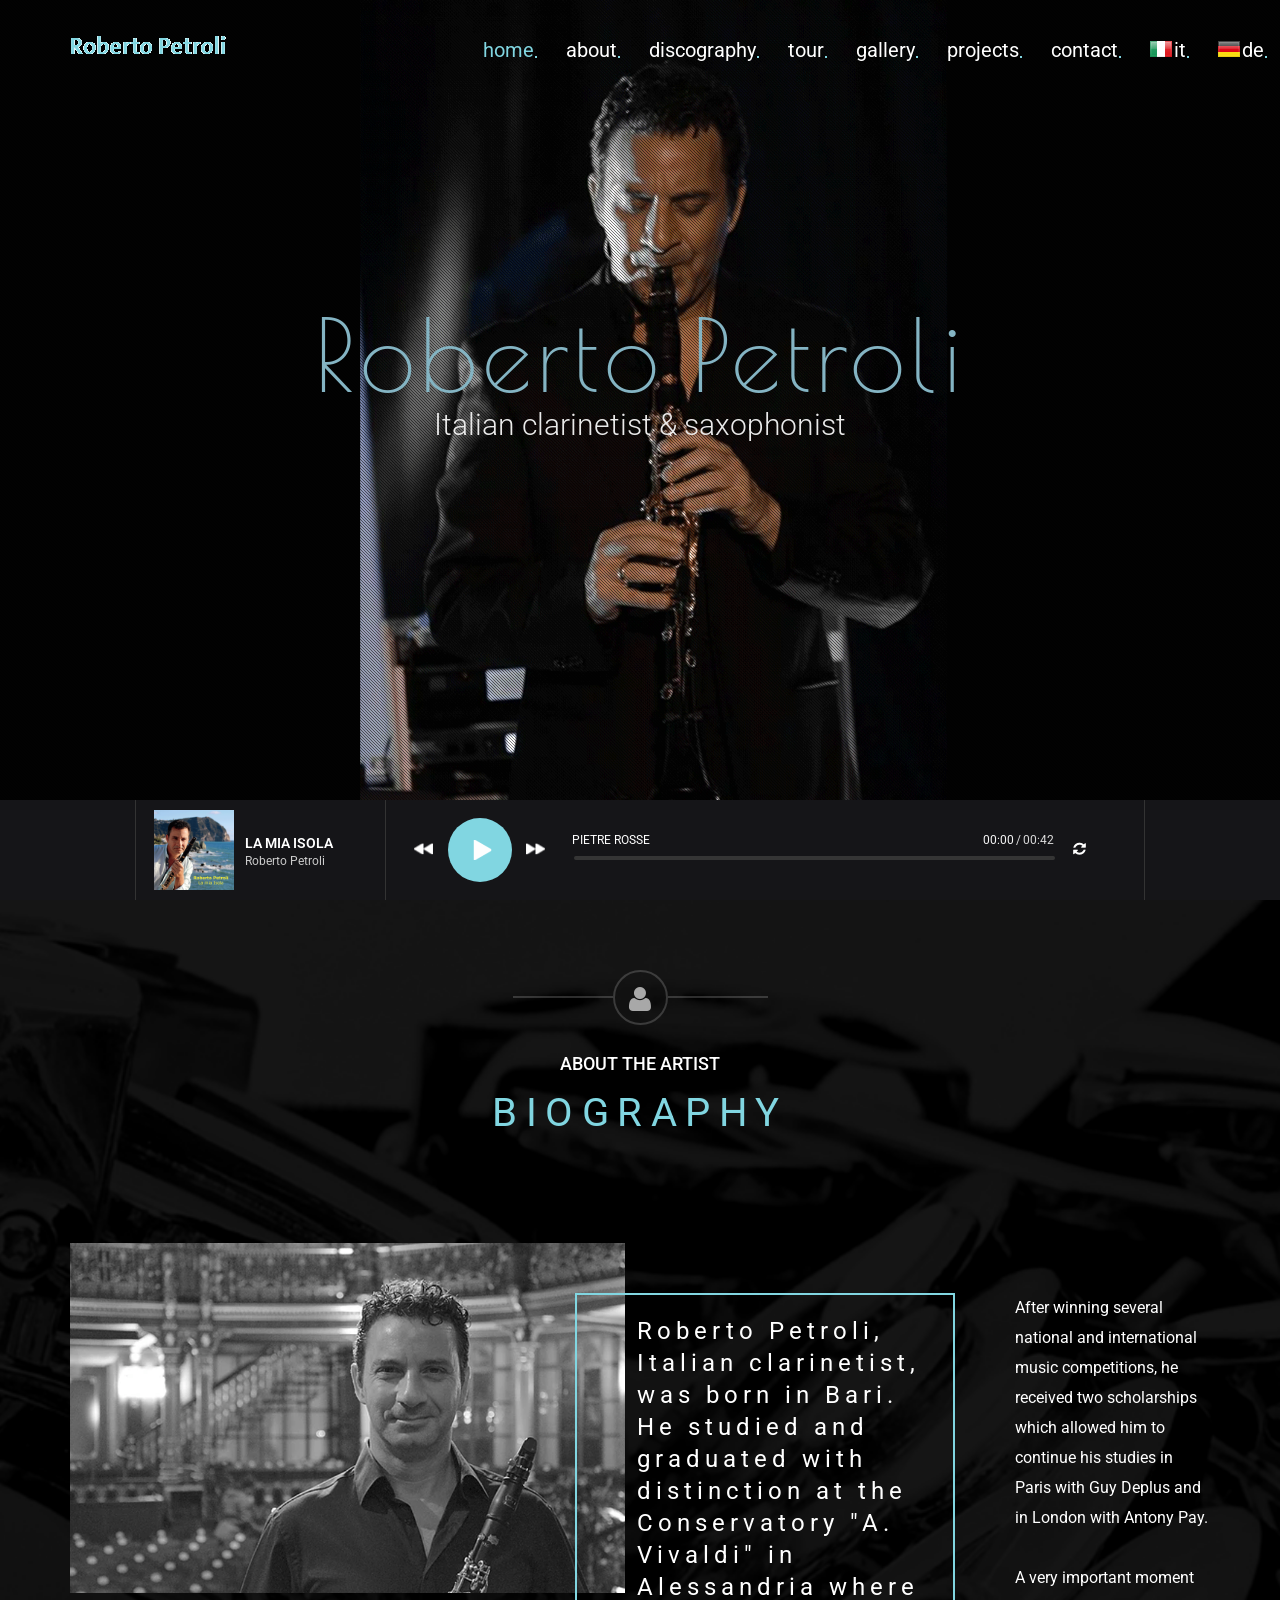
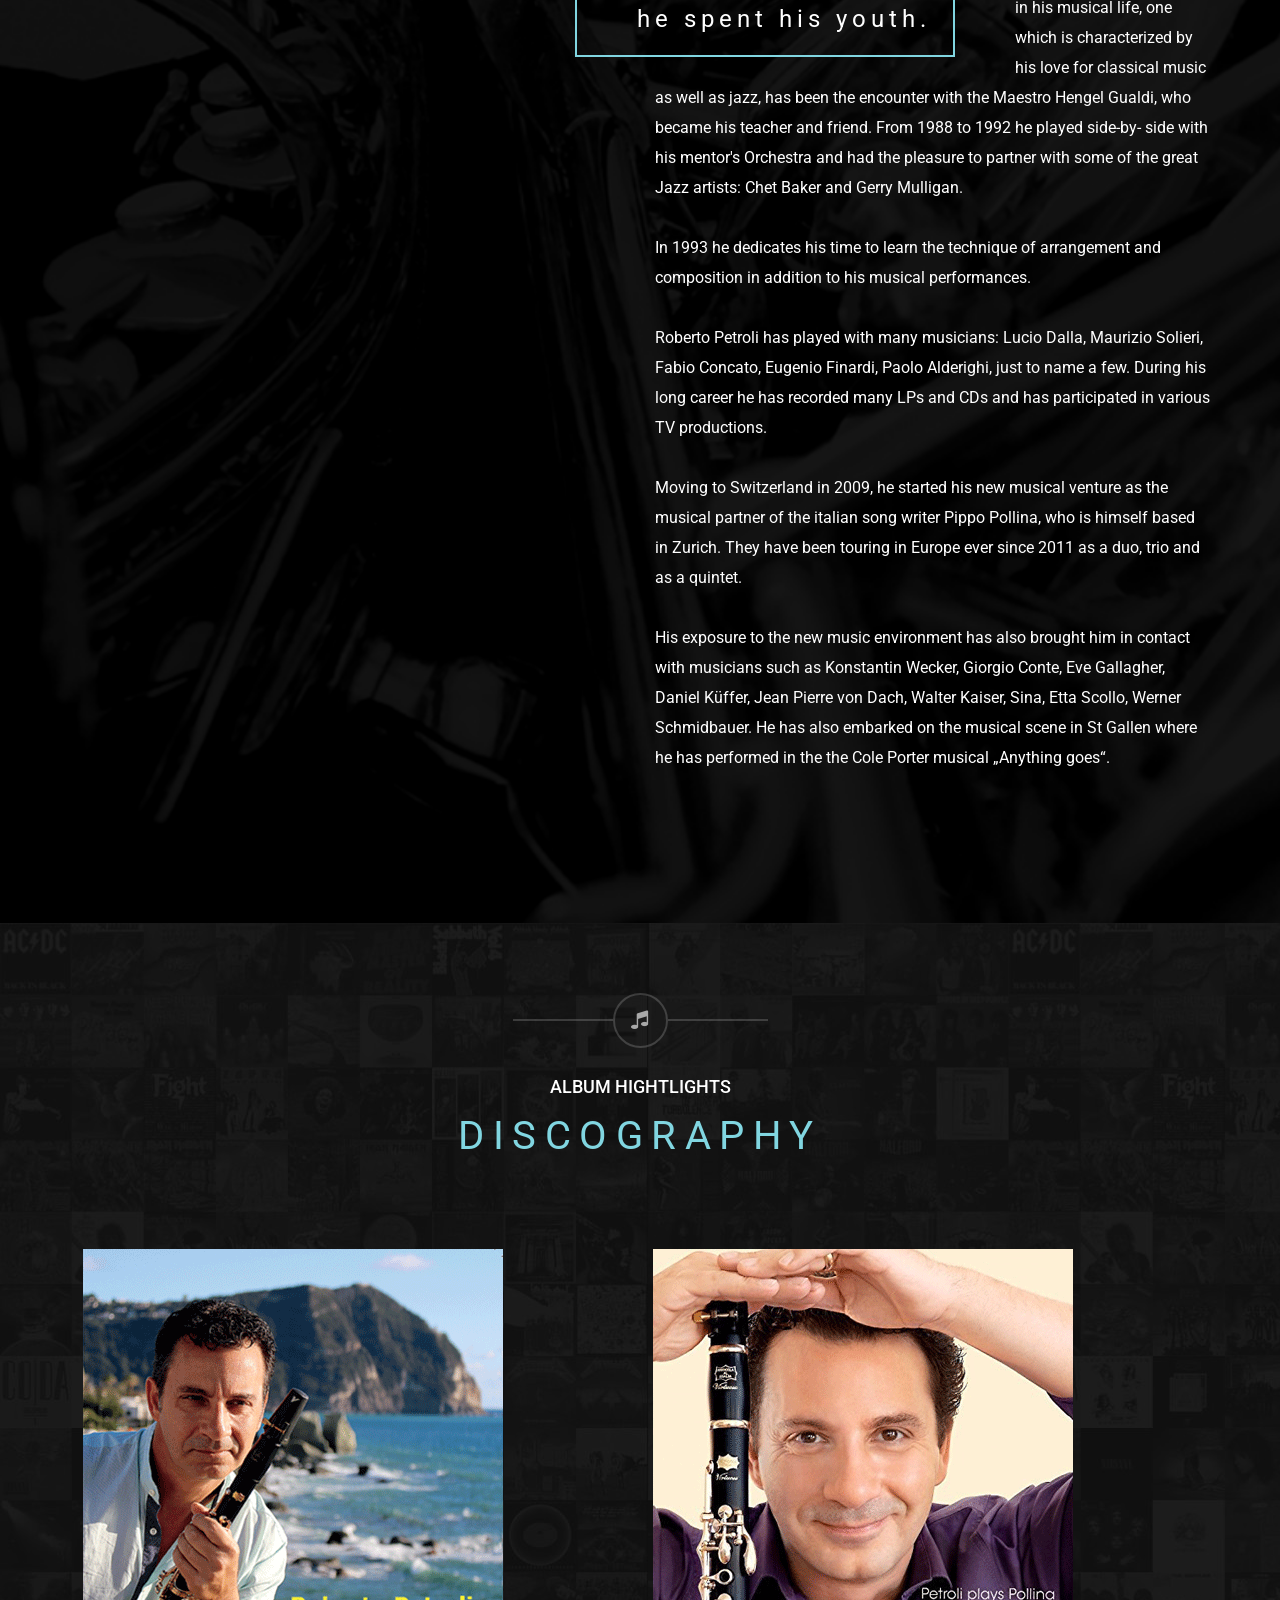
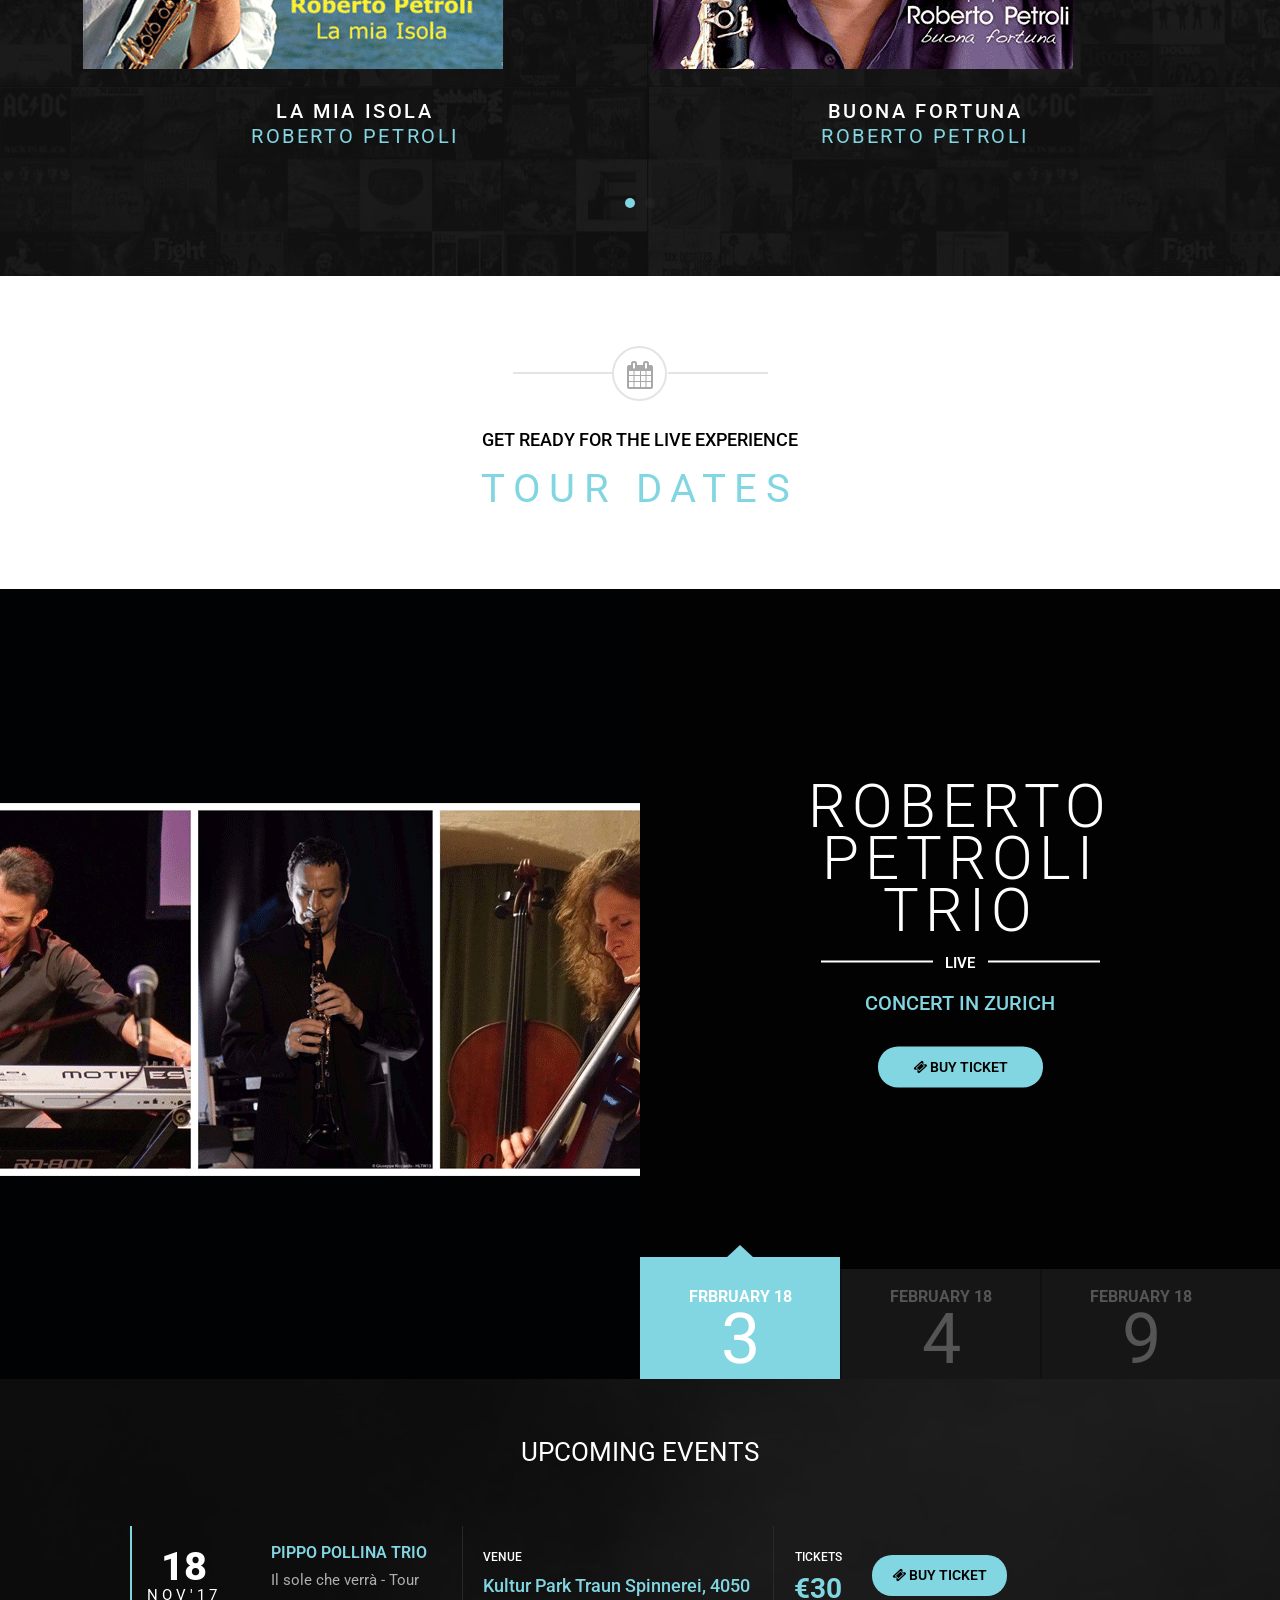
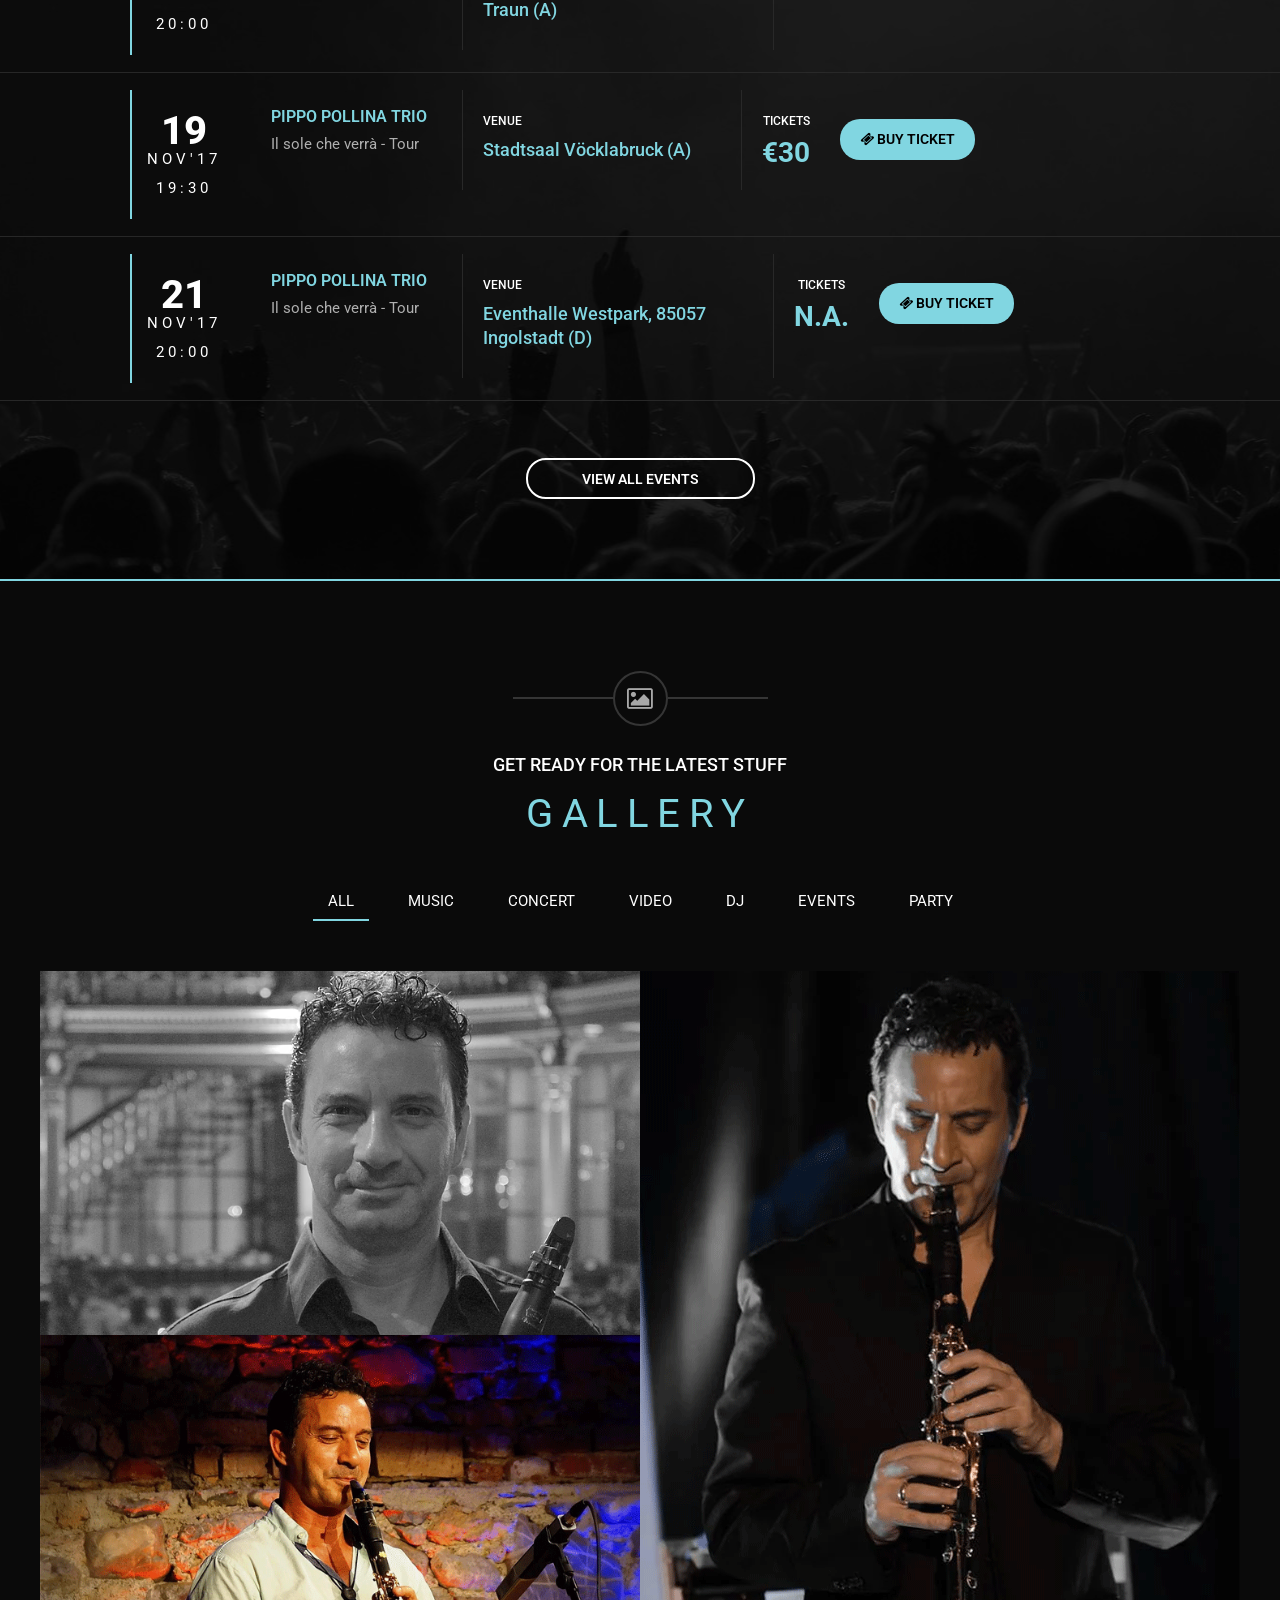
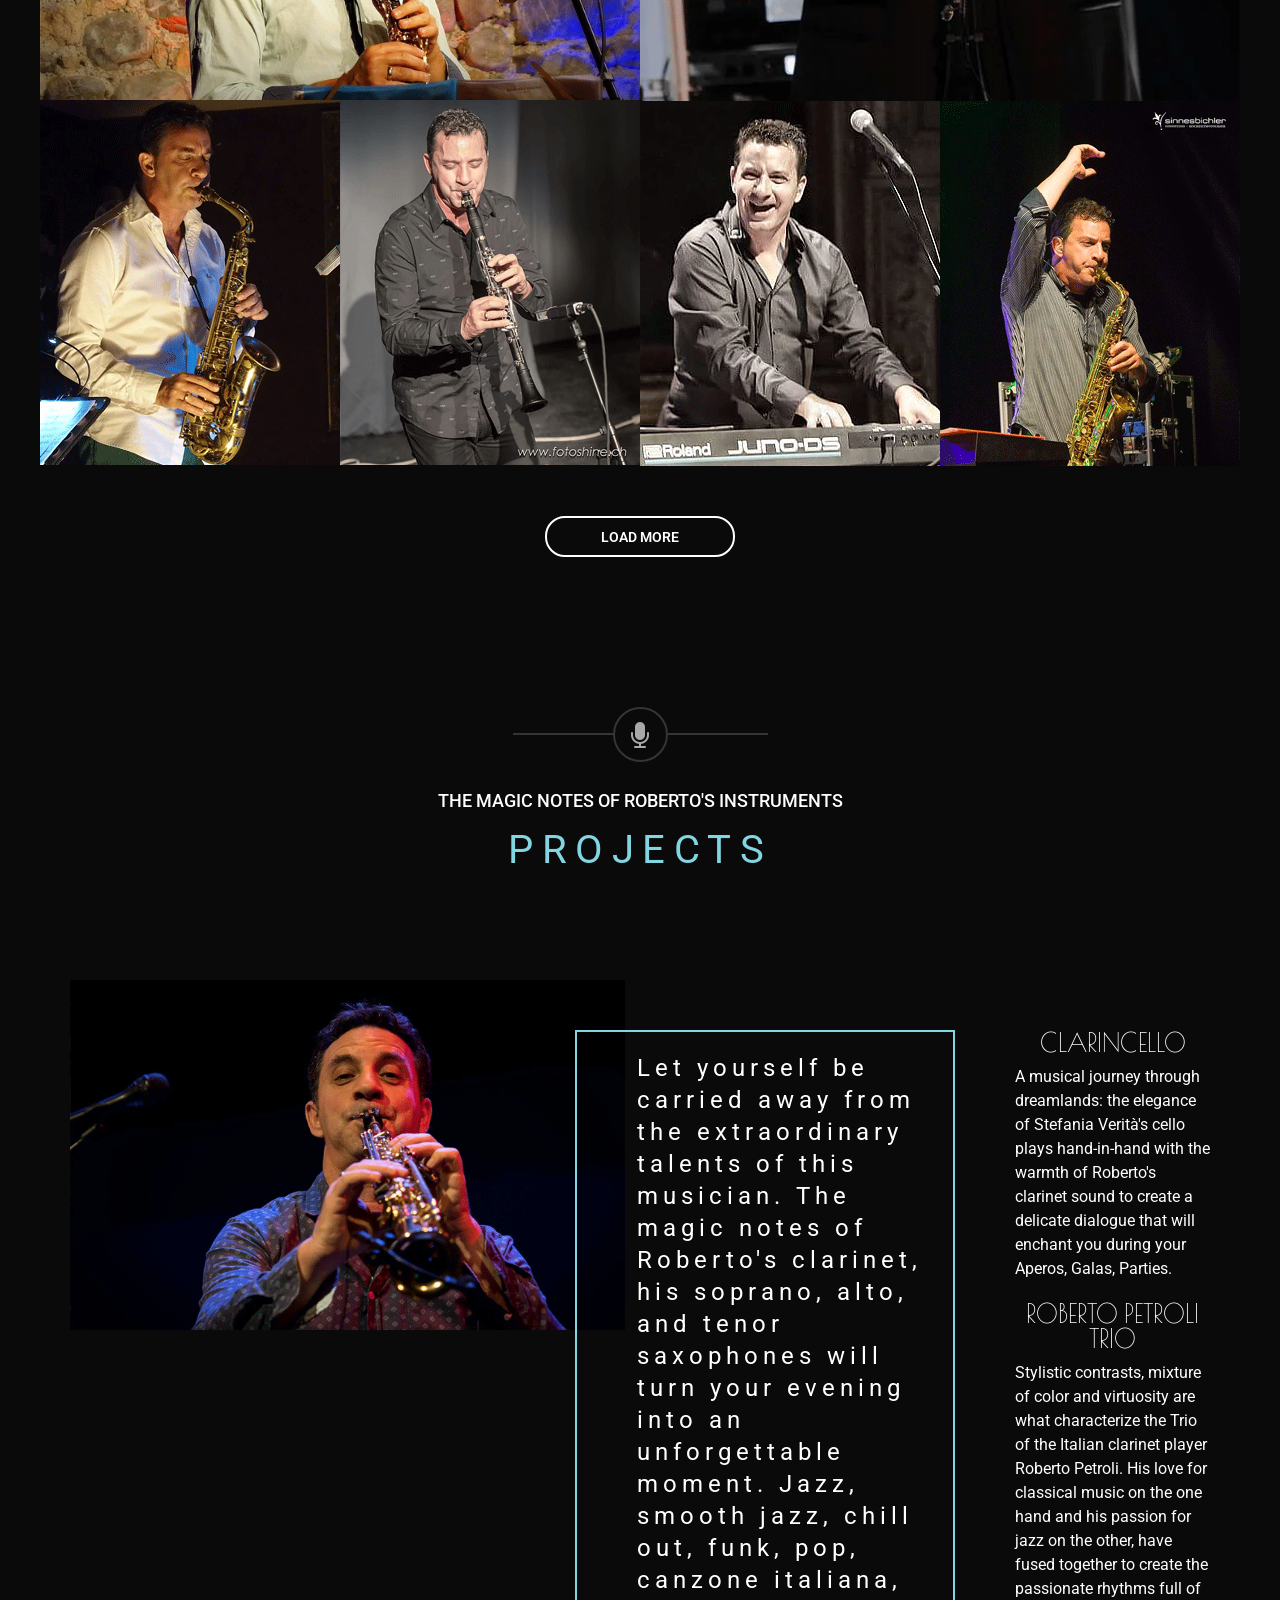
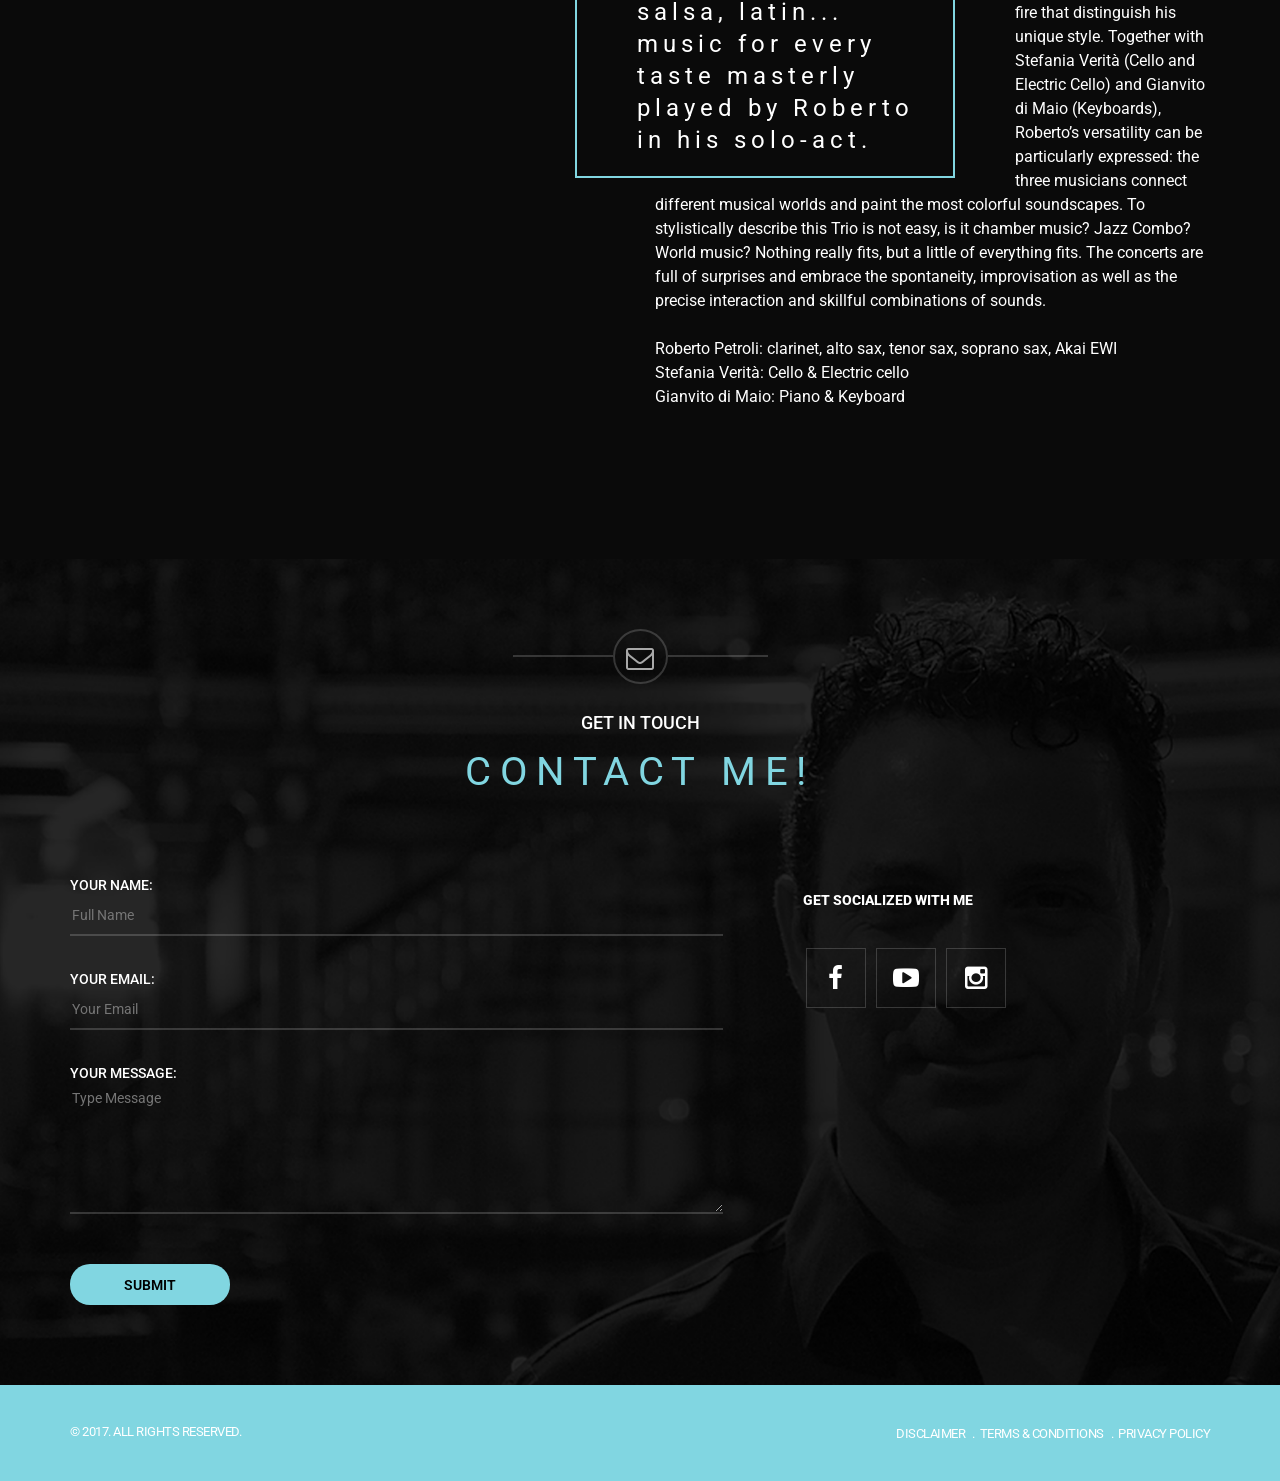
<file: index.html>
<!doctype html>
<!--[if lt IE 7]>      <html class="no-js lt-ie9 lt-ie8 lt-ie7"> <![endif]-->
<!--[if IE 7]>         <html class="no-js lt-ie9 lt-ie8"> <![endif]-->
<!--[if IE 8]>         <html class="no-js lt-ie9"> <![endif]-->
<!--[if gt IE 8]><!--> <html class="no-js"> <!--<![endif]-->
	<head>
		<meta charset="utf-8">
		<meta http-equiv="X-UA-Compatible" content="IE=edge">
		<title>Roberto Petroli</title>
		<meta name="description" content="">
		<meta name="HandheldFriendly" content="True">
		<meta name="MobileOptimized" content="320">
		<meta name="viewport" content="width=device-width,initial-scale=1,maximum-scale=1,user-scalable=0">

		<!-- Place favicon.ico and apple-touch-icon.png in the root directory -->

		<link href='https://fonts.googleapis.com/css?family=Roboto:400,100,100italic,300,300italic,400italic,500,500italic,700,700italic,900,900italic' rel='stylesheet' type='text/css'>
		<link href="https://fonts.googleapis.com/css?family=Poiret+One" rel="stylesheet">


		<link rel="stylesheet" href="styles/vendor/bootstrap.css">
		<link rel="stylesheet" href="styles/vendor/font-awesome.min.css">
		<link rel="stylesheet" href="styles/vendor/superslides.css">
		<link rel="stylesheet" href="styles/vendor/owl.carousel.css">
		<link rel="stylesheet" href="styles/vendor/owl.transitions.css">
		<link rel="stylesheet" href="styles/vendor/flickity.min.css">
		<link rel="stylesheet" href="styles/vendor/swipebox.min.css">
		<link rel="stylesheet" href="styles/vendor/TimeCircles.css">

		<link rel="stylesheet" href="styles/main.css">
		<link rel="stylesheet" href="styles/demo.css">
		<link rel="stylesheet" href="styles/languages.min.css">

		<link rel="stylesheet" href="styles/colors/color-lightblue.css">
		<!--    <link rel="stylesheet" href="styles/colors/color-yellow.css">
<link rel="stylesheet" href="styles/colors/color-purple.css">
<link rel="stylesheet" href="styles/colors/color-green.css">
<link rel="stylesheet" href="styles/colors/color-militar.css">
<link rel="stylesheet" href="styles/colors/color-caqui.css">
<link rel="stylesheet" href="styles/colors/color-red.css">-->

		<script src="scripts/vendor/modernizr.js"></script>
	</head>
	<body data-spy="scroll" data-target="#navbar-muziq" data-offset="80">

		<!-- LOADER -->
		<div id="mask">
			<div class="loader">
				<!-- <img src="images/loading.gif" alt='loading'> -->
				<div class="cssload-container">
					<div class="cssload-shaft1"></div>
					<div class="cssload-shaft2"></div>
					<div class="cssload-shaft3"></div>
					<div class="cssload-shaft4"></div>
					<div class="cssload-shaft5"></div>
					<div class="cssload-shaft6"></div>
					<div class="cssload-shaft7"></div>
					<div class="cssload-shaft8"></div>
					<div class="cssload-shaft9"></div>
					<div class="cssload-shaft10"></div>
				</div>
			</div>
		</div>

		<!-- HEADER -->
		<header id="jHeader">
			<nav class="navbar navbar-default" role="navigation">

				<div class="navbar-header">
					<button type="button" class="navbar-toggle" data-toggle="collapse" data-target=".navbar-ex1-collapse">
						<span class="sr-only">Desplegar navegación</span>
						<span class="icon-bar"></span>
						<span class="icon-bar"></span>
						<span class="icon-bar"></span>
					</button>
					<a class="navbar-brand" href="#anchor00"><img src="images/logo.png" alt="logo"></a>
				</div>

				<div class="collapse navbar-collapse navbar-ex1-collapse" id="navbar-muziq">
					<ul class="nav navbar-nav navbar-right">
						<li class="active"><a href="#anchor00">Home</a></li>
						<!--<li><a href="#anchor01">Events</a></li>
<li><a href="#anchor02">Artists</a></li>-->
						<li><a href="#anchor01">About</a></li>
						<li><a href="#anchor02">Discography</a></li>
						<li><a href="#anchor03">Tour</a></li>
						<li><a href="#anchor04">Gallery</a></li>
						<li><a href="#anchor05">Projects</a></li>
						<!--<li><a href="shop.html">Shop</a></li>-->
						<li><a href="#anchor06">Contact</a></li>
						<li><a href="./index_it.html"><span class="lang-sm lang-lbl" lang="it"></span></a></li>
						<li><a href="./index_de.html"><span class="lang-sm lang-lbl" lang="de"></span></a></li>

					</ul>
				</div>

			</nav>
		</header>

		<!-- INTRO -->
		<section class="intro full-width jIntro" id="anchor00">
			<div class="container">
				<div class="row">
					<div class="col-md-12">
						<div class="slider-intro">
							<div id="slides">
								<div class="overlay"></div>
								<div class="slides-container">
									<img src="images/demo/intro/intro-slide1.png" alt="slide1">
									<img src="images/demo/intro/intro-slide2.png" alt="slide2">
									<img src="images/demo/intro/intro-slide3.png" alt="slide3">
								</div>
							</div>
						</div>
					</div>
				</div>

				<div class="vcenter text-center text-overlay">
					<!-- <div class="logo-intro"><img src="images/demo/logo-intro.png" alt=""></div>-->
					<div id="owl-main-text" class="owl-carousel">
						<div class="item">
							<h1 class="primary-title">Roberto Petroli</h1>
						</div>
						<!--<div class="item">
<h1 class="primary-title">Roberto Petroli </h1>
</div>-->
					</div>
					<h2 class="subtitle-text">Italian clarinetist &amp; saxophonist</h2>
					<div class="voffset50"></div>
					<!--<a href="#" class="btn btn-invert">Learn more</a>-->
				</div>

			</div>
		</section>

		<!-- PLAYER -->
		<div class="player horizontal">
			<div class="container">
				<div class="info-album-player">
					<div class="album-cover" id="bg-image3"></div>
					<p class="album-title">La mia Isola</p>
					<p class="artist-name">Roberto Petroli</p>
				</div>
				<div class="player-content">
					<audio preload></audio>
					<ol class="playlist">
						<li><a href="#" data-src="mp3/Isola_09.mp3">Pietre rosse</a></li>
						<li><a href="#" data-src="mp3/Isola_01.mp3">Ischia</a></li>
						<li><a href="#" data-src="mp3/Isola_04.mp3">Sorgeto</a></li>
					</ol>
					<div class="nextprev">
						<span class="prev">prev</span>
						<span class="next">next</span>
					</div>
					<span class="btnloop">loop</span>
				</div>
			</div>
		</div>


		<!-- BIOGRAPHY -->
		<section id="anchor01" class="section biography inverse-color" >
			<div class="container">
				<div class="row">
					<div class="col-md-8 col-md-offset-2">
						<div class="voffset70"></div>
						<div class="separator-icon">
							<i class="fa fa-user"></i>
						</div>
						<div class="voffset30"></div>
						<p class="pretitle">About the artist</p>
						<div class="voffset20"></div>
						<h2 class="title">biography</h2>
						<div class="voffset110"></div>
					</div>
				</div>
				<div class="row">
					<div class="col-lg-6">
						<img src="images/demo/biography/biography2.png" alt="">
					</div>
					<div class="col-lg-6">
						<div class="voffset50"></div>
						<div class="quote">
							<p>Roberto Petroli, Italian clarinetist, was born in Bari. He studied and graduated with distinction at the Conservatory "A. Vivaldi" in Alessandria where he spent his youth. </p>
							<!--<p class="author">Robbie Robertson</p>-->
						</div>
						<div class="description">
							<p>After winning several national and international music competitions, he received two scholarships which allowed him to continue his studies in Paris with Guy Deplus and in London with Antony Pay.</p>
							<p>A very important moment in his musical life, one which is characterized by his love for classical music as well as jazz, has been the encounter with the Maestro Hengel Gualdi, who became his teacher and friend. 
								From 1988 to 1992 he played side-by- side with his mentor's Orchestra and had the pleasure to partner with some of the great Jazz artists: Chet Baker and Gerry Mulligan.</p>
							<p>In 1993 he dedicates his time to learn the technique of arrangement and composition in addition to his musical performances.</p>
							<p>Roberto Petroli has played with many musicians: Lucio Dalla, Maurizio Solieri,  Fabio Concato, Eugenio Finardi, Paolo Alderighi, just to name a few. During his long career he has recorded many LPs and CDs and has participated in various TV productions.</p>
							<p>Moving to Switzerland in 2009, he started his new musical venture as the musical partner of the italian song writer Pippo Pollina, who is himself based in Zurich. They have been touring in  Europe ever since 2011 as a duo, trio and as a quintet. </p>
							<p>His exposure to the new music environment has also brought him in contact with musicians such as Konstantin Wecker, Giorgio Conte, Eve Gallagher, Daniel Küffer, Jean Pierre von Dach, Walter Kaiser, Sina, Etta Scollo, Werner Schmidbauer. He has also embarked on the musical scene in St Gallen where he has performed in the the Cole Porter musical „Anything goes“.</p>
						</div>
					</div>
				</div>
				<div class="voffset150"></div>
			</div>	
		</section>




		<!-- UPCOMING EVENTS -->
		<!-- <section class="section upcomming-events" id="anchor01">
<div class="container">
<div class="row">
<div class="col-md-8 col-md-offset-2">
<div class="voffset70"></div>
<div class="separator-icon">
<i class="fa fa-ticket"></i>
</div>
<div class="voffset30"></div>
<p class="pretitle">get read for the summer 2016</p>
<div class="voffset20"></div>
<h2 class="title">upcoming events</h2>
<div class="voffset80"></div>
</div>
</div>
<div class="row">
<div class="col-md-12">
<div class="upevents">
<div class="upevent">
<div class="contain">
<div class="bg-image" style="background-image: url('images/demo/events/photo-event1.jpg')"></div>
<div class="content">
<div class="voffset80"></div>
<div class="date">03<span>d</span> 16<span>h</span> 20<span>m</span> 10<span>s</span></div>
<div class="separator tag"><span>featured</span></div>
<div class="title">Beach party music</div>
<p>Lorem ipsum dolor sit amet, consectetur adipisicing elit. Nulla error reiciendis, magni fuga quod quos officia fugiat.</p>
<p class="buttons">
<a href="#" class="btn rounded icon"><i class="fa fa-ticket"></i> buy ticket</a>
<a href="#" class="btn rounded border">View details</a>
</p>
<div class="voffset70"></div>
<div class="posted"><span>posted:</span> 02 november, 2016</div>
</div>
</div>
</div>
<div class="upevent">
<div class="contain">
<div class="bg-image" style="background-image: url('images/demo/events/photo-event2.jpg')"></div>
<div class="content">
<div class="voffset30"></div>
<div class="date">03<span>d</span> 16<span>h</span> 20<span>m</span> 10<span>s</span></div>
<div class="separator tag"><span>featured</span></div>
<div class="title">Rock live music event</div>
<p class="buttons">
<a href="#" class="btn rounded icon"><i class="fa fa-ticket"></i> buy ticket</a>
<a href="#" class="btn rounded border">View details</a>
</p>
<div class="posted"><span>posted:</span> 02 november, 2016</div>
</div>
</div>
</div>
<div class="upevent">
<div class="contain">
<div class="bg-image" style="background-image: url('images/demo/events/photo-event3.jpg')"></div>
<div class="content">
<div class="voffset80"></div>
<div class="date">03<span>d</span> 16<span>h</span> 20<span>m</span> 10<span>s</span></div>
<div class="separator tag"><span>popular</span></div>
<div class="title">HIP HOP Party Music</div>
<p>Lorem ipsum dolor sit amet, consectetur adipisicing elit. Nulla error reiciendis, magni fuga quod quos officia fugiat.</p>
<p class="buttons">
<a href="#" class="btn rounded icon unactive"><i class="fa fa-ticket"></i> closed</a>
<a href="#" class="btn rounded border">View details</a>
</p>
<div class="voffset70"></div>
<div class="posted"><span>posted:</span> 02 november, 2016</div>
</div>
</div>
</div>
<div class="upevent">
<div class="contain">
<div class="bg-image" style="background-image: url('images/demo/events/photo-event4.jpg')"></div>
<div class="content">
<div class="voffset80"></div>
<div class="date">03<span>d</span> 16<span>h</span> 20<span>m</span> 10<span>s</span></div>
<div class="separator tag"><span>featured</span></div>
<div class="title">INDIE <br>MUSIC show</div>
<p>Lorem ipsum dolor sit amet, consectetur adipisicing elit. Nulla error reiciendis, magni fuga quod quos officia fugiat.</p>
<p class="buttons">
<a href="#" class="btn rounded icon"><i class="fa fa-ticket"></i> buy ticket</a>
<a href="#" class="btn rounded border">View details</a>
</p>
<div class="voffset70"></div>
<div class="posted"><span>posted:</span> 02 november, 2016</div>
</div>
</div>
</div>
<div class="upevent">
<div class="contain">
<div class="bg-image" style="background-image: url('images/demo/events/photo-event5.jpg')"></div>
<div class="content">
<div class="voffset30"></div>
<div class="date">03<span>d</span> 16<span>h</span> 20<span>m</span> 10<span>s</span></div>
<div class="separator tag"><span>recent</span></div>
<div class="title">awesome music event</div>
<p class="buttons">
<a href="#" class="btn rounded icon"><i class="fa fa-ticket"></i> buy ticket</a>
<a href="#" class="btn rounded border">View details</a>
</p>
<div class="posted"><span>posted:</span> 02 november, 2016</div>
</div>
</div>
</div>
<div class="upevent">
<div class="contain">
<div class="bg-image" style="background-image: url('images/demo/events/photo-event6.jpg')"></div>
<div class="content">
<div class="voffset30"></div>
<div class="date">03<span>d</span> 16<span>h</span> 20<span>m</span> 10<span>s</span></div>
<div class="separator tag"><span>featured</span></div>
<div class="title">country music</div>
<p>Proin gravida nibh vel velit auctor aliquet.</p>
<p class="buttons">
<a href="#" class="btn rounded icon"><i class="fa fa-ticket"></i> buy ticket</a>
<a href="#" class="btn rounded border">View details</a>
</p>
<div class="posted"><span>posted:</span> 02 november, 2016</div>
</div>
</div>
</div>
</div>
</div>
</div>
</div>

<div class="voffset80"></div>
</section> -->

		<!-- TWITTER -->
		<!--		<section class="section youtube inverse-color full-width parallax-section" data-parallax-image="images/demo/twitter/bg-twitter.jpg">
<div class="container">
<div class="row">
<div class="col-md-12">
<i class="fa fa-youtube-play"></i>
<div id="twitter-feed"></div>
</div>
</div>
</div>
</section>-->

		<!-- FEATURED ARTIST -->
		<!--   <section class="section featured-artists" id="anchor02">
<div class="container">
<div class="row">
<div class="col-md-8 col-md-offset-2">
<div class="voffset70"></div>
<div class="separator-icon">
<i class="fa fa-microphone"></i>
</div>
<div class="voffset30"></div>
<p class="pretitle">get read for the summer 2016</p>
<div class="voffset20"></div>
<h2 class="title">featured Artist</h2>
<div class="voffset80"></div>
</div>
</div>
<div class="row">
<div class="col-md-12">           
<div class="voffset20"></div>
<div class="js-flickity" data-flickity-options="{ &quot;cellAlign&quot;: &quot;left&quot;, &quot;wrapAround&quot;: true, &quot;contain&quot;: true, &quot;prevNextButtons&quot;: false }">
<div class="gallery-cell col-xs-12 col-sm-6 col-md-4 col-lg-3">
<div class="featured-artist">
<div class="image">
<img src="images/demo/artists/featured-artist1.jpg" alt="">
</div>
<div class="rollover">
<ul class="social">
<li><a href="#"><i class="fa fa-facebook"></i></a></li>
<li><a href="#"><i class="fa fa-twitter"></i></a></li>
<li><a href="#"><i class="fa fa-instagram"></i></a></li>
</ul>
<div class="text">
<h4 class="title-artist">Dj <br>Everlast</h4>
<p>Lorem ipsum dolor sit amet, consectetur adipisicing elit. Ipsam rem, quasi alias sunt velit.</p>
</div>
</div>
</div>
</div>
<div class="gallery-cell col-xs-12 col-sm-6 col-md-4 col-lg-3">
<div class="featured-artist">
<div class="image">
<img src="images/demo/artists/featured-artist2.jpg" alt="">
</div>
<div class="rollover">
<ul class="social">
<li><a href="#"><i class="fa fa-facebook"></i></a></li>
<li><a href="#"><i class="fa fa-twitter"></i></a></li>
<li><a href="#"><i class="fa fa-instagram"></i></a></li>
</ul>
<div class="text">
<h4 class="title-artist">Dj <br>mery <br>myers</h4>
<p>Lorem ipsum dolor sit amet, consectetur adipisicing elit. Ipsam rem, quasi alias sunt velit.</p>
</div>
</div>
</div>
</div>
<div class="gallery-cell col-xs-12 col-sm-6 col-md-4 col-lg-3">
<div class="featured-artist">
<div class="image">
<img src="images/demo/artists/featured-artist3.jpg" alt="">
</div>
<div class="rollover">
<ul class="social">
<li><a href="#"><i class="fa fa-facebook"></i></a></li>
<li><a href="#"><i class="fa fa-twitter"></i></a></li>
<li><a href="#"><i class="fa fa-instagram"></i></a></li>
</ul>
<div class="text">
<h4 class="title-artist">Mc <br>Hood</h4>
<p>Lorem ipsum dolor sit amet, consectetur adipisicing elit. Ipsam rem, quasi alias sunt velit.</p>
</div>
</div>
</div>
</div>
<div class="gallery-cell col-xs-12 col-sm-6 col-md-4 col-lg-3">
<div class="featured-artist">
<div class="image">
<img src="images/demo/artists/featured-artist4.jpg" alt="">
</div>
<div class="rollover">
<ul class="social">
<li><a href="#"><i class="fa fa-facebook"></i></a></li>
<li><a href="#"><i class="fa fa-twitter"></i></a></li>
<li><a href="#"><i class="fa fa-instagram"></i></a></li>
</ul>
<div class="text">
<h4 class="title-artist">Dona <br>Carter </h4>
<p>Lorem ipsum dolor sit amet, consectetur adipisicing elit. Ipsam rem, quasi alias sunt velit.</p>
</div>
</div>
</div>
</div>
<div class="gallery-cell col-xs-12 col-sm-6 col-md-4 col-lg-3">
<div class="featured-artist">
<div class="image">
<img src="images/demo/artists/featured-artist3.jpg" alt="">
</div>
<div class="rollover">
<ul class="social">
<li><a href="#"><i class="fa fa-facebook"></i></a></li>
<li><a href="#"><i class="fa fa-twitter"></i></a></li>
<li><a href="#"><i class="fa fa-instagram"></i></a></li>
</ul>
<div class="text">
<h4 class="title-artist">Dj <br>mery <br>myers</h4>
<p>Lorem ipsum dolor sit amet, consectetur adipisicing elit. Ipsam rem, quasi alias sunt velit.</p>
</div>
</div>
</div>
</div>
</div>
</div>
</div>
<div class="voffset120"></div>
</div>
</section> -->



		<!-- DISCOGRAPHY -->
		<section class="section discography inverse-color" id="anchor02">
			<div id="discography"></div>
			<div class="container">
				<div class="row">
					<div class="col-md-8 col-md-offset-2">
						<div class="voffset70"></div>
						<div class="separator-icon">
							<i class="fa fa-music"></i>
						</div>
						<div class="voffset30"></div>
						<p class="pretitle">album hightlights</p>
						<div class="voffset20"></div>
						<h2 class="title">Discography</h2>
						<div class="voffset80"></div>
					</div>
				</div>
				<div class="row">
					<div class="col-md-12">
						<ul class="carousel-discography js-flickity" data-flickity-options="{ &quot;cellAlign&quot;: &quot;left&quot;, &quot;wrapAround&quot;: true, &quot;contain&quot;: true, &quot;prevNextButtons&quot;: false }">
							<!-- col-xlg-3 -->
							<li class="gallery-cell col-xs-12 col-sm-6 col-md-6">
								<div class="info-album">
									<div class="cover open-disc" data-url="discs/disc-01.html">
										<img src="images/demo/discography/disco-1.png" alt="">
										<div class="rollover">
											<i class="fa fa-cart-plus"></i>
											<p>view album</p>
										</div>
									</div>
									<p class="album">La mia isola</p>
									<p class="artist">Roberto Petroli</p>
								</div>
							</li>
							<li class="gallery-cell col-xs-12 col-sm-6 col-md-6">
								<div class="info-album">
									<div class="cover open-disc" data-url="discs/disc-02.html">
										<img src="images/demo/discography/disco-2.png" alt="">
										<div class="rollover">
											<i class="fa fa-cart-plus"></i>
											<p>view album</p>
										</div>
									</div>
									<p class="album">Buona fortuna</p>
									<p class="artist">Roberto Petroli</p>
								</div>
							</li>
							<!--  <li class="gallery-cell col-xs-12 col-sm-6 col-md-4"> 
<div class="info-album">
<div class="cover open-disc" data-url="discs/disc-03.html">
<img src="images/demo/discography/disco-3.jpg" alt="">
<div class="rollover">
<i class="fa fa-cart-plus"></i>
<p>view album</p>
</div>
</div>
<p class="album">La mia Isola</p>
<p class="artist">blummsday</p>
</div>
</li>
<li class="gallery-cell col-xs-12 col-sm-6 col-md-4">
<div class="info-album">
<div class="cover open-disc" data-url="discs/disc-04.html">
<img src="images/demo/discography/disco-4.jpg" alt="">
<div class="rollover">
<i class="fa fa-cart-plus"></i>
<p>view album</p>
</div>
</div>
<p class="album">friend, family, enemy</p>
<p class="artist">magdalena</p>
</div>
</li>
<li class="gallery-cell col-xs-12 col-sm-6 col-md-4">
<div class="info-album">
<div class="cover open-disc" data-url="discs/disc-01.html">
<img src="images/demo/discography/disco-1.jpg" alt="">
<div class="rollover">
<i class="fa fa-cart-plus"></i>
<p>view album</p>
</div>
</div>
<p class="album">under the iron sea</p>
<p class="artist">Keane</p>
</div>
</li>
<li class="gallery-cell col-xs-12 col-sm-6 col-md-4">
<div class="info-album">              
<div class="cover open-disc" data-url="discs/disc-02.html">
<img src="images/demo/discography/disco-2.jpg" alt="">
<div class="rollover">
<i class="fa fa-cart-plus"></i>
<p>view album</p>
</div>
</div>
<p class="album">under the iron sea</p>
<p class="artist">Keane</p>
</div>
</li>-->
						</ul>
						<div class="voffset90"></div>
					</div>
				</div>
			</div>
			<!-- DETAILS DISCO -->
			<div id="project-show"></div>
			<div class="section player-album project-window">
				<div class="project-content"></div><!-- AJAX Dinamic Content -->
			</div>
		</section>

		<!-- TOUR DATES -->
		<section class="section full-width tourdates" id="anchor03">
			<div class="container">
				<div class="row">
					<div class="col-md-8 col-md-offset-2">
						<div class="voffset70"></div>
						<div class="separator-icon">
							<i class="fa fa-calendar"></i>
						</div>
						<div class="voffset30"></div>
						<p class="pretitle">get ready for the live experience</p>
						<div class="voffset20"></div>
						<h2 class="title">tour dates</h2>
						<div class="voffset80"></div>
					</div>
				</div>
				<div class="row">
					<div class="col-sm-6">
						<div class="image-tour"></div>
					</div>
					<div class="col-sm-6">
						<div class="tour-info">
							<ul class="carousel-dates jcarouselDates">
								<li class="gallery-cell" id="tour1">
									<div class="vcenter">
										<p class="name-tour">Roberto Petroli Trio</p>
										<p class="separator">live</p>
										<p class="subtitle-tour">Concert in Zurich</p>

										<p class="buy">
											<a href="#" class="btn rounded icon"><i class="fa fa-ticket"></i> buy ticket</a>
										</p>
									</div>
								</li>
								<li class="gallery-cell" id="tour2">
									<div class="vcenter">
										<p class="name-tour">Roberto Petroli Trio</p>
										<p class="separator">live</p>
										<p class="subtitle-tour">Concert in Arzbach</p>
										<p class="buy">
											<a href="#" class="btn rounded icon"><i class="fa fa-ticket"></i> buy ticket</a>
										</p>
									</div>
								</li>
								<li class="gallery-cell" id="tour3">
									<div class="vcenter">
										<p class="name-tour">Roberto Petroli Trio</p>
										<p class="separator">live</p>
										<p class="subtitle-tour">Concert in Zurich</p>

										<p class="buy">
											<a href="#" class="btn rounded icon"><i class="fa fa-ticket"></i> buy ticket</a>
										</p>
									</div>
								</li>
							</ul>
							<ul class="dates-tour button-group">
								<li class="button active">
									frbruary 18
									<span>3</span>
								</li>
								<li class="button">
									february 18
									<span>4</span>
								</li>
								<li class="button">
									february 18
									<span>9</span>
								</li>
							</ul>
						</div>
					</div>
				</div>
			</div>
		</section>

		<!-- UPCOMMING EVENTS -->
		<section class="section full-width upcomming-events-list inverse-color">
			<div class="container">
				<div class="row">
					<div class="col-md-8 col-md-offset-2">
						<h4 class="upcomming-events-list-title">upcoming events</h4>
					</div>
				</div>
				<div class="row">
					<div class="col-md-12">
						<ul>

							<li>
								<div>
									<p class="date-event">18 <span>Nov'17<br>20:00</span></p>
									<p class="name">
										<span>Pippo Pollina Trio</span> 
										Il sole che verrà - Tour
									</p>
									<p class="venue">
										venue
										<span>Kultur Park Traun Spinnerei, 4050 Traun (A)</span>
									</p>
									<p class="price">
										tickets
										<span>&euro;30</span>
									</p>
									<p class="buy">
										<a href="http://www.kulturpark.at/tickets/ticketreservierung/" target="_blank" class="btn rounded icon"><i class="fa fa-ticket"></i> buy ticket</a>
									</p>
								</div>
							</li>
							<li>
								<div>
									<p class="date-event">19 <span>Nov'17<br>19:30</span></p>
									<p class="name">
										<span>Pippo Pollina Trio</span> 
										Il sole che verrà - Tour
									</p>
									<p class="venue">
										venue
										<span>Stadtsaal Vöcklabruck (A)</span>
									</p>
									<p class="price">
										tickets
										<span>&euro;30</span>
									</p>
									<p class="buy">
										<a href="http://www.kuf.at/kultur/detail.html?k=1546" target="_blank" class="btn rounded icon"><i class="fa fa-ticket"></i> buy ticket</a>
									</p>
								</div>
							</li>
							<li>
								<div>
									<p class="date-event">21 <span>Nov'17<br>20:00</span></p>
									<p class="name">
										<span>Pippo Pollina Trio</span> 
										Il sole che verrà - Tour
									</p>
									<p class="venue">
										venue
										<span>Eventhalle Westpark, 85057 Ingolstadt (D)</span>
									</p>
									<p class="price">
										tickets
										<span>n.a.</span>
									</p>
									<p class="buy">
										<a href="#" class="btn rounded icon"><i class="fa fa-ticket"></i> buy ticket</a>
									</p>
								</div>
							</li>

							<li class="more">
								<div>
									<p class="date-event">22 <span>Nov'17<br>20:30</span></p>
									<p class="name">
										<span>Pippo Pollina Trio</span> 
										Il sole che verrà - Tour
									</p>
									<p class="venue">
										venue
										<span>Musiktheater REX, 64625 Bensheim (D)</span>
									</p>
									<p class="price">
										tickets
										<span>&euro;30</span>
									</p>
									<p class="buy">
										<a href="http://www.ztix.de/event.php/1380021/" class="btn rounded icon" target="_blank"><i class="fa fa-ticket"></i> buy ticket</a>
									</p>
								</div>
							</li>
							<li class="more">
								<div>
									<p class="date-event">23 <span>Nov'17<br>20:00</span></p>
									<p class="name">
										<span>Pippo Pollina Trio</span> 
										Il sole che verrà - Tour
									</p>
									<p class="venue">
										venue
										<span>Volksbad, 07743 Jena (D)</span>
									</p>
									<p class="price">
										tickets
										<span>&euro;30</span>
									</p>
									<p class="buy">
										<a href="https://www.volksbad-jena.de/de/kultur_erleben/704270?template_id=6007" target="_blank" class="btn rounded icon"><i class="fa fa-ticket"></i> buy ticket</a>
									</p>
								</div>
							</li>
							<li class="more">
								<div>
									<p class="date-event">24 <span>Nov'17<br>20:00</span></p>
									<p class="name">
										<span>Pippo Pollina Trio</span> 
										Il sole che verrà - Tour
									</p>
									<p class="venue">
										venue
										<span>GERU Hallo, 91217 Hersbruck (D)</span>
									</p>
									<p class="price">
										tickets
										<span>&euro;30</span>
									</p>
									<p class="buy">
										<a href="http://hersbruck.de/veranstaltung/pippo-pollina-trio-mit-dem-programm-il-sole-che-verra/" target="_blank" class="btn rounded icon"><i class="fa fa-ticket"></i> buy ticket</a>
									</p>
								</div>
							</li>
							<li class="more">
								<div>
									<p class="date-event">25 <span>Nov'17<br>20:00</span></p>
									<p class="name">
										<span>Pippo Pollina Trio</span> 
										Il sole che verrà - Tour
									</p>
									<p class="venue">
										venue
										<span>KFZ 35037 Marburg (D)</span>
									</p>
									<p class="price">
										tickets
										<span>&euro;29</span>
									</p>
									<p class="buy">
										<a href="https://kfz-marburg.reservix.de/events" target="_blank" class="btn rounded icon"><i class="fa fa-ticket"></i> buy ticket</a>
									</p>
								</div>
							</li>
							<li class="more">
								<div>
									<p class="date-event">26 <span>Nov'17<br>20:00</span></p>
									<p class="name">
										<span>Pippo Pollina Trio</span> 
										Il sole che verrà - Tour
									</p>
									<p class="venue">
										venue
										<span>Frankfurter Hof, 55116 Mainz (D)</span>
									</p>
									<p class="price">
										tickets
										<span>&euro;30</span>
									</p>
									<p class="buy">
										<a href="http://www.ztix.de/event.php/2850013" target="_blank" class="btn rounded icon"><i class="fa fa-ticket"></i> buy ticket</a>
									</p>
								</div>
							</li>
							<li class="more">
								<div>
									<p class="date-event">28 <span>Nov'17<br>20:00</span></p>
									<p class="name">
										<span>Pippo Pollina Trio</span> 
										Il sole che verrà - Tour
									</p>
									<p class="venue">
										venue
										<span>Harmonie, 53121 Bonn (D)</span>
									</p>
									<p class="price">
										tickets
										<span>&euro;30</span>
									</p>
									<p class="buy">
										<a href="http://www.harmonie-bonn.de/all-event-list/pippo-pollina/" target="_blank" class="btn rounded icon"><i class="fa fa-ticket"></i> buy ticket</a>
									</p>
								</div>
							</li>
							<li class="more">
								<div>
									<p class="date-event">29 <span>Nov'17<br>20:00</span></p>
									<p class="name">
										<span>Pippo Pollina Trio</span> 
										Il sole che verrà - Tour
									</p>
									<p class="venue">
										venue
										<span>Kulturzentrum Dieselstrasse, Esslingen am Neckar (D)</span>
									</p>
									<p class="price">
										tickets
										<span>&euro;30</span>
									</p>
									<p class="buy">
										<a href="https://www.dieselstrasse.de/index.php?action=progr_detail&param=detail&id=2834" target="_blank" class="btn rounded icon"><i class="fa fa-ticket"></i> buy ticket</a>
									</p>
								</div>
							</li>
							<li class="more">
								<div>
									<p class="date-event">30 <span>Nov'17<br>20:00</span></p>
									<p class="name">
										<span>Pippo Pollina Trio</span> 
										Il sole che verrà - Tour
									</p>
									<p class="venue">
										venue
										<span>Kulturpunkt Friedenskirche, 47799 Krefeld (D)</span>
									</p>
									<p class="price">
										tickets
										<span>&euro;32</span>
									</p>
									<p class="buy">
										<a href="http://www.friedenskirche-krefeld.de/?event=pippo-pollina-trio-2&event_date=2017-11-30" target="_blank" class="btn rounded icon"><i class="fa fa-ticket"></i> buy ticket</a>
									</p>
								</div>
							</li>
						</ul>
						<p class="view-all-events">
							<a id="more-events" href="#" class="btn rounded border">View all events</a>
						</p>
					</div>
				</div>
			</div>
		</section>

		<!-- LATEST MEDIA -->
		<section class="section last-media inverse-color" id="anchor04">
			<div class="container">
				<div class="row">
					<div class="col-md-8 col-md-offset-2">
						<div class="voffset90"></div>
						<div class="separator-icon">
							<i class="fa fa-picture-o"></i>
						</div>
						<div class="voffset30"></div>
						<p class="pretitle">get ready for the latest stuff</p>
						<div class="voffset20"></div>
						<h2 class="title">Gallery</h2>
						<div class="voffset50"></div>
					</div>
				</div>
				<!-- Filters -->
				<div class="row">
					<div class="col-md-12">
						<ul class="filters">
							<li data-filter="*" class="is-checked wow fadeInUp" data-wow-delay="0.5s">All</li>
							<li data-filter=".music" class="wow fadeInUp" data-wow-delay="0.8s">Music</li>
							<li data-filter=".concert" class="wow fadeInUp" data-wow-delay="1s">Concert</li>
							<li data-filter=".video" class="wow fadeInUp" data-wow-delay="1.2s">Video</li>
							<li data-filter=".dj" class="wow fadeInUp" data-wow-delay="1.4s">Dj</li>
							<li data-filter=".events" class="wow fadeInUp" data-wow-delay="1.6s">Events</li>
							<li data-filter=".party" class="wow fadeInUp" data-wow-delay="1.8s">Party</li>
						</ul>
					</div>
				</div>
				<!-- gallery -->
				<div class="row">
					<div class="col-md-12">
						<div class="voffset50"></div>
						<div class="thumbnails">
							<div class="thumbnail music">
								<a href="images/demo/gallery/gallery1.png" class="swipebox"> <!-- data-fancybox-type="iframe" -->
									<img src="images/demo/gallery/gallery1.png" alt="">
									<div class="rollover">
										<i class="video"></i>
									</div>
								</a>
							</div>
							<div class="thumbnail concert">
								<a href="images/demo/gallery/gallery2.png" class="swipebox">
									<img src="images/demo/gallery/gallery2.png" alt="">
									<div class="rollover">
										<i class="plus"></i>
									</div>
								</a>
							</div>
							<div class="thumbnail music">
								<a href="images/demo/gallery/gallery3.png" class="swipebox">
									<img src="images/demo/gallery/gallery3.png" alt="">
									<div class="rollover">
										<i class="plus"></i>
									</div>
								</a>
							</div>
							<div class="thumbnail small dj">
								<a href="images/demo/gallery/gallery4.png" class="swipebox">
									<img src="images/demo/gallery/gallery4.png" alt="">
									<div class="rollover">
										<i class="plus"></i>
									</div>
								</a>
							</div>
							<div class="thumbnail small events">
								<a href="images/demo/gallery/gallery5.png" class="swipebox">
									<img src="images/demo/gallery/gallery5.png" alt="">
									<div class="rollover">
										<i class="plus"></i>
									</div>
								</a>
							</div>
							<div class="thumbnail small party">
								<a href="images/demo/gallery/gallery6.png" class="swipebox">
									<img src="images/demo/gallery/gallery6.png" alt="">
									<div class="rollover">
										<i class="plus"></i>
									</div>
								</a>
							</div>
							<div class="thumbnail small music">
								<a href="images/demo/gallery/gallery7.png" class="swipebox">
									<img src="images/demo/gallery/gallery7.png" alt="">
									<div class="rollover">
										<i class="plus"></i>
									</div>
								</a>
							</div>
						</div>
						<div class="voffset50"></div>
						<p class="loadmore">
							<a id="append" href="#" class="btn rounded border">Load more</a>
						</p>
						<div id="more-items">
							<div class="thumbnail video">
								<a href="images/demo/gallery/gallery8.png" class="swipebox">
									<img src="images/demo/gallery/gallery8.png" alt="">
									<div class="rollover">
										<i class="plus"></i>
									</div>
								</a>
							</div>
							<div class="thumbnail concert">
								<a href="images/demo/gallery/gallery9.png" class="swipebox">
									<img src="images/demo/gallery/gallery9.png" alt="">
									<div class="rollover">
										<i class="plus"></i>
									</div>
								</a>
							</div>
							<div class="thumbnail small dj">
								<a href="images/demo/gallery/gallery10.png" class="swipebox">
									<img src="images/demo/gallery/gallery10.png" alt="">
									<div class="rollover">
										<i class="plus"></i>
									</div>
								</a>
							</div>
							<div class="thumbnail small events">
								<a href="images/demo/gallery/gallery11.png" class="swipebox">
									<img src="images/demo/gallery/gallery11.png" alt="">
									<div class="rollover">
										<i class="plus"></i>
									</div>
								</a>
							</div>
						</div>
						<div class="voffset80"></div>
					</div>
				</div>
			</div>
		</section>

		<!-- PROJECTS -->
		<section class="section inverse-color projects" id="anchor05">
			<div class="container">
				<div class="row">
					<div class="col-md-8 col-md-offset-2">
						<div class="voffset70"></div>
						<div class="separator-icon">
							<i class="fa fa-microphone"></i>
						</div>
						<div class="voffset30"></div>
						<p class="pretitle">The magic notes of Roberto's instruments</p>
						<div class="voffset20"></div>
						<h2 class="title">Projects</h2>
						<div class="voffset110"></div>
					</div>
				</div>
				<div class="row">
					<div class="col-lg-6">
						<img src="images/demo/projects/projects2.png" alt="">
					</div>
					<div class="col-lg-6">
						<div class="voffset50"></div>
						<div class="quote">
							<p>Let yourself be carried away from the extraordinary talents of this musician. The magic notes of Roberto's clarinet, his soprano, alto, and tenor saxophones will turn your evening into an unforgettable moment.  Jazz, smooth jazz, chill out, funk, pop, canzone italiana, salsa, latin... music for every taste masterly played by Roberto in his solo-act.</p>
							<!--<p class="author">Robbie Robertson</p>-->
						</div>
						<div class="description">
							<p class="pretitle-formation">Clarincello</p>
							<p>A musical journey through dreamlands: the elegance of Stefania Verità's cello plays hand-in-hand with the warmth of Roberto's clarinet sound to create a delicate dialogue that will enchant you during your Aperos, Galas, Parties.</p>
							<p class="pretitle-formation">Roberto Petroli Trio</p>
							<p>Stylistic contrasts, mixture of color and virtuosity are what characterize the Trio of the Italian clarinet player Roberto Petroli. His love for classical music on the one hand and his passion for jazz on the other, have fused together to create the passionate rhythms full of fire that distinguish his unique style.
								Together with Stefania Verità (Cello and Electric Cello) and Gianvito di Maio (Keyboards), Roberto’s versatility can be particularly expressed: the three musicians connect different musical worlds and paint the most colorful soundscapes.
								To stylistically describe this Trio is not easy, is it chamber music? Jazz Combo? World music? Nothing really fits, but a little of everything fits.
								The concerts are full of surprises and embrace the spontaneity, improvisation as well as the precise interaction and skillful combinations of sounds.<br><br></p>
							<p>Roberto Petroli: clarinet, alto sax, tenor sax, soprano sax, Akai EWI<br>
								Stefania Verità: Cello &amp; Electric cello<br>
								Gianvito di Maio: Piano &amp; Keyboard</p>
						</div>
					</div>
				</div>
				<div class="voffset150"></div>
			</div>
		</section>

		<!-- NEWS -->
		<!--   <div class="section blog list-posts" id="anchor07">
<div class="container">
<div class="row">
<div class="col-md-8 col-md-offset-2">
<div class="voffset70"></div>
<div class="separator-icon">
<i class="fa fa-microphone"></i>
</div>
<div class="voffset30"></div>
<p class="pretitle">that's new</p>
<div class="voffset20"></div>
<h2 class="title">on the blog</h2>
<div class="voffset80"></div>
</div>
</div>
<div class="row">
<div class="col-md-12">
<article class="post-item">
<div class="row">
<div class="col-sm-6">
<div class="photo-post" id="image-post1"></div>
<p class="date">
<span class="day">01</span>
<span class="month">feb</span>
</p>
</div>
<div class="col-sm-6">
<div class="voffset30"></div>
<h4 class="title small"><span>Posted by:</span> admin | music, concert</h4>
<h3 class="title post">KYgo Brings the tropical house feels on new single 'stay'</h3>
<p>Lorem ipsum dolor sit amet, consectetur adipisicing elit. Sed repudiandae, officiis. Maxime neque similique doloremque eveniet, minima, quam perspiciatis, dolore, sapiente quisquam error tenetur rem vitae ratione. Atque, asperiores voluptatem?</p>
<span class="btn rounded close-new">view less</span>
<a href="blog-post.html" class="btn rounded" data-url="new-01.html">Read more</a>
<section class="section news-window">
<div class="news-content"></div><!-- AJAX Dinamic Content -->
		<!--      </section>
</div>
</div>
</article>
<article class="post-item">
<div class="row">
<div class="col-sm-6">
<div class="photo-post" id="image-post2"></div>
<p class="date">
<span class="day">20</span>
<span class="month">jan</span>
</p>
</div>
<div class="col-sm-6">
<div class="voffset30"></div>
<h4 class="title small"><span>Posted by:</span> admin | music, concert</h4>
<h3 class="title post">KYgo Brings the tropical house feels on new single 'stay'</h3>
<p>Lorem ipsum dolor sit amet, consectetur adipisicing elit. Sed repudiandae, officiis. Maxime neque similique doloremque eveniet, minima, quam perspiciatis, dolore, sapiente quisquam error tenetur rem vitae ratione. Atque, asperiores voluptatem?</p>
<span class="btn rounded close-new">view less</span>
<a href="blog-post.html" class="btn rounded" data-url="new-01.html">Read more</a>
<section class="section news-window">
<div class="news-content"></div><!-- AJAX Dinamic Content -->
		<!--     </section>
</div>
</div>
</article>
<article class="post-item">
<div class="row">
<div class="col-sm-6">
<div class="photo-post" id="image-post3"></div>
<p class="date">
<span class="day">18</span>
<span class="month">jan</span>
</p>
</div>
<div class="col-sm-6">
<div class="voffset30"></div>
<h4 class="title small"><span>Posted by:</span> admin | music, concert</h4>
<h3 class="title post">KYgo Brings the tropical house feels on new single 'stay'</h3>
<p>Lorem ipsum dolor sit amet, consectetur adipisicing elit. Sed repudiandae, officiis. Maxime neque similique doloremque eveniet, minima, quam perspiciatis, dolore, sapiente quisquam error tenetur rem vitae ratione. Atque, asperiores voluptatem?</p>
<span class="btn rounded close-new">view less</span>
<a href="blog-post.html" class="btn rounded" data-url="new-01.html">Read more</a>
<section class="section news-window">
<div class="news-content"></div><!-- AJAX Dinamic Content -->
		<!--        </section>
</div>
</div>
</article>
</div>
</div>
</div>
</div> -->

		<!-- CONTACTS -->
		<section class="section inverse-color contact" id="anchor06">
			<div class="container">
				<div class="row">
					<div class="col-md-8 col-md-offset-2">
						<div class="voffset70"></div>
						<div class="separator-icon">
							<i class="fa fa fa-envelope-o"></i>
						</div>
						<div class="voffset30"></div>
						<p class="pretitle">get in touch</p>
						<div class="voffset20"></div>
						<h2 class="title">Contact me!</h2>
						<div class="voffset80"></div>
					</div>
				</div>       
				<div class="row">
					<div class="col-sm-6 col-md-7">
						<form action="mail.php" method="post" id="contactform" class="contact-form">
							<div class="form-group">
								<label class="title small" for="name">Your name:</label>
								<input type="text" placeholder="Full Name" name="name" id="name" class="text name required">
							</div>

							<div class="form-group">
								<label class="title small" for="email">Your email:</label>
								<input type="email" placeholder="Your Email" name="email" id="email" class="text email required">
							</div>

							<div class="form-group">
								<label class="title small" for="message">Your message:</label>
								<textarea name="message" class="text area required" id="message" placeholder="Type Message"></textarea>
							</div>

							<!-- <div class="formSent"><p><strong>Your Message Has Been Sent!</strong> Thank you for contacting us.</p></div> -->
							<input type="submit" value="Submit" class="btn rounded">   
							<div class="voffset80"></div>            
						</form>
					</div>
					<div class="col-sm-6 col-md-5">
						<div class="col-contact">
							<!-- <h4 class="title small">Roberto Petroli</h4>
<div class="voffset20"></div>
<p>1814 NE Miami Gardens Drive Suite #1007</p>
<p>North Miami Beach, FL, 333179</p>
<ul class="contact">
<li><i class="fa fa-phone"></i> 1.800.987.7890</li>
<li><i class="fa fa-envelope"></i> booking@visionmax.com</li>
</ul>-->
							<h4 class="title small">Get socialized with me</h4>
							<ul class="social-links">
								<li><a href="https://www.facebook.com/roberto.petroli.3"><i class="fa fa-facebook" target="_blank" ></i></a></li>
								<li><a href="https://www.youtube.com/channel/UCIXzCA8dppQrShUp0dW5wDQ?view_as=public" target="_blank"><i class="fa fa-youtube-play"></i></a></li>
								<li><a href="https://www.instagram.com/roberto.petroli/"><i class="fa fa-instagram"></i></a></li>
							</ul>
						</div>
					</div>
				</div>
			</div>
		</section> 

		<!-- FOOTER -->
		<footer>
			<div class="container">
				<p class="copy">© 2017. All Rights Reserved.</p>
				<ul class="menu-footer">
					<li><a href="#">disclaimer</a></li>
					<li><a href="#">terms & conditions</a></li>
					<li><a href="#">privacy policy</a></li>
				</ul>
			</div>
		</footer>

		<!--[if lt IE 7]>
<p class="browsehappy">You are using an <strong>outdated</strong> browser. Please <a href="http://browsehappy.com/">upgrade your browser</a> to improve your experience.</p>
<![endif]-->

		<!-- Google Analytics: change UA-XXXXX-X to be your site's ID. -->
		<script>
			(function(b,o,i,l,e,r){b.GoogleAnalyticsObject=l;b[l]||(b[l]=
																	function(){(b[l].q=b[l].q||[]).push(arguments)});b[l].l=+new Date;
								   e=o.createElement(i);r=o.getElementsByTagName(i)[0];
								   e.src='//www.google-analytics.com/analytics.js';
								   r.parentNode.insertBefore(e,r)}(window,document,'script','ga'));
			ga('create','UA-XXXXX-X');ga('send','pageview');
		</script>

		<script src="scripts/vendor/jquery.js"></script>
		<script src="scripts/vendor/jquery.superslides.min.js"></script>
		<script src="scripts/vendor/flickity.pkgd.js"></script>
		<script src="scripts/vendor/audio.min.js"></script>
		<script src="scripts/vendor/twitterFetcher_min.js"></script>
		<script src="scripts/vendor/isotope.pkgd.min.js"></script>
		<script src="scripts/vendor/jquery.swipebox.min.js"></script>
		<script src="scripts/vendor/TimeCircles.js"></script>
		<script src="scripts/vendor/owl.carousel.min.js"></script>
		<script src="scripts/vendor/jquery.parallax.min.js"></script>

		<script src="scripts/discography.js"></script>
		<script src="scripts/news.js"></script>
		<script src="scripts/main.js"></script>

		<script src="scripts/vendor/bootstrap.js"></script>
	</body>
</html>
</file>
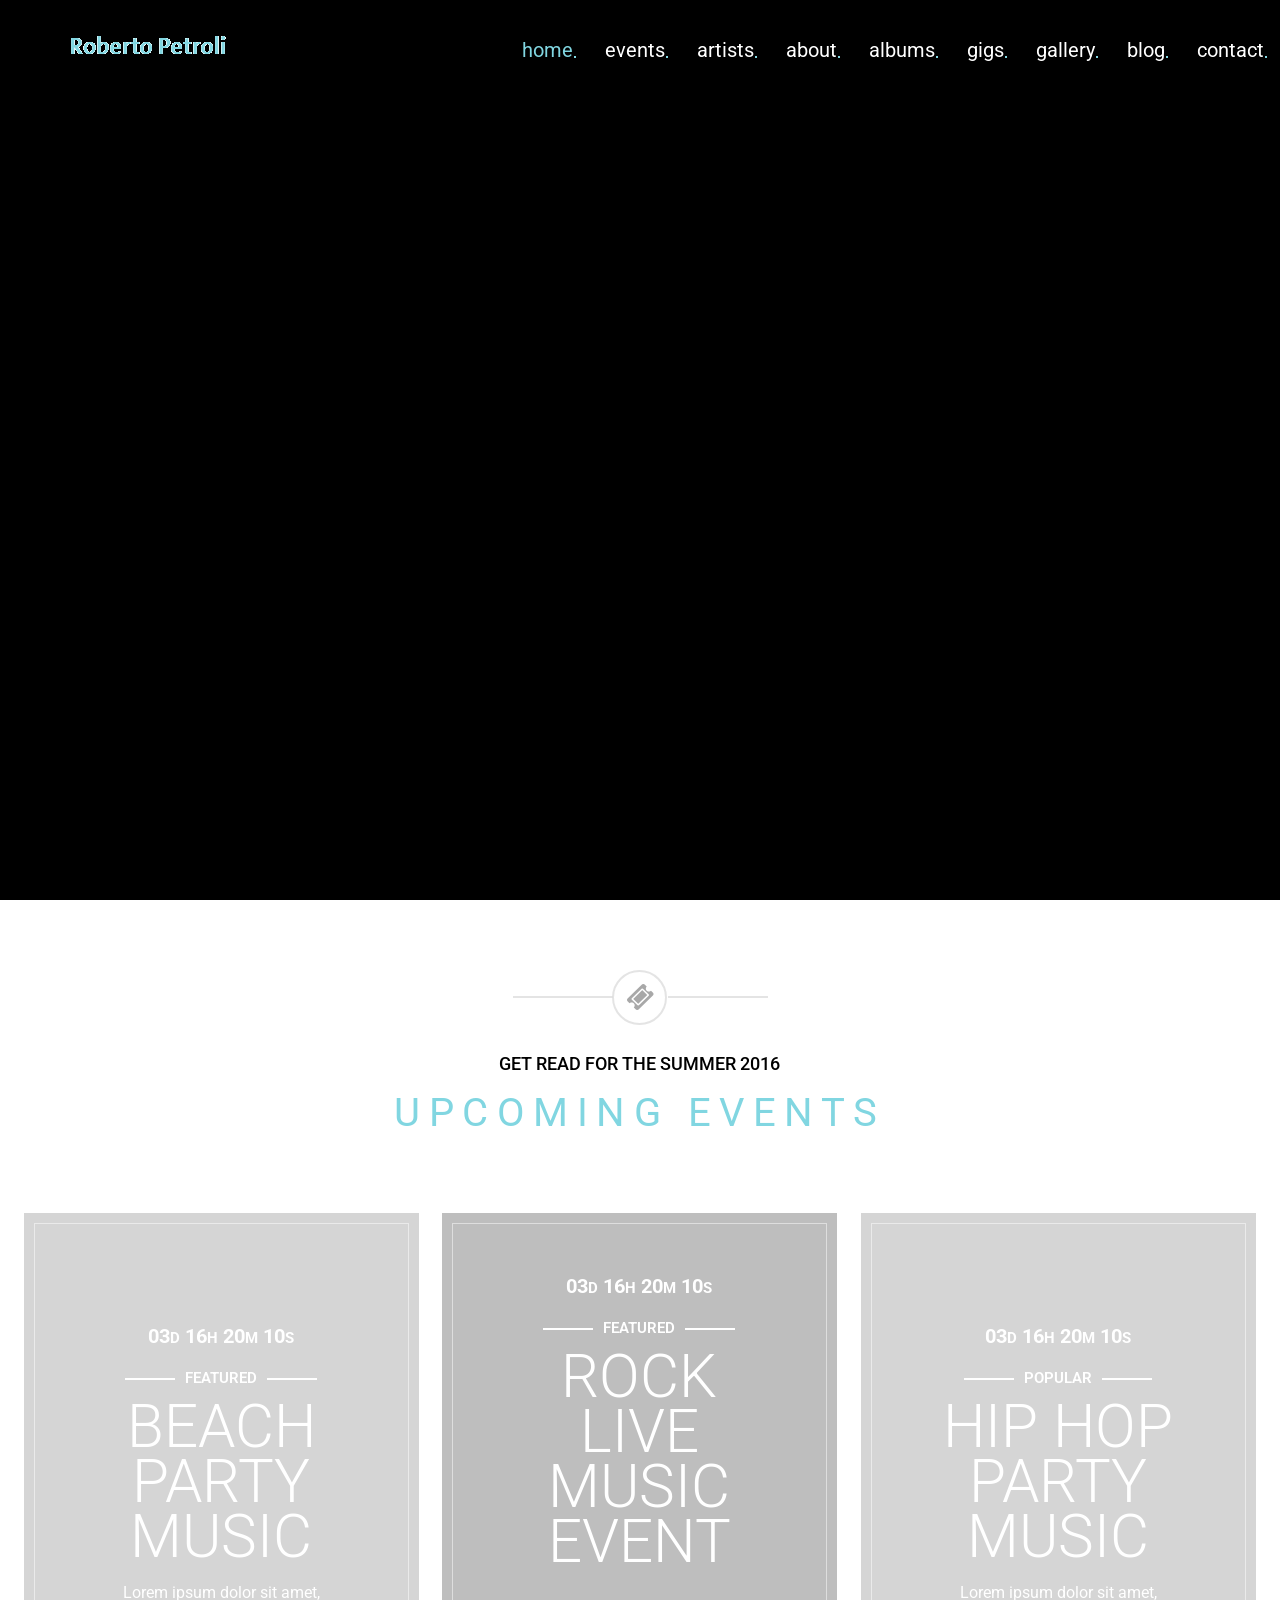
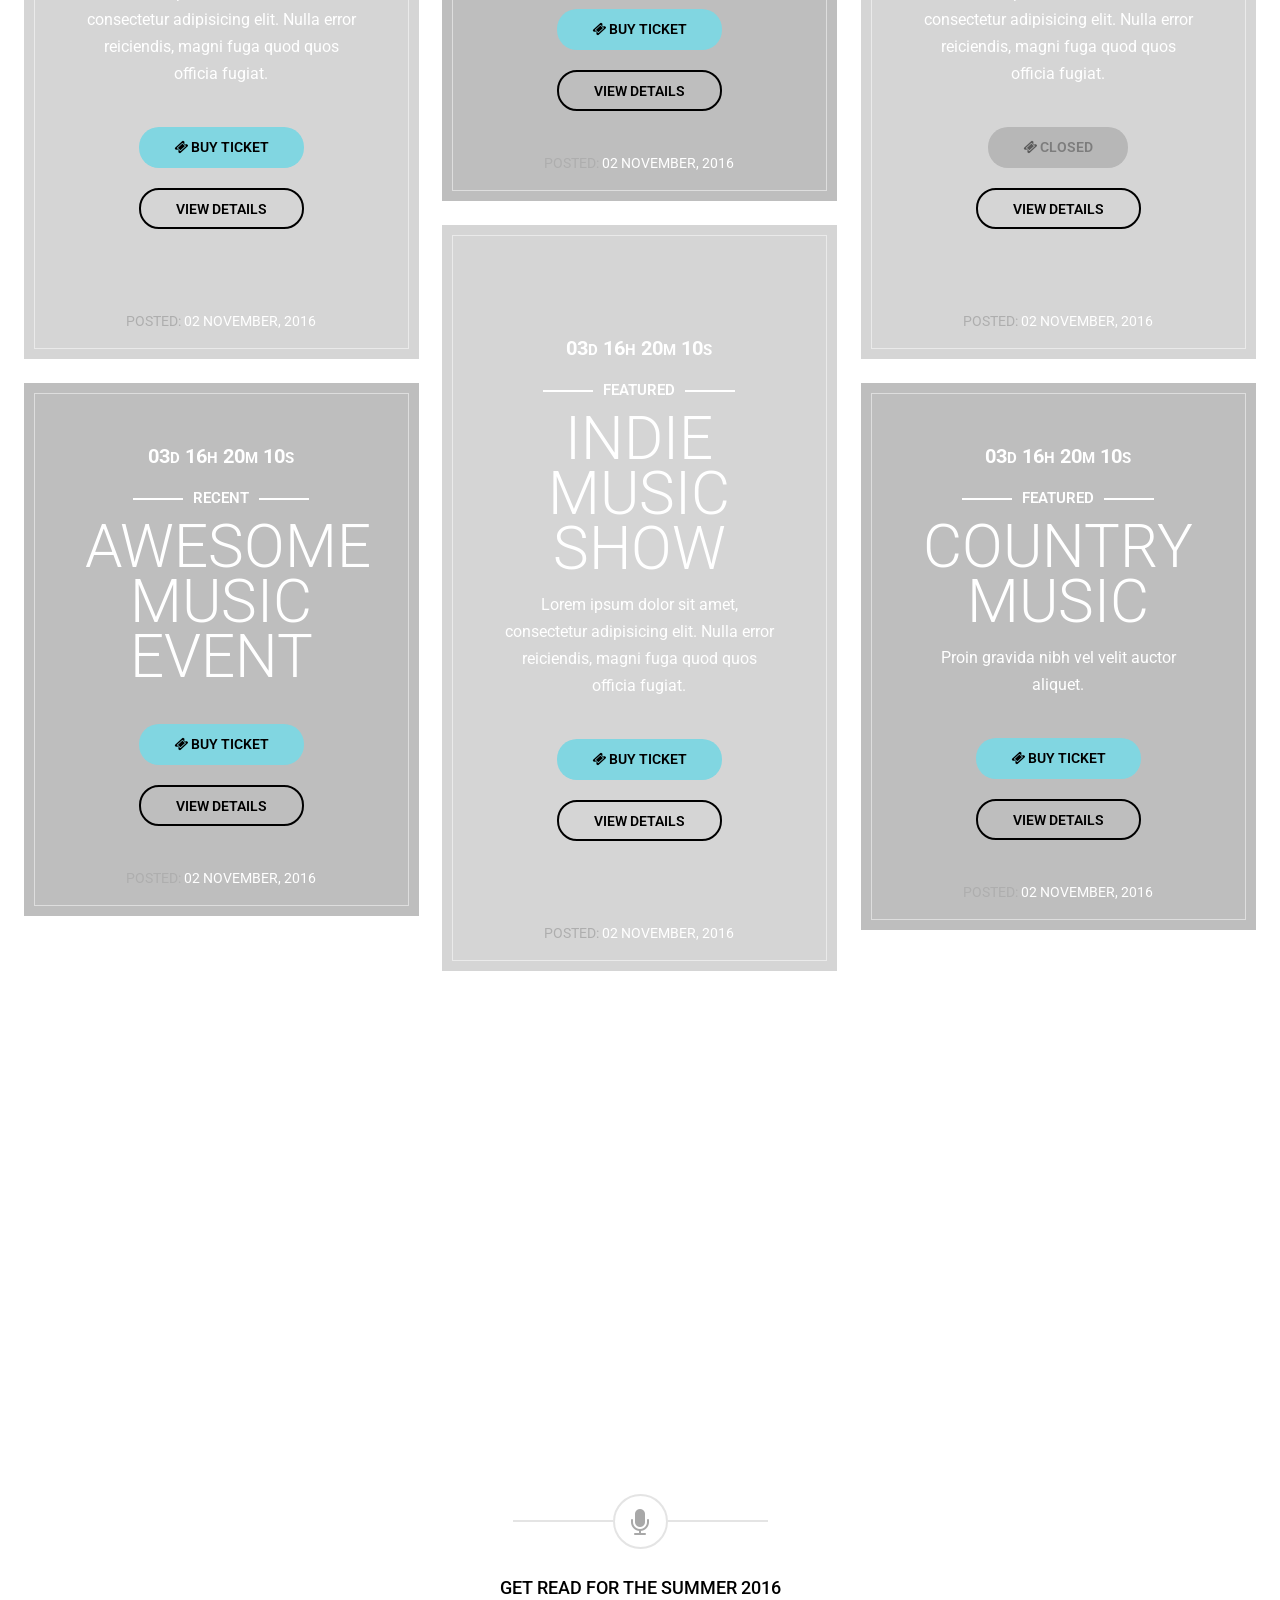
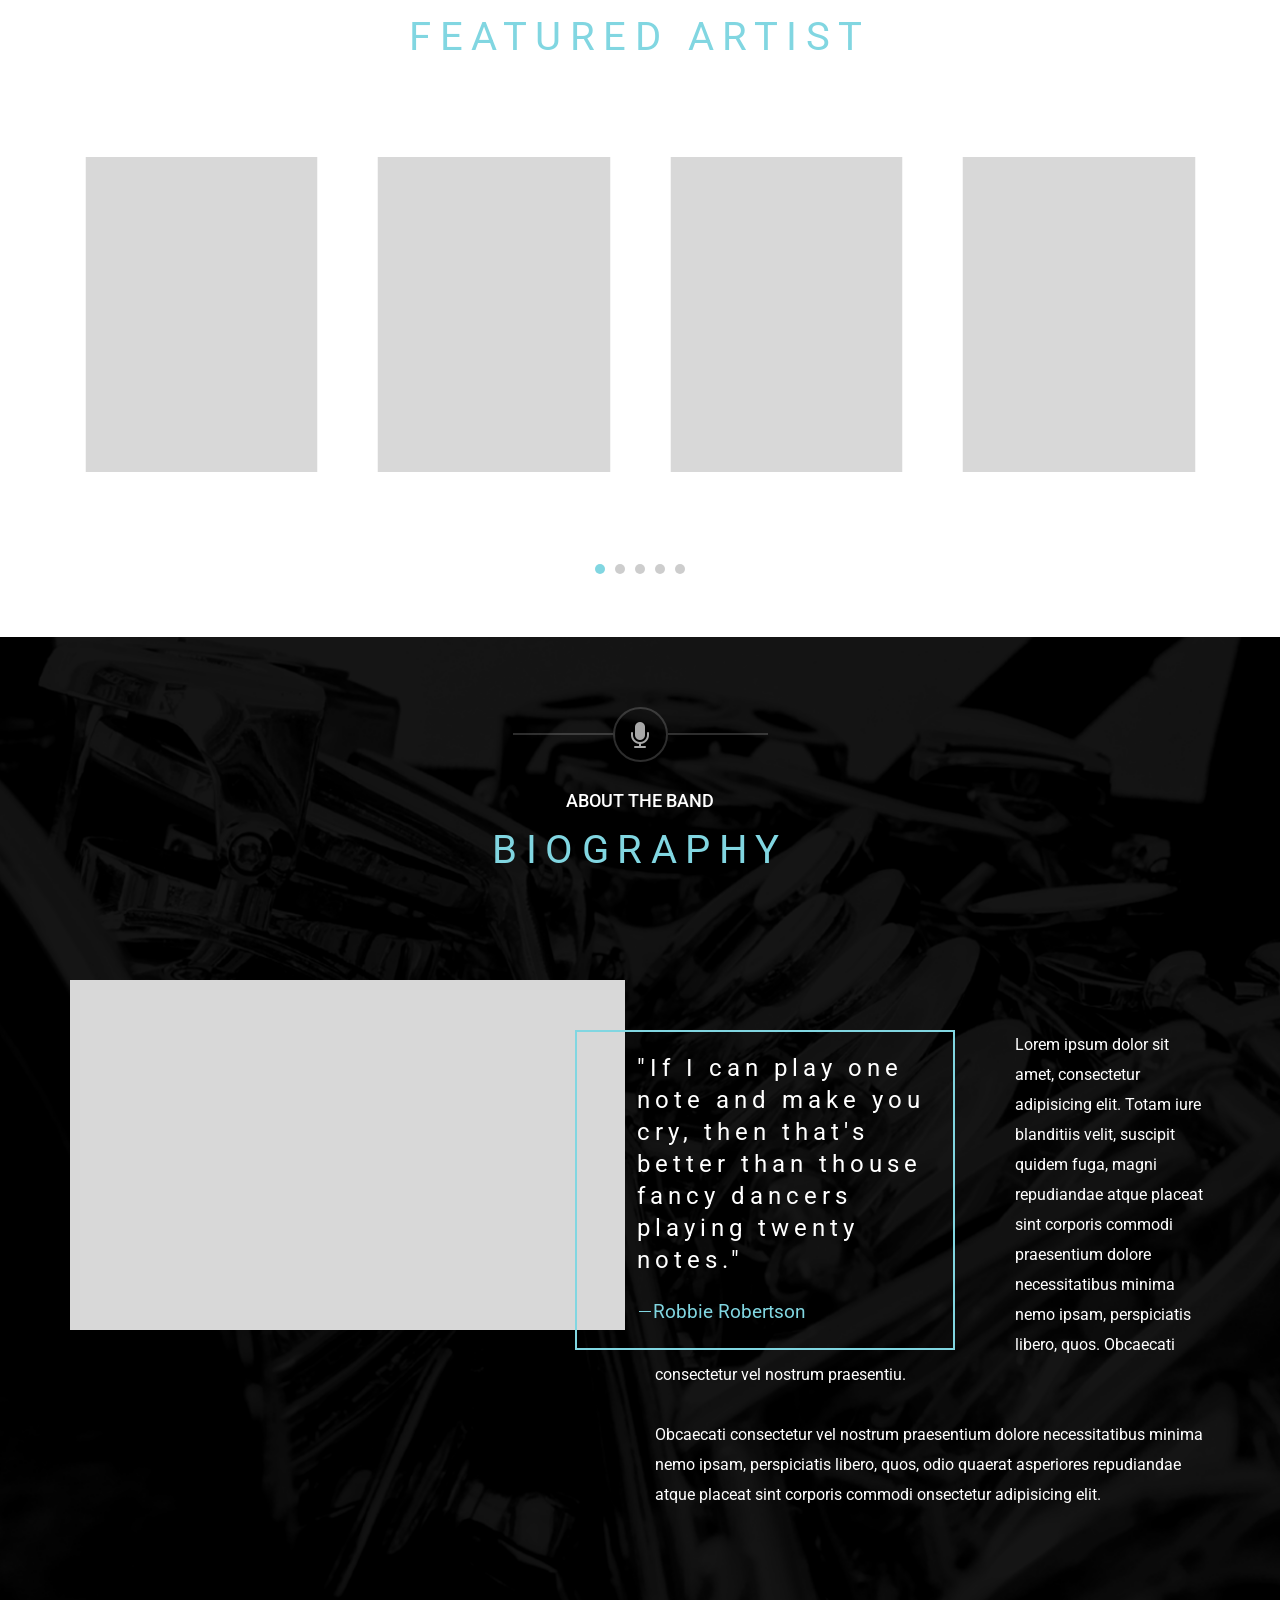
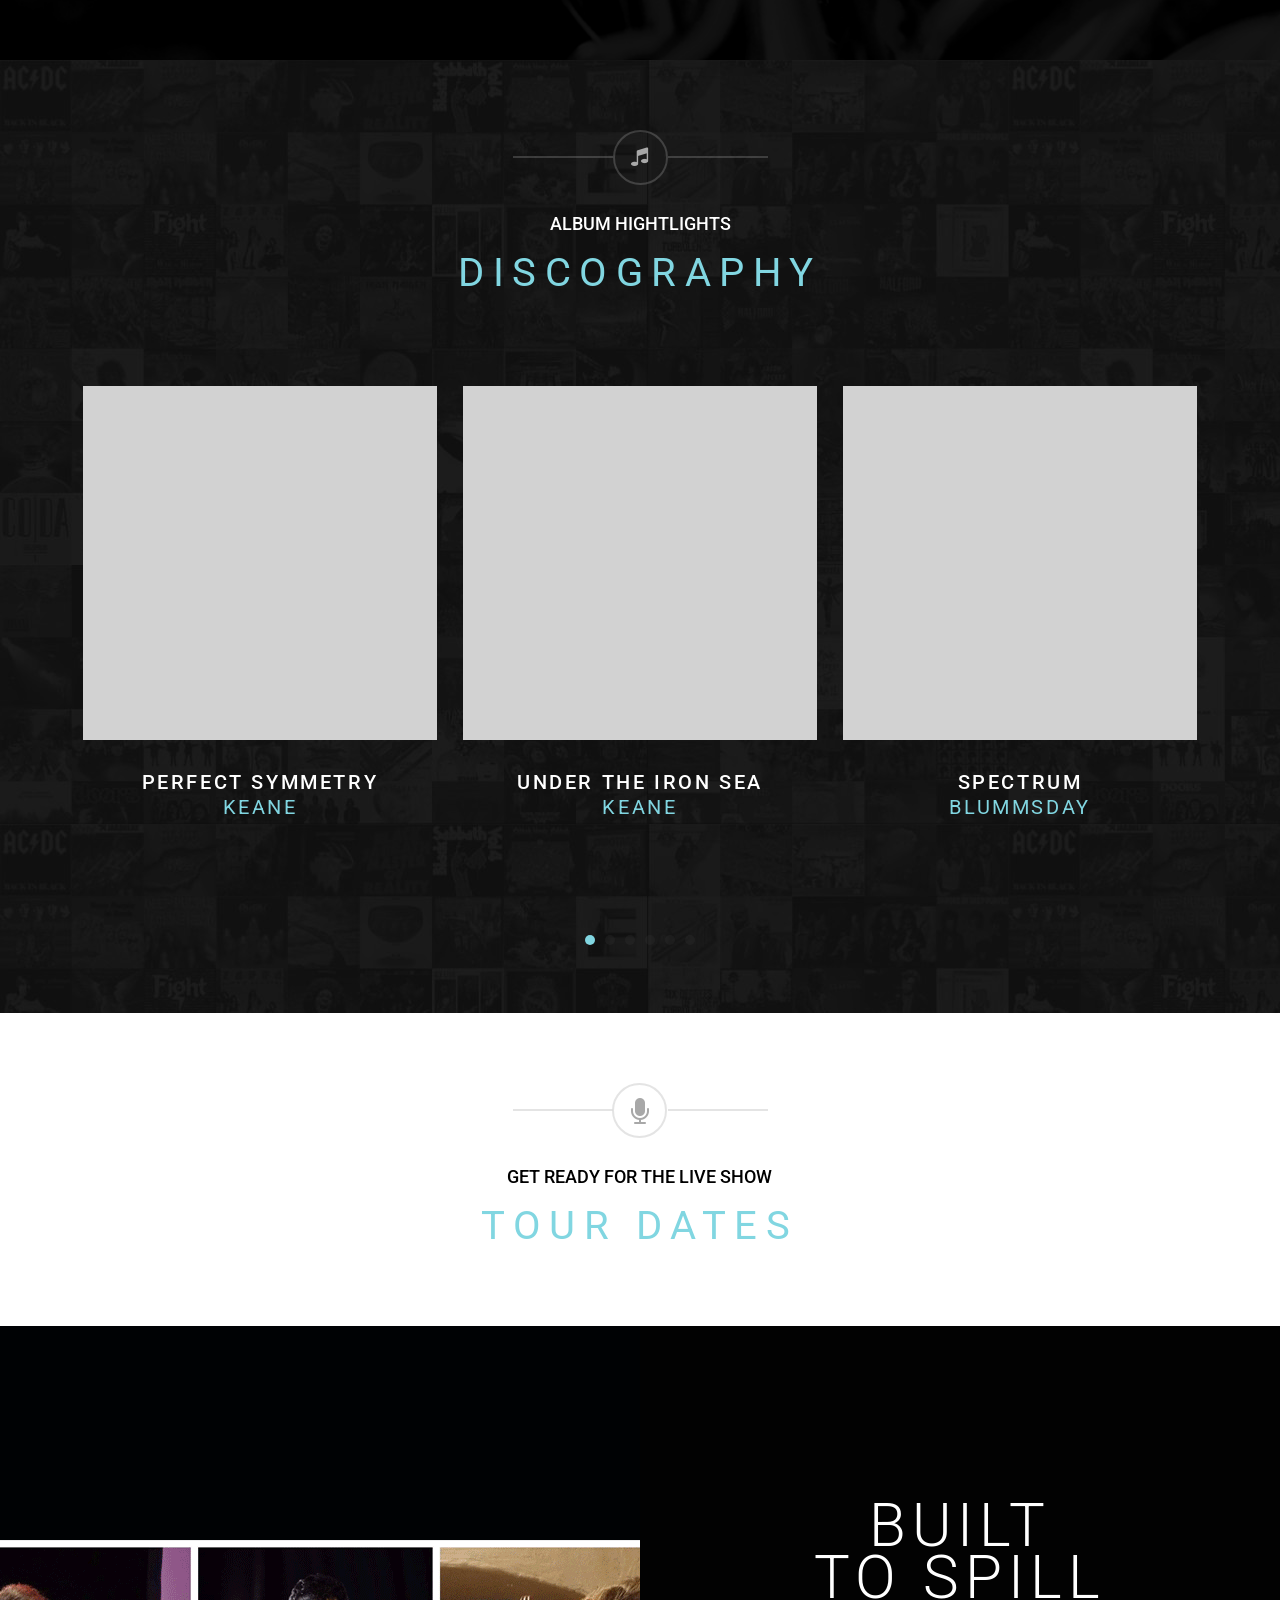
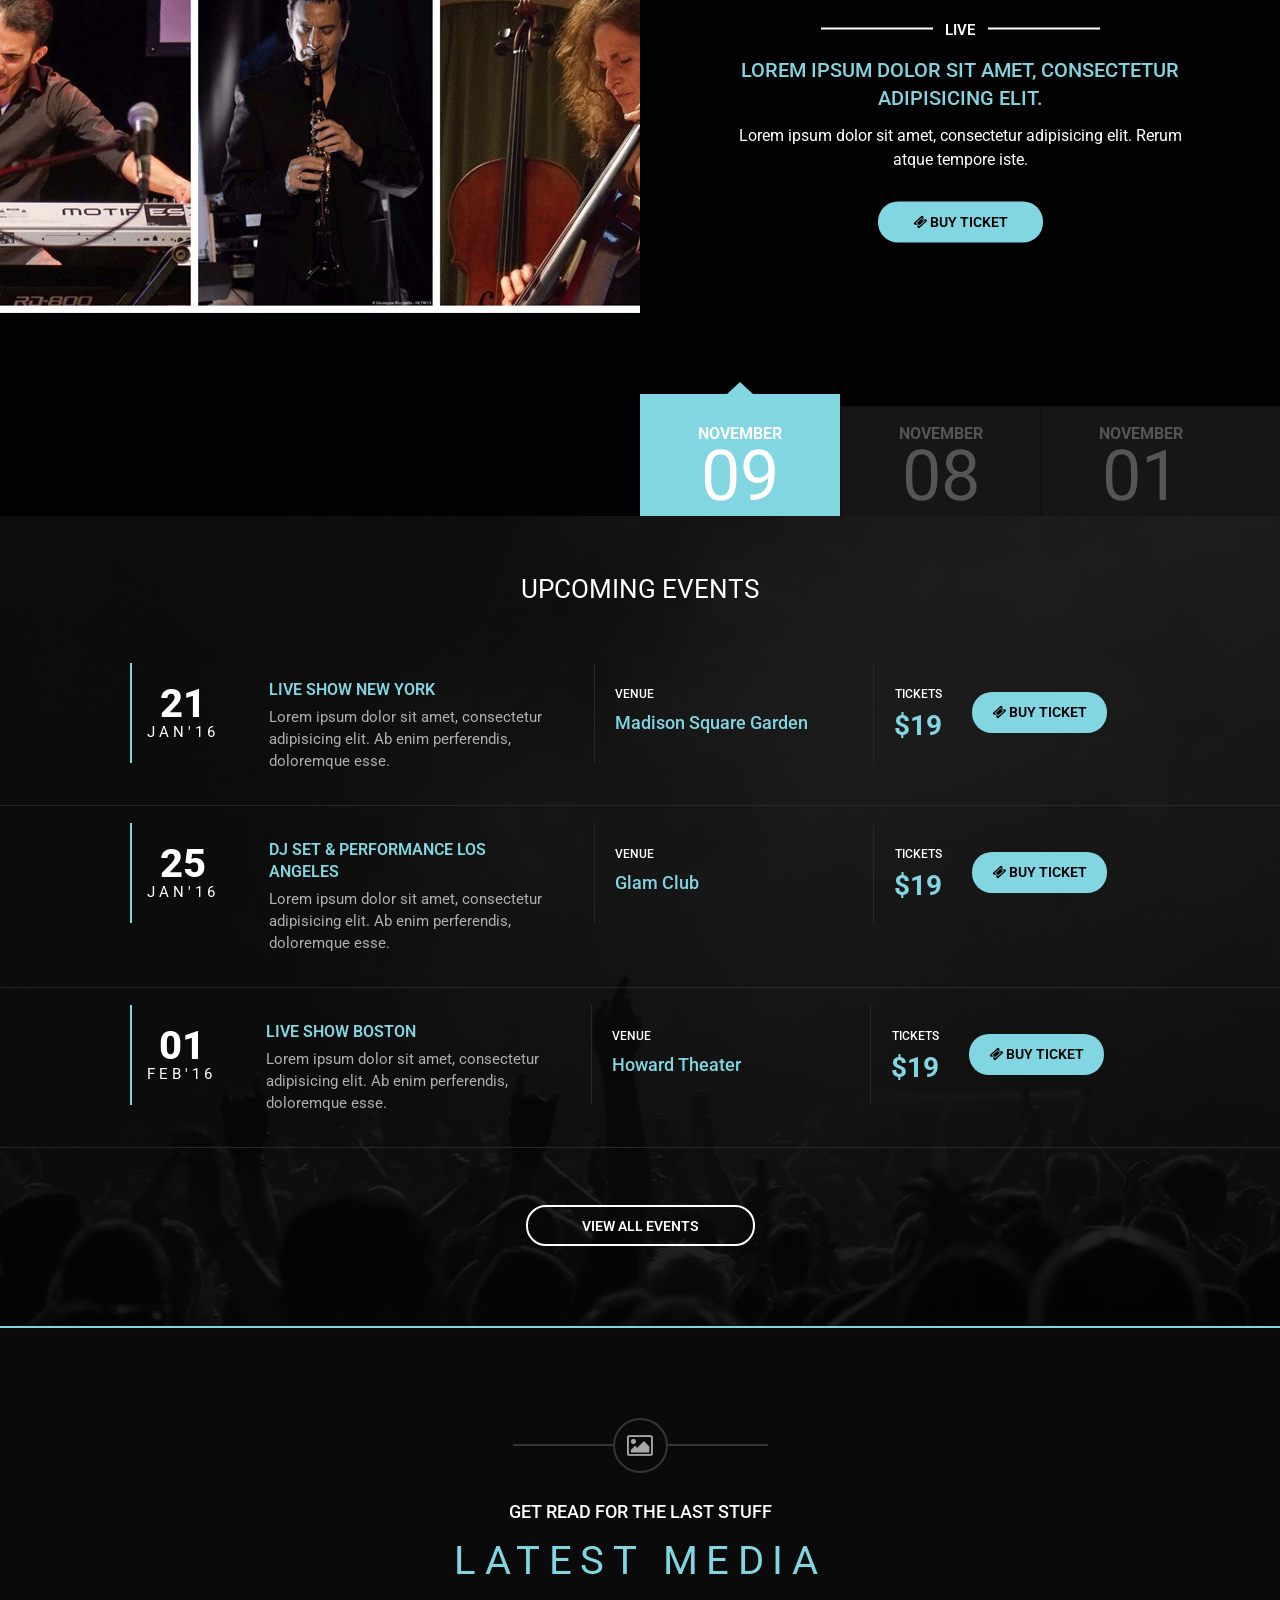
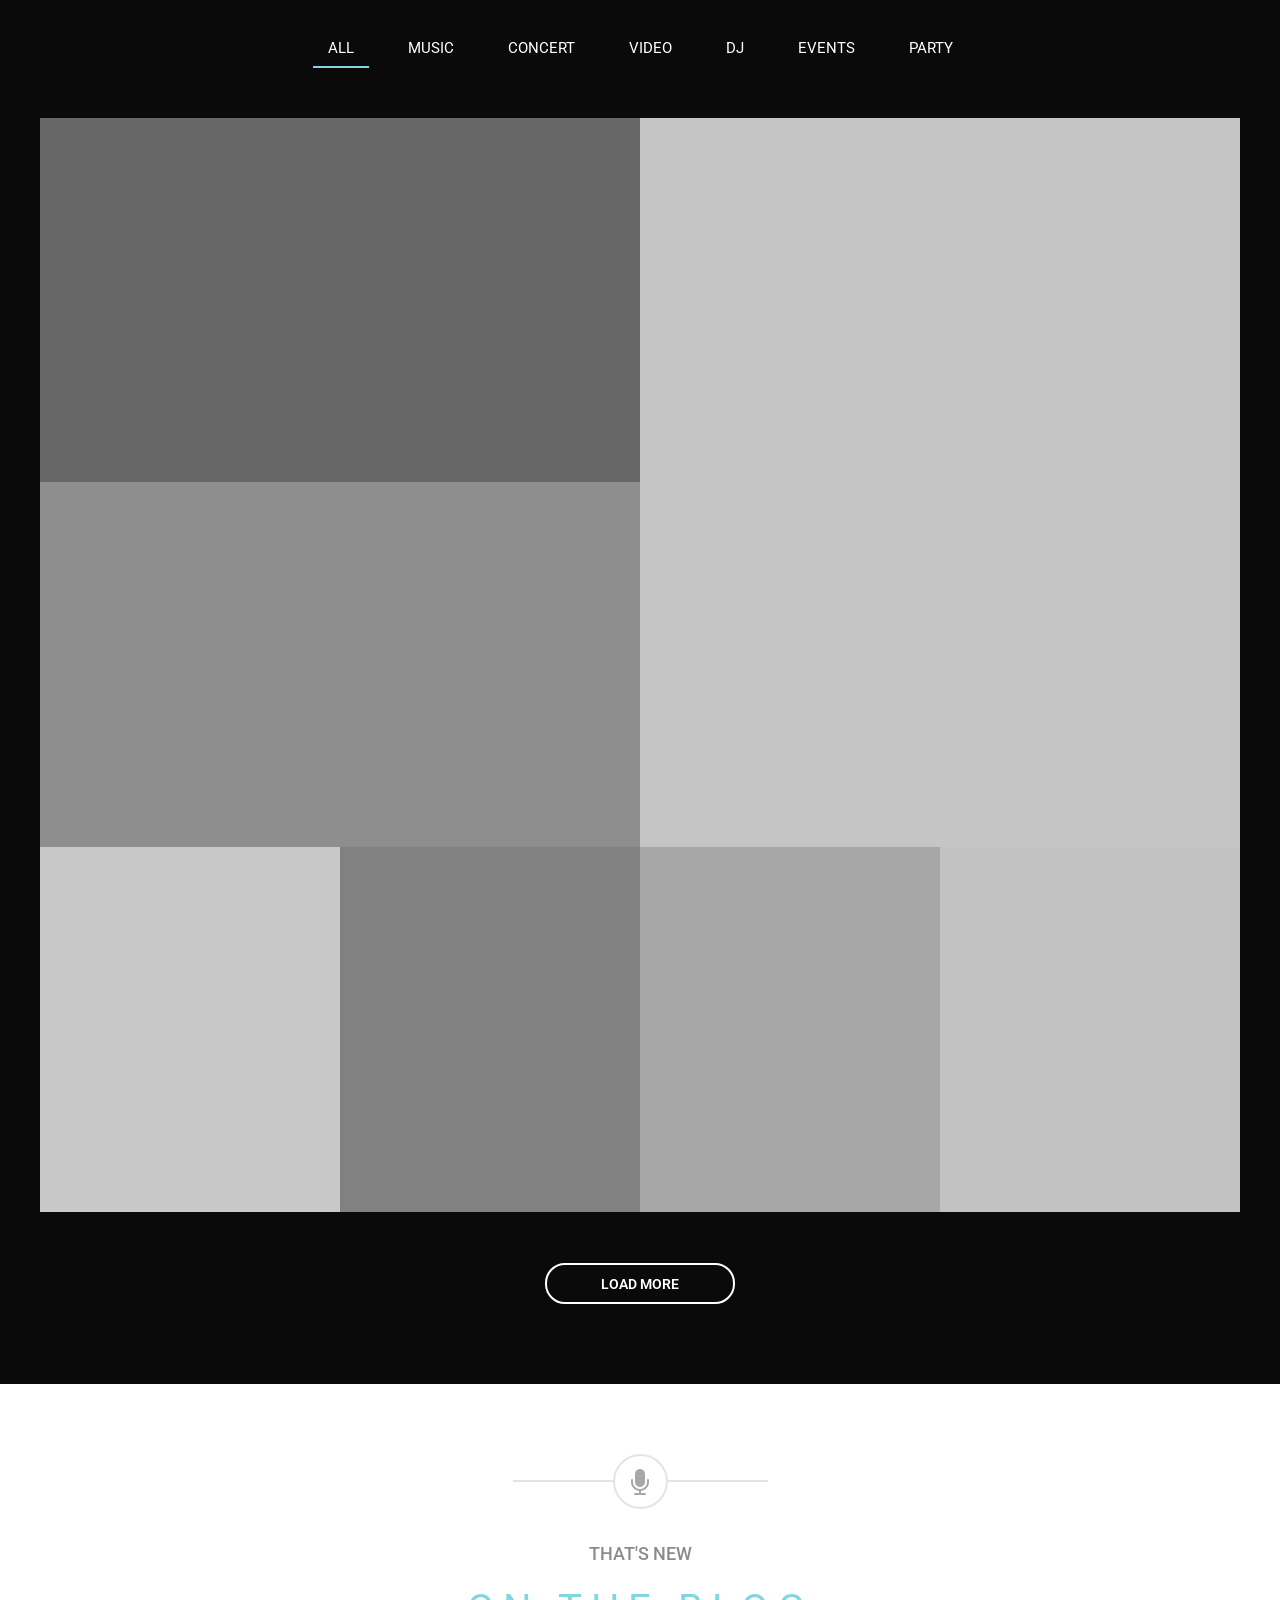
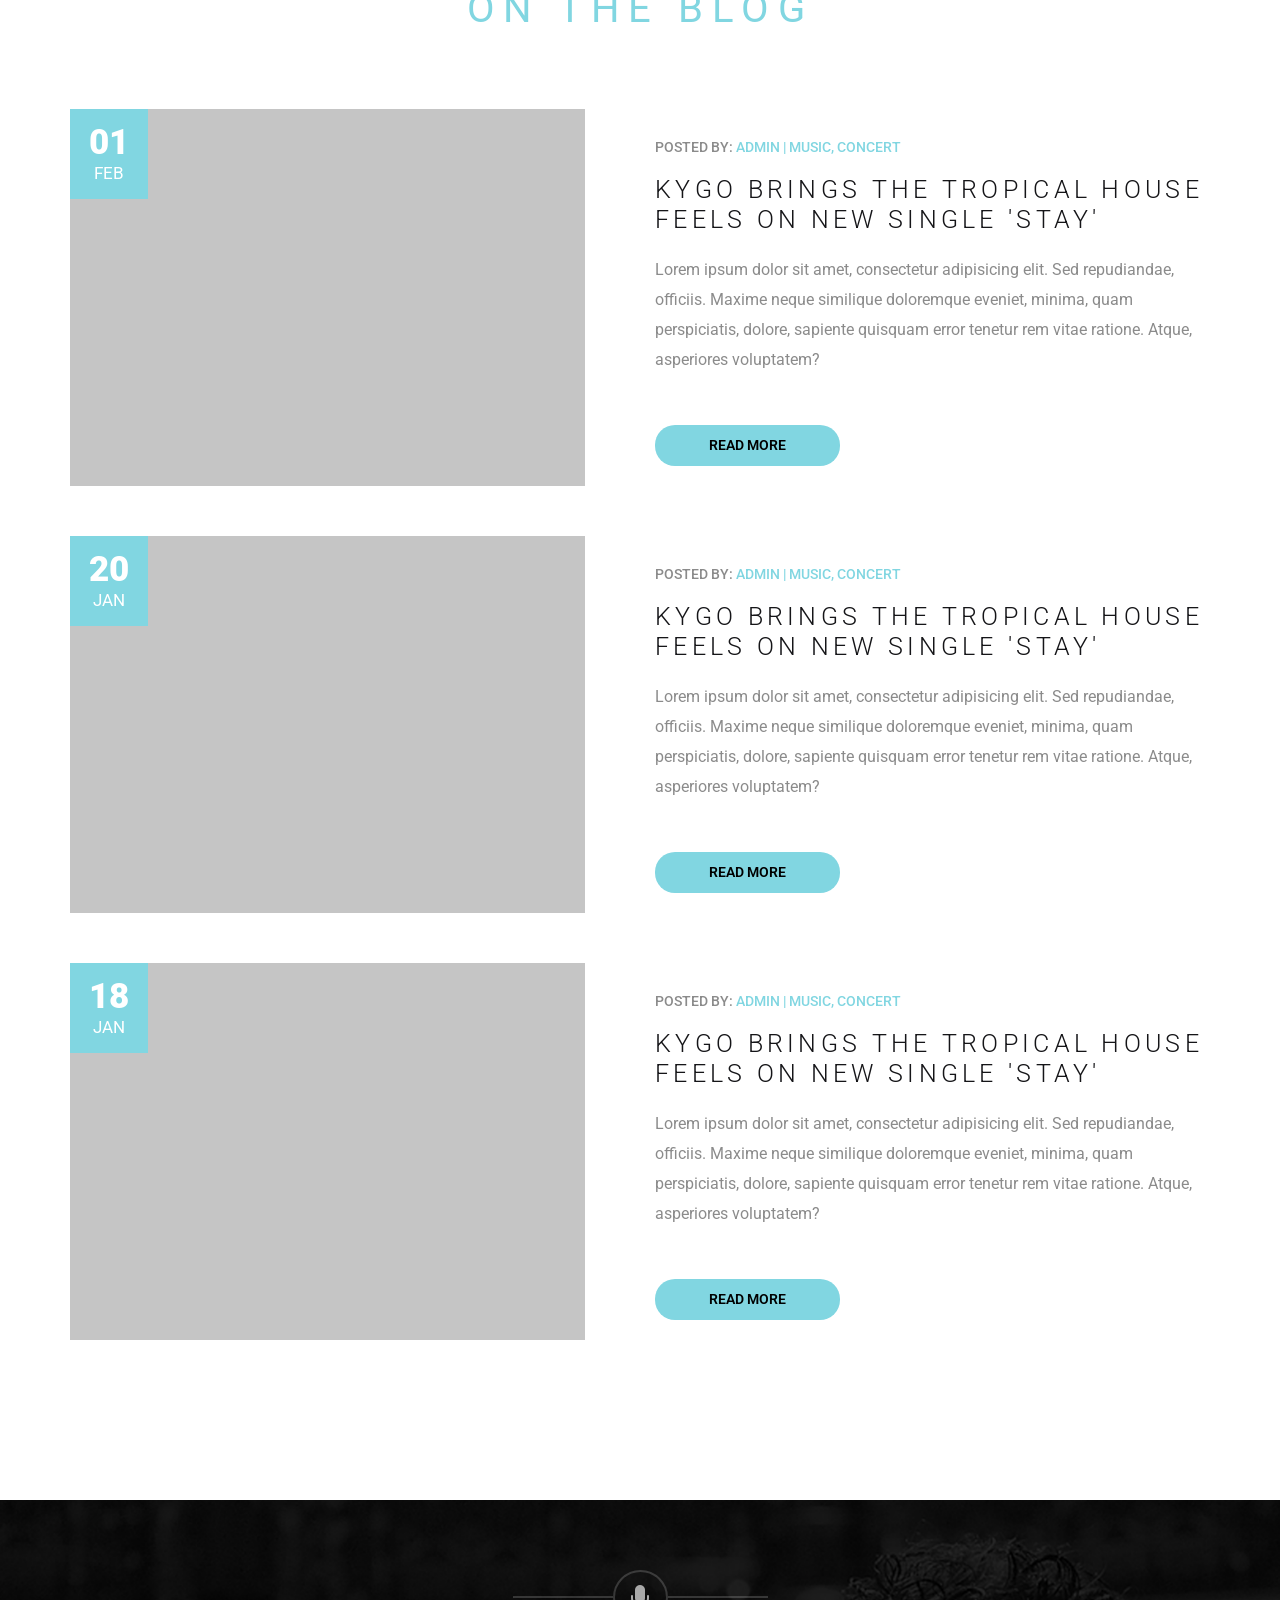
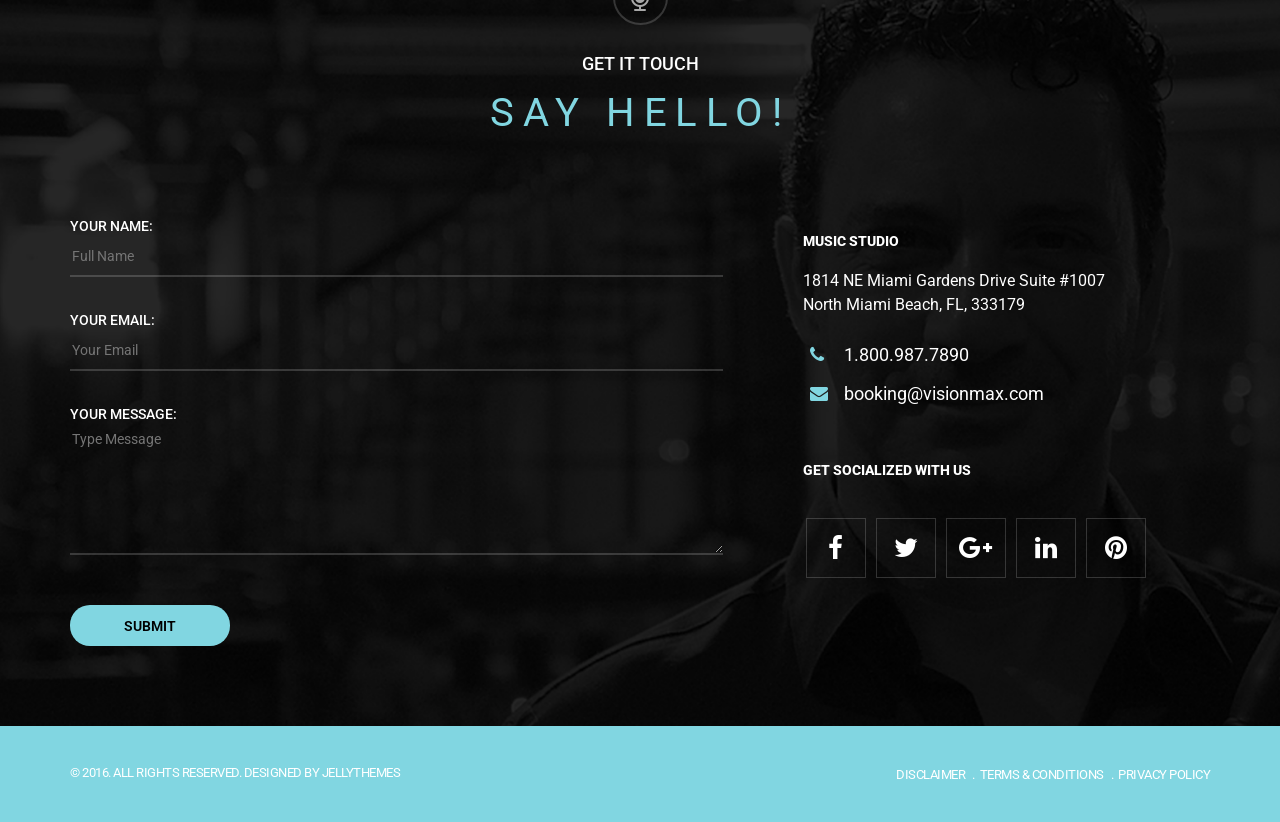
<file: index-video-multipages.html>
<!doctype html>
<!--[if lt IE 7]>      <html class="no-js lt-ie9 lt-ie8 lt-ie7"> <![endif]-->
<!--[if IE 7]>         <html class="no-js lt-ie9 lt-ie8"> <![endif]-->
<!--[if IE 8]>         <html class="no-js lt-ie9"> <![endif]-->
<!--[if gt IE 8]><!--> <html class="no-js"> <!--<![endif]-->
  <head>
    <meta charset="utf-8">
    <meta http-equiv="X-UA-Compatible" content="IE=edge">
    <title>Muziq theme</title>
    <meta name="description" content="">
    <meta name="HandheldFriendly" content="True">
    <meta name="MobileOptimized" content="320">
    <meta name="viewport" content="width=device-width,initial-scale=1,maximum-scale=1,user-scalable=0">

    <!-- Place favicon.ico and apple-touch-icon.png in the root directory -->

    <link href='https://fonts.googleapis.com/css?family=Roboto:400,100,100italic,300,300italic,400italic,500,500italic,700,700italic,900,900italic' rel='stylesheet' type='text/css'>

    <link rel="stylesheet" href="styles/vendor/bootstrap.css">
    <link rel="stylesheet" href="styles/vendor/font-awesome.min.css">
    <link rel="stylesheet" href="styles/vendor/superslides.css">
    <link rel="stylesheet" href="styles/vendor/owl.carousel.css">
    <link rel="stylesheet" href="styles/vendor/owl.transitions.css">
    <link rel="stylesheet" href="styles/vendor/flickity.min.css">
    <link rel="stylesheet" href="styles/vendor/swipebox.min.css">
    <link rel="stylesheet" href="styles/vendor/TimeCircles.css">

    <link rel="stylesheet" href="styles/main.css">
    <link rel="stylesheet" href="styles/demo.css">

    <link rel="stylesheet" href="styles/colors/color-yellow.css">
    <link rel="stylesheet" href="styles/colors/color-lightblue.css">
    <link rel="stylesheet" href="styles/colors/color-purple.css">
    <link rel="stylesheet" href="styles/colors/color-green.css">
    <link rel="stylesheet" href="styles/colors/color-militar.css">
    <link rel="stylesheet" href="styles/colors/color-caqui.css">
    <link rel="stylesheet" href="styles/colors/color-red.css">

    <script src="scripts/vendor/modernizr.js"></script>
  </head>
  <body data-spy="scroll" data-target="#navbar-muziq" data-offset="80">
    
    <!-- LOADER -->
    <div id="mask">
        <div class="loader">
          <!-- <img src="images/loading.gif" alt='loading'> -->
          <div class="cssload-container">
            <div class="cssload-shaft1"></div>
            <div class="cssload-shaft2"></div>
            <div class="cssload-shaft3"></div>
            <div class="cssload-shaft4"></div>
            <div class="cssload-shaft5"></div>
            <div class="cssload-shaft6"></div>
            <div class="cssload-shaft7"></div>
            <div class="cssload-shaft8"></div>
            <div class="cssload-shaft9"></div>
            <div class="cssload-shaft10"></div>
        </div>
        </div>
    </div>
    
    <!-- HEADER -->
    <header id="jHeader">
      <nav class="navbar navbar-default" role="navigation">
        
        <div class="navbar-header">
          <button type="button" class="navbar-toggle" data-toggle="collapse" data-target=".navbar-ex1-collapse">
            <span class="sr-only">Desplegar navegación</span>
            <span class="icon-bar"></span>
            <span class="icon-bar"></span>
            <span class="icon-bar"></span>
          </button>
          <a class="navbar-brand" href="#anchor00"><img src="images/logo.png" alt="logo"></a>
        </div>
       
        <div class="collapse navbar-collapse navbar-ex1-collapse" id="navbar-muziq">
          <ul class="nav navbar-nav navbar-right">
            <li class="active"><a href="#anchor00">Home</a></li>
            <li><a href="#anchor01">Events</a></li>
            <li><a href="#anchor02">Artists</a></li>
            <li><a href="#anchor03">About</a></li>
            <li><a href="#anchor04">Albums</a></li>
            <li><a href="#anchor05">Gigs</a></li>
            <li><a href="#anchor06">Gallery</a></li>
            <li><a href="#anchor07">Blog</a></li>
            <li><a href="#anchor08">Contact</a></li>
          </ul>
        </div>

      </nav>
    </header>
    
    <!-- INTRO -->
    <section class="intro full-width full-height jIntro" id="anchor00">
      <div class="container">
        <div class="row">
          <div class="col-md-12">

        <div class="playerVideo" data-property="{videoURL:'HFpou6izBQg',showControls:false,containment:'self',autoPlay:true, mute:false, startAt:0,opacity:1,ratio:'4/3', addRaster:true}"> <!-- Slider -->
            <a href="#" class="play-video">Play/Pause</a>
        </div>

          </div>
        </div>
      </div>
    </section>

    <!-- UPCOMING EVENTS -->
    <section class="section upcomming-events" id="anchor01">
      <div class="container">
        <div class="row">
          <div class="col-md-8 col-md-offset-2">
            <div class="voffset70"></div>
            <div class="separator-icon">
              <i class="fa fa-ticket"></i>
            </div>
            <div class="voffset30"></div>
            <p class="pretitle">get read for the summer 2016</p>
            <div class="voffset20"></div>
            <h2 class="title">upcoming events</h2>
            <div class="voffset80"></div>
          </div>
        </div>
        <div class="row">
          <div class="col-md-12">
            <div class="upevents">
              <div class="upevent">
                <div class="contain">
                  <div class="bg-image" style="background-image: url('images/demo/events/photo-event1.jpg')"></div>
                  <div class="content">
                    <div class="voffset80"></div>
                    <div class="date">03<span>d</span> 16<span>h</span> 20<span>m</span> 10<span>s</span></div>
                    <div class="separator tag"><span>featured</span></div>
                    <div class="title">Beach party music</div>
                    <p>Lorem ipsum dolor sit amet, consectetur adipisicing elit. Nulla error reiciendis, magni fuga quod quos officia fugiat.</p>
                    <p class="buttons">
                      <a href="#" class="btn rounded icon"><i class="fa fa-ticket"></i> buy ticket</a>
                      <a href="#" class="btn rounded border">View details</a>
                    </p>
                    <div class="voffset70"></div>
                    <div class="posted"><span>posted:</span> 02 november, 2016</div>
                  </div>
                </div>
              </div>
              <div class="upevent">
                <div class="contain">
                  <div class="bg-image" style="background-image: url('images/demo/events/photo-event2.jpg')"></div>
                  <div class="content">
                    <div class="voffset30"></div>
                    <div class="date">03<span>d</span> 16<span>h</span> 20<span>m</span> 10<span>s</span></div>
                    <div class="separator tag"><span>featured</span></div>
                    <div class="title">Rock live music event</div>
                    <p class="buttons">
                      <a href="#" class="btn rounded icon"><i class="fa fa-ticket"></i> buy ticket</a>
                      <a href="#" class="btn rounded border">View details</a>
                    </p>
                    <div class="posted"><span>posted:</span> 02 november, 2016</div>
                  </div>
                </div>
              </div>
              <div class="upevent">
                <div class="contain">
                  <div class="bg-image" style="background-image: url('images/demo/events/photo-event3.jpg')"></div>
                  <div class="content">
                    <div class="voffset80"></div>
                    <div class="date">03<span>d</span> 16<span>h</span> 20<span>m</span> 10<span>s</span></div>
                    <div class="separator tag"><span>popular</span></div>
                    <div class="title">HIP HOP Party Music</div>
                    <p>Lorem ipsum dolor sit amet, consectetur adipisicing elit. Nulla error reiciendis, magni fuga quod quos officia fugiat.</p>
                    <p class="buttons">
                      <a href="#" class="btn rounded icon unactive"><i class="fa fa-ticket"></i> closed</a>
                      <a href="#" class="btn rounded border">View details</a>
                    </p>
                    <div class="voffset70"></div>
                    <div class="posted"><span>posted:</span> 02 november, 2016</div>
                  </div>
                </div>
              </div>
              <div class="upevent">
                <div class="contain">
                  <div class="bg-image" style="background-image: url('images/demo/events/photo-event4.jpg')"></div>
                  <div class="content">
                    <div class="voffset80"></div>
                    <div class="date">03<span>d</span> 16<span>h</span> 20<span>m</span> 10<span>s</span></div>
                    <div class="separator tag"><span>featured</span></div>
                    <div class="title">INDIE <br>MUSIC show</div>
                    <p>Lorem ipsum dolor sit amet, consectetur adipisicing elit. Nulla error reiciendis, magni fuga quod quos officia fugiat.</p>
                    <p class="buttons">
                      <a href="#" class="btn rounded icon"><i class="fa fa-ticket"></i> buy ticket</a>
                      <a href="#" class="btn rounded border">View details</a>
                    </p>
                    <div class="voffset70"></div>
                    <div class="posted"><span>posted:</span> 02 november, 2016</div>
                  </div>
                </div>
              </div>
              <div class="upevent">
                <div class="contain">
                  <div class="bg-image" style="background-image: url('images/demo/events/photo-event5.jpg')"></div>
                  <div class="content">
                    <div class="voffset30"></div>
                    <div class="date">03<span>d</span> 16<span>h</span> 20<span>m</span> 10<span>s</span></div>
                    <div class="separator tag"><span>recent</span></div>
                    <div class="title">awesome music event</div>
                    <p class="buttons">
                      <a href="#" class="btn rounded icon"><i class="fa fa-ticket"></i> buy ticket</a>
                      <a href="#" class="btn rounded border">View details</a>
                    </p>
                    <div class="posted"><span>posted:</span> 02 november, 2016</div>
                  </div>
                </div>
              </div>
              <div class="upevent">
                <div class="contain">
                  <div class="bg-image" style="background-image: url('images/demo/events/photo-event6.jpg')"></div>
                  <div class="content">
                    <div class="voffset30"></div>
                    <div class="date">03<span>d</span> 16<span>h</span> 20<span>m</span> 10<span>s</span></div>
                    <div class="separator tag"><span>featured</span></div>
                    <div class="title">country music</div>
                    <p>Proin gravida nibh vel velit auctor aliquet.</p>
                    <p class="buttons">
                      <a href="#" class="btn rounded icon"><i class="fa fa-ticket"></i> buy ticket</a>
                      <a href="#" class="btn rounded border">View details</a>
                    </p>
                    <div class="posted"><span>posted:</span> 02 november, 2016</div>
                  </div>
                </div>
              </div>
            </div>
          </div>
        </div>
      </div>

      <div class="voffset80"></div>
    </section>
    
    <!-- TWITTER -->
    <section class="section twitterfeed inverse-color full-width parallax-section" data-parallax-image="images/demo/twitter/bg-twitter.jpg">
      <div class="container">
        <div class="row">
          <div class="col-md-12">
            <i class="fa fa-twitter"></i>
            <div id="twitter-feed"></div>
          </div>
        </div>
      </div>
    </section>

    <!-- FEATURED ARTIST -->
    <section class="section featured-artists" id="anchor02">
      <div class="container">
        <div class="row">
          <div class="col-md-8 col-md-offset-2">
            <div class="voffset70"></div>
            <div class="separator-icon">
              <i class="fa fa-microphone"></i>
            </div>
            <div class="voffset30"></div>
            <p class="pretitle">get read for the summer 2016</p>
            <div class="voffset20"></div>
            <h2 class="title">featured Artist</h2>
            <div class="voffset80"></div>
          </div>
        </div>
        <div class="row">
          <div class="col-md-12">           
            <div class="voffset20"></div>
            <div class="js-flickity" data-flickity-options="{ &quot;cellAlign&quot;: &quot;left&quot;, &quot;wrapAround&quot;: true, &quot;contain&quot;: true, &quot;prevNextButtons&quot;: false }">
              <div class="gallery-cell col-xs-12 col-sm-6 col-md-4 col-lg-3">
                <div class="featured-artist">
                  <div class="image">
                    <img src="images/demo/artists/featured-artist1.jpg" alt="">
                  </div>
                  <div class="rollover">
                    <ul class="social">
                      <li><a href="#"><i class="fa fa-facebook"></i></a></li>
                      <li><a href="#"><i class="fa fa-twitter"></i></a></li>
                      <li><a href="#"><i class="fa fa-instagram"></i></a></li>
                    </ul>
                    <div class="text">
                      <h4 class="title-artist">Dj <br>Everlast</h4>
                      <p>Lorem ipsum dolor sit amet, consectetur adipisicing elit. Ipsam rem, quasi alias sunt velit.</p>
                    </div>
                  </div>
                </div>
              </div>
              <div class="gallery-cell col-xs-12 col-sm-6 col-md-4 col-lg-3">
                <div class="featured-artist">
                  <div class="image">
                    <img src="images/demo/artists/featured-artist2.jpg" alt="">
                  </div>
                  <div class="rollover">
                    <ul class="social">
                      <li><a href="#"><i class="fa fa-facebook"></i></a></li>
                      <li><a href="#"><i class="fa fa-twitter"></i></a></li>
                      <li><a href="#"><i class="fa fa-instagram"></i></a></li>
                    </ul>
                    <div class="text">
                      <h4 class="title-artist">Dj <br>mery <br>myers</h4>
                      <p>Lorem ipsum dolor sit amet, consectetur adipisicing elit. Ipsam rem, quasi alias sunt velit.</p>
                    </div>
                  </div>
                </div>
              </div>
              <div class="gallery-cell col-xs-12 col-sm-6 col-md-4 col-lg-3">
                <div class="featured-artist">
                  <div class="image">
                    <img src="images/demo/artists/featured-artist3.jpg" alt="">
                  </div>
                  <div class="rollover">
                    <ul class="social">
                      <li><a href="#"><i class="fa fa-facebook"></i></a></li>
                      <li><a href="#"><i class="fa fa-twitter"></i></a></li>
                      <li><a href="#"><i class="fa fa-instagram"></i></a></li>
                    </ul>
                    <div class="text">
                      <h4 class="title-artist">Mc <br>Hood</h4>
                      <p>Lorem ipsum dolor sit amet, consectetur adipisicing elit. Ipsam rem, quasi alias sunt velit.</p>
                    </div>
                  </div>
                </div>
              </div>
              <div class="gallery-cell col-xs-12 col-sm-6 col-md-4 col-lg-3">
                <div class="featured-artist">
                  <div class="image">
                    <img src="images/demo/artists/featured-artist4.jpg" alt="">
                  </div>
                  <div class="rollover">
                    <ul class="social">
                      <li><a href="#"><i class="fa fa-facebook"></i></a></li>
                      <li><a href="#"><i class="fa fa-twitter"></i></a></li>
                      <li><a href="#"><i class="fa fa-instagram"></i></a></li>
                    </ul>
                    <div class="text">
                      <h4 class="title-artist">Dona <br>Carter </h4>
                      <p>Lorem ipsum dolor sit amet, consectetur adipisicing elit. Ipsam rem, quasi alias sunt velit.</p>
                    </div>
                  </div>
                </div>
              </div>
              <div class="gallery-cell col-xs-12 col-sm-6 col-md-4 col-lg-3">
                <div class="featured-artist">
                  <div class="image">
                    <img src="images/demo/artists/featured-artist3.jpg" alt="">
                  </div>
                    <div class="rollover">
                      <ul class="social">
                        <li><a href="#"><i class="fa fa-facebook"></i></a></li>
                        <li><a href="#"><i class="fa fa-twitter"></i></a></li>
                        <li><a href="#"><i class="fa fa-instagram"></i></a></li>
                      </ul>
                      <div class="text">
                        <h4 class="title-artist">Dj <br>mery <br>myers</h4>
                        <p>Lorem ipsum dolor sit amet, consectetur adipisicing elit. Ipsam rem, quasi alias sunt velit.</p>
                      </div>
                    </div>
                </div>
              </div>
            </div>
          </div>
        </div>
        <div class="voffset120"></div>
      </div>
    </section>

    <!-- BIOGRAPHY -->
    <section class="section biography inverse-color" id="anchor03">
      <div class="container">
        <div class="row">
          <div class="col-md-8 col-md-offset-2">
            <div class="voffset70"></div>
            <div class="separator-icon">
              <i class="fa fa-microphone"></i>
            </div>
            <div class="voffset30"></div>
            <p class="pretitle">About the band</p>
            <div class="voffset20"></div>
            <h2 class="title">biography</h2>
            <div class="voffset110"></div>
          </div>
        </div>
        <div class="row">
          <div class="col-lg-6">
            <img src="images/demo/biography/biography.jpg" alt="">
          </div>
          <div class="col-lg-6">
            <div class="voffset50"></div>
            <div class="quote">
              <p>"If I can play one note and make you cry, then that's better than thouse fancy dancers playing twenty notes."</p>
              <p class="author">Robbie Robertson</p>
            </div>
            <div class="description">
              <p>Lorem ipsum dolor sit amet, consectetur adipisicing elit. Totam iure blanditiis velit, suscipit quidem fuga, magni repudiandae atque placeat sint corporis commodi praesentium dolore necessitatibus minima nemo ipsam, perspiciatis libero, quos. Obcaecati consectetur vel nostrum praesentiu.</p>
              <p>Obcaecati consectetur vel nostrum praesentium dolore necessitatibus minima nemo ipsam, perspiciatis libero, quos, odio quaerat asperiores repudiandae atque placeat sint corporis commodi onsectetur adipisicing elit.</p>
            </div>
          </div>
        </div>
        <div class="voffset150"></div>
      </div>
    </section>

    <!-- DISCOGRAPHY -->
    <section class="section discography inverse-color" id="anchor04">
      <div id="discography"></div>
      <div class="container">
        <div class="row">
          <div class="col-md-8 col-md-offset-2">
            <div class="voffset70"></div>
            <div class="separator-icon">
              <i class="fa fa-music"></i>
            </div>
            <div class="voffset30"></div>
            <p class="pretitle">album hightlights</p>
            <div class="voffset20"></div>
            <h2 class="title">Discography</h2>
            <div class="voffset80"></div>
          </div>
        </div>
        <div class="row">
          <div class="col-md-12">
            <ul class="carousel-discography js-flickity" data-flickity-options="{ &quot;cellAlign&quot;: &quot;left&quot;, &quot;wrapAround&quot;: true, &quot;contain&quot;: true, &quot;prevNextButtons&quot;: false }">
              <!-- col-xlg-3 -->
              <li class="gallery-cell col-xs-12 col-sm-6 col-md-4">
                <div class="info-album">
                  <div class="cover open-disc" data-url="disc-01.html">
                    <img src="images/demo/discography/disco-1.jpg" alt="">
                    <div class="rollover">
                      <i class="fa fa-cart-plus"></i>
                      <p>view album</p>
                    </div>
                  </div>
                  <p class="album">Perfect symmetry</p>
                  <p class="artist">Keane</p>
                </div>
              </li>
              <li class="gallery-cell col-xs-12 col-sm-6 col-md-4">
                <div class="info-album">
                  <div class="cover open-disc" data-url="disc-02.html">
                    <img src="images/demo/discography/disco-2.jpg" alt="">
                    <div class="rollover">
                      <i class="fa fa-cart-plus"></i>
                      <p>view album</p>
                    </div>
                  </div>
                  <p class="album">under the iron sea</p>
                  <p class="artist">Keane</p>
                </div>
              </li>
              <li class="gallery-cell col-xs-12 col-sm-6 col-md-4"> 
                <div class="info-album">
                  <div class="cover open-disc" data-url="disc-03.html">
                    <img src="images/demo/discography/disco-3.jpg" alt="">
                    <div class="rollover">
                      <i class="fa fa-cart-plus"></i>
                      <p>view album</p>
                    </div>
                  </div>
                  <p class="album">spectrum</p>
                  <p class="artist">blummsday</p>
                </div>
              </li>
              <li class="gallery-cell col-xs-12 col-sm-6 col-md-4">
                <div class="info-album">
                  <div class="cover open-disc" data-url="disc-04.html">
                    <img src="images/demo/discography/disco-4.jpg" alt="">
                    <div class="rollover">
                      <i class="fa fa-cart-plus"></i>
                      <p>view album</p>
                    </div>
                  </div>
                  <p class="album">friend, family, enemy</p>
                  <p class="artist">magdalena</p>
                </div>
              </li>
              <li class="gallery-cell col-xs-12 col-sm-6 col-md-4">
                <div class="info-album">
                  <div class="cover open-disc" data-url="disc-01.html">
                    <img src="images/demo/discography/disco-1.jpg" alt="">
                    <div class="rollover">
                      <i class="fa fa-cart-plus"></i>
                      <p>view album</p>
                    </div>
                  </div>
                  <p class="album">under the iron sea</p>
                  <p class="artist">Keane</p>
                </div>
              </li>
              <li class="gallery-cell col-xs-12 col-sm-6 col-md-4">
                <div class="info-album">              
                  <div class="cover open-disc" data-url="disc-02.html">
                    <img src="images/demo/discography/disco-2.jpg" alt="">
                    <div class="rollover">
                      <i class="fa fa-cart-plus"></i>
                      <p>view album</p>
                    </div>
                  </div>
                  <p class="album">under the iron sea</p>
                  <p class="artist">Keane</p>
                </div>
              </li>
            </ul>
            <div class="voffset90"></div>
          </div>
        </div>
      </div>
      <!-- DETAILS DISCO -->
      <div id="project-show"></div>
      <div class="section player-album project-window">
          <div class="project-content"></div><!-- AJAX Dinamic Content -->
      </div>
    </section>
    
    <!-- TOUR DATES -->
    <section class="section full-width tourdates" id="anchor05">
      <div class="container">
        <div class="row">
          <div class="col-md-8 col-md-offset-2">
            <div class="voffset70"></div>
            <div class="separator-icon">
              <i class="fa fa-microphone"></i>
            </div>
            <div class="voffset30"></div>
            <p class="pretitle">get ready for the live show</p>
            <div class="voffset20"></div>
            <h2 class="title">tour dates</h2>
            <div class="voffset80"></div>
          </div>
        </div>
        <div class="row">
          <div class="col-sm-6">
            <div class="image-tour"></div>
          </div>
          <div class="col-sm-6">
            <div class="tour-info">
              <ul class="carousel-dates jcarouselDates">
                <li class="gallery-cell" id="tour1">
                  <div class="vcenter">
                    <p class="name-tour">Built<br>to spill</p>
                    <p class="separator">live</p>
                    <p class="subtitle-tour">Lorem ipsum dolor sit amet, consectetur adipisicing elit.</p>
                    <p>Lorem ipsum dolor sit amet, consectetur adipisicing elit. Rerum atque tempore iste.</p>
                    <p class="buy">
                      <a href="#" class="btn rounded icon"><i class="fa fa-ticket"></i> buy ticket</a>
                    </p>
                  </div>
                </li>
                <li class="gallery-cell" id="tour2">
                  <div class="vcenter">
                    <p class="name-tour">Show in las Vegas</p>
                    <p class="separator">live</p>
                    <p class="subtitle-tour">Lorem ipsum dolor sit amet, consectetur adipisicing elit.</p>
                    <p>Lorem ipsum dolor sit amet, consectetur adipisicing elit. Rerum atque tempore iste.</p>
                    <p class="buy">
                      <a href="#" class="btn rounded icon"><i class="fa fa-ticket"></i> buy ticket</a>
                    </p>
                  </div>
                </li>
                <li class="gallery-cell" id="tour3">
                  <div class="vcenter">
                    <p class="name-tour">Live in New York</p>
                    <p class="separator">live</p>
                    <p class="subtitle-tour">Lorem ipsum dolor sit amet, consectetur adipisicing elit.</p>
                    <p>Lorem ipsum dolor sit amet, consectetur adipisicing elit. Rerum atque tempore iste.</p>
                    <p class="buy">
                      <a href="#" class="btn rounded icon"><i class="fa fa-ticket"></i> buy ticket</a>
                    </p>
                  </div>
                </li>
              </ul>
              <ul class="dates-tour button-group">
                <li class="button active">
                  november
                  <span>09</span>
                </li>
                <li class="button">
                  november
                  <span>08</span>
                </li>
                <li class="button">
                  november
                  <span>01</span>
                </li>
              </ul>
            </div>
          </div>
        </div>
      </div>
    </section>

    <!-- UPCOMMING EVENTS -->
    <section class="section full-width upcomming-events-list inverse-color">
      <div class="container">
        <div class="row">
          <div class="col-md-8 col-md-offset-2">
            <h4 class="upcomming-events-list-title">upcoming events</h4>
          </div>
        </div>
        <div class="row">
          <div class="col-md-12">
            <ul>
              <li>
                <div>
                  <p class="date-event">21 <span>Jan'16</span></p>
                  <p class="name">
                    <span>Live show  New York</span> 
                    Lorem ipsum dolor sit amet, consectetur adipisicing elit. Ab enim perferendis, doloremque esse.
                  </p>
                  <p class="venue">
                    venue
                    <span>Madison Square Garden</span>
                  </p>
                  <p class="price">
                    tickets
                    <span>$19</span>
                  </p>
                  <p class="buy">
                    <a href="#" class="btn rounded icon"><i class="fa fa-ticket"></i> buy ticket</a>
                  </p>
                </div>
              </li>
              <li>
                <div>
                  <p class="date-event">25 <span>Jan'16</span></p>
                  <p class="name">
                    <span>Dj Set & performance Los Angeles</span> 
                    Lorem ipsum dolor sit amet, consectetur adipisicing elit. Ab enim perferendis, doloremque esse.
                  </p>
                  <p class="venue">
                    venue
                    <span>Glam Club</span>
                  </p>
                  <p class="price">
                    tickets
                    <span>$19</span>
                  </p>
                  <p class="buy">
                    <a href="#" class="btn rounded icon"><i class="fa fa-ticket"></i> buy ticket</a>
                  </p>
                </div>
              </li>
              <li>
                <div>
                  <p class="date-event">01 <span>Feb'16</span></p>
                  <p class="name">
                    <span>Live Show  Boston</span> 
                    Lorem ipsum dolor sit amet, consectetur adipisicing elit. Ab enim perferendis, doloremque esse.
                  </p>
                  <p class="venue">
                    venue
                    <span>Howard Theater</span>
                  </p>
                  <p class="price">
                    tickets
                    <span>$19</span>
                  </p>
                  <p class="buy">
                    <a href="#" class="btn rounded icon"><i class="fa fa-ticket"></i> buy ticket</a>
                  </p>
                </div>
              </li>

              <li class="more">
                <div>
                  <p class="date-event">15 <span>Feb'16</span></p>
                  <p class="name">
                    <span>Dj Set & performance Los Angeles</span> 
                    Lorem ipsum dolor sit amet, consectetur adipisicing elit. Ab enim perferendis, doloremque esse.
                  </p>
                  <p class="venue">
                    venue
                    <span>Sugar Night Club</span>
                  </p>
                  <p class="price">
                    tickets
                    <span>$19</span>
                  </p>
                  <p class="buy">
                    <a href="#" class="btn rounded icon"><i class="fa fa-ticket"></i> buy ticket</a>
                  </p>
                </div>
              </li>
              <li class="more">
                <div>
                  <p class="date-event">24 <span>Feb'16</span></p>
                  <p class="name">
                    <span>Live Show London</span> 
                    Lorem ipsum dolor sit amet, consectetur adipisicing elit. Ab enim perferendis, doloremque esse.
                  </p>
                  <p class="venue">
                    venue
                    <span>Monarch Theater</span>
                  </p>
                  <p class="price">
                    tickets
                    <span>$19</span>
                  </p>
                  <p class="buy">
                    <a href="#" class="btn rounded icon"><i class="fa fa-ticket"></i> buy ticket</a>
                  </p>
                </div>
              </li>
              <li class="more">
                <div>
                  <p class="date-event">05 <span>Mar'16</span></p>
                  <p class="name">
                    <span>Live Show  New York</span> 
                    Lorem ipsum dolor sit amet, consectetur adipisicing elit. Ab enim perferendis, doloremque esse.
                  </p>
                  <p class="venue">
                    venue
                    <span>Madison Square Garden</span>
                  </p>
                  <p class="price">
                    tickets
                    <span>$19</span>
                  </p>
                  <p class="buy">
                    <a href="#" class="btn rounded icon"><i class="fa fa-ticket"></i> buy ticket</a>
                  </p>
                </div>
              </li>
            </ul>
            <p class="view-all-events">
              <a id="more-events" href="#" class="btn rounded border">View all events</a>
            </p>
          </div>
        </div>
      </div>
    </section>

    <!-- LATEST MEDIA -->
    <section class="section last-media inverse-color" id="anchor06">
      <div class="container">
        <div class="row">
          <div class="col-md-8 col-md-offset-2">
            <div class="voffset90"></div>
            <div class="separator-icon">
              <i class="fa fa-picture-o"></i>
            </div>
            <div class="voffset30"></div>
            <p class="pretitle">get read for the last stuff</p>
            <div class="voffset20"></div>
            <h2 class="title">latest media</h2>
            <div class="voffset50"></div>
          </div>
        </div>
        <!-- Filters -->
        <div class="row">
          <div class="col-md-12">
            <ul class="filters">
              <li data-filter="*" class="is-checked wow fadeInUp" data-wow-delay="0.5s">All</li>
              <li data-filter=".music" class="wow fadeInUp" data-wow-delay="0.8s">Music</li>
              <li data-filter=".concert" class="wow fadeInUp" data-wow-delay="1s">Concert</li>
              <li data-filter=".video" class="wow fadeInUp" data-wow-delay="1.2s">Video</li>
              <li data-filter=".dj" class="wow fadeInUp" data-wow-delay="1.4s">Dj</li>
              <li data-filter=".events" class="wow fadeInUp" data-wow-delay="1.6s">Events</li>
              <li data-filter=".party" class="wow fadeInUp" data-wow-delay="1.8s">Party</li>
            </ul>
          </div>
        </div>
        <!-- gallery -->
        <div class="row">
          <div class="col-md-12">
            <div class="voffset50"></div>
            <div class="thumbnails">
              <div class="thumbnail video">
                <a href="https://vimeo.com/5182570" class="swipebox"> <!-- data-fancybox-type="iframe" -->
                  <img src="images/demo/gallery/gallery1.jpg" alt="">
                  <div class="rollover">
                    <i class="video"></i>
                  </div>
                </a>
              </div>
              <div class="thumbnail concert">
                <a href="images/demo/gallery/gallery2.jpg" class="swipebox">
                  <img src="images/demo/gallery/gallery2.jpg" alt="">
                  <div class="rollover">
                    <i class="plus"></i>
                  </div>
                </a>
              </div>
              <div class="thumbnail music">
                <a href="images/demo/gallery/gallery3.jpg" class="swipebox">
                  <img src="images/demo/gallery/gallery3.jpg" alt="">
                  <div class="rollover">
                    <i class="plus"></i>
                  </div>
                </a>
              </div>
              <div class="thumbnail small dj">
                <a href="images/demo/gallery/gallery4.jpg" class="swipebox">
                  <img src="images/demo/gallery/gallery4.jpg" alt="">
                  <div class="rollover">
                    <i class="plus"></i>
                  </div>
                </a>
              </div>
              <div class="thumbnail small events">
                <a href="images/demo/gallery/gallery5.jpg" class="swipebox">
                  <img src="images/demo/gallery/gallery5.jpg" alt="">
                  <div class="rollover">
                    <i class="plus"></i>
                  </div>
                </a>
              </div>
              <div class="thumbnail small party">
                <a href="images/demo/gallery/gallery6.jpg" class="swipebox">
                  <img src="images/demo/gallery/gallery6.jpg" alt="">
                  <div class="rollover">
                    <i class="plus"></i>
                  </div>
                </a>
              </div>
              <div class="thumbnail small music">
                <a href="images/demo/gallery/gallery7.jpg" class="swipebox">
                  <img src="images/demo/gallery/gallery7.jpg" alt="">
                  <div class="rollover">
                    <i class="plus"></i>
                  </div>
                </a>
              </div>
            </div>
            <div class="voffset50"></div>
            <p class="loadmore">
              <a id="append" href="#" class="btn rounded border">Load more</a>
            </p>
            <div id="more-items">
              <div class="thumbnail video">
                <a href="images/demo/gallery/gallery2.jpg" class="swipebox">
                  <img src="images/demo/gallery/gallery2.jpg" alt="">
                  <div class="rollover">
                    <i class="plus"></i>
                  </div>
                </a>
              </div>
              <div class="thumbnail concert">
                <a href="images/demo/gallery/gallery1.jpg" class="swipebox">
                  <img src="images/demo/gallery/gallery1.jpg" alt="">
                  <div class="rollover">
                    <i class="plus"></i>
                  </div>
                </a>
              </div>
              <div class="thumbnail small dj">
                <a href="images/demo/gallery/gallery5.jpg" class="swipebox">
                  <img src="images/demo/gallery/gallery5.jpg" alt="">
                  <div class="rollover">
                    <i class="plus"></i>
                  </div>
                </a>
              </div>
              <div class="thumbnail small events">
                <a href="images/demo/gallery/gallery4.jpg" class="swipebox">
                  <img src="images/demo/gallery/gallery4.jpg" alt="">
                  <div class="rollover">
                    <i class="plus"></i>
                  </div>
                </a>
              </div>
            </div>
            <div class="voffset80"></div>
          </div>
        </div>
      </div>
    </section>

    <!-- NEWS -->
    <div class="section blog list-posts" id="anchor07">
      <div class="container">
        <div class="row">
          <div class="col-md-8 col-md-offset-2">
            <div class="voffset70"></div>
            <div class="separator-icon">
              <i class="fa fa-microphone"></i>
            </div>
            <div class="voffset30"></div>
            <p class="pretitle">that's new</p>
            <div class="voffset20"></div>
            <h2 class="title">on the blog</h2>
            <div class="voffset80"></div>
          </div>
        </div>
        <div class="row">
          <div class="col-md-12">
            <article class="post-item">
              <div class="row">
                <div class="col-sm-6">
                  <div class="photo-post" id="image-post1"></div>
                  <p class="date">
                    <span class="day">01</span>
                    <span class="month">feb</span>
                  </p>
                </div>
                <div class="col-sm-6">
                  <div class="voffset30"></div>
                  <h4 class="title small"><span>Posted by:</span> admin | music, concert</h4>
                  <h3 class="title post">KYgo Brings the tropical house feels on new single 'stay'</h3>
                  <p>Lorem ipsum dolor sit amet, consectetur adipisicing elit. Sed repudiandae, officiis. Maxime neque similique doloremque eveniet, minima, quam perspiciatis, dolore, sapiente quisquam error tenetur rem vitae ratione. Atque, asperiores voluptatem?</p>
                  <span class="btn rounded close-new">view less</span>
                  <a href="blog-post.html" class="btn rounded" data-url="new-01.html">Read more</a>
                  <section class="section news-window">
                    <div class="news-content"></div><!-- AJAX Dinamic Content -->
                  </section>
                </div>
              </div>
            </article>
            <article class="post-item">
              <div class="row">
                <div class="col-sm-6">
                  <div class="photo-post" id="image-post2"></div>
                  <p class="date">
                    <span class="day">20</span>
                    <span class="month">jan</span>
                  </p>
                </div>
                <div class="col-sm-6">
                  <div class="voffset30"></div>
                  <h4 class="title small"><span>Posted by:</span> admin | music, concert</h4>
                  <h3 class="title post">KYgo Brings the tropical house feels on new single 'stay'</h3>
                  <p>Lorem ipsum dolor sit amet, consectetur adipisicing elit. Sed repudiandae, officiis. Maxime neque similique doloremque eveniet, minima, quam perspiciatis, dolore, sapiente quisquam error tenetur rem vitae ratione. Atque, asperiores voluptatem?</p>
                  <span class="btn rounded close-new">view less</span>
                  <a href="blog-post.html" class="btn rounded" data-url="new-01.html">Read more</a>
                  <section class="section news-window">
                    <div class="news-content"></div><!-- AJAX Dinamic Content -->
                  </section>
                </div>
              </div>
            </article>
            <article class="post-item">
              <div class="row">
                <div class="col-sm-6">
                  <div class="photo-post" id="image-post3"></div>
                  <p class="date">
                    <span class="day">18</span>
                    <span class="month">jan</span>
                  </p>
                </div>
                <div class="col-sm-6">
                  <div class="voffset30"></div>
                  <h4 class="title small"><span>Posted by:</span> admin | music, concert</h4>
                  <h3 class="title post">KYgo Brings the tropical house feels on new single 'stay'</h3>
                  <p>Lorem ipsum dolor sit amet, consectetur adipisicing elit. Sed repudiandae, officiis. Maxime neque similique doloremque eveniet, minima, quam perspiciatis, dolore, sapiente quisquam error tenetur rem vitae ratione. Atque, asperiores voluptatem?</p>
                  <span class="btn rounded close-new">view less</span>
                  <a href="blog-post.html" class="btn rounded" data-url="new-01.html">Read more</a>
                  <section class="section news-window">
                    <div class="news-content"></div><!-- AJAX Dinamic Content -->
                  </section>
                </div>
              </div>
            </article>
          </div>
        </div>
      </div>
    </div>

    <!-- CONTACTS -->
    <section class="section inverse-color contact" id="anchor08">
      <div class="container">
        <div class="row">
          <div class="col-md-8 col-md-offset-2">
            <div class="voffset70"></div>
            <div class="separator-icon">
              <i class="fa fa fa-microphone"></i>
            </div>
            <div class="voffset30"></div>
            <p class="pretitle">get it touch</p>
            <div class="voffset20"></div>
            <h2 class="title">say hello!</h2>
            <div class="voffset80"></div>
          </div>
        </div>       
        <div class="row">
          <div class="col-sm-6 col-md-7">
            <form action="mail.php" method="post" id="contactform" class="contact-form">
              <div class="form-group">
                <label class="title small" for="name">Your name:</label>
                <input type="text" placeholder="Full Name" name="name" id="name" class="text name required">
              </div>
              
              <div class="form-group">
                <label class="title small" for="email">Your email:</label>
                <input type="email" placeholder="Your Email" name="email" id="email" class="text email required">
              </div>
              
              <div class="form-group">
                <label class="title small" for="message">Your message:</label>
                <textarea name="message" class="text area required" id="message" placeholder="Type Message"></textarea>
              </div>

              <!-- <div class="formSent"><p><strong>Your Message Has Been Sent!</strong> Thank you for contacting us.</p></div> -->
              <input type="submit" value="Submit" class="btn rounded">   
              <div class="voffset80"></div>            
            </form>
          </div>
          <div class="col-sm-6 col-md-5">
            <div class="col-contact">
              <h4 class="title small">Music studio</h4>
              <div class="voffset20"></div>
              <p>1814 NE Miami Gardens Drive Suite #1007</p>
              <p>North Miami Beach, FL, 333179</p>
              <ul class="contact">
                <li><i class="fa fa-phone"></i> 1.800.987.7890</li>
                <li><i class="fa fa-envelope"></i> booking@visionmax.com</li>
              </ul>
              <h4 class="title small">Get socialized with us</h4>
              <ul class="social-links">
                <li><a href="#"><i class="fa fa-facebook"></i></a></li>
                <li><a href="#"><i class="fa fa-twitter"></i></a></li>
                <li><a href="#"><i class="fa fa-google-plus"></i></a></li>
                <li><a href="#"><i class="fa fa-linkedin"></i></a></li>
                <li><a href="#"><i class="fa fa-pinterest"></i></a></li>
              </ul>
            </div>
          </div>
        </div>
      </div>
    </section>
    
    <!-- FOOTER -->
    <footer>
      <div class="container">
        <p class="copy">© 2016. All Rights Reserved. Designed by JellyThemes</p>
        <ul class="menu-footer">
          <li><a href="#">disclaimer</a></li>
          <li><a href="#">terms & conditions</a></li>
          <li><a href="#">privacy policy</a></li>
        </ul>
      </div>
    </footer>

    <!--[if lt IE 7]>
      <p class="browsehappy">You are using an <strong>outdated</strong> browser. Please <a href="http://browsehappy.com/">upgrade your browser</a> to improve your experience.</p>
    <![endif]-->

    <!-- Google Analytics: change UA-XXXXX-X to be your site's ID. -->
    <script>
      (function(b,o,i,l,e,r){b.GoogleAnalyticsObject=l;b[l]||(b[l]=
      function(){(b[l].q=b[l].q||[]).push(arguments)});b[l].l=+new Date;
      e=o.createElement(i);r=o.getElementsByTagName(i)[0];
      e.src='//www.google-analytics.com/analytics.js';
      r.parentNode.insertBefore(e,r)}(window,document,'script','ga'));
      ga('create','UA-XXXXX-X');ga('send','pageview');
    </script>

    <script src="scripts/vendor/jquery.js"></script>
    <script src="scripts/vendor/jquery.superslides.min.js"></script>
    <script src="scripts/vendor/flickity.pkgd.js"></script>
    <script src="scripts/vendor/audio.min.js"></script>
    <script src="scripts/vendor/twitterFetcher_min.js"></script>
    <script src="scripts/vendor/isotope.pkgd.min.js"></script>
    <script src="scripts/vendor/jquery.swipebox.min.js"></script>
    <script src="scripts/vendor/TimeCircles.js"></script>
    <script src="scripts/vendor/owl.carousel.min.js"></script>
    <script src="scripts/vendor/jquery.parallax.min.js"></script>
    <script src="scripts/YTPlayer.js"></script>

    <script src="scripts/discography.js"></script>
    <script src="scripts/news.js"></script>
    <script src="scripts/main.js"></script>

    <script src="scripts/vendor/bootstrap.js"></script>


  </body>
</html>
</file>
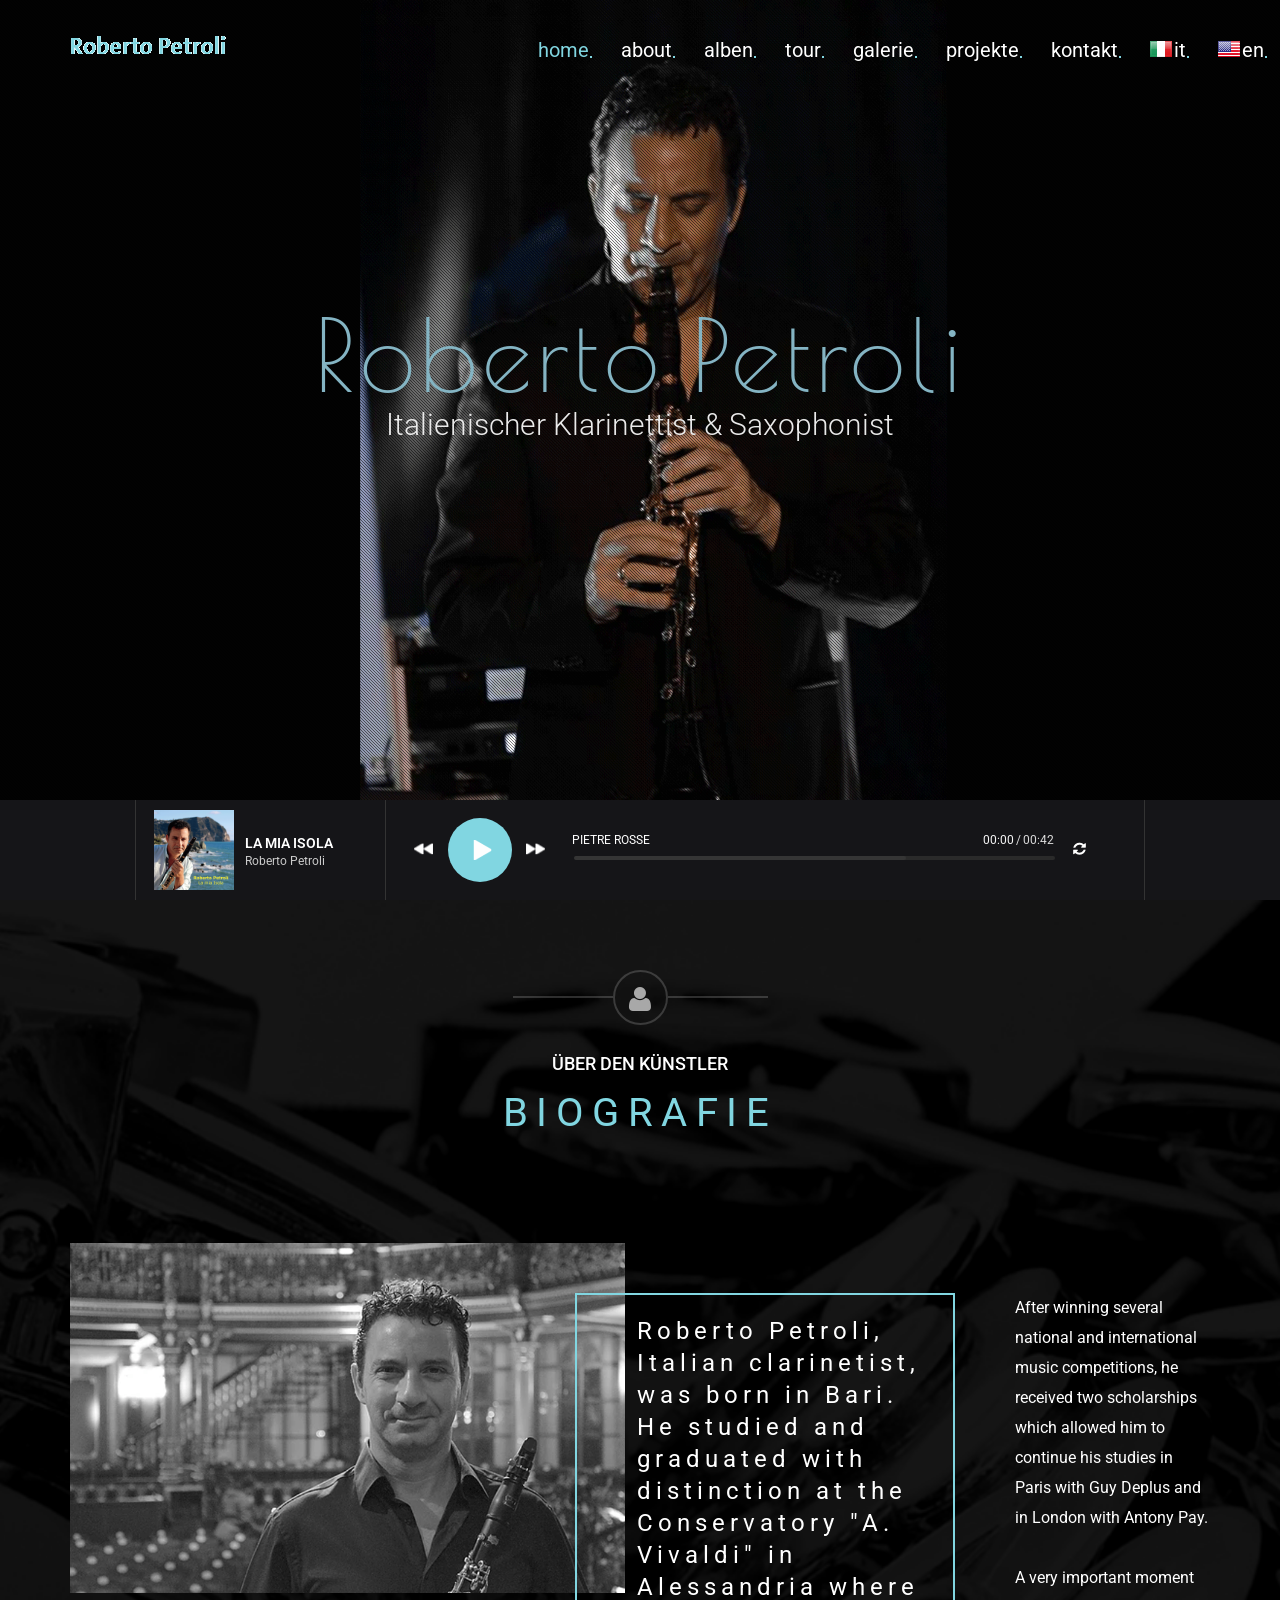
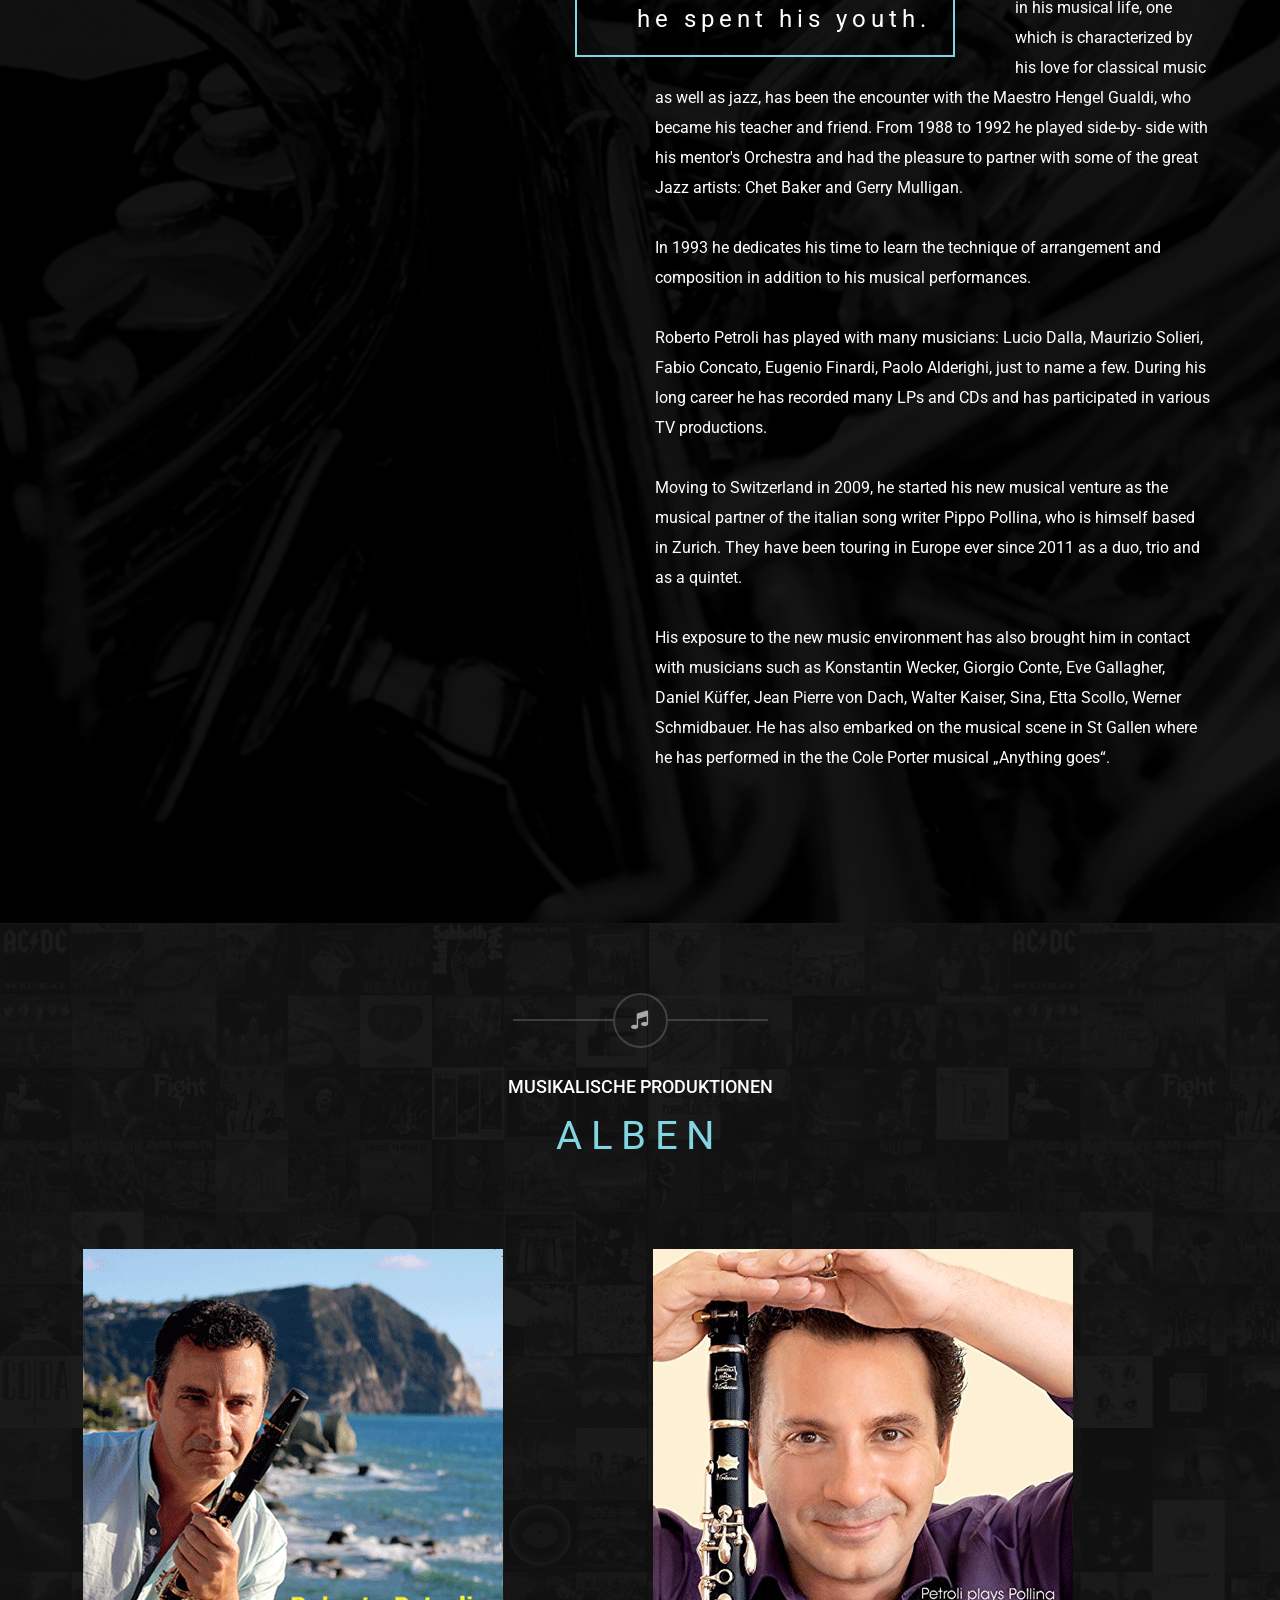
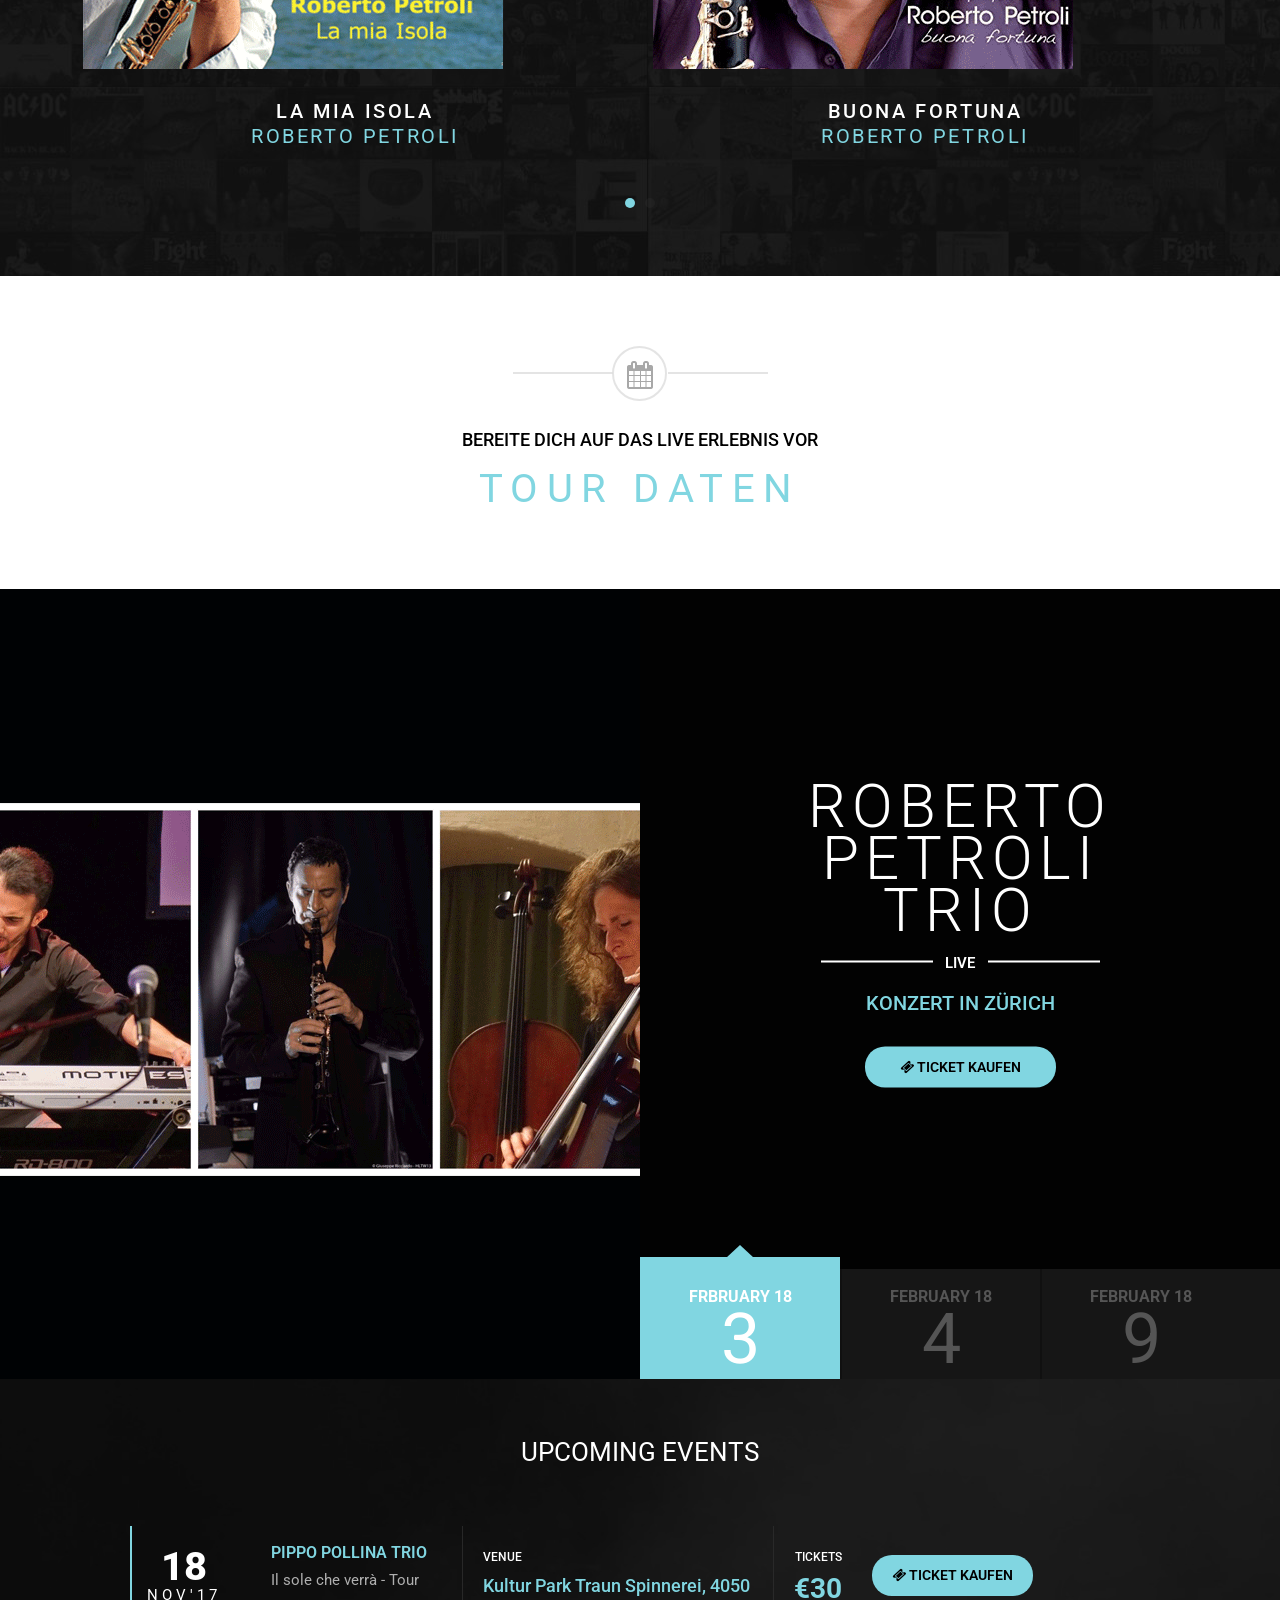
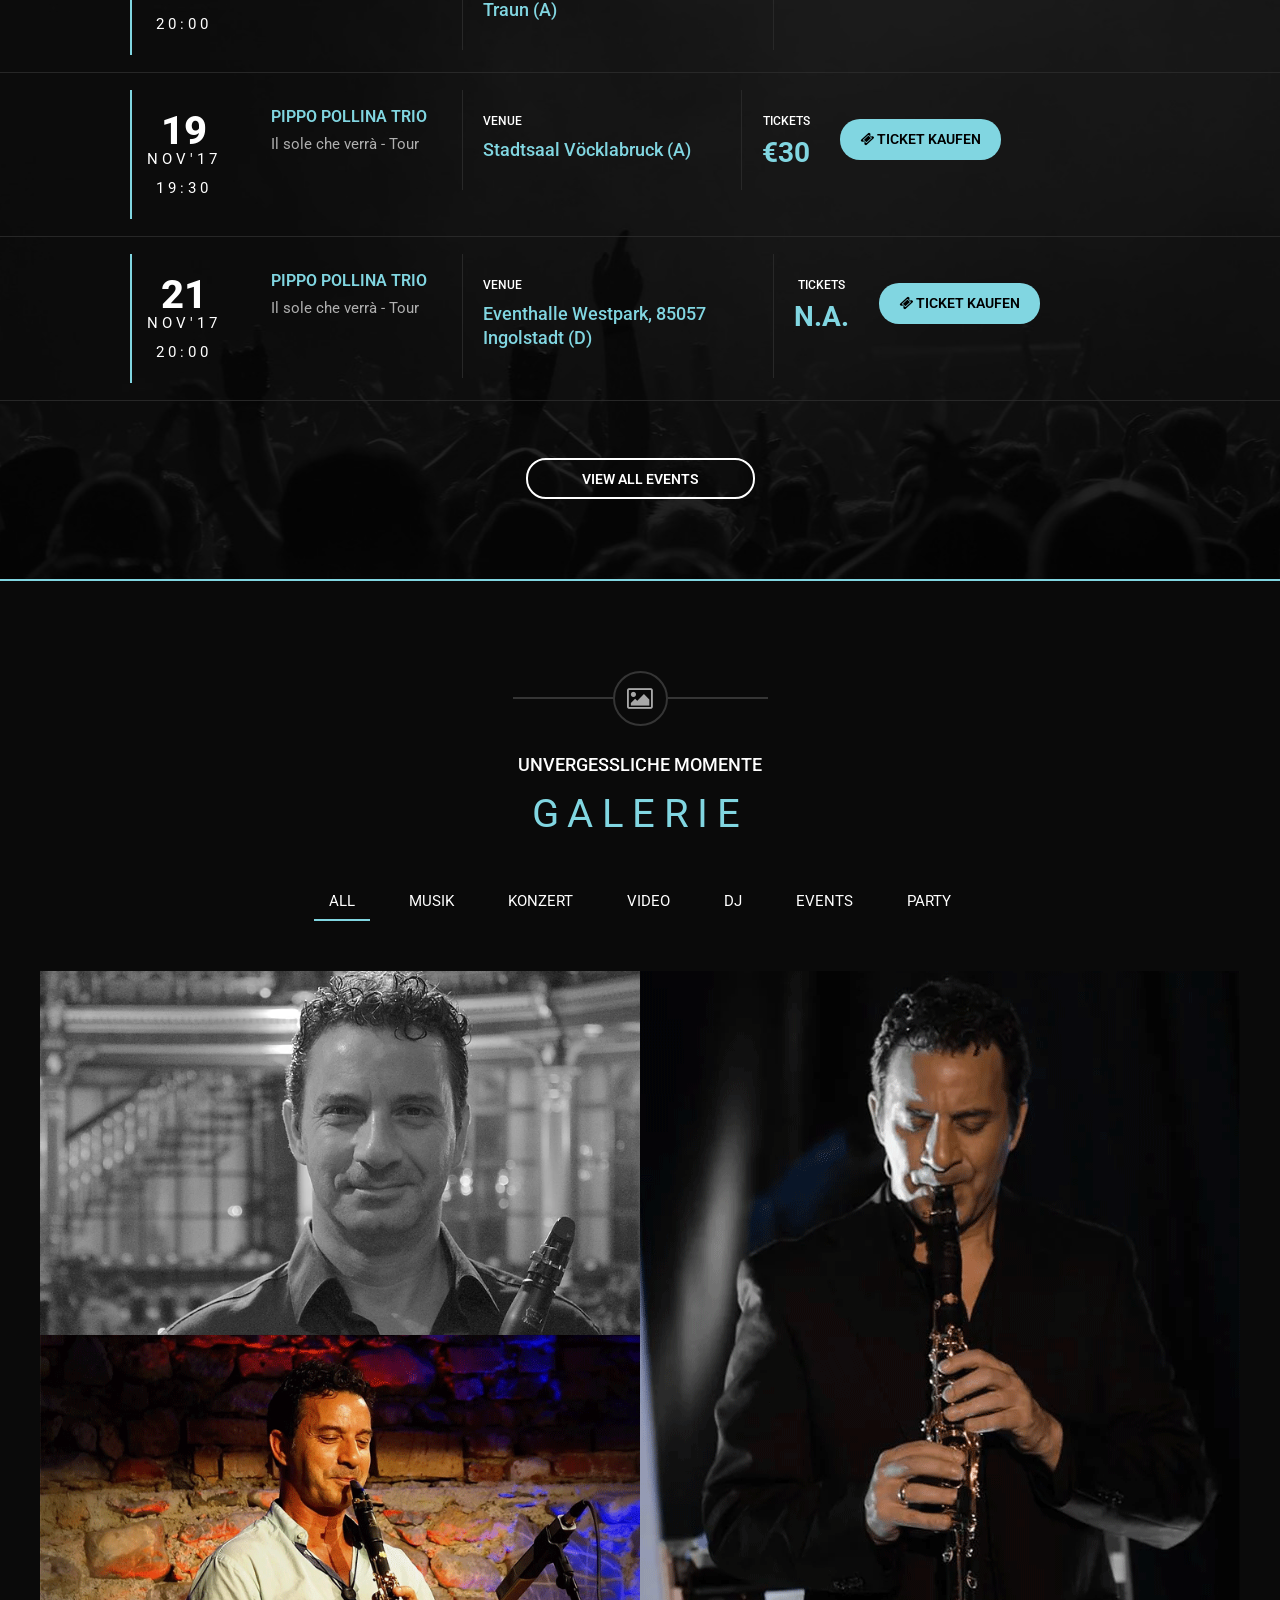
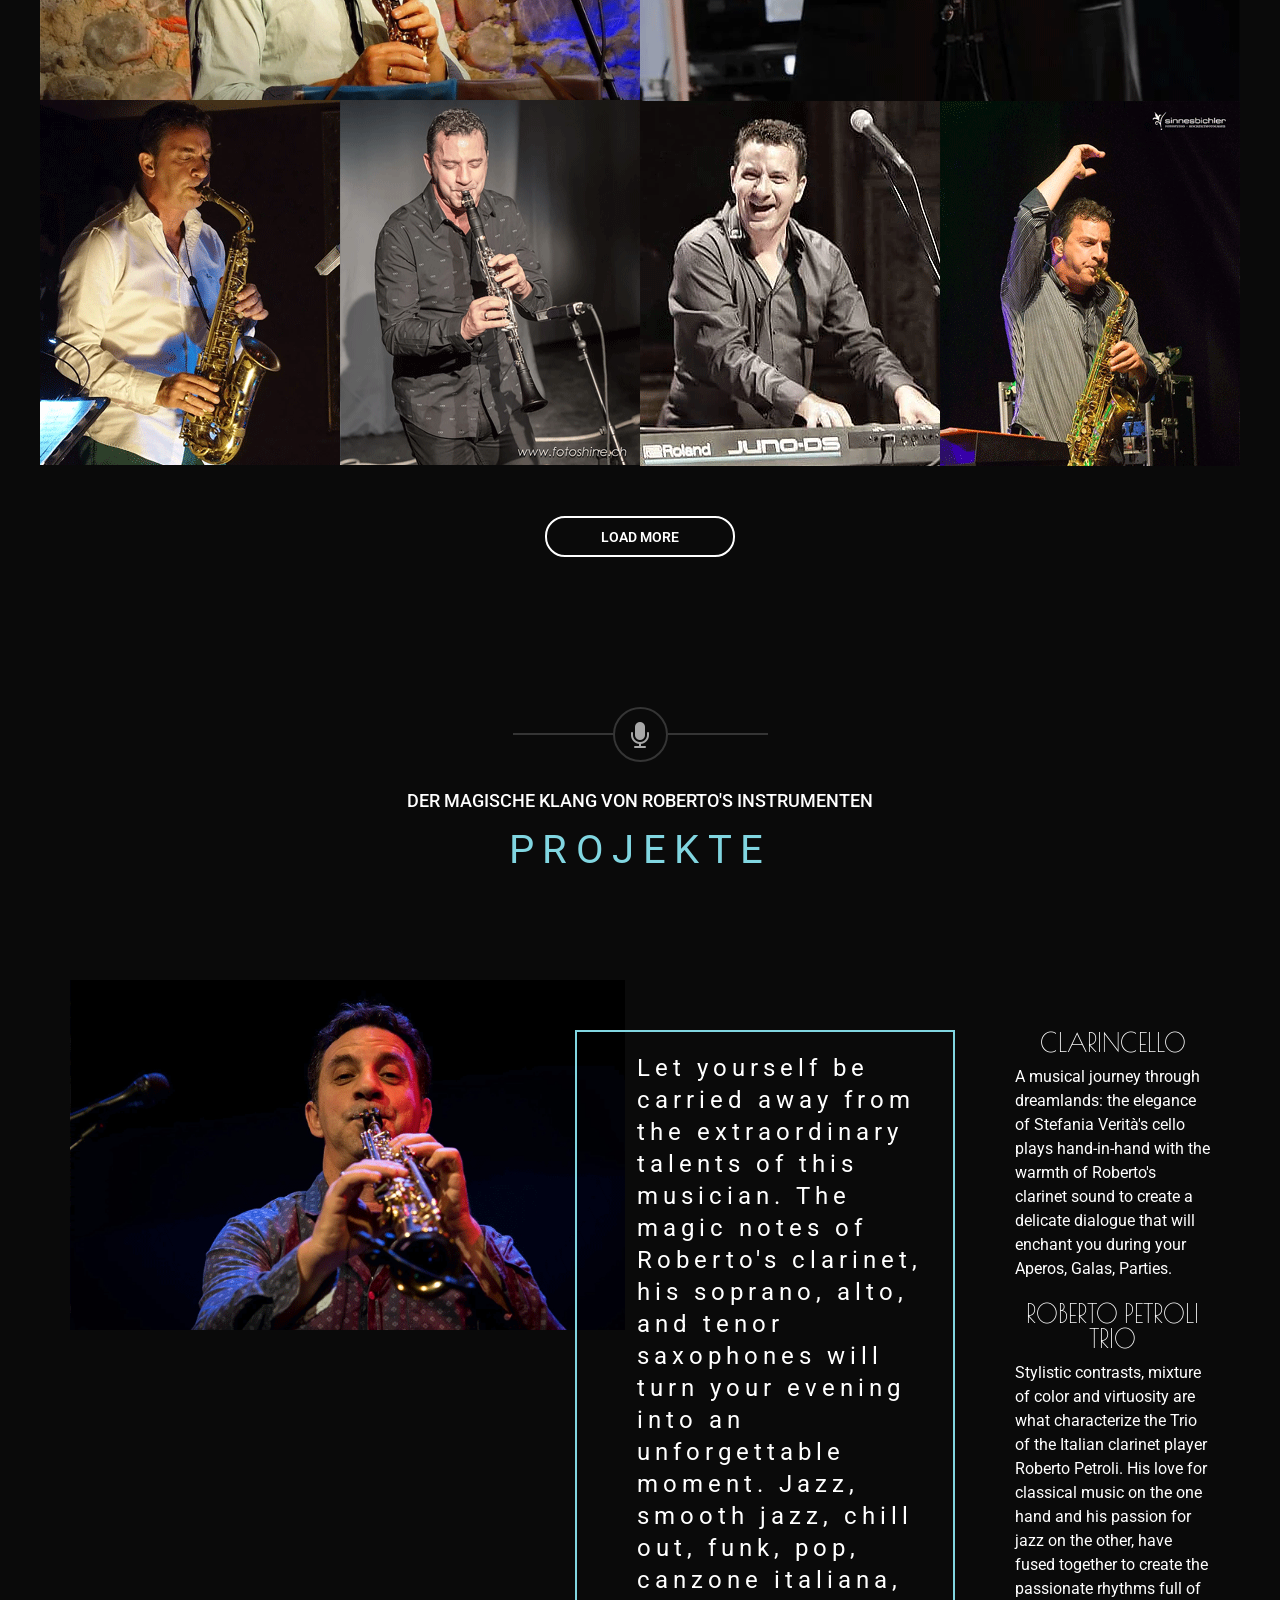
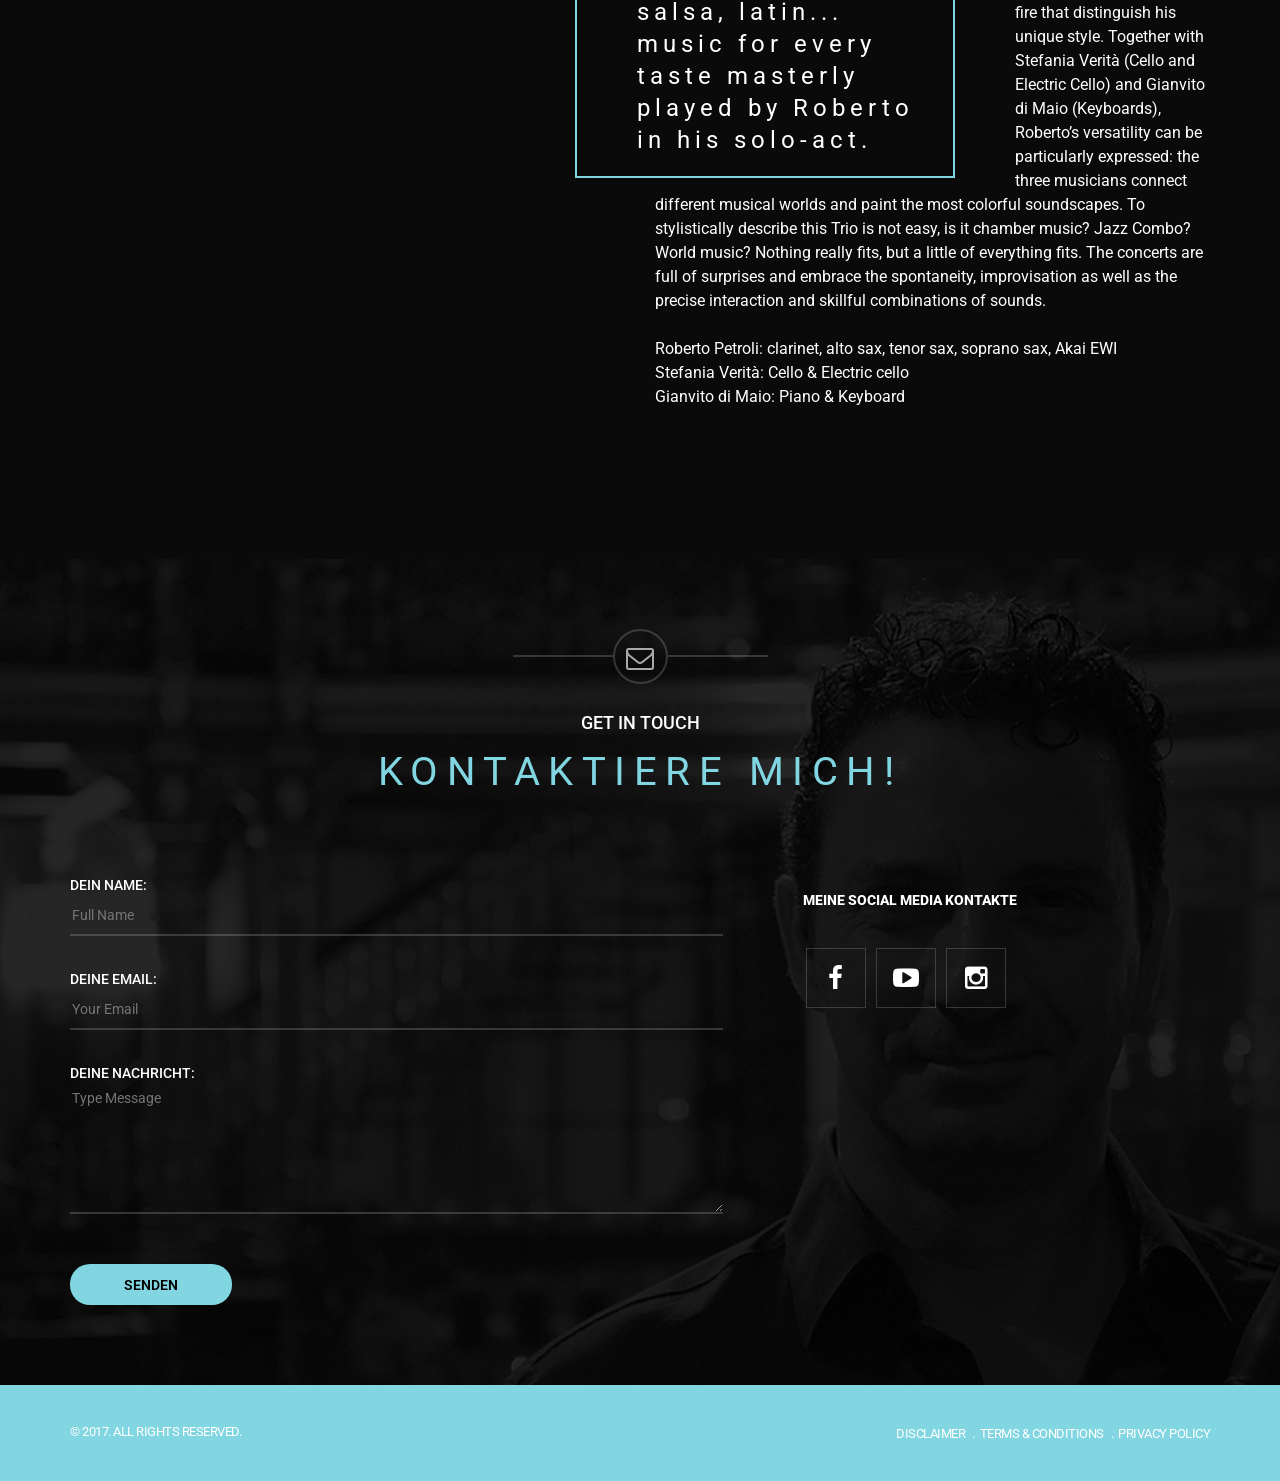
<file: index_de.html>
<!doctype html>
<!--[if lt IE 7]>      <html class="no-js lt-ie9 lt-ie8 lt-ie7"> <![endif]-->
<!--[if IE 7]>         <html class="no-js lt-ie9 lt-ie8"> <![endif]-->
<!--[if IE 8]>         <html class="no-js lt-ie9"> <![endif]-->
<!--[if gt IE 8]><!--> <html class="no-js"> <!--<![endif]-->
	<head>
		<meta charset="utf-8">
		<meta http-equiv="X-UA-Compatible" content="IE=edge">
		<title>Roberto Petroli</title>
		<meta name="description" content="">
		<meta name="HandheldFriendly" content="True">
		<meta name="MobileOptimized" content="320">
		<meta name="viewport" content="width=device-width,initial-scale=1,maximum-scale=1,user-scalable=0">

		<!-- Place favicon.ico and apple-touch-icon.png in the root directory -->

		<link href='https://fonts.googleapis.com/css?family=Roboto:400,100,100italic,300,300italic,400italic,500,500italic,700,700italic,900,900italic' rel='stylesheet' type='text/css'>
		<link href="https://fonts.googleapis.com/css?family=Poiret+One" rel="stylesheet">


		<link rel="stylesheet" href="styles/vendor/bootstrap.css">
		<link rel="stylesheet" href="styles/vendor/font-awesome.min.css">
		<link rel="stylesheet" href="styles/vendor/superslides.css">
		<link rel="stylesheet" href="styles/vendor/owl.carousel.css">
		<link rel="stylesheet" href="styles/vendor/owl.transitions.css">
		<link rel="stylesheet" href="styles/vendor/flickity.min.css">
		<link rel="stylesheet" href="styles/vendor/swipebox.min.css">
		<link rel="stylesheet" href="styles/vendor/TimeCircles.css">

		<link rel="stylesheet" href="styles/main.css">
		<link rel="stylesheet" href="styles/demo.css">
		<link rel="stylesheet" href="styles/languages.min.css">

		<link rel="stylesheet" href="styles/colors/color-lightblue.css">
		<!--    <link rel="stylesheet" href="styles/colors/color-yellow.css">
<link rel="stylesheet" href="styles/colors/color-purple.css">
<link rel="stylesheet" href="styles/colors/color-green.css">
<link rel="stylesheet" href="styles/colors/color-militar.css">
<link rel="stylesheet" href="styles/colors/color-caqui.css">
<link rel="stylesheet" href="styles/colors/color-red.css">-->

		<script src="scripts/vendor/modernizr.js"></script>
	</head>
	<body data-spy="scroll" data-target="#navbar-muziq" data-offset="80">

		<!-- LOADER -->
		<div id="mask">
			<div class="loader">
				<!-- <img src="images/loading.gif" alt='loading'> -->
				<div class="cssload-container">
					<div class="cssload-shaft1"></div>
					<div class="cssload-shaft2"></div>
					<div class="cssload-shaft3"></div>
					<div class="cssload-shaft4"></div>
					<div class="cssload-shaft5"></div>
					<div class="cssload-shaft6"></div>
					<div class="cssload-shaft7"></div>
					<div class="cssload-shaft8"></div>
					<div class="cssload-shaft9"></div>
					<div class="cssload-shaft10"></div>
				</div>
			</div>
		</div>

		<!-- HEADER -->
		<header id="jHeader">
			<nav class="navbar navbar-default" role="navigation">

				<div class="navbar-header">
					<button type="button" class="navbar-toggle" data-toggle="collapse" data-target=".navbar-ex1-collapse">
						<span class="sr-only">Desplegar navegación</span>
						<span class="icon-bar"></span>
						<span class="icon-bar"></span>
						<span class="icon-bar"></span>
					</button>
					<a class="navbar-brand" href="#anchor00"><img src="images/logo.png" alt="logo"></a>
				</div>

				<div class="collapse navbar-collapse navbar-ex1-collapse" id="navbar-muziq">
					<ul class="nav navbar-nav navbar-right">
						<li class="active"><a href="#anchor00">Home</a></li>
						<!--<li><a href="#anchor01">Events</a></li>
<li><a href="#anchor02">Artists</a></li>-->
						<li><a href="#anchor01">About</a></li>
						<li><a href="#anchor02">ALben</a></li>
						<li><a href="#anchor03">Tour</a></li>
						<li><a href="#anchor04">Galerie</a></li>
						<li><a href="#anchor05">Projekte</a></li>
						<!--<li><a href="shop.html">Shop</a></li>-->
						<li><a href="#anchor06">Kontakt</a></li>
						<li><a href="./index_it.html"><span class="lang-sm lang-lbl" lang="it"></span></a></li>
						<li><a href="./index_de.html"><span class="lang-sm lang-lbl" lang="en"></span></a></li>

					</ul>
				</div>

			</nav>
		</header>

		<!-- INTRO -->
		<section class="intro full-width jIntro" id="anchor00">
			<div class="container">
				<div class="row">
					<div class="col-md-12">
						<div class="slider-intro">
							<div id="slides">
								<div class="overlay"></div>
								<div class="slides-container">
									<img src="images/demo/intro/intro-slide1.png" alt="slide1">
									<img src="images/demo/intro/intro-slide2.png" alt="slide2">
									<img src="images/demo/intro/intro-slide3.png" alt="slide3">
								</div>
							</div>
						</div>
					</div>
				</div>

				<div class="vcenter text-center text-overlay">
					<!-- <div class="logo-intro"><img src="images/demo/logo-intro.png" alt=""></div>-->
					<div id="owl-main-text" class="owl-carousel">
						<div class="item">
							<h1 class="primary-title">Roberto Petroli</h1>
						</div>
						<!--<div class="item">
<h1 class="primary-title">Roberto Petroli </h1>
</div>-->
					</div>
					<h2 class="subtitle-text">Italienischer Klarinettist &amp; Saxophonist</h2>
					<div class="voffset50"></div>
					<!--<a href="#" class="btn btn-invert">Learn more</a>-->
				</div>

			</div>
		</section>

		<!-- PLAYER -->
		<div class="player horizontal">
			<div class="container">
				<div class="info-album-player">
					<div class="album-cover" id="bg-image3"></div>
					<p class="album-title">La mia Isola</p>
					<p class="artist-name">Roberto Petroli</p>
				</div>
				<div class="player-content">
					<audio preload></audio>
					<ol class="playlist">
						<li><a href="#" data-src="mp3/Isola_09.mp3">Pietre rosse</a></li>
						<li><a href="#" data-src="mp3/Isola_01.mp3">Ischia</a></li>
						<li><a href="#" data-src="mp3/Isola_04.mp3">Sorgeto</a></li>
					</ol>
					<div class="nextprev">
						<span class="prev">prev</span>
						<span class="next">next</span>
					</div>
					<span class="btnloop">loop</span>
				</div>
			</div>
		</div>


		<!-- BIOGRAPHY -->
		<section id="anchor01" class="section biography inverse-color" >
			<div class="container">
				<div class="row">
					<div class="col-md-8 col-md-offset-2">
						<div class="voffset70"></div>
						<div class="separator-icon">
							<i class="fa fa-user"></i>
						</div>
						<div class="voffset30"></div>
						<p class="pretitle">Über den Künstler</p>
						<div class="voffset20"></div>
						<h2 class="title">Biografie</h2>
						<div class="voffset110"></div>
					</div>
				</div>
				<div class="row">
					<div class="col-lg-6">
						<img src="images/demo/biography/biography2.png" alt="">
					</div>
					<div class="col-lg-6">
						<div class="voffset50"></div>
						<div class="quote">
							<p>Roberto Petroli, Italian clarinetist, was born in Bari. He studied and graduated with distinction at the Conservatory "A. Vivaldi" in Alessandria where he spent his youth. </p>
							<!--<p class="author">Robbie Robertson</p>-->
						</div>
						<div class="description">
							<p>After winning several national and international music competitions, he received two scholarships which allowed him to continue his studies in Paris with Guy Deplus and in London with Antony Pay.</p>
							<p>A very important moment in his musical life, one which is characterized by his love for classical music as well as jazz, has been the encounter with the Maestro Hengel Gualdi, who became his teacher and friend. 
								From 1988 to 1992 he played side-by- side with his mentor's Orchestra and had the pleasure to partner with some of the great Jazz artists: Chet Baker and Gerry Mulligan.</p>
							<p>In 1993 he dedicates his time to learn the technique of arrangement and composition in addition to his musical performances.</p>
							<p>Roberto Petroli has played with many musicians: Lucio Dalla, Maurizio Solieri,  Fabio Concato, Eugenio Finardi, Paolo Alderighi, just to name a few. During his long career he has recorded many LPs and CDs and has participated in various TV productions.</p>
							<p>Moving to Switzerland in 2009, he started his new musical venture as the musical partner of the italian song writer Pippo Pollina, who is himself based in Zurich. They have been touring in  Europe ever since 2011 as a duo, trio and as a quintet. </p>
							<p>His exposure to the new music environment has also brought him in contact with musicians such as Konstantin Wecker, Giorgio Conte, Eve Gallagher, Daniel Küffer, Jean Pierre von Dach, Walter Kaiser, Sina, Etta Scollo, Werner Schmidbauer. He has also embarked on the musical scene in St Gallen where he has performed in the the Cole Porter musical „Anything goes“.</p>
						</div>
					</div>
				</div>
				<div class="voffset150"></div>
			</div>	
		</section>




		<!-- UPCOMING EVENTS -->
		<!-- <section class="section upcomming-events" id="anchor01">
<div class="container">
<div class="row">
<div class="col-md-8 col-md-offset-2">
<div class="voffset70"></div>
<div class="separator-icon">
<i class="fa fa-ticket"></i>
</div>
<div class="voffset30"></div>
<p class="pretitle">get read for the summer 2016</p>
<div class="voffset20"></div>
<h2 class="title">upcoming events</h2>
<div class="voffset80"></div>
</div>
</div>
<div class="row">
<div class="col-md-12">
<div class="upevents">
<div class="upevent">
<div class="contain">
<div class="bg-image" style="background-image: url('images/demo/events/photo-event1.jpg')"></div>
<div class="content">
<div class="voffset80"></div>
<div class="date">03<span>d</span> 16<span>h</span> 20<span>m</span> 10<span>s</span></div>
<div class="separator tag"><span>featured</span></div>
<div class="title">Beach party music</div>
<p>Lorem ipsum dolor sit amet, consectetur adipisicing elit. Nulla error reiciendis, magni fuga quod quos officia fugiat.</p>
<p class="buttons">
<a href="#" class="btn rounded icon"><i class="fa fa-ticket"></i> Ticket kaufen</a>
<a href="#" class="btn rounded border">View details</a>
</p>
<div class="voffset70"></div>
<div class="posted"><span>posted:</span> 02 november, 2016</div>
</div>
</div>
</div>
<div class="upevent">
<div class="contain">
<div class="bg-image" style="background-image: url('images/demo/events/photo-event2.jpg')"></div>
<div class="content">
<div class="voffset30"></div>
<div class="date">03<span>d</span> 16<span>h</span> 20<span>m</span> 10<span>s</span></div>
<div class="separator tag"><span>featured</span></div>
<div class="title">Rock live music event</div>
<p class="buttons">
<a href="#" class="btn rounded icon"><i class="fa fa-ticket"></i> Ticket kaufen</a>
<a href="#" class="btn rounded border">View details</a>
</p>
<div class="posted"><span>posted:</span> 02 november, 2016</div>
</div>
</div>
</div>
<div class="upevent">
<div class="contain">
<div class="bg-image" style="background-image: url('images/demo/events/photo-event3.jpg')"></div>
<div class="content">
<div class="voffset80"></div>
<div class="date">03<span>d</span> 16<span>h</span> 20<span>m</span> 10<span>s</span></div>
<div class="separator tag"><span>popular</span></div>
<div class="title">HIP HOP Party Music</div>
<p>Lorem ipsum dolor sit amet, consectetur adipisicing elit. Nulla error reiciendis, magni fuga quod quos officia fugiat.</p>
<p class="buttons">
<a href="#" class="btn rounded icon unactive"><i class="fa fa-ticket"></i> closed</a>
<a href="#" class="btn rounded border">View details</a>
</p>
<div class="voffset70"></div>
<div class="posted"><span>posted:</span> 02 november, 2016</div>
</div>
</div>
</div>
<div class="upevent">
<div class="contain">
<div class="bg-image" style="background-image: url('images/demo/events/photo-event4.jpg')"></div>
<div class="content">
<div class="voffset80"></div>
<div class="date">03<span>d</span> 16<span>h</span> 20<span>m</span> 10<span>s</span></div>
<div class="separator tag"><span>featured</span></div>
<div class="title">INDIE <br>MUSIC show</div>
<p>Lorem ipsum dolor sit amet, consectetur adipisicing elit. Nulla error reiciendis, magni fuga quod quos officia fugiat.</p>
<p class="buttons">
<a href="#" class="btn rounded icon"><i class="fa fa-ticket"></i> Ticket kaufen</a>
<a href="#" class="btn rounded border">View details</a>
</p>
<div class="voffset70"></div>
<div class="posted"><span>posted:</span> 02 november, 2016</div>
</div>
</div>
</div>
<div class="upevent">
<div class="contain">
<div class="bg-image" style="background-image: url('images/demo/events/photo-event5.jpg')"></div>
<div class="content">
<div class="voffset30"></div>
<div class="date">03<span>d</span> 16<span>h</span> 20<span>m</span> 10<span>s</span></div>
<div class="separator tag"><span>recent</span></div>
<div class="title">awesome music event</div>
<p class="buttons">
<a href="#" class="btn rounded icon"><i class="fa fa-ticket"></i> Ticket kaufen</a>
<a href="#" class="btn rounded border">View details</a>
</p>
<div class="posted"><span>posted:</span> 02 november, 2016</div>
</div>
</div>
</div>
<div class="upevent">
<div class="contain">
<div class="bg-image" style="background-image: url('images/demo/events/photo-event6.jpg')"></div>
<div class="content">
<div class="voffset30"></div>
<div class="date">03<span>d</span> 16<span>h</span> 20<span>m</span> 10<span>s</span></div>
<div class="separator tag"><span>featured</span></div>
<div class="title">country music</div>
<p>Proin gravida nibh vel velit auctor aliquet.</p>
<p class="buttons">
<a href="#" class="btn rounded icon"><i class="fa fa-ticket"></i> Ticket kaufen</a>
<a href="#" class="btn rounded border">View details</a>
</p>
<div class="posted"><span>posted:</span> 02 november, 2016</div>
</div>
</div>
</div>
</div>
</div>
</div>
</div>

<div class="voffset80"></div>
</section> -->

		<!-- TWITTER -->
		<!--		<section class="section youtube inverse-color full-width parallax-section" data-parallax-image="images/demo/twitter/bg-twitter.jpg">
<div class="container">
<div class="row">
<div class="col-md-12">
<i class="fa fa-youtube-play"></i>
<div id="twitter-feed"></div>
</div>
</div>
</div>
</section>-->

		<!-- FEATURED ARTIST -->
		<!--   <section class="section featured-artists" id="anchor02">
<div class="container">
<div class="row">
<div class="col-md-8 col-md-offset-2">
<div class="voffset70"></div>
<div class="separator-icon">
<i class="fa fa-microphone"></i>
</div>
<div class="voffset30"></div>
<p class="pretitle">get read for the summer 2016</p>
<div class="voffset20"></div>
<h2 class="title">featured Artist</h2>
<div class="voffset80"></div>
</div>
</div>
<div class="row">
<div class="col-md-12">           
<div class="voffset20"></div>
<div class="js-flickity" data-flickity-options="{ &quot;cellAlign&quot;: &quot;left&quot;, &quot;wrapAround&quot;: true, &quot;contain&quot;: true, &quot;prevNextButtons&quot;: false }">
<div class="gallery-cell col-xs-12 col-sm-6 col-md-4 col-lg-3">
<div class="featured-artist">
<div class="image">
<img src="images/demo/artists/featured-artist1.jpg" alt="">
</div>
<div class="rollover">
<ul class="social">
<li><a href="#"><i class="fa fa-facebook"></i></a></li>
<li><a href="#"><i class="fa fa-twitter"></i></a></li>
<li><a href="#"><i class="fa fa-instagram"></i></a></li>
</ul>
<div class="text">
<h4 class="title-artist">Dj <br>Everlast</h4>
<p>Lorem ipsum dolor sit amet, consectetur adipisicing elit. Ipsam rem, quasi alias sunt velit.</p>
</div>
</div>
</div>
</div>
<div class="gallery-cell col-xs-12 col-sm-6 col-md-4 col-lg-3">
<div class="featured-artist">
<div class="image">
<img src="images/demo/artists/featured-artist2.jpg" alt="">
</div>
<div class="rollover">
<ul class="social">
<li><a href="#"><i class="fa fa-facebook"></i></a></li>
<li><a href="#"><i class="fa fa-twitter"></i></a></li>
<li><a href="#"><i class="fa fa-instagram"></i></a></li>
</ul>
<div class="text">
<h4 class="title-artist">Dj <br>mery <br>myers</h4>
<p>Lorem ipsum dolor sit amet, consectetur adipisicing elit. Ipsam rem, quasi alias sunt velit.</p>
</div>
</div>
</div>
</div>
<div class="gallery-cell col-xs-12 col-sm-6 col-md-4 col-lg-3">
<div class="featured-artist">
<div class="image">
<img src="images/demo/artists/featured-artist3.jpg" alt="">
</div>
<div class="rollover">
<ul class="social">
<li><a href="#"><i class="fa fa-facebook"></i></a></li>
<li><a href="#"><i class="fa fa-twitter"></i></a></li>
<li><a href="#"><i class="fa fa-instagram"></i></a></li>
</ul>
<div class="text">
<h4 class="title-artist">Mc <br>Hood</h4>
<p>Lorem ipsum dolor sit amet, consectetur adipisicing elit. Ipsam rem, quasi alias sunt velit.</p>
</div>
</div>
</div>
</div>
<div class="gallery-cell col-xs-12 col-sm-6 col-md-4 col-lg-3">
<div class="featured-artist">
<div class="image">
<img src="images/demo/artists/featured-artist4.jpg" alt="">
</div>
<div class="rollover">
<ul class="social">
<li><a href="#"><i class="fa fa-facebook"></i></a></li>
<li><a href="#"><i class="fa fa-twitter"></i></a></li>
<li><a href="#"><i class="fa fa-instagram"></i></a></li>
</ul>
<div class="text">
<h4 class="title-artist">Dona <br>Carter </h4>
<p>Lorem ipsum dolor sit amet, consectetur adipisicing elit. Ipsam rem, quasi alias sunt velit.</p>
</div>
</div>
</div>
</div>
<div class="gallery-cell col-xs-12 col-sm-6 col-md-4 col-lg-3">
<div class="featured-artist">
<div class="image">
<img src="images/demo/artists/featured-artist3.jpg" alt="">
</div>
<div class="rollover">
<ul class="social">
<li><a href="#"><i class="fa fa-facebook"></i></a></li>
<li><a href="#"><i class="fa fa-twitter"></i></a></li>
<li><a href="#"><i class="fa fa-instagram"></i></a></li>
</ul>
<div class="text">
<h4 class="title-artist">Dj <br>mery <br>myers</h4>
<p>Lorem ipsum dolor sit amet, consectetur adipisicing elit. Ipsam rem, quasi alias sunt velit.</p>
</div>
</div>
</div>
</div>
</div>
</div>
</div>
<div class="voffset120"></div>
</div>
</section> -->



		<!-- DISCOGRAPHY -->
		<section class="section discography inverse-color" id="anchor02">
			<div id="discography"></div>
			<div class="container">
				<div class="row">
					<div class="col-md-8 col-md-offset-2">
						<div class="voffset70"></div>
						<div class="separator-icon">
							<i class="fa fa-music"></i>
						</div>
						<div class="voffset30"></div>
						<p class="pretitle">Musikalische Produktionen</p>
						<div class="voffset20"></div>
						<h2 class="title">Alben</h2>
						<div class="voffset80"></div>
					</div>
				</div>
				<div class="row">
					<div class="col-md-12">
						<ul class="carousel-discography js-flickity" data-flickity-options="{ &quot;cellAlign&quot;: &quot;left&quot;, &quot;wrapAround&quot;: true, &quot;contain&quot;: true, &quot;prevNextButtons&quot;: false }">
							<!-- col-xlg-3 -->
							<li class="gallery-cell col-xs-12 col-sm-6 col-md-6">
								<div class="info-album">
									<div class="cover open-disc" data-url="discs/disc-01.html">
										<img src="images/demo/discography/disco-1.png" alt="">
										<div class="rollover">
											<i class="fa fa-cart-plus"></i>
											<p>Album ansehen</p>
										</div>
									</div>
									<p class="album">La mia isola</p>
									<p class="artist">Roberto Petroli</p>
								</div>
							</li>
							<li class="gallery-cell col-xs-12 col-sm-6 col-md-6">
								<div class="info-album">
									<div class="cover open-disc" data-url="discs/disc-02.html">
										<img src="images/demo/discography/disco-2.png" alt="">
										<div class="rollover">
											<i class="fa fa-cart-plus"></i>
											<p>Album ansehen</p>
										</div>
									</div>
									<p class="album">Buona fortuna</p>
									<p class="artist">Roberto Petroli</p>
								</div>
							</li>
							<!--  <li class="gallery-cell col-xs-12 col-sm-6 col-md-4"> 
<div class="info-album">
<div class="cover open-disc" data-url="discs/disc-03.html">
<img src="images/demo/discography/disco-3.jpg" alt="">
<div class="rollover">
<i class="fa fa-cart-plus"></i>
<p>view album</p>
</div>
</div>
<p class="album">La mia Isola</p>
<p class="artist">blummsday</p>
</div>
</li>
<li class="gallery-cell col-xs-12 col-sm-6 col-md-4">
<div class="info-album">
<div class="cover open-disc" data-url="discs/disc-04.html">
<img src="images/demo/discography/disco-4.jpg" alt="">
<div class="rollover">
<i class="fa fa-cart-plus"></i>
<p>view album</p>
</div>
</div>
<p class="album">friend, family, enemy</p>
<p class="artist">magdalena</p>
</div>
</li>
<li class="gallery-cell col-xs-12 col-sm-6 col-md-4">
<div class="info-album">
<div class="cover open-disc" data-url="discs/disc-01.html">
<img src="images/demo/discography/disco-1.jpg" alt="">
<div class="rollover">
<i class="fa fa-cart-plus"></i>
<p>view album</p>
</div>
</div>
<p class="album">under the iron sea</p>
<p class="artist">Keane</p>
</div>
</li>
<li class="gallery-cell col-xs-12 col-sm-6 col-md-4">
<div class="info-album">              
<div class="cover open-disc" data-url="discs/disc-02.html">
<img src="images/demo/discography/disco-2.jpg" alt="">
<div class="rollover">
<i class="fa fa-cart-plus"></i>
<p>view album</p>
</div>
</div>
<p class="album">under the iron sea</p>
<p class="artist">Keane</p>
</div>
</li>-->
						</ul>
						<div class="voffset90"></div>
					</div>
				</div>
			</div>
			<!-- DETAILS DISCO -->
			<div id="project-show"></div>
			<div class="section player-album project-window">
				<div class="project-content"></div><!-- AJAX Dinamic Content -->
			</div>
		</section>

		<!-- TOUR DATES -->
		<section class="section full-width tourdates" id="anchor03">
			<div class="container">
				<div class="row">
					<div class="col-md-8 col-md-offset-2">
						<div class="voffset70"></div>
						<div class="separator-icon">
							<i class="fa fa-calendar"></i>
						</div>
						<div class="voffset30"></div>
						<p class="pretitle">Bereite dich auf das Live Erlebnis vor</p>
						<div class="voffset20"></div>
						<h2 class="title">tour daten</h2>
						<div class="voffset80"></div>
					</div>
				</div>
				<div class="row">
					<div class="col-sm-6">
						<div class="image-tour"></div>
					</div>
					<div class="col-sm-6">
						<div class="tour-info">
							<ul class="carousel-dates jcarouselDates">
								<li class="gallery-cell" id="tour1">
									<div class="vcenter">
										<p class="name-tour">Roberto Petroli Trio</p>
										<p class="separator">live</p>
										<p class="subtitle-tour">Konzert in Zürich</p>

										<p class="buy">
											<a href="#" class="btn rounded icon"><i class="fa fa-ticket"></i> Ticket kaufen</a>
										</p>
									</div>
								</li>
								<li class="gallery-cell" id="tour2">
									<div class="vcenter">
										<p class="name-tour">Roberto Petroli Trio</p>
										<p class="separator">live</p>
										<p class="subtitle-tour">Concert in Arzbach</p>
										<p class="buy">
											<a href="#" class="btn rounded icon"><i class="fa fa-ticket"></i> Ticket kaufen</a>
										</p>
									</div>
								</li>
								<li class="gallery-cell" id="tour3">
									<div class="vcenter">
										<p class="name-tour">Roberto Petroli Trio</p>
										<p class="separator">live</p>
										<p class="subtitle-tour">Concert in Zurich</p>

										<p class="buy">
											<a href="#" class="btn rounded icon"><i class="fa fa-ticket"></i> Ticket kaufen</a>
										</p>
									</div>
								</li>
							</ul>
							<ul class="dates-tour button-group">
								<li class="button active">
									frbruary 18
									<span>3</span>
								</li>
								<li class="button">
									february 18
									<span>4</span>
								</li>
								<li class="button">
									february 18
									<span>9</span>
								</li>
							</ul>
						</div>
					</div>
				</div>
			</div>
		</section>

		<!-- UPCOMMING EVENTS -->
		<section class="section full-width upcomming-events-list inverse-color">
			<div class="container">
				<div class="row">
					<div class="col-md-8 col-md-offset-2">
						<h4 class="upcomming-events-list-title">upcoming events</h4>
					</div>
				</div>
				<div class="row">
					<div class="col-md-12">
						<ul>

							<li>
								<div>
									<p class="date-event">18 <span>Nov'17<br>20:00</span></p>
									<p class="name">
										<span>Pippo Pollina Trio</span> 
										Il sole che verrà - Tour
									</p>
									<p class="venue">
										venue
										<span>Kultur Park Traun Spinnerei, 4050 Traun (A)</span>
									</p>
									<p class="price">
										tickets
										<span>&euro;30</span>
									</p>
									<p class="buy">
										<a href="http://www.kulturpark.at/tickets/ticketreservierung/" target="_blank" class="btn rounded icon"><i class="fa fa-ticket"></i> Ticket kaufen</a>
									</p>
								</div>
							</li>
							<li>
								<div>
									<p class="date-event">19 <span>Nov'17<br>19:30</span></p>
									<p class="name">
										<span>Pippo Pollina Trio</span> 
										Il sole che verrà - Tour
									</p>
									<p class="venue">
										venue
										<span>Stadtsaal Vöcklabruck (A)</span>
									</p>
									<p class="price">
										tickets
										<span>&euro;30</span>
									</p>
									<p class="buy">
										<a href="http://www.kuf.at/kultur/detail.html?k=1546" target="_blank" class="btn rounded icon"><i class="fa fa-ticket"></i> Ticket kaufen</a>
									</p>
								</div>
							</li>
							<li>
								<div>
									<p class="date-event">21 <span>Nov'17<br>20:00</span></p>
									<p class="name">
										<span>Pippo Pollina Trio</span> 
										Il sole che verrà - Tour
									</p>
									<p class="venue">
										venue
										<span>Eventhalle Westpark, 85057 Ingolstadt (D)</span>
									</p>
									<p class="price">
										tickets
										<span>n.a.</span>
									</p>
									<p class="buy">
										<a href="#" class="btn rounded icon"><i class="fa fa-ticket"></i> Ticket kaufen</a>
									</p>
								</div>
							</li>

							<li class="more">
								<div>
									<p class="date-event">22 <span>Nov'17<br>20:30</span></p>
									<p class="name">
										<span>Pippo Pollina Trio</span> 
										Il sole che verrà - Tour
									</p>
									<p class="venue">
										venue
										<span>Musiktheater REX, 64625 Bensheim (D)</span>
									</p>
									<p class="price">
										tickets
										<span>&euro;30</span>
									</p>
									<p class="buy">
										<a href="http://www.ztix.de/event.php/1380021/" class="btn rounded icon" target="_blank"><i class="fa fa-ticket"></i> Ticket kaufen</a>
									</p>
								</div>
							</li>
							<li class="more">
								<div>
									<p class="date-event">23 <span>Nov'17<br>20:00</span></p>
									<p class="name">
										<span>Pippo Pollina Trio</span> 
										Il sole che verrà - Tour
									</p>
									<p class="venue">
										venue
										<span>Volksbad, 07743 Jena (D)</span>
									</p>
									<p class="price">
										tickets
										<span>&euro;30</span>
									</p>
									<p class="buy">
										<a href="https://www.volksbad-jena.de/de/kultur_erleben/704270?template_id=6007" target="_blank" class="btn rounded icon"><i class="fa fa-ticket"></i> Ticket kaufen</a>
									</p>
								</div>
							</li>
							<li class="more">
								<div>
									<p class="date-event">24 <span>Nov'17<br>20:00</span></p>
									<p class="name">
										<span>Pippo Pollina Trio</span> 
										Il sole che verrà - Tour
									</p>
									<p class="venue">
										venue
										<span>GERU Hallo, 91217 Hersbruck (D)</span>
									</p>
									<p class="price">
										tickets
										<span>&euro;30</span>
									</p>
									<p class="buy">
										<a href="http://hersbruck.de/veranstaltung/pippo-pollina-trio-mit-dem-programm-il-sole-che-verra/" target="_blank" class="btn rounded icon"><i class="fa fa-ticket"></i> Ticket kaufen</a>
									</p>
								</div>
							</li>
							<li class="more">
								<div>
									<p class="date-event">25 <span>Nov'17<br>20:00</span></p>
									<p class="name">
										<span>Pippo Pollina Trio</span> 
										Il sole che verrà - Tour
									</p>
									<p class="venue">
										venue
										<span>KFZ 35037 Marburg (D)</span>
									</p>
									<p class="price">
										tickets
										<span>&euro;29</span>
									</p>
									<p class="buy">
										<a href="https://kfz-marburg.reservix.de/events" target="_blank" class="btn rounded icon"><i class="fa fa-ticket"></i> Ticket kaufen</a>
									</p>
								</div>
							</li>
							<li class="more">
								<div>
									<p class="date-event">26 <span>Nov'17<br>20:00</span></p>
									<p class="name">
										<span>Pippo Pollina Trio</span> 
										Il sole che verrà - Tour
									</p>
									<p class="venue">
										venue
										<span>Frankfurter Hof, 55116 Mainz (D)</span>
									</p>
									<p class="price">
										tickets
										<span>&euro;30</span>
									</p>
									<p class="buy">
										<a href="http://www.ztix.de/event.php/2850013" target="_blank" class="btn rounded icon"><i class="fa fa-ticket"></i> Ticket kaufen</a>
									</p>
								</div>
							</li>
							<li class="more">
								<div>
									<p class="date-event">28 <span>Nov'17<br>20:00</span></p>
									<p class="name">
										<span>Pippo Pollina Trio</span> 
										Il sole che verrà - Tour
									</p>
									<p class="venue">
										venue
										<span>Harmonie, 53121 Bonn (D)</span>
									</p>
									<p class="price">
										tickets
										<span>&euro;30</span>
									</p>
									<p class="buy">
										<a href="http://www.harmonie-bonn.de/all-event-list/pippo-pollina/" target="_blank" class="btn rounded icon"><i class="fa fa-ticket"></i> Ticket kaufen</a>
									</p>
								</div>
							</li>
							<li class="more">
								<div>
									<p class="date-event">29 <span>Nov'17<br>20:00</span></p>
									<p class="name">
										<span>Pippo Pollina Trio</span> 
										Il sole che verrà - Tour
									</p>
									<p class="venue">
										venue
										<span>Kulturzentrum Dieselstrasse, Esslingen am Neckar (D)</span>
									</p>
									<p class="price">
										tickets
										<span>&euro;30</span>
									</p>
									<p class="buy">
										<a href="https://www.dieselstrasse.de/index.php?action=progr_detail&param=detail&id=2834" target="_blank" class="btn rounded icon"><i class="fa fa-ticket"></i> Ticket kaufen</a>
									</p>
								</div>
							</li>
							<li class="more">
								<div>
									<p class="date-event">30 <span>Nov'17<br>20:00</span></p>
									<p class="name">
										<span>Pippo Pollina Trio</span> 
										Il sole che verrà - Tour
									</p>
									<p class="venue">
										venue
										<span>Kulturpunkt Friedenskirche, 47799 Krefeld (D)</span>
									</p>
									<p class="price">
										tickets
										<span>&euro;32</span>
									</p>
									<p class="buy">
										<a href="http://www.friedenskirche-krefeld.de/?event=pippo-pollina-trio-2&event_date=2017-11-30" target="_blank" class="btn rounded icon"><i class="fa fa-ticket"></i> Ticket kaufen</a>
									</p>
								</div>
							</li>
						</ul>
						<p class="view-all-events">
							<a id="more-events" href="#" class="btn rounded border">View all events</a>
						</p>
					</div>
				</div>
			</div>
		</section>

		<!-- LATEST MEDIA -->
		<section class="section last-media inverse-color" id="anchor04">
			<div class="container">
				<div class="row">
					<div class="col-md-8 col-md-offset-2">
						<div class="voffset90"></div>
						<div class="separator-icon">
							<i class="fa fa-picture-o"></i>
						</div>
						<div class="voffset30"></div>
						<p class="pretitle">Unvergessliche Momente</p>
						<div class="voffset20"></div>
						<h2 class="title">Galerie</h2>
						<div class="voffset50"></div>
					</div>
				</div>
				<!-- Filters -->
				<div class="row">
					<div class="col-md-12">
						<ul class="filters">
							<li data-filter="*" class="is-checked wow fadeInUp" data-wow-delay="0.5s">All</li>
							<li data-filter=".music" class="wow fadeInUp" data-wow-delay="0.8s">Musik</li>
							<li data-filter=".concert" class="wow fadeInUp" data-wow-delay="1s">Konzert</li>
							<li data-filter=".video" class="wow fadeInUp" data-wow-delay="1.2s">Video</li>
							<li data-filter=".dj" class="wow fadeInUp" data-wow-delay="1.4s">Dj</li>
							<li data-filter=".events" class="wow fadeInUp" data-wow-delay="1.6s">Events</li>
							<li data-filter=".party" class="wow fadeInUp" data-wow-delay="1.8s">Party</li>
						</ul>
					</div>
				</div>
				<!-- gallery -->
				<div class="row">
					<div class="col-md-12">
						<div class="voffset50"></div>
						<div class="thumbnails">
							<div class="thumbnail music">
								<a href="images/demo/gallery/gallery1.png" class="swipebox"> <!-- data-fancybox-type="iframe" -->
									<img src="images/demo/gallery/gallery1.png" alt="">
									<div class="rollover">
										<i class="plus"></i>
									</div>
								</a>
							</div>
							<div class="thumbnail concert">
								<a href="images/demo/gallery/gallery2.png" class="swipebox">
									<img src="images/demo/gallery/gallery2.png" alt="">
									<div class="rollover">
										<i class="plus"></i>
									</div>
								</a>
							</div>
							<div class="thumbnail music">
								<a href="images/demo/gallery/gallery3.png" class="swipebox">
									<img src="images/demo/gallery/gallery3.png" alt="">
									<div class="rollover">
										<i class="plus"></i>
									</div>
								</a>
							</div>
							<div class="thumbnail small dj">
								<a href="images/demo/gallery/gallery4.png" class="swipebox">
									<img src="images/demo/gallery/gallery4.png" alt="">
									<div class="rollover">
										<i class="plus"></i>
									</div>
								</a>
							</div>
							<div class="thumbnail small events">
								<a href="images/demo/gallery/gallery5.png" class="swipebox">
									<img src="images/demo/gallery/gallery5.png" alt="">
									<div class="rollover">
										<i class="plus"></i>
									</div>
								</a>
							</div>
							<div class="thumbnail small party">
								<a href="images/demo/gallery/gallery6.png" class="swipebox">
									<img src="images/demo/gallery/gallery6.png" alt="">
									<div class="rollover">
										<i class="plus"></i>
									</div>
								</a>
							</div>
							<div class="thumbnail small music">
								<a href="images/demo/gallery/gallery7.png" class="swipebox">
									<img src="images/demo/gallery/gallery7.png" alt="">
									<div class="rollover">
										<i class="plus"></i>
									</div>
								</a>
							</div>
						</div>
						<div class="voffset50"></div>
						<p class="loadmore">
							<a id="append" href="#" class="btn rounded border">Load more</a>
						</p>
						<div id="more-items">
							<div class="thumbnail video">
								<a href="images/demo/gallery/gallery8.png" class="swipebox">
									<img src="images/demo/gallery/gallery8.png" alt="">
									<div class="rollover">
										<i class="plus"></i>
									</div>
								</a>
							</div>
							<div class="thumbnail concert">
								<a href="images/demo/gallery/gallery9.png" class="swipebox">
									<img src="images/demo/gallery/gallery9.png" alt="">
									<div class="rollover">
										<i class="plus"></i>
									</div>
								</a>
							</div>
							<div class="thumbnail small dj">
								<a href="images/demo/gallery/gallery10.png" class="swipebox">
									<img src="images/demo/gallery/gallery10.png" alt="">
									<div class="rollover">
										<i class="plus"></i>
									</div>
								</a>
							</div>
							<div class="thumbnail small events">
								<a href="images/demo/gallery/gallery11.png" class="swipebox">
									<img src="images/demo/gallery/gallery11.png" alt="">
									<div class="rollover">
										<i class="plus"></i>
									</div>
								</a>
							</div>
						</div>
						<div class="voffset80"></div>
					</div>
				</div>
			</div>
		</section>

		<!-- PROJECTS -->
		<section class="section inverse-color projects" id="anchor05">
			<div class="container">
				<div class="row">
					<div class="col-md-8 col-md-offset-2">
						<div class="voffset70"></div>
						<div class="separator-icon">
							<i class="fa fa-microphone"></i>
						</div>
						<div class="voffset30"></div>
						<p class="pretitle">Der magische Klang von Roberto's Instrumenten</p>
						<div class="voffset20"></div>
						<h2 class="title">Projekte</h2>
						<div class="voffset110"></div>
					</div>
				</div>
				<div class="row">
					<div class="col-lg-6">
						<img src="images/demo/projects/projects2.png" alt="">
					</div>
					<div class="col-lg-6">
						<div class="voffset50"></div>
						<div class="quote">
							<p>Let yourself be carried away from the extraordinary talents of this musician. The magic notes of Roberto's clarinet, his soprano, alto, and tenor saxophones will turn your evening into an unforgettable moment.  Jazz, smooth jazz, chill out, funk, pop, canzone italiana, salsa, latin... music for every taste masterly played by Roberto in his solo-act.</p>
							<!--<p class="author">Robbie Robertson</p>-->
						</div>
						<div class="description">
							<p class="pretitle-formation">Clarincello</p>
							<p>A musical journey through dreamlands: the elegance of Stefania Verità's cello plays hand-in-hand with the warmth of Roberto's clarinet sound to create a delicate dialogue that will enchant you during your Aperos, Galas, Parties.</p>
							<p class="pretitle-formation">Roberto Petroli Trio</p>
							<p>Stylistic contrasts, mixture of color and virtuosity are what characterize the Trio of the Italian clarinet player Roberto Petroli. His love for classical music on the one hand and his passion for jazz on the other, have fused together to create the passionate rhythms full of fire that distinguish his unique style.
								Together with Stefania Verità (Cello and Electric Cello) and Gianvito di Maio (Keyboards), Roberto’s versatility can be particularly expressed: the three musicians connect different musical worlds and paint the most colorful soundscapes.
								To stylistically describe this Trio is not easy, is it chamber music? Jazz Combo? World music? Nothing really fits, but a little of everything fits.
								The concerts are full of surprises and embrace the spontaneity, improvisation as well as the precise interaction and skillful combinations of sounds.<br><br></p>
							<p>Roberto Petroli: clarinet, alto sax, tenor sax, soprano sax, Akai EWI<br>
								Stefania Verità: Cello &amp; Electric cello<br>
								Gianvito di Maio: Piano &amp; Keyboard</p>
						</div>
					</div>
				</div>
				<div class="voffset150"></div>
			</div>
		</section>

		<!-- NEWS -->
		<!--   <div class="section blog list-posts" id="anchor07">
<div class="container">
<div class="row">
<div class="col-md-8 col-md-offset-2">
<div class="voffset70"></div>
<div class="separator-icon">
<i class="fa fa-microphone"></i>
</div>
<div class="voffset30"></div>
<p class="pretitle">that's new</p>
<div class="voffset20"></div>
<h2 class="title">on the blog</h2>
<div class="voffset80"></div>
</div>
</div>
<div class="row">
<div class="col-md-12">
<article class="post-item">
<div class="row">
<div class="col-sm-6">
<div class="photo-post" id="image-post1"></div>
<p class="date">
<span class="day">01</span>
<span class="month">feb</span>
</p>
</div>
<div class="col-sm-6">
<div class="voffset30"></div>
<h4 class="title small"><span>Posted by:</span> admin | music, concert</h4>
<h3 class="title post">KYgo Brings the tropical house feels on new single 'stay'</h3>
<p>Lorem ipsum dolor sit amet, consectetur adipisicing elit. Sed repudiandae, officiis. Maxime neque similique doloremque eveniet, minima, quam perspiciatis, dolore, sapiente quisquam error tenetur rem vitae ratione. Atque, asperiores voluptatem?</p>
<span class="btn rounded close-new">view less</span>
<a href="blog-post.html" class="btn rounded" data-url="new-01.html">Read more</a>
<section class="section news-window">
<div class="news-content"></div><!-- AJAX Dinamic Content -->
		<!--      </section>
</div>
</div>
</article>
<article class="post-item">
<div class="row">
<div class="col-sm-6">
<div class="photo-post" id="image-post2"></div>
<p class="date">
<span class="day">20</span>
<span class="month">jan</span>
</p>
</div>
<div class="col-sm-6">
<div class="voffset30"></div>
<h4 class="title small"><span>Posted by:</span> admin | music, concert</h4>
<h3 class="title post">KYgo Brings the tropical house feels on new single 'stay'</h3>
<p>Lorem ipsum dolor sit amet, consectetur adipisicing elit. Sed repudiandae, officiis. Maxime neque similique doloremque eveniet, minima, quam perspiciatis, dolore, sapiente quisquam error tenetur rem vitae ratione. Atque, asperiores voluptatem?</p>
<span class="btn rounded close-new">view less</span>
<a href="blog-post.html" class="btn rounded" data-url="new-01.html">Read more</a>
<section class="section news-window">
<div class="news-content"></div><!-- AJAX Dinamic Content -->
		<!--     </section>
</div>
</div>
</article>
<article class="post-item">
<div class="row">
<div class="col-sm-6">
<div class="photo-post" id="image-post3"></div>
<p class="date">
<span class="day">18</span>
<span class="month">jan</span>
</p>
</div>
<div class="col-sm-6">
<div class="voffset30"></div>
<h4 class="title small"><span>Posted by:</span> admin | music, concert</h4>
<h3 class="title post">KYgo Brings the tropical house feels on new single 'stay'</h3>
<p>Lorem ipsum dolor sit amet, consectetur adipisicing elit. Sed repudiandae, officiis. Maxime neque similique doloremque eveniet, minima, quam perspiciatis, dolore, sapiente quisquam error tenetur rem vitae ratione. Atque, asperiores voluptatem?</p>
<span class="btn rounded close-new">view less</span>
<a href="blog-post.html" class="btn rounded" data-url="new-01.html">Read more</a>
<section class="section news-window">
<div class="news-content"></div><!-- AJAX Dinamic Content -->
		<!--        </section>
</div>
</div>
</article>
</div>
</div>
</div>
</div> -->

		<!-- CONTACTS -->
		<section class="section inverse-color contact" id="anchor06">
			<div class="container">
				<div class="row">
					<div class="col-md-8 col-md-offset-2">
						<div class="voffset70"></div>
						<div class="separator-icon">
							<i class="fa fa fa-envelope-o"></i>
						</div>
						<div class="voffset30"></div>
						<p class="pretitle">get in touch</p>
						<div class="voffset20"></div>
						<h2 class="title">Kontaktiere mich!</h2>
						<div class="voffset80"></div>
					</div>
				</div>       
				<div class="row">
					<div class="col-sm-6 col-md-7">
						<form action="mail.php" method="post" id="contactform" class="contact-form">
							<div class="form-group">
								<label class="title small" for="name">Dein Name:</label>
								<input type="text" placeholder="Full Name" name="name" id="name" class="text name required">
							</div>

							<div class="form-group">
								<label class="title small" for="email">Deine email:</label>
								<input type="email" placeholder="Your Email" name="email" id="email" class="text email required">
							</div>

							<div class="form-group">
								<label class="title small" for="message">Deine Nachricht:</label>
								<textarea name="message" class="text area required" id="message" placeholder="Type Message"></textarea>
							</div>

							<!-- <div class="formSent"><p><strong>Your Message Has Been Sent!</strong> Thank you for contacting us.</p></div> -->
							<input type="submit" value="Senden" class="btn rounded">   
							<div class="voffset80"></div>            
						</form>
					</div>
					<div class="col-sm-6 col-md-5">
						<div class="col-contact">
							<!-- <h4 class="title small">Roberto Petroli</h4>
<div class="voffset20"></div>
<p>1814 NE Miami Gardens Drive Suite #1007</p>
<p>North Miami Beach, FL, 333179</p>
<ul class="contact">
<li><i class="fa fa-phone"></i> 1.800.987.7890</li>
<li><i class="fa fa-envelope"></i> booking@visionmax.com</li>
</ul>-->
							<h4 class="title small">Meine Social Media Kontakte</h4>
							<ul class="social-links">
								<li><a href="https://www.facebook.com/roberto.petroli.3"><i class="fa fa-facebook" target="_blank" ></i></a></li>
								<li><a href="https://www.youtube.com/channel/UCIXzCA8dppQrShUp0dW5wDQ?view_as=public" target="_blank"><i class="fa fa-youtube-play"></i></a></li>
								<li><a href="https://www.instagram.com/roberto.petroli/"><i class="fa fa-instagram"></i></a></li>
							</ul>
						</div>
					</div>
				</div>
			</div>
		</section> 

		<!-- FOOTER -->
		<footer>
			<div class="container">
				<p class="copy">© 2017. All Rights Reserved.</p>
				<ul class="menu-footer">
					<li><a href="#">disclaimer</a></li>
					<li><a href="#">terms & conditions</a></li>
					<li><a href="#">privacy policy</a></li>
				</ul>
			</div>
		</footer>

		<!--[if lt IE 7]>
<p class="browsehappy">You are using an <strong>outdated</strong> browser. Please <a href="http://browsehappy.com/">upgrade your browser</a> to improve your experience.</p>
<![endif]-->

		<!-- Google Analytics: change UA-XXXXX-X to be your site's ID. -->
		<script>
			(function(b,o,i,l,e,r){b.GoogleAnalyticsObject=l;b[l]||(b[l]=
																	function(){(b[l].q=b[l].q||[]).push(arguments)});b[l].l=+new Date;
								   e=o.createElement(i);r=o.getElementsByTagName(i)[0];
								   e.src='//www.google-analytics.com/analytics.js';
								   r.parentNode.insertBefore(e,r)}(window,document,'script','ga'));
			ga('create','UA-XXXXX-X');ga('send','pageview');
		</script>

		<script src="scripts/vendor/jquery.js"></script>
		<script src="scripts/vendor/jquery.superslides.min.js"></script>
		<script src="scripts/vendor/flickity.pkgd.js"></script>
		<script src="scripts/vendor/audio.min.js"></script>
		<script src="scripts/vendor/twitterFetcher_min.js"></script>
		<script src="scripts/vendor/isotope.pkgd.min.js"></script>
		<script src="scripts/vendor/jquery.swipebox.min.js"></script>
		<script src="scripts/vendor/TimeCircles.js"></script>
		<script src="scripts/vendor/owl.carousel.min.js"></script>
		<script src="scripts/vendor/jquery.parallax.min.js"></script>

		<script src="scripts/discography.js"></script>
		<script src="scripts/news.js"></script>
		<script src="scripts/main.js"></script>

		<script src="scripts/vendor/bootstrap.js"></script>
	</body>
</html>
</file>
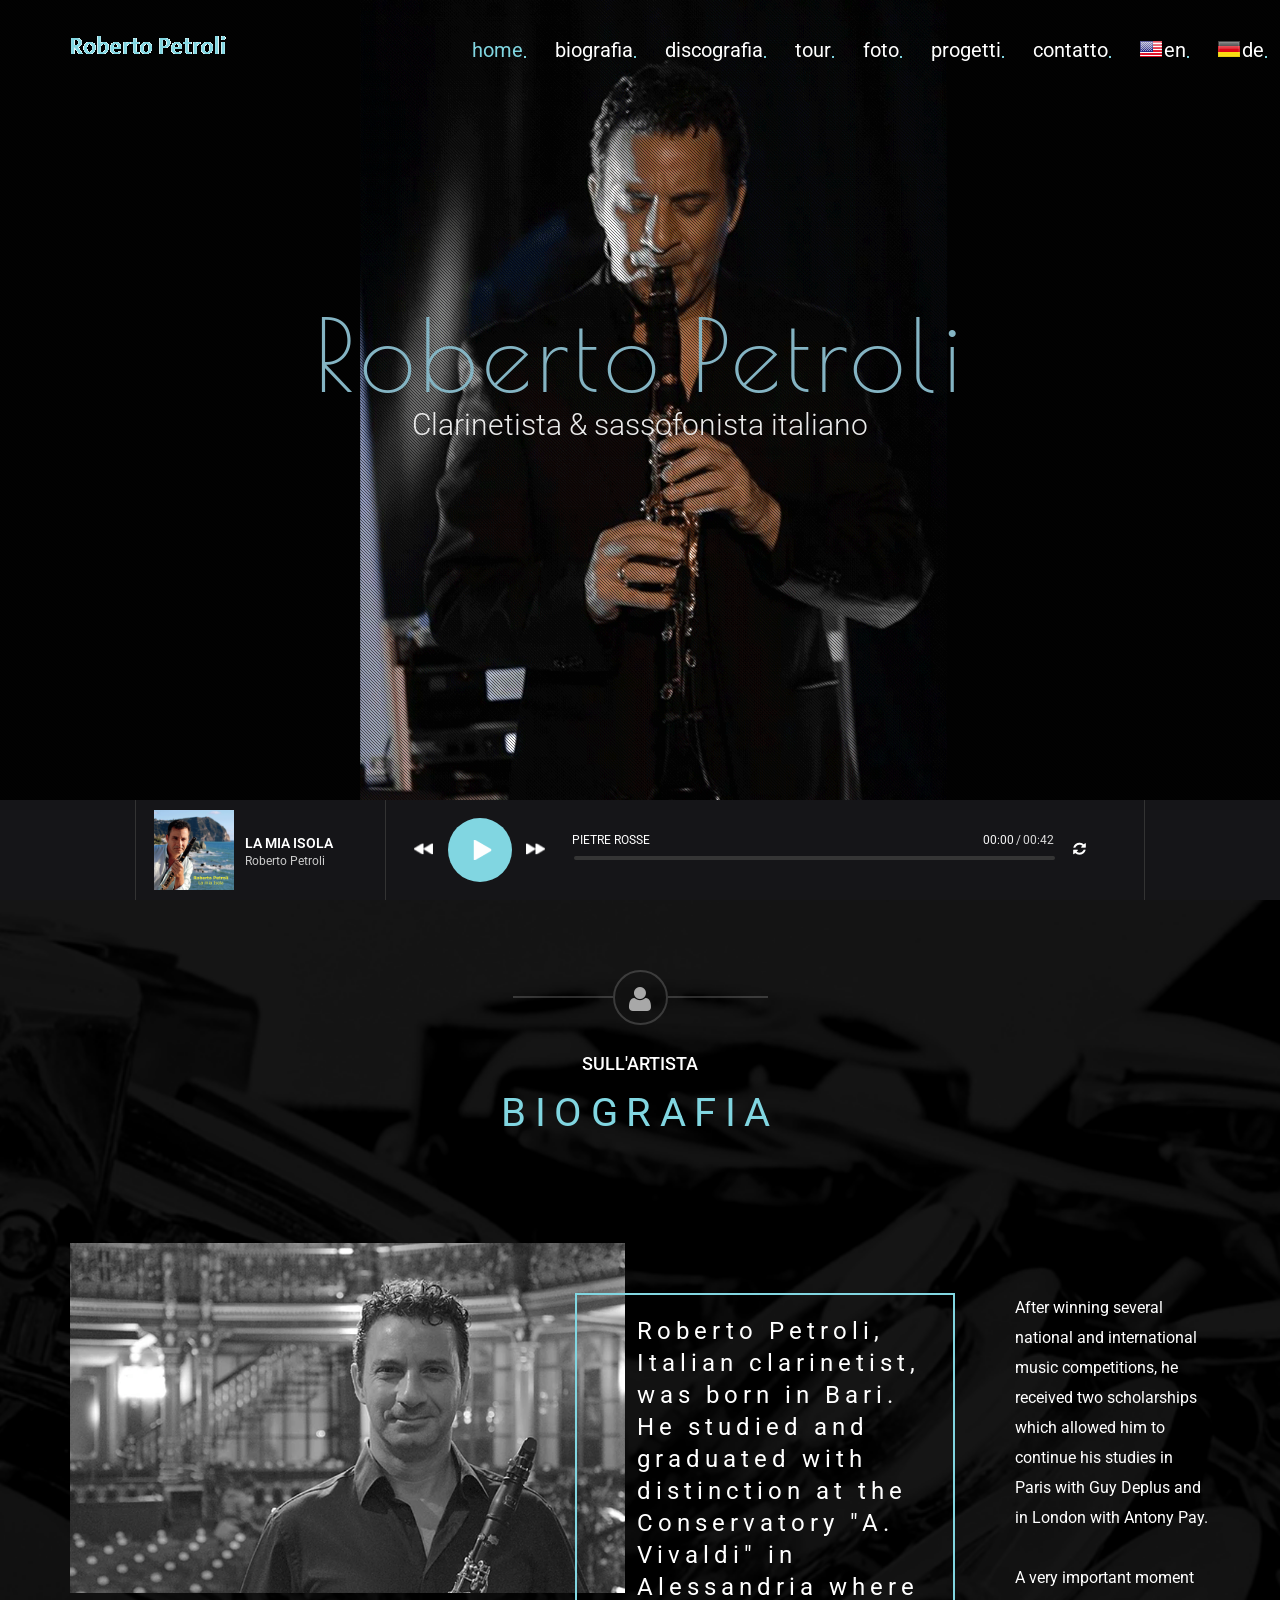
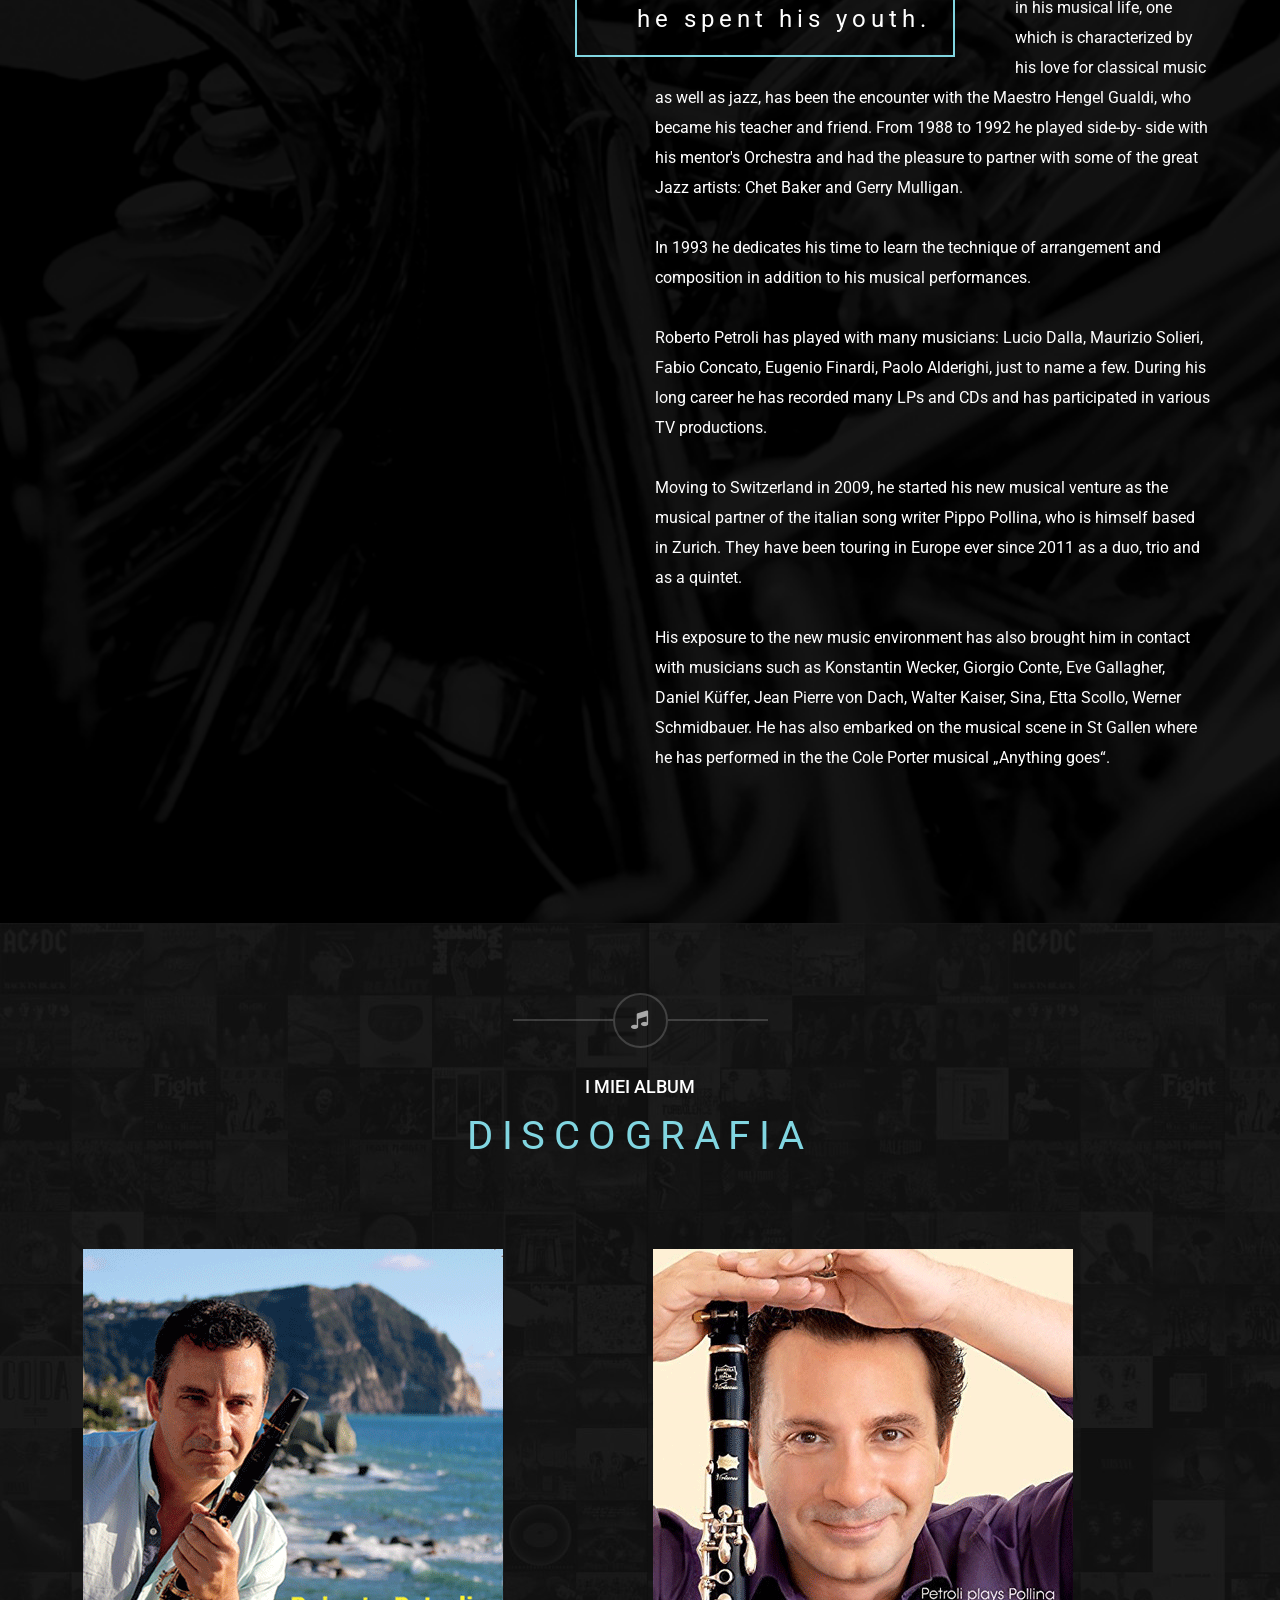
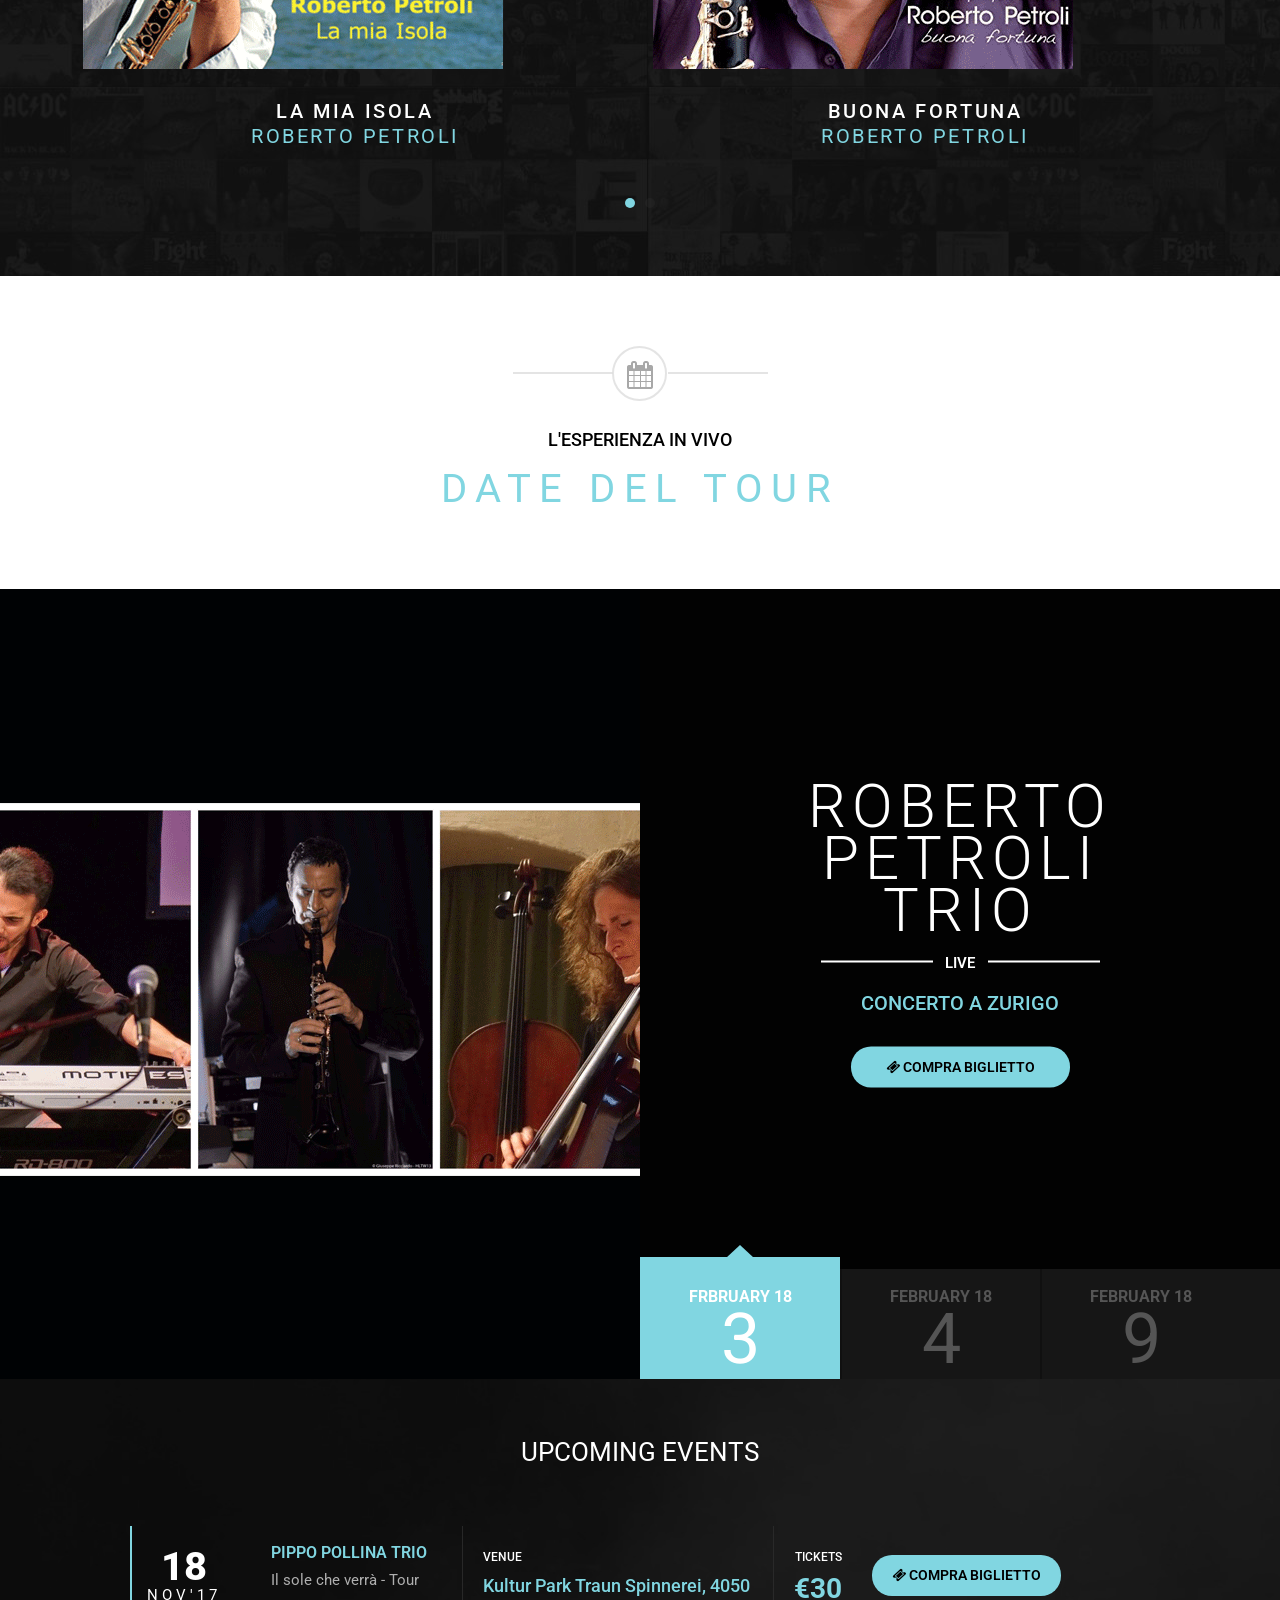
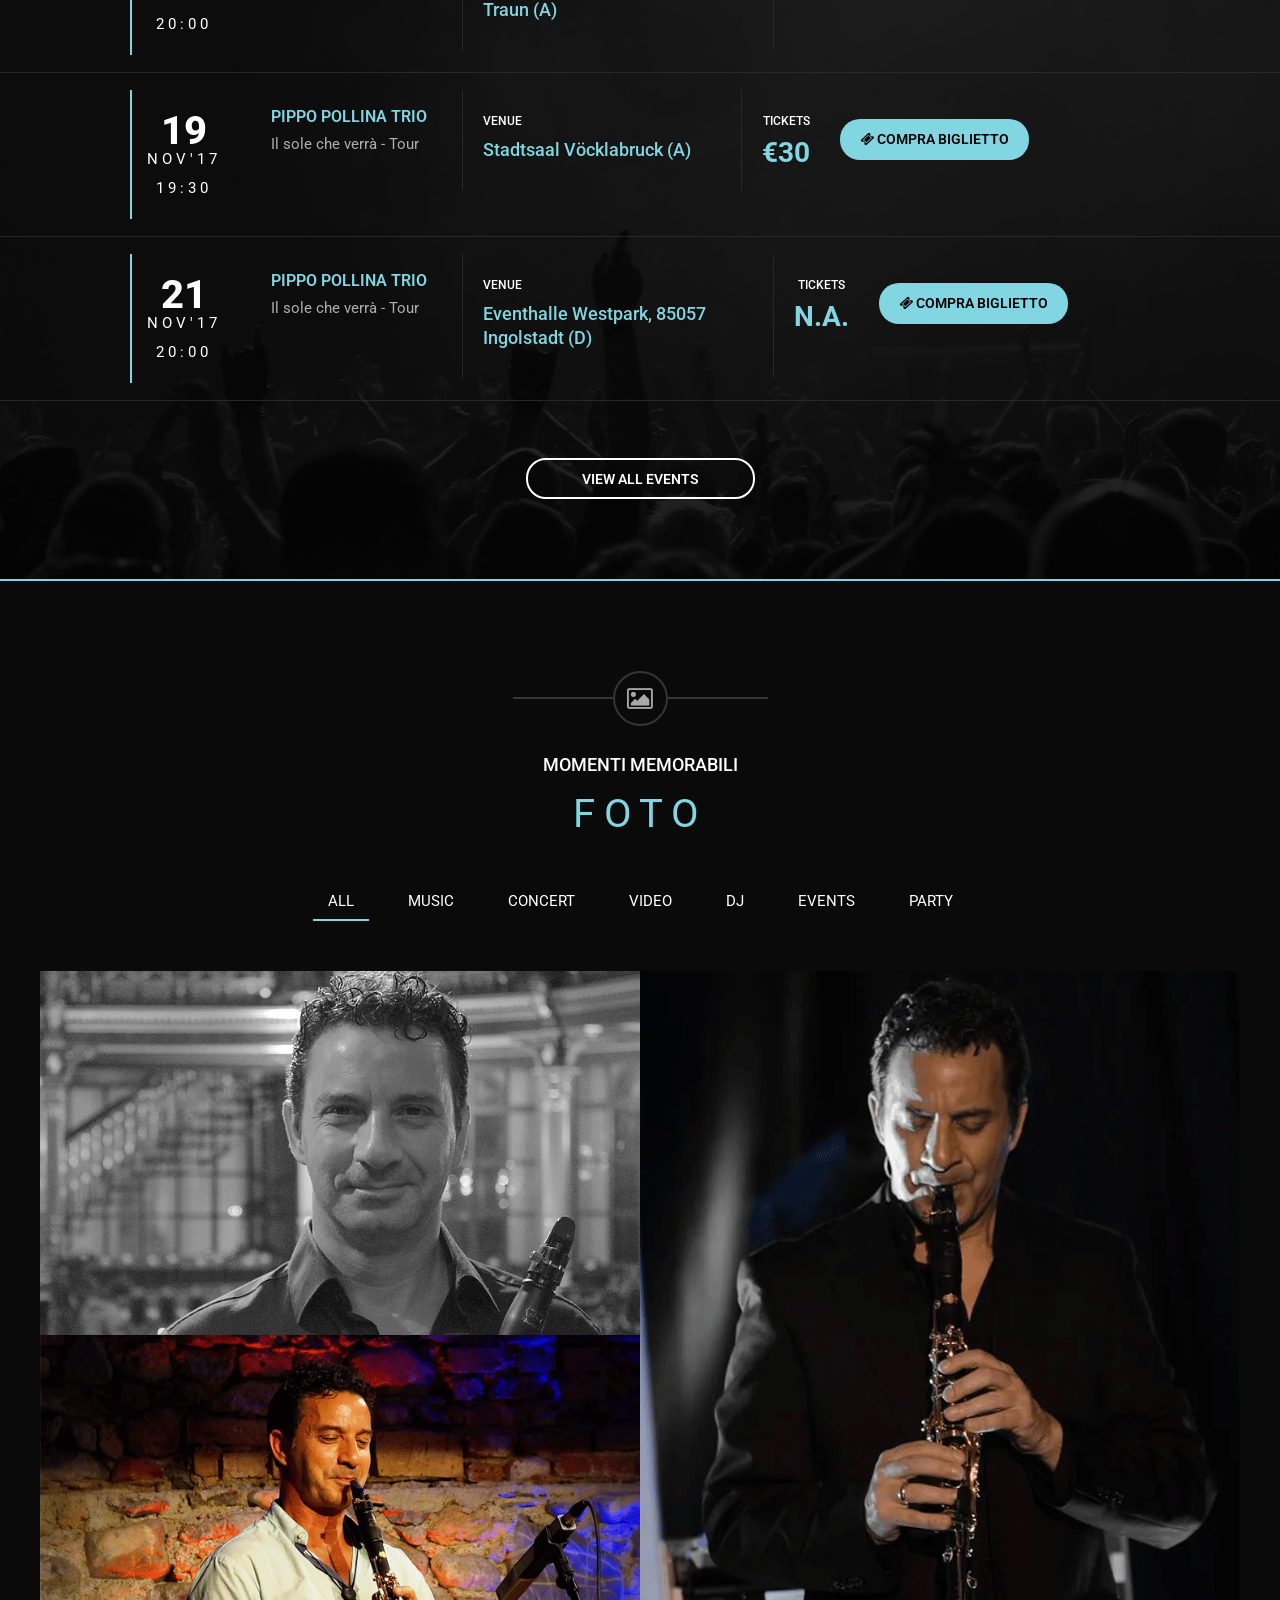
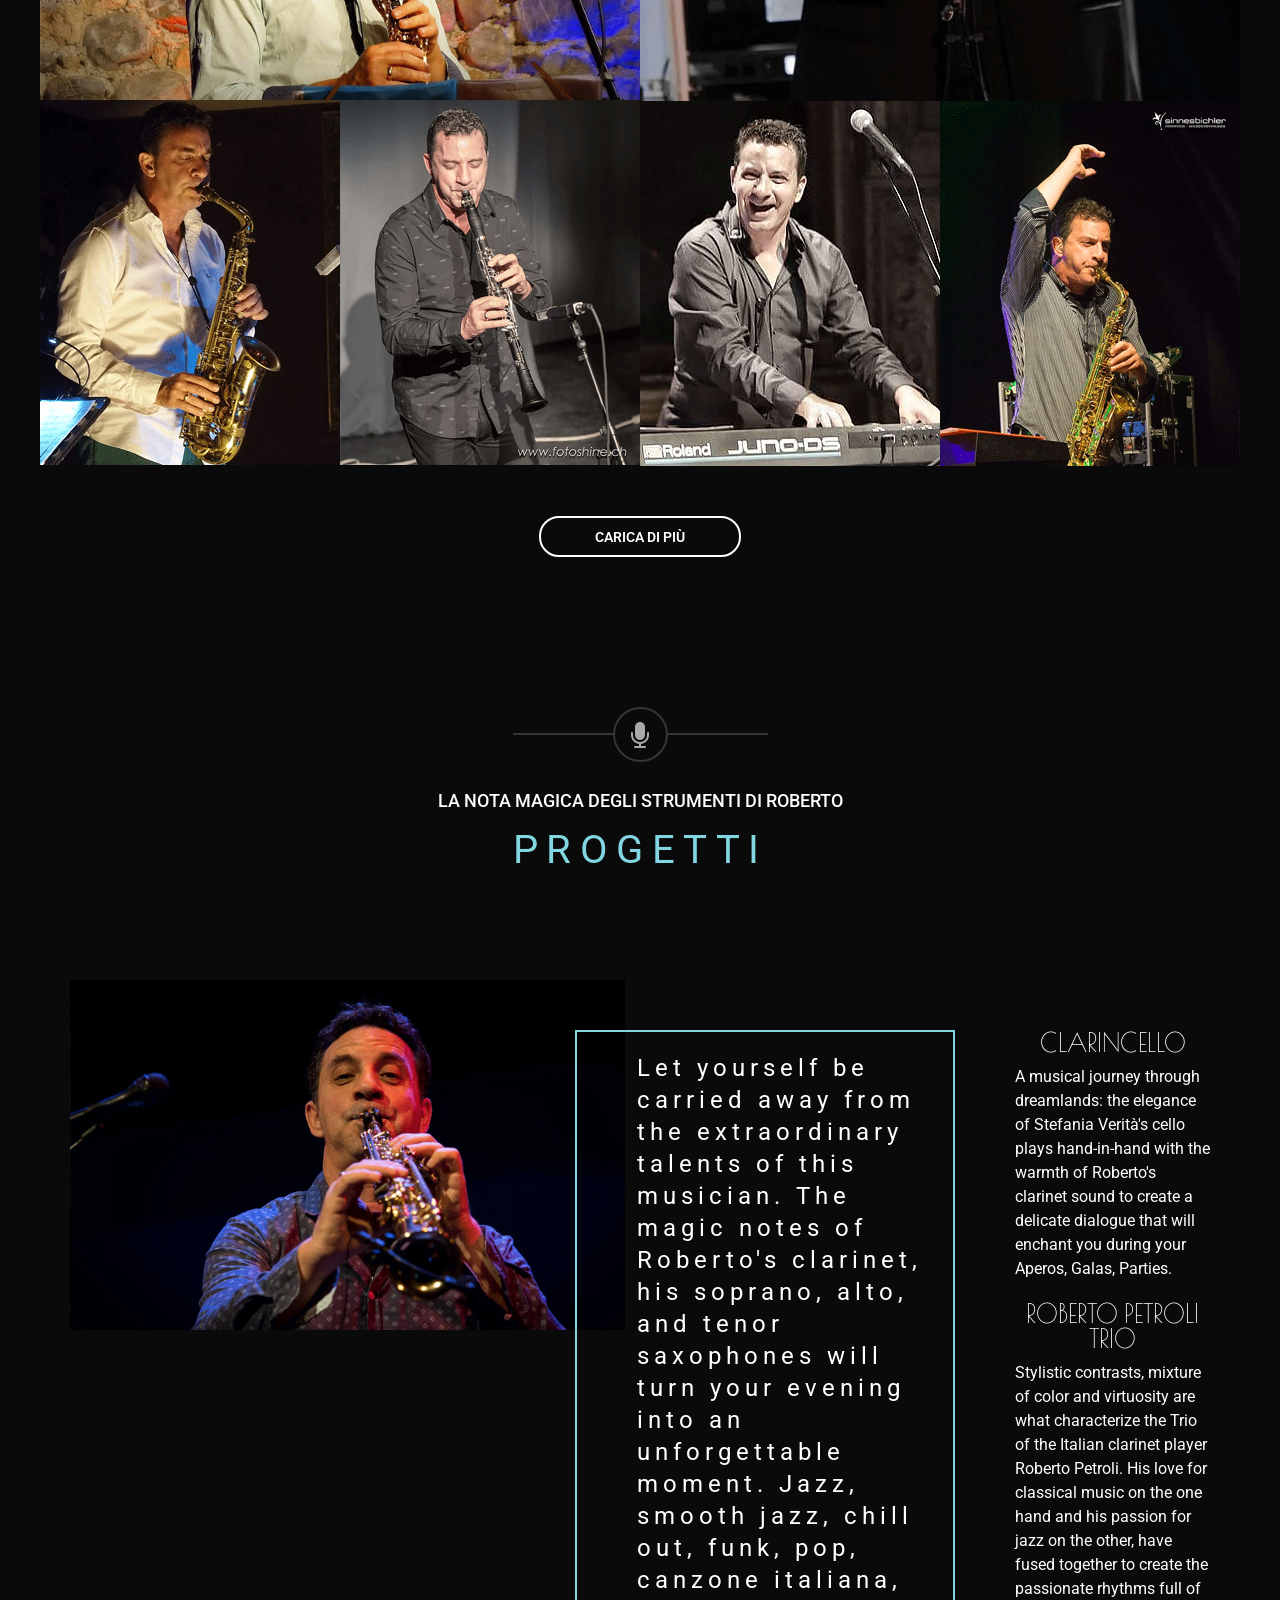
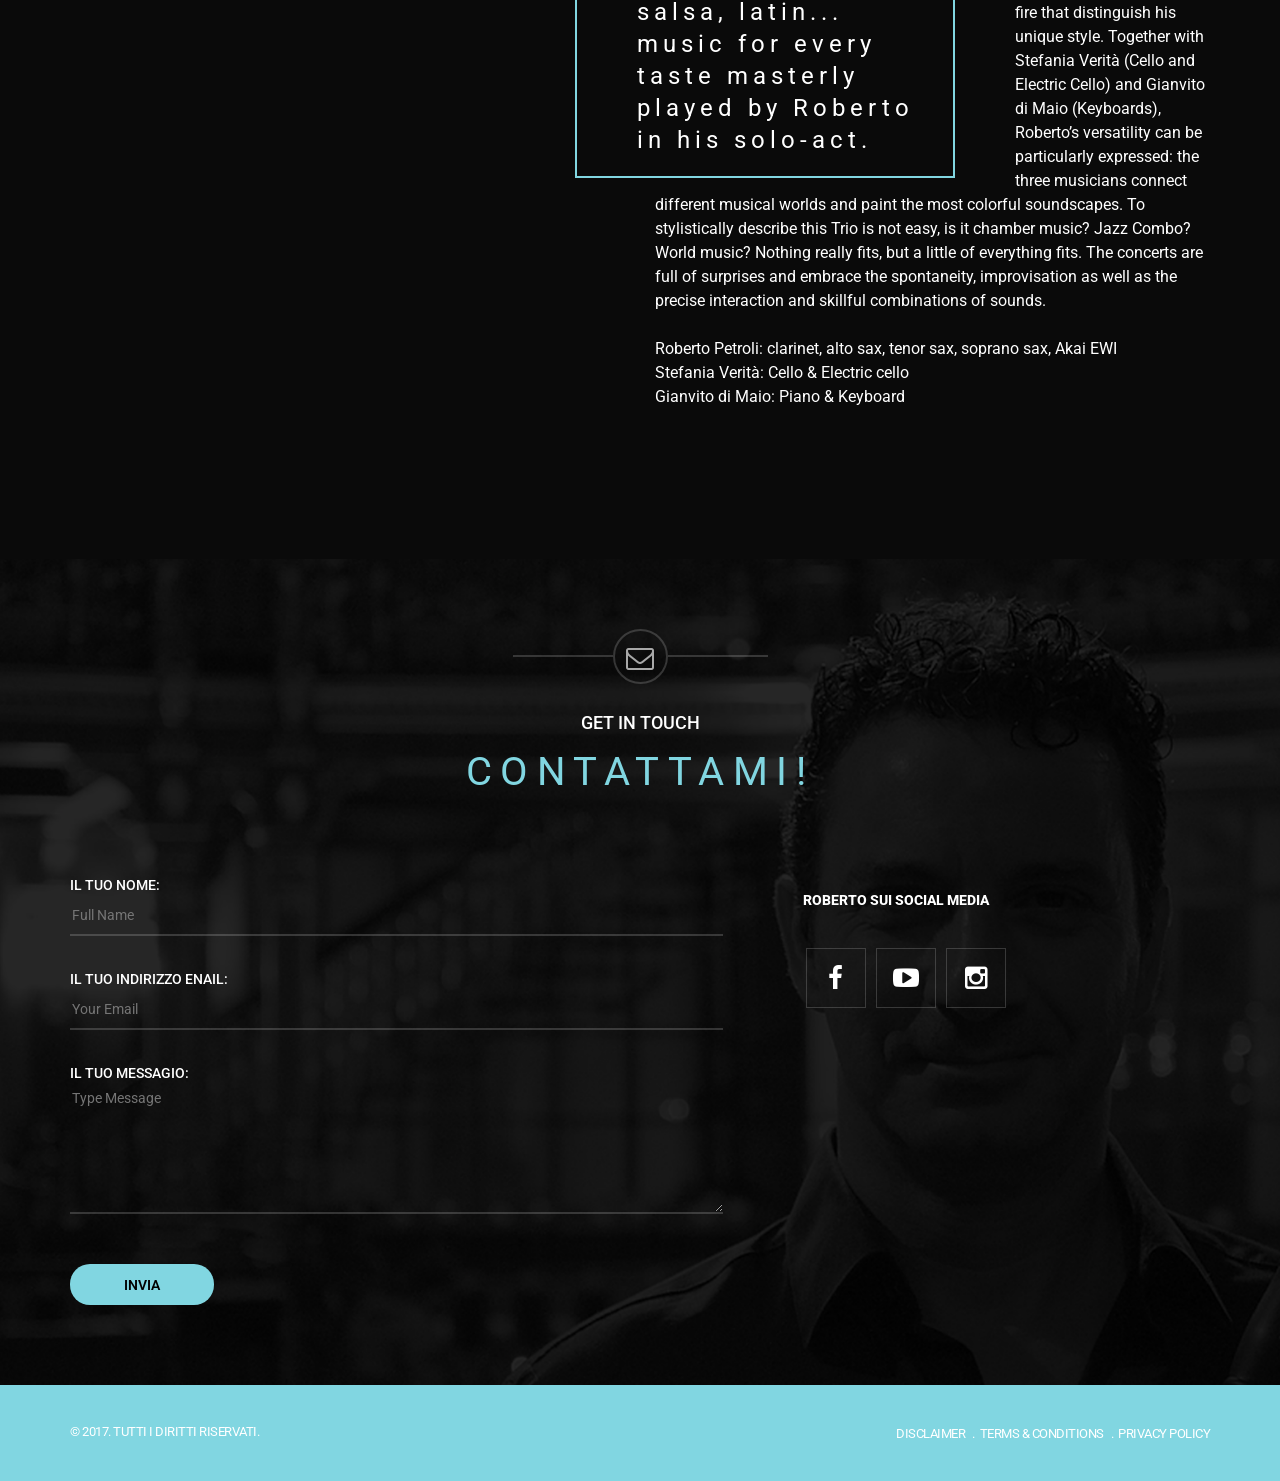
<file: index_it.html>
<!doctype html>
<!--[if lt IE 7]>      <html class="no-js lt-ie9 lt-ie8 lt-ie7"> <![endif]-->
<!--[if IE 7]>         <html class="no-js lt-ie9 lt-ie8"> <![endif]-->
<!--[if IE 8]>         <html class="no-js lt-ie9"> <![endif]-->
<!--[if gt IE 8]><!--> <html class="no-js"> <!--<![endif]-->
	<head>
		<meta charset="utf-8">
		<meta http-equiv="X-UA-Compatible" content="IE=edge">
		<title>Roberto Petroli</title>
		<meta name="description" content="">
		<meta name="HandheldFriendly" content="True">
		<meta name="MobileOptimized" content="320">
		<meta name="viewport" content="width=device-width,initial-scale=1,maximum-scale=1,user-scalable=0">

		<!-- Place favicon.ico and apple-touch-icon.png in the root directory -->

		<link href='https://fonts.googleapis.com/css?family=Roboto:400,100,100italic,300,300italic,400italic,500,500italic,700,700italic,900,900italic' rel='stylesheet' type='text/css'>
		<link href="https://fonts.googleapis.com/css?family=Poiret+One" rel="stylesheet">


		<link rel="stylesheet" href="styles/vendor/bootstrap.css">
		<link rel="stylesheet" href="styles/vendor/font-awesome.min.css">
		<link rel="stylesheet" href="styles/vendor/superslides.css">
		<link rel="stylesheet" href="styles/vendor/owl.carousel.css">
		<link rel="stylesheet" href="styles/vendor/owl.transitions.css">
		<link rel="stylesheet" href="styles/vendor/flickity.min.css">
		<link rel="stylesheet" href="styles/vendor/swipebox.min.css">
		<link rel="stylesheet" href="styles/vendor/TimeCircles.css">

		<link rel="stylesheet" href="styles/main.css">
		<link rel="stylesheet" href="styles/demo.css">
		<link rel="stylesheet" href="styles/languages.min.css">

		<link rel="stylesheet" href="styles/colors/color-lightblue.css">
		<!--    <link rel="stylesheet" href="styles/colors/color-yellow.css">
<link rel="stylesheet" href="styles/colors/color-purple.css">
<link rel="stylesheet" href="styles/colors/color-green.css">
<link rel="stylesheet" href="styles/colors/color-militar.css">
<link rel="stylesheet" href="styles/colors/color-caqui.css">
<link rel="stylesheet" href="styles/colors/color-red.css">-->

		<script src="scripts/vendor/modernizr.js"></script>
	</head>
	<body data-spy="scroll" data-target="#navbar-muziq" data-offset="80">

		<!-- LOADER -->
		<div id="mask">
			<div class="loader">
				<!-- <img src="images/loading.gif" alt='loading'> -->
				<div class="cssload-container">
					<div class="cssload-shaft1"></div>
					<div class="cssload-shaft2"></div>
					<div class="cssload-shaft3"></div>
					<div class="cssload-shaft4"></div>
					<div class="cssload-shaft5"></div>
					<div class="cssload-shaft6"></div>
					<div class="cssload-shaft7"></div>
					<div class="cssload-shaft8"></div>
					<div class="cssload-shaft9"></div>
					<div class="cssload-shaft10"></div>
				</div>
			</div>
		</div>

		<!-- HEADER -->
		<header id="jHeader">
			<nav class="navbar navbar-default" role="navigation">

				<div class="navbar-header">
					<button type="button" class="navbar-toggle" data-toggle="collapse" data-target=".navbar-ex1-collapse">
						<span class="sr-only">Desplegar navegación</span>
						<span class="icon-bar"></span>
						<span class="icon-bar"></span>
						<span class="icon-bar"></span>
					</button>
					<a class="navbar-brand" href="#anchor00"><img src="images/logo.png" alt="logo"></a>
				</div>

				<div class="collapse navbar-collapse navbar-ex1-collapse" id="navbar-muziq">
					<ul class="nav navbar-nav navbar-right">
						<li class="active"><a href="#anchor00">Home</a></li>
						<!--<li><a href="#anchor01">Events</a></li>
<li><a href="#anchor02">Artists</a></li>-->
						<li><a href="#anchor01">Biografia</a></li>
						<li><a href="#anchor02">Discografia</a></li>
						<li><a href="#anchor03">Tour</a></li>
						<li><a href="#anchor04">Foto</a></li>
						<li><a href="#anchor05">Progetti</a></li>
						<!--<li><a href="shop.html">Shop</a></li>-->
						<li><a href="#anchor06">Contatto</a></li>
						<li><a href="./index.html"><span class="lang-sm lang-lbl" lang="en"></span></a></li>
						<li><a href="./index_de.html"><span class="lang-sm lang-lbl" lang="de"></span></a></li>

					</ul>
				</div>

			</nav>
		</header>

		<!-- INTRO -->
		<section class="intro full-width jIntro" id="anchor00">
			<div class="container">
				<div class="row">
					<div class="col-md-12">
						<div class="slider-intro">
							<div id="slides">
								<div class="overlay"></div>
								<div class="slides-container">
									<img src="images/demo/intro/intro-slide1.png" alt="slide1">
									<img src="images/demo/intro/intro-slide2.png" alt="slide2">
									<img src="images/demo/intro/intro-slide3.png" alt="slide3">
								</div>
							</div>
						</div>
					</div>
				</div>

				<div class="vcenter text-center text-overlay">
					<!-- <div class="logo-intro"><img src="images/demo/logo-intro.png" alt=""></div>-->
					<div id="owl-main-text" class="owl-carousel">
						<div class="item">
							<h1 class="primary-title">Roberto Petroli</h1>
						</div>
						<!--<div class="item">
<h1 class="primary-title">Roberto Petroli </h1>
</div>-->
					</div>
					<h2 class="subtitle-text">Clarinetista &amp; sassofonista italiano</h2>
					<div class="voffset50"></div>
					<!--<a href="#" class="btn btn-invert">Learn more</a>-->
				</div>

			</div>
		</section>

		<!-- PLAYER -->
		<div class="player horizontal">
			<div class="container">
				<div class="info-album-player">
					<div class="album-cover" id="bg-image3"></div>
					<p class="album-title">La mia Isola</p>
					<p class="artist-name">Roberto Petroli</p>
				</div>
				<div class="player-content">
					<audio preload></audio>
					<ol class="playlist">
						<li><a href="#" data-src="mp3/Isola_09.mp3">Pietre rosse</a></li>
						<li><a href="#" data-src="mp3/Isola_01.mp3">Ischia</a></li>
						<li><a href="#" data-src="mp3/Isola_04.mp3">Sorgeto</a></li>
					</ol>
					<div class="nextprev">
						<span class="prev">prev</span>
						<span class="next">next</span>
					</div>
					<span class="btnloop">loop</span>
				</div>
			</div>
		</div>


		<!-- BIOGRAPHY -->
		<section id="anchor01" class="section biography inverse-color" >
			<div class="container">
				<div class="row">
					<div class="col-md-8 col-md-offset-2">
						<div class="voffset70"></div>
						<div class="separator-icon">
							<i class="fa fa-user"></i>
						</div>
						<div class="voffset30"></div>
						<p class="pretitle">Sull'artista</p>
						<div class="voffset20"></div>
						<h2 class="title">Biografia</h2>
						<div class="voffset110"></div>
					</div>
				</div>
				<div class="row">
					<div class="col-lg-6">
						<img src="images/demo/biography/biography2.png" alt="">
					</div>
					<div class="col-lg-6">
						<div class="voffset50"></div>
						<div class="quote">
							<p>Roberto Petroli, Italian clarinetist, was born in Bari. He studied and graduated with distinction at the Conservatory "A. Vivaldi" in Alessandria where he spent his youth. </p>
							<!--<p class="author">Robbie Robertson</p>-->
						</div>
						<div class="description">
							<p>After winning several national and international music competitions, he received two scholarships which allowed him to continue his studies in Paris with Guy Deplus and in London with Antony Pay.</p>
							<p>A very important moment in his musical life, one which is characterized by his love for classical music as well as jazz, has been the encounter with the Maestro Hengel Gualdi, who became his teacher and friend. 
								From 1988 to 1992 he played side-by- side with his mentor's Orchestra and had the pleasure to partner with some of the great Jazz artists: Chet Baker and Gerry Mulligan.</p>
							<p>In 1993 he dedicates his time to learn the technique of arrangement and composition in addition to his musical performances.</p>
							<p>Roberto Petroli has played with many musicians: Lucio Dalla, Maurizio Solieri,  Fabio Concato, Eugenio Finardi, Paolo Alderighi, just to name a few. During his long career he has recorded many LPs and CDs and has participated in various TV productions.</p>
							<p>Moving to Switzerland in 2009, he started his new musical venture as the musical partner of the italian song writer Pippo Pollina, who is himself based in Zurich. They have been touring in  Europe ever since 2011 as a duo, trio and as a quintet. </p>
							<p>His exposure to the new music environment has also brought him in contact with musicians such as Konstantin Wecker, Giorgio Conte, Eve Gallagher, Daniel Küffer, Jean Pierre von Dach, Walter Kaiser, Sina, Etta Scollo, Werner Schmidbauer. He has also embarked on the musical scene in St Gallen where he has performed in the the Cole Porter musical „Anything goes“.</p>
						</div>
					</div>
				</div>
				<div class="voffset150"></div>
			</div>	
		</section>




		<!-- UPCOMING EVENTS -->
		<!-- <section class="section upcomming-events" id="anchor01">
<div class="container">
<div class="row">
<div class="col-md-8 col-md-offset-2">
<div class="voffset70"></div>
<div class="separator-icon">
<i class="fa fa-ticket"></i>
</div>
<div class="voffset30"></div>
<p class="pretitle">get read for the summer 2016</p>
<div class="voffset20"></div>
<h2 class="title">upcoming events</h2>
<div class="voffset80"></div>
</div>
</div>
<div class="row">
<div class="col-md-12">
<div class="upevents">
<div class="upevent">
<div class="contain">
<div class="bg-image" style="background-image: url('images/demo/events/photo-event1.jpg')"></div>
<div class="content">
<div class="voffset80"></div>
<div class="date">03<span>d</span> 16<span>h</span> 20<span>m</span> 10<span>s</span></div>
<div class="separator tag"><span>featured</span></div>
<div class="title">Beach party music</div>
<p>Lorem ipsum dolor sit amet, consectetur adipisicing elit. Nulla error reiciendis, magni fuga quod quos officia fugiat.</p>
<p class="buttons">
<a href="#" class="btn rounded icon"><i class="fa fa-ticket"></i> compra biglietto</a>
<a href="#" class="btn rounded border">View details</a>
</p>
<div class="voffset70"></div>
<div class="posted"><span>posted:</span> 02 november, 2016</div>
</div>
</div>
</div>
<div class="upevent">
<div class="contain">
<div class="bg-image" style="background-image: url('images/demo/events/photo-event2.jpg')"></div>
<div class="content">
<div class="voffset30"></div>
<div class="date">03<span>d</span> 16<span>h</span> 20<span>m</span> 10<span>s</span></div>
<div class="separator tag"><span>featured</span></div>
<div class="title">Rock live music event</div>
<p class="buttons">
<a href="#" class="btn rounded icon"><i class="fa fa-ticket"></i> compra biglietto</a>
<a href="#" class="btn rounded border">View details</a>
</p>
<div class="posted"><span>posted:</span> 02 november, 2016</div>
</div>
</div>
</div>
<div class="upevent">
<div class="contain">
<div class="bg-image" style="background-image: url('images/demo/events/photo-event3.jpg')"></div>
<div class="content">
<div class="voffset80"></div>
<div class="date">03<span>d</span> 16<span>h</span> 20<span>m</span> 10<span>s</span></div>
<div class="separator tag"><span>popular</span></div>
<div class="title">HIP HOP Party Music</div>
<p>Lorem ipsum dolor sit amet, consectetur adipisicing elit. Nulla error reiciendis, magni fuga quod quos officia fugiat.</p>
<p class="buttons">
<a href="#" class="btn rounded icon unactive"><i class="fa fa-ticket"></i> closed</a>
<a href="#" class="btn rounded border">View details</a>
</p>
<div class="voffset70"></div>
<div class="posted"><span>posted:</span> 02 november, 2016</div>
</div>
</div>
</div>
<div class="upevent">
<div class="contain">
<div class="bg-image" style="background-image: url('images/demo/events/photo-event4.jpg')"></div>
<div class="content">
<div class="voffset80"></div>
<div class="date">03<span>d</span> 16<span>h</span> 20<span>m</span> 10<span>s</span></div>
<div class="separator tag"><span>featured</span></div>
<div class="title">INDIE <br>MUSIC show</div>
<p>Lorem ipsum dolor sit amet, consectetur adipisicing elit. Nulla error reiciendis, magni fuga quod quos officia fugiat.</p>
<p class="buttons">
<a href="#" class="btn rounded icon"><i class="fa fa-ticket"></i> compra biglietto</a>
<a href="#" class="btn rounded border">View details</a>
</p>
<div class="voffset70"></div>
<div class="posted"><span>posted:</span> 02 november, 2016</div>
</div>
</div>
</div>
<div class="upevent">
<div class="contain">
<div class="bg-image" style="background-image: url('images/demo/events/photo-event5.jpg')"></div>
<div class="content">
<div class="voffset30"></div>
<div class="date">03<span>d</span> 16<span>h</span> 20<span>m</span> 10<span>s</span></div>
<div class="separator tag"><span>recent</span></div>
<div class="title">awesome music event</div>
<p class="buttons">
<a href="#" class="btn rounded icon"><i class="fa fa-ticket"></i> compra biglietto</a>
<a href="#" class="btn rounded border">View details</a>
</p>
<div class="posted"><span>posted:</span> 02 november, 2016</div>
</div>
</div>
</div>
<div class="upevent">
<div class="contain">
<div class="bg-image" style="background-image: url('images/demo/events/photo-event6.jpg')"></div>
<div class="content">
<div class="voffset30"></div>
<div class="date">03<span>d</span> 16<span>h</span> 20<span>m</span> 10<span>s</span></div>
<div class="separator tag"><span>featured</span></div>
<div class="title">country music</div>
<p>Proin gravida nibh vel velit auctor aliquet.</p>
<p class="buttons">
<a href="#" class="btn rounded icon"><i class="fa fa-ticket"></i> compra biglietto</a>
<a href="#" class="btn rounded border">View details</a>
</p>
<div class="posted"><span>posted:</span> 02 november, 2016</div>
</div>
</div>
</div>
</div>
</div>
</div>
</div>

<div class="voffset80"></div>
</section> -->

		<!-- TWITTER -->
		<!--		<section class="section youtube inverse-color full-width parallax-section" data-parallax-image="images/demo/twitter/bg-twitter.jpg">
<div class="container">
<div class="row">
<div class="col-md-12">
<i class="fa fa-youtube-play"></i>
<div id="twitter-feed"></div>
</div>
</div>
</div>
</section>-->

		<!-- FEATURED ARTIST -->
		<!--   <section class="section featured-artists" id="anchor02">
<div class="container">
<div class="row">
<div class="col-md-8 col-md-offset-2">
<div class="voffset70"></div>
<div class="separator-icon">
<i class="fa fa-microphone"></i>
</div>
<div class="voffset30"></div>
<p class="pretitle">get read for the summer 2016</p>
<div class="voffset20"></div>
<h2 class="title">featured Artist</h2>
<div class="voffset80"></div>
</div>
</div>
<div class="row">
<div class="col-md-12">           
<div class="voffset20"></div>
<div class="js-flickity" data-flickity-options="{ &quot;cellAlign&quot;: &quot;left&quot;, &quot;wrapAround&quot;: true, &quot;contain&quot;: true, &quot;prevNextButtons&quot;: false }">
<div class="gallery-cell col-xs-12 col-sm-6 col-md-4 col-lg-3">
<div class="featured-artist">
<div class="image">
<img src="images/demo/artists/featured-artist1.jpg" alt="">
</div>
<div class="rollover">
<ul class="social">
<li><a href="#"><i class="fa fa-facebook"></i></a></li>
<li><a href="#"><i class="fa fa-twitter"></i></a></li>
<li><a href="#"><i class="fa fa-instagram"></i></a></li>
</ul>
<div class="text">
<h4 class="title-artist">Dj <br>Everlast</h4>
<p>Lorem ipsum dolor sit amet, consectetur adipisicing elit. Ipsam rem, quasi alias sunt velit.</p>
</div>
</div>
</div>
</div>
<div class="gallery-cell col-xs-12 col-sm-6 col-md-4 col-lg-3">
<div class="featured-artist">
<div class="image">
<img src="images/demo/artists/featured-artist2.jpg" alt="">
</div>
<div class="rollover">
<ul class="social">
<li><a href="#"><i class="fa fa-facebook"></i></a></li>
<li><a href="#"><i class="fa fa-twitter"></i></a></li>
<li><a href="#"><i class="fa fa-instagram"></i></a></li>
</ul>
<div class="text">
<h4 class="title-artist">Dj <br>mery <br>myers</h4>
<p>Lorem ipsum dolor sit amet, consectetur adipisicing elit. Ipsam rem, quasi alias sunt velit.</p>
</div>
</div>
</div>
</div>
<div class="gallery-cell col-xs-12 col-sm-6 col-md-4 col-lg-3">
<div class="featured-artist">
<div class="image">
<img src="images/demo/artists/featured-artist3.jpg" alt="">
</div>
<div class="rollover">
<ul class="social">
<li><a href="#"><i class="fa fa-facebook"></i></a></li>
<li><a href="#"><i class="fa fa-twitter"></i></a></li>
<li><a href="#"><i class="fa fa-instagram"></i></a></li>
</ul>
<div class="text">
<h4 class="title-artist">Mc <br>Hood</h4>
<p>Lorem ipsum dolor sit amet, consectetur adipisicing elit. Ipsam rem, quasi alias sunt velit.</p>
</div>
</div>
</div>
</div>
<div class="gallery-cell col-xs-12 col-sm-6 col-md-4 col-lg-3">
<div class="featured-artist">
<div class="image">
<img src="images/demo/artists/featured-artist4.jpg" alt="">
</div>
<div class="rollover">
<ul class="social">
<li><a href="#"><i class="fa fa-facebook"></i></a></li>
<li><a href="#"><i class="fa fa-twitter"></i></a></li>
<li><a href="#"><i class="fa fa-instagram"></i></a></li>
</ul>
<div class="text">
<h4 class="title-artist">Dona <br>Carter </h4>
<p>Lorem ipsum dolor sit amet, consectetur adipisicing elit. Ipsam rem, quasi alias sunt velit.</p>
</div>
</div>
</div>
</div>
<div class="gallery-cell col-xs-12 col-sm-6 col-md-4 col-lg-3">
<div class="featured-artist">
<div class="image">
<img src="images/demo/artists/featured-artist3.jpg" alt="">
</div>
<div class="rollover">
<ul class="social">
<li><a href="#"><i class="fa fa-facebook"></i></a></li>
<li><a href="#"><i class="fa fa-twitter"></i></a></li>
<li><a href="#"><i class="fa fa-instagram"></i></a></li>
</ul>
<div class="text">
<h4 class="title-artist">Dj <br>mery <br>myers</h4>
<p>Lorem ipsum dolor sit amet, consectetur adipisicing elit. Ipsam rem, quasi alias sunt velit.</p>
</div>
</div>
</div>
</div>
</div>
</div>
</div>
<div class="voffset120"></div>
</div>
</section> -->



		<!-- DISCOGRAPHY -->
		<section class="section discography inverse-color" id="anchor02">
			<div id="discography"></div>
			<div class="container">
				<div class="row">
					<div class="col-md-8 col-md-offset-2">
						<div class="voffset70"></div>
						<div class="separator-icon">
							<i class="fa fa-music"></i>
						</div>
						<div class="voffset30"></div>
						<p class="pretitle">I miei album</p>
						<div class="voffset20"></div>
						<h2 class="title">Discografia</h2>
						<div class="voffset80"></div>
					</div>
				</div>
				<div class="row">
					<div class="col-md-12">
						<ul class="carousel-discography js-flickity" data-flickity-options="{ &quot;cellAlign&quot;: &quot;left&quot;, &quot;wrapAround&quot;: true, &quot;contain&quot;: true, &quot;prevNextButtons&quot;: false }">
							<!-- col-xlg-3 -->
							<li class="gallery-cell col-xs-12 col-sm-6 col-md-6">
								<div class="info-album">
									<div class="cover open-disc" data-url="discs/disc-01.html">
										<img src="images/demo/discography/disco-1.png" alt="">
										<div class="rollover">
											<i class="fa fa-cart-plus"></i>
											<p>view album</p>
										</div>
									</div>
									<p class="album">La mia isola</p>
									<p class="artist">Roberto Petroli</p>
								</div>
							</li>
							<li class="gallery-cell col-xs-12 col-sm-6 col-md-6">
								<div class="info-album">
									<div class="cover open-disc" data-url="discs/disc-02.html">
										<img src="images/demo/discography/disco-2.png" alt="">
										<div class="rollover">
											<i class="fa fa-cart-plus"></i>
											<p>view album</p>
										</div>
									</div>
									<p class="album">Buona fortuna</p>
									<p class="artist">Roberto Petroli</p>
								</div>
							</li>
							<!--  <li class="gallery-cell col-xs-12 col-sm-6 col-md-4"> 
<div class="info-album">
<div class="cover open-disc" data-url="discs/disc-03.html">
<img src="images/demo/discography/disco-3.jpg" alt="">
<div class="rollover">
<i class="fa fa-cart-plus"></i>
<p>view album</p>
</div>
</div>
<p class="album">La mia Isola</p>
<p class="artist">blummsday</p>
</div>
</li>
<li class="gallery-cell col-xs-12 col-sm-6 col-md-4">
<div class="info-album">
<div class="cover open-disc" data-url="discs/disc-04.html">
<img src="images/demo/discography/disco-4.jpg" alt="">
<div class="rollover">
<i class="fa fa-cart-plus"></i>
<p>view album</p>
</div>
</div>
<p class="album">friend, family, enemy</p>
<p class="artist">magdalena</p>
</div>
</li>
<li class="gallery-cell col-xs-12 col-sm-6 col-md-4">
<div class="info-album">
<div class="cover open-disc" data-url="discs/disc-01.html">
<img src="images/demo/discography/disco-1.jpg" alt="">
<div class="rollover">
<i class="fa fa-cart-plus"></i>
<p>view album</p>
</div>
</div>
<p class="album">under the iron sea</p>
<p class="artist">Keane</p>
</div>
</li>
<li class="gallery-cell col-xs-12 col-sm-6 col-md-4">
<div class="info-album">              
<div class="cover open-disc" data-url="discs/disc-02.html">
<img src="images/demo/discography/disco-2.jpg" alt="">
<div class="rollover">
<i class="fa fa-cart-plus"></i>
<p>view album</p>
</div>
</div>
<p class="album">under the iron sea</p>
<p class="artist">Keane</p>
</div>
</li>-->
						</ul>
						<div class="voffset90"></div>
					</div>
				</div>
			</div>
			<!-- DETAILS DISCO -->
			<div id="project-show"></div>
			<div class="section player-album project-window">
				<div class="project-content"></div><!-- AJAX Dinamic Content -->
			</div>
		</section>

		<!-- TOUR DATES -->
		<section class="section full-width tourdates" id="anchor03">
			<div class="container">
				<div class="row">
					<div class="col-md-8 col-md-offset-2">
						<div class="voffset70"></div>
						<div class="separator-icon">
							<i class="fa fa-calendar"></i>
						</div>
						<div class="voffset30"></div>
						<p class="pretitle">L'esperienza in vivo</p>
						<div class="voffset20"></div>
						<h2 class="title">Date del tour</h2>
						<div class="voffset80"></div>
					</div>
				</div>
				<div class="row">
					<div class="col-sm-6">
						<div class="image-tour"></div>
					</div>
					<div class="col-sm-6">
						<div class="tour-info">
							<ul class="carousel-dates jcarouselDates">
								<li class="gallery-cell" id="tour1">
									<div class="vcenter">
										<p class="name-tour">Roberto Petroli Trio</p>
										<p class="separator">live</p>
										<p class="subtitle-tour">Concerto a Zurigo</p>

										<p class="buy">
											<a href="#" class="btn rounded icon"><i class="fa fa-ticket"></i> compra biglietto</a>
										</p>
									</div>
								</li>
								<li class="gallery-cell" id="tour2">
									<div class="vcenter">
										<p class="name-tour">Roberto Petroli Trio</p>
										<p class="separator">live</p>
										<p class="subtitle-tour">Concerto ad Arzbach</p>
										<p class="buy">
											<a href="#" class="btn rounded icon"><i class="fa fa-ticket"></i> compra biglietto</a>
										</p>
									</div>
								</li>
								<li class="gallery-cell" id="tour3">
									<div class="vcenter">
										<p class="name-tour">Roberto Petroli Trio</p>
										<p class="separator">live</p>
										<p class="subtitle-tour">Concerto a Zurigo</p>

										<p class="buy">
											<a href="#" class="btn rounded icon"><i class="fa fa-ticket"></i> compra biglietto</a>
										</p>
									</div>
								</li>
							</ul>
							<ul class="dates-tour button-group">
								<li class="button active">
									frbruary 18
									<span>3</span>
								</li>
								<li class="button">
									february 18
									<span>4</span>
								</li>
								<li class="button">
									february 18
									<span>9</span>
								</li>
							</ul>
						</div>
					</div>
				</div>
			</div>
		</section>

		<!-- UPCOMMING EVENTS -->
		<section class="section full-width upcomming-events-list inverse-color">
			<div class="container">
				<div class="row">
					<div class="col-md-8 col-md-offset-2">
						<h4 class="upcomming-events-list-title">upcoming events</h4>
					</div>
				</div>
				<div class="row">
					<div class="col-md-12">
						<ul>

							<li>
								<div>
									<p class="date-event">18 <span>Nov'17<br>20:00</span></p>
									<p class="name">
										<span>Pippo Pollina Trio</span> 
										Il sole che verrà - Tour
									</p>
									<p class="venue">
										venue
										<span>Kultur Park Traun Spinnerei, 4050 Traun (A)</span>
									</p>
									<p class="price">
										tickets
										<span>&euro;30</span>
									</p>
									<p class="buy">
										<a href="http://www.kulturpark.at/tickets/ticketreservierung/" target="_blank" class="btn rounded icon"><i class="fa fa-ticket"></i> compra biglietto</a>
									</p>
								</div>
							</li>
							<li>
								<div>
									<p class="date-event">19 <span>Nov'17<br>19:30</span></p>
									<p class="name">
										<span>Pippo Pollina Trio</span> 
										Il sole che verrà - Tour
									</p>
									<p class="venue">
										venue
										<span>Stadtsaal Vöcklabruck (A)</span>
									</p>
									<p class="price">
										tickets
										<span>&euro;30</span>
									</p>
									<p class="buy">
										<a href="http://www.kuf.at/kultur/detail.html?k=1546" target="_blank" class="btn rounded icon"><i class="fa fa-ticket"></i> compra biglietto</a>
									</p>
								</div>
							</li>
							<li>
								<div>
									<p class="date-event">21 <span>Nov'17<br>20:00</span></p>
									<p class="name">
										<span>Pippo Pollina Trio</span> 
										Il sole che verrà - Tour
									</p>
									<p class="venue">
										venue
										<span>Eventhalle Westpark, 85057 Ingolstadt (D)</span>
									</p>
									<p class="price">
										tickets
										<span>n.a.</span>
									</p>
									<p class="buy">
										<a href="#" class="btn rounded icon"><i class="fa fa-ticket"></i> compra biglietto</a>
									</p>
								</div>
							</li>

							<li class="more">
								<div>
									<p class="date-event">22 <span>Nov'17<br>20:30</span></p>
									<p class="name">
										<span>Pippo Pollina Trio</span> 
										Il sole che verrà - Tour
									</p>
									<p class="venue">
										venue
										<span>Musiktheater REX, 64625 Bensheim (D)</span>
									</p>
									<p class="price">
										tickets
										<span>&euro;30</span>
									</p>
									<p class="buy">
										<a href="http://www.ztix.de/event.php/1380021/" class="btn rounded icon" target="_blank"><i class="fa fa-ticket"></i> compra biglietto</a>
									</p>
								</div>
							</li>
							<li class="more">
								<div>
									<p class="date-event">23 <span>Nov'17<br>20:00</span></p>
									<p class="name">
										<span>Pippo Pollina Trio</span> 
										Il sole che verrà - Tour
									</p>
									<p class="venue">
										venue
										<span>Volksbad, 07743 Jena (D)</span>
									</p>
									<p class="price">
										tickets
										<span>&euro;30</span>
									</p>
									<p class="buy">
										<a href="https://www.volksbad-jena.de/de/kultur_erleben/704270?template_id=6007" target="_blank" class="btn rounded icon"><i class="fa fa-ticket"></i> compra biglietto</a>
									</p>
								</div>
							</li>
							<li class="more">
								<div>
									<p class="date-event">24 <span>Nov'17<br>20:00</span></p>
									<p class="name">
										<span>Pippo Pollina Trio</span> 
										Il sole che verrà - Tour
									</p>
									<p class="venue">
										venue
										<span>GERU Hallo, 91217 Hersbruck (D)</span>
									</p>
									<p class="price">
										tickets
										<span>&euro;30</span>
									</p>
									<p class="buy">
										<a href="http://hersbruck.de/veranstaltung/pippo-pollina-trio-mit-dem-programm-il-sole-che-verra/" target="_blank" class="btn rounded icon"><i class="fa fa-ticket"></i> compra biglietto</a>
									</p>
								</div>
							</li>
							<li class="more">
								<div>
									<p class="date-event">25 <span>Nov'17<br>20:00</span></p>
									<p class="name">
										<span>Pippo Pollina Trio</span> 
										Il sole che verrà - Tour
									</p>
									<p class="venue">
										venue
										<span>KFZ 35037 Marburg (D)</span>
									</p>
									<p class="price">
										tickets
										<span>&euro;29</span>
									</p>
									<p class="buy">
										<a href="https://kfz-marburg.reservix.de/events" target="_blank" class="btn rounded icon"><i class="fa fa-ticket"></i> compra biglietto</a>
									</p>
								</div>
							</li>
							<li class="more">
								<div>
									<p class="date-event">26 <span>Nov'17<br>20:00</span></p>
									<p class="name">
										<span>Pippo Pollina Trio</span> 
										Il sole che verrà - Tour
									</p>
									<p class="venue">
										venue
										<span>Frankfurter Hof, 55116 Mainz (D)</span>
									</p>
									<p class="price">
										tickets
										<span>&euro;30</span>
									</p>
									<p class="buy">
										<a href="http://www.ztix.de/event.php/2850013" target="_blank" class="btn rounded icon"><i class="fa fa-ticket"></i> compra biglietto</a>
									</p>
								</div>
							</li>
							<li class="more">
								<div>
									<p class="date-event">28 <span>Nov'17<br>20:00</span></p>
									<p class="name">
										<span>Pippo Pollina Trio</span> 
										Il sole che verrà - Tour
									</p>
									<p class="venue">
										venue
										<span>Harmonie, 53121 Bonn (D)</span>
									</p>
									<p class="price">
										tickets
										<span>&euro;30</span>
									</p>
									<p class="buy">
										<a href="http://www.harmonie-bonn.de/all-event-list/pippo-pollina/" target="_blank" class="btn rounded icon"><i class="fa fa-ticket"></i> compra biglietto</a>
									</p>
								</div>
							</li>
							<li class="more">
								<div>
									<p class="date-event">29 <span>Nov'17<br>20:00</span></p>
									<p class="name">
										<span>Pippo Pollina Trio</span> 
										Il sole che verrà - Tour
									</p>
									<p class="venue">
										venue
										<span>Kulturzentrum Dieselstrasse, Esslingen am Neckar (D)</span>
									</p>
									<p class="price">
										tickets
										<span>&euro;30</span>
									</p>
									<p class="buy">
										<a href="https://www.dieselstrasse.de/index.php?action=progr_detail&param=detail&id=2834" target="_blank" class="btn rounded icon"><i class="fa fa-ticket"></i> compra biglietto</a>
									</p>
								</div>
							</li>
							<li class="more">
								<div>
									<p class="date-event">30 <span>Nov'17<br>20:00</span></p>
									<p class="name">
										<span>Pippo Pollina Trio</span> 
										Il sole che verrà - Tour
									</p>
									<p class="venue">
										venue
										<span>Kulturpunkt Friedenskirche, 47799 Krefeld (D)</span>
									</p>
									<p class="price">
										tickets
										<span>&euro;32</span>
									</p>
									<p class="buy">
										<a href="http://www.friedenskirche-krefeld.de/?event=pippo-pollina-trio-2&event_date=2017-11-30" target="_blank" class="btn rounded icon"><i class="fa fa-ticket"></i> compra biglietto</a>
									</p>
								</div>
							</li>
						</ul>
						<p class="view-all-events">
							<a id="more-events" href="#" class="btn rounded border">View all events</a>
						</p>
					</div>
				</div>
			</div>
		</section>

		<!-- LATEST MEDIA -->
		<section class="section last-media inverse-color" id="anchor04">
			<div class="container">
				<div class="row">
					<div class="col-md-8 col-md-offset-2">
						<div class="voffset90"></div>
						<div class="separator-icon">
							<i class="fa fa-picture-o"></i>
						</div>
						<div class="voffset30"></div>
						<p class="pretitle">momenti memorabili</p>
						<div class="voffset20"></div>
						<h2 class="title">Foto</h2>
						<div class="voffset50"></div>
					</div>
				</div>
				<!-- Filters -->
				<div class="row">
					<div class="col-md-12">
						<ul class="filters">
							<li data-filter="*" class="is-checked wow fadeInUp" data-wow-delay="0.5s">All</li>
							<li data-filter=".music" class="wow fadeInUp" data-wow-delay="0.8s">Music</li>
							<li data-filter=".concert" class="wow fadeInUp" data-wow-delay="1s">Concert</li>
							<li data-filter=".video" class="wow fadeInUp" data-wow-delay="1.2s">Video</li>
							<li data-filter=".dj" class="wow fadeInUp" data-wow-delay="1.4s">Dj</li>
							<li data-filter=".events" class="wow fadeInUp" data-wow-delay="1.6s">Events</li>
							<li data-filter=".party" class="wow fadeInUp" data-wow-delay="1.8s">Party</li>
						</ul>
					</div>
				</div>
				<!-- gallery -->
				<div class="row">
					<div class="col-md-12">
						<div class="voffset50"></div>
						<div class="thumbnails">
							<div class="thumbnail music">
								<a href="images/demo/gallery/gallery1.png" class="swipebox"> <!-- data-fancybox-type="iframe" -->
									<img src="images/demo/gallery/gallery1.png" alt="">
									<div class="rollover">
										<i class="video"></i>
									</div>
								</a>
							</div>
							<div class="thumbnail concert">
								<a href="images/demo/gallery/gallery2.png" class="swipebox">
									<img src="images/demo/gallery/gallery2.png" alt="">
									<div class="rollover">
										<i class="plus"></i>
									</div>
								</a>
							</div>
							<div class="thumbnail music">
								<a href="images/demo/gallery/gallery3.png" class="swipebox">
									<img src="images/demo/gallery/gallery3.png" alt="">
									<div class="rollover">
										<i class="plus"></i>
									</div>
								</a>
							</div>
							<div class="thumbnail small dj">
								<a href="images/demo/gallery/gallery4.png" class="swipebox">
									<img src="images/demo/gallery/gallery4.png" alt="">
									<div class="rollover">
										<i class="plus"></i>
									</div>
								</a>
							</div>
							<div class="thumbnail small events">
								<a href="images/demo/gallery/gallery5.png" class="swipebox">
									<img src="images/demo/gallery/gallery5.png" alt="">
									<div class="rollover">
										<i class="plus"></i>
									</div>
								</a>
							</div>
							<div class="thumbnail small party">
								<a href="images/demo/gallery/gallery6.png" class="swipebox">
									<img src="images/demo/gallery/gallery6.png" alt="">
									<div class="rollover">
										<i class="plus"></i>
									</div>
								</a>
							</div>
							<div class="thumbnail small music">
								<a href="images/demo/gallery/gallery7.png" class="swipebox">
									<img src="images/demo/gallery/gallery7.png" alt="">
									<div class="rollover">
										<i class="plus"></i>
									</div>
								</a>
							</div>
						</div>
						<div class="voffset50"></div>
						<p class="loadmore">
							<a id="append" href="#" class="btn rounded border">Carica di più</a>
						</p>
						<div id="more-items">
							<div class="thumbnail video">
								<a href="images/demo/gallery/gallery8.png" class="swipebox">
									<img src="images/demo/gallery/gallery8.png" alt="">
									<div class="rollover">
										<i class="plus"></i>
									</div>
								</a>
							</div>
							<div class="thumbnail concert">
								<a href="images/demo/gallery/gallery9.png" class="swipebox">
									<img src="images/demo/gallery/gallery9.png" alt="">
									<div class="rollover">
										<i class="plus"></i>
									</div>
								</a>
							</div>
							<div class="thumbnail small dj">
								<a href="images/demo/gallery/gallery10.png" class="swipebox">
									<img src="images/demo/gallery/gallery10.png" alt="">
									<div class="rollover">
										<i class="plus"></i>
									</div>
								</a>
							</div>
							<div class="thumbnail small events">
								<a href="images/demo/gallery/gallery11.png" class="swipebox">
									<img src="images/demo/gallery/gallery11.png" alt="">
									<div class="rollover">
										<i class="plus"></i>
									</div>
								</a>
							</div>
						</div>
						<div class="voffset80"></div>
					</div>
				</div>
			</div>
		</section>

		<!-- PROJECTS -->
		<section class="section inverse-color projects" id="anchor05">
			<div class="container">
				<div class="row">
					<div class="col-md-8 col-md-offset-2">
						<div class="voffset70"></div>
						<div class="separator-icon">
							<i class="fa fa-microphone"></i>
						</div>
						<div class="voffset30"></div>
						<p class="pretitle">La nota magica degli strumenti di Roberto</p>
						<div class="voffset20"></div>
						<h2 class="title">Progetti</h2>
						<div class="voffset110"></div>
					</div>
				</div>
				<div class="row">
					<div class="col-lg-6">
						<img src="images/demo/projects/projects2.png" alt="">
					</div>
					<div class="col-lg-6">
						<div class="voffset50"></div>
						<div class="quote">
							<p>Let yourself be carried away from the extraordinary talents of this musician. The magic notes of Roberto's clarinet, his soprano, alto, and tenor saxophones will turn your evening into an unforgettable moment.  Jazz, smooth jazz, chill out, funk, pop, canzone italiana, salsa, latin... music for every taste masterly played by Roberto in his solo-act.</p>
							<!--<p class="author">Robbie Robertson</p>-->
						</div>
						<div class="description">
							<p class="pretitle-formation">Clarincello</p>
							<p>A musical journey through dreamlands: the elegance of Stefania Verità's cello plays hand-in-hand with the warmth of Roberto's clarinet sound to create a delicate dialogue that will enchant you during your Aperos, Galas, Parties.</p>
							<p class="pretitle-formation">Roberto Petroli Trio</p>
							<p>Stylistic contrasts, mixture of color and virtuosity are what characterize the Trio of the Italian clarinet player Roberto Petroli. His love for classical music on the one hand and his passion for jazz on the other, have fused together to create the passionate rhythms full of fire that distinguish his unique style.
								Together with Stefania Verità (Cello and Electric Cello) and Gianvito di Maio (Keyboards), Roberto’s versatility can be particularly expressed: the three musicians connect different musical worlds and paint the most colorful soundscapes.
								To stylistically describe this Trio is not easy, is it chamber music? Jazz Combo? World music? Nothing really fits, but a little of everything fits.
								The concerts are full of surprises and embrace the spontaneity, improvisation as well as the precise interaction and skillful combinations of sounds.<br><br></p>
							<p>Roberto Petroli: clarinet, alto sax, tenor sax, soprano sax, Akai EWI<br>
								Stefania Verità: Cello &amp; Electric cello<br>
								Gianvito di Maio: Piano &amp; Keyboard</p>
						</div>
					</div>
				</div>
				<div class="voffset150"></div>
			</div>
		</section>

		<!-- NEWS -->
		<!--   <div class="section blog list-posts" id="anchor07">
<div class="container">
<div class="row">
<div class="col-md-8 col-md-offset-2">
<div class="voffset70"></div>
<div class="separator-icon">
<i class="fa fa-microphone"></i>
</div>
<div class="voffset30"></div>
<p class="pretitle">that's new</p>
<div class="voffset20"></div>
<h2 class="title">on the blog</h2>
<div class="voffset80"></div>
</div>
</div>
<div class="row">
<div class="col-md-12">
<article class="post-item">
<div class="row">
<div class="col-sm-6">
<div class="photo-post" id="image-post1"></div>
<p class="date">
<span class="day">01</span>
<span class="month">feb</span>
</p>
</div>
<div class="col-sm-6">
<div class="voffset30"></div>
<h4 class="title small"><span>Posted by:</span> admin | music, concert</h4>
<h3 class="title post">KYgo Brings the tropical house feels on new single 'stay'</h3>
<p>Lorem ipsum dolor sit amet, consectetur adipisicing elit. Sed repudiandae, officiis. Maxime neque similique doloremque eveniet, minima, quam perspiciatis, dolore, sapiente quisquam error tenetur rem vitae ratione. Atque, asperiores voluptatem?</p>
<span class="btn rounded close-new">view less</span>
<a href="blog-post.html" class="btn rounded" data-url="new-01.html">Read more</a>
<section class="section news-window">
<div class="news-content"></div><!-- AJAX Dinamic Content -->
		<!--      </section>
</div>
</div>
</article>
<article class="post-item">
<div class="row">
<div class="col-sm-6">
<div class="photo-post" id="image-post2"></div>
<p class="date">
<span class="day">20</span>
<span class="month">jan</span>
</p>
</div>
<div class="col-sm-6">
<div class="voffset30"></div>
<h4 class="title small"><span>Posted by:</span> admin | music, concert</h4>
<h3 class="title post">KYgo Brings the tropical house feels on new single 'stay'</h3>
<p>Lorem ipsum dolor sit amet, consectetur adipisicing elit. Sed repudiandae, officiis. Maxime neque similique doloremque eveniet, minima, quam perspiciatis, dolore, sapiente quisquam error tenetur rem vitae ratione. Atque, asperiores voluptatem?</p>
<span class="btn rounded close-new">view less</span>
<a href="blog-post.html" class="btn rounded" data-url="new-01.html">Read more</a>
<section class="section news-window">
<div class="news-content"></div><!-- AJAX Dinamic Content -->
		<!--     </section>
</div>
</div>
</article>
<article class="post-item">
<div class="row">
<div class="col-sm-6">
<div class="photo-post" id="image-post3"></div>
<p class="date">
<span class="day">18</span>
<span class="month">jan</span>
</p>
</div>
<div class="col-sm-6">
<div class="voffset30"></div>
<h4 class="title small"><span>Posted by:</span> admin | music, concert</h4>
<h3 class="title post">KYgo Brings the tropical house feels on new single 'stay'</h3>
<p>Lorem ipsum dolor sit amet, consectetur adipisicing elit. Sed repudiandae, officiis. Maxime neque similique doloremque eveniet, minima, quam perspiciatis, dolore, sapiente quisquam error tenetur rem vitae ratione. Atque, asperiores voluptatem?</p>
<span class="btn rounded close-new">view less</span>
<a href="blog-post.html" class="btn rounded" data-url="new-01.html">Read more</a>
<section class="section news-window">
<div class="news-content"></div><!-- AJAX Dinamic Content -->
		<!--        </section>
</div>
</div>
</article>
</div>
</div>
</div>
</div> -->

		<!-- CONTACTS -->
		<section class="section inverse-color contact" id="anchor06">
			<div class="container">
				<div class="row">
					<div class="col-md-8 col-md-offset-2">
						<div class="voffset70"></div>
						<div class="separator-icon">
							<i class="fa fa fa-envelope-o"></i>
						</div>
						<div class="voffset30"></div>
						<p class="pretitle">get in touch</p>
						<div class="voffset20"></div>
						<h2 class="title">Contattami!</h2>
						<div class="voffset80"></div>
					</div>
				</div>       
				<div class="row">
					<div class="col-sm-6 col-md-7">
						<form action="mail.php" method="post" id="contactform" class="contact-form">
							<div class="form-group">
								<label class="title small" for="name">Il tuo nome:</label>
								<input type="text" placeholder="Full Name" name="name" id="name" class="text name required">
							</div>

							<div class="form-group">
								<label class="title small" for="email">Il tuo indirizzo enail:</label>
								<input type="email" placeholder="Your Email" name="email" id="email" class="text email required">
							</div>

							<div class="form-group">
								<label class="title small" for="message">Il tuo messagio:</label>
								<textarea name="message" class="text area required" id="message" placeholder="Type Message"></textarea>
							</div>

							<!-- <div class="formSent"><p><strong>Your Message Has Been Sent!</strong> Thank you for contacting us.</p></div> -->
							<input type="submit" value="Invia" class="btn rounded">   
							<div class="voffset80"></div>            
						</form>
					</div>
					<div class="col-sm-6 col-md-5">
						<div class="col-contact">
							<!-- <h4 class="title small">Roberto Petroli</h4>
<div class="voffset20"></div>
<p>1814 NE Miami Gardens Drive Suite #1007</p>
<p>North Miami Beach, FL, 333179</p>
<ul class="contact">
<li><i class="fa fa-phone"></i> 1.800.987.7890</li>
<li><i class="fa fa-envelope"></i> booking@visionmax.com</li>
</ul>-->
							<h4 class="title small">Roberto sui social media</h4>
							<ul class="social-links">
								<li><a href="https://www.facebook.com/roberto.petroli.3"><i class="fa fa-facebook" target="_blank" ></i></a></li>
								<li><a href="https://www.youtube.com/channel/UCIXzCA8dppQrShUp0dW5wDQ?view_as=public" target="_blank"><i class="fa fa-youtube-play"></i></a></li>
								<li><a href="https://www.instagram.com/roberto.petroli/"><i class="fa fa-instagram"></i></a></li>
							</ul>
						</div>
					</div>
				</div>
			</div>
		</section> 

		<!-- FOOTER -->
		<footer>
			<div class="container">
				<p class="copy">© 2017. Tutti i diritti riservati.</p>
				<ul class="menu-footer">
					<li><a href="#">disclaimer</a></li>
					<li><a href="#">terms & conditions</a></li>
					<li><a href="#">privacy policy</a></li>
				</ul>
			</div>
		</footer>

		<!--[if lt IE 7]>
<p class="browsehappy">You are using an <strong>outdated</strong> browser. Please <a href="http://browsehappy.com/">upgrade your browser</a> to improve your experience.</p>
<![endif]-->

		<!-- Google Analytics: change UA-XXXXX-X to be your site's ID. -->
		<script>
			(function(b,o,i,l,e,r){b.GoogleAnalyticsObject=l;b[l]||(b[l]=
																	function(){(b[l].q=b[l].q||[]).push(arguments)});b[l].l=+new Date;
								   e=o.createElement(i);r=o.getElementsByTagName(i)[0];
								   e.src='//www.google-analytics.com/analytics.js';
								   r.parentNode.insertBefore(e,r)}(window,document,'script','ga'));
			ga('create','UA-XXXXX-X');ga('send','pageview');
		</script>

		<script src="scripts/vendor/jquery.js"></script>
		<script src="scripts/vendor/jquery.superslides.min.js"></script>
		<script src="scripts/vendor/flickity.pkgd.js"></script>
		<script src="scripts/vendor/audio.min.js"></script>
		<script src="scripts/vendor/twitterFetcher_min.js"></script>
		<script src="scripts/vendor/isotope.pkgd.min.js"></script>
		<script src="scripts/vendor/jquery.swipebox.min.js"></script>
		<script src="scripts/vendor/TimeCircles.js"></script>
		<script src="scripts/vendor/owl.carousel.min.js"></script>
		<script src="scripts/vendor/jquery.parallax.min.js"></script>

		<script src="scripts/discography.js"></script>
		<script src="scripts/news.js"></script>
		<script src="scripts/main.js"></script>

		<script src="scripts/vendor/bootstrap.js"></script>
	</body>
</html>
</file>
<file: styles/vendor/superslides.css>
#slides {
  position: relative;
}
#slides .slides-container {
  display: none;
}
#slides .scrollable {
  *zoom: 1;
  position: relative;
  top: 0;
  left: 0;
  overflow-y: auto;
  -webkit-overflow-scrolling: touch;
  height: 100%;
}
#slides .scrollable:after {
  content: "";
  display: table;
  clear: both;
}

.slides-navigation {
  margin: 0 auto;
  position: absolute;
  z-index: 3;
  top: 46%;
  width: 100%;
}
.slides-navigation a {
  position: absolute;
  display: block;
}
.slides-navigation a.prev {
  left: 0;
}
.slides-navigation a.next {
  right: 0;
}

.slides-pagination {
  position: absolute;
  z-index: 3;
  bottom: 0;
  text-align: center;
  width: 100%;
}
.slides-pagination a {
  border: 2px solid #222;
  border-radius: 15px;
  width: 10px;
  height: 10px;
  display: -moz-inline-stack;
  display: inline-block;
  vertical-align: middle;
  *vertical-align: auto;
  zoom: 1;
  *display: inline;
  background-image: url("[data-uri]");
  margin: 2px;
  overflow: hidden;
  text-indent: -100%;
}
.slides-pagination a.current {
  background: #222;
}
</file>
<file: styles/vendor/TimeCircles.css>
/**
 *	This element is created inside your target element
 *	It is used so that your own element will not need to be altered
 **/
.time_circles {
    position: relative;
    width: 100%;
    height: 100%;
}

/**
 *	This is all the elements used to house all text used
 * in time circles
 **/
.time_circles > div {
    position: absolute;
    text-align: center;
}

/**
 *	Titles (Days, Hours, etc)
 **/
.time_circles > div > h4 {
    margin: 0px;
    padding: 0px;
    text-align: center;
    text-transform: uppercase;
    font-family: 'Century Gothic', Arial;
}

/**
 *	Time numbers, ie: 12
 **/
.time_circles > div > span {
    display: block;
    width: 100%;
    text-align: center;
    font-family: 'Century Gothic', Arial;
    font-size: 300%;
    margin-top: 0.4em;
    font-weight: bold;
}
</file>
<file: styles/main.css>
/*------------------------------------------------------------------
[Table of contents]

1. Default + reset

2. Header / #header
3. Navigation / #navbar
4. Footer / #footer
5. Content / #content

6. Components
6.01. intro
6.02. loader
6.03. forms
6.04. list-horizontal-links
6.05. separator
6.06. button
6.07. slider-intro
6.08. player
6.09. separator-icon
6.10. featured-artist
6.11. ico-links
6.12. social
6.13. list-posts
6.14. quote
6.15. discography
6.16. tweets
6.17. last-media
6.18. upcomming-events
6.19. disc-tracklist
6.20. tourdates
6.21. upcomming-events-list
6.22. paginationposts
6.23. shop
6.24. time-circles
6.25. blog
6.26. keyframes
-------------------------------------------------------------------*/

/*------------------------------------------------------------------
[1. Default + reset]
*/
html,
body,
div,
span,
applet,
object,
iframe,
h1,
h2,
h3,
h4,
h5,
h6,
p,
blockquote,
pre,
a,
abbr,
acronym,
address,
big,
cite,
code,
del,
dfn,
em,
img,
ins,
kbd,
q,
s,
samp,
small,
strike,
strong,
sub,
sup,
tt,
var,
b,
u,
i,
center,
dl,
dt,
dd,
ol,
ul,
li,
fieldset,
form,
label,
legend,
table,
caption,
tbody,
tfoot,
thead,
tr,
th,
td,
article,
aside,
canvas,
details,
embed,
figure,
figcaption,
footer,
header,
hgroup,
menu,
nav,
output,
ruby,
section,
summary,
time,
mark,
audio,
video {
    margin: 0;
    padding: 0;
    border: 0;
    font-size: 100%;
    font: inherit;
    vertical-align: baseline;
    outline: none;
}
article,
aside,
details,
figcaption,
figure,
footer,
header,
hgroup,
menu,
nav,
section {
    display: block;
}
body {
    line-height: 1;
}
ol,
ul {
    list-style: none;
}
blockquote,
q {
    quotes: none;
}
blockquote:before,
blockquote:after {
    content: '';
    content: none;
}
q:before,
q:after {
    content: '';
    content: none;
}
table {
    border-collapse: collapse;
    border-spacing: 0;
}
.navbar-default {
    background-color: transparent;
    border: none;
}
.navbar-default .navbar-nav > li > a,
.navbar-default .navbar-nav > li.active > a,
.navbar-default .navbar-nav > li.active > a:hover,
.navbar-default .navbar-nav > li.active > a:focus,
.navbar-default .navbar-nav > li > a:hover,
.navbar-default .navbar-nav > li > a:focus {
    color: #000000;
    background-color: transparent;
}
.navbar {
    margin-bottom: 0;
}
.btn {
    border: 2px solid transparent;
    border-radius: 0px;
}
.thumbnail {
    display: block;
    padding: 0;
    margin: 0;
    line-height: auto;
    border: none;
    border-radius: 0px;
    -webkit-transition: none;
    transition: none;
}
#swipebox-close {
    background-image: url("../images/icons.svg") !important;
}
input,
button,
select,
textarea {
    font-family: inherit;
    font-size: inherit;
    line-height: inherit;
}
/* Provides vertical center */
@media (min-width: 768px) {
    .vcenter {
        position: absolute;
        top: 50%;
        transform: translateY(-50%);
        -webkit-transform: translateY(-50%);
    }
}
.voffset-40 {
    margin-bottom: -40px !important;
}
.voffset-30 {
    margin-bottom: -30px !important;
}
.voffset-20 {
    margin-bottom: -20px !important;
}
.voffset-10 {
    margin-bottom: -10px !important;
}
.voffset0 {
    margin-bottom: 0px !important;
}
.voffset10 {
    margin-bottom: 10px !important;
}
.voffset20 {
    margin-bottom: 20px !important;
}
.voffset30 {
    margin-bottom: 30px !important;
}
.voffset40 {
    margin-bottom: 40px !important;
}
.voffset50 {
    margin-bottom: 50px !important;
}
.voffset60 {
    margin-bottom: 60px !important;
}
.voffset70 {
    margin-bottom: 70px !important;
}
.voffset80 {
    margin-bottom: 80px !important;
}
.voffset90 {
    margin-bottom: 90px !important;
}
.voffset100 {
    margin-bottom: 100px !important;
}
.voffset110 {
    margin-bottom: 110px !important;
}
.voffset120 {
    margin-bottom: 120px !important;
}
.voffset130 {
    margin-bottom: 130px !important;
}
.voffset140 {
    margin-bottom: 140px !important;
}
.voffset150 {
    margin-bottom: 150px !important;
}
.voffset160 {
    margin-bottom: 160px !important;
}
.voffset170 {
    margin-bottom: 170px !important;
}
.voffset180 {
    margin-bottom: 180px !important;
}
.voffset190 {
    margin-bottom: 190px !important;
}
.voffset200 {
    margin-bottom: 200px !important;
}
.voffset210 {
    margin-bottom: 210px !important;
}
.voffset220 {
    margin-bottom: 220px !important;
}
.voffset230 {
    margin-bottom: 230px !important;
}
.voffset240 {
    margin-bottom: 240px !important;
}
.voffset250 {
    margin-bottom: 250px !important;
}
.voffset260 {
    margin-bottom: 260px !important;
}
.voffset270 {
    margin-bottom: 270px !important;
}
.voffset280 {
    margin-bottom: 280px !important;
}
.voffset290 {
    margin-bottom: 290px !important;
}
.voffset300 {
    margin-bottom: 300px !important;
}
.voffset310 {
    margin-bottom: 310px !important;
}
.voffset320 {
    margin-bottom: 320px !important;
}
.voffset330 {
    margin-bottom: 330px !important;
}
.voffset340 {
    margin-bottom: 340px !important;
}
.voffset350 {
    margin-bottom: 350px !important;
}
.voffset360 {
    margin-bottom: 360px !important;
}
.voffset370 {
    margin-bottom: 370px !important;
}
.voffset380 {
    margin-bottom: 380px !important;
}
.voffset390 {
    margin-bottom: 390px !important;
}
.voffset400 {
    margin-bottom: 400px !important;
}
.voffset410 {
    margin-bottom: 410px !important;
}
.voffset420 {
    margin-bottom: 420px !important;
}
.voffset430 {
    margin-bottom: 430px !important;
}
.voffset440 {
    margin-bottom: 440px !important;
}
.voffset450 {
    margin-bottom: 450px !important;
}
.voffset460 {
    margin-bottom: 460px !important;
}
.voffset470 {
    margin-bottom: 470px !important;
}
.voffset480 {
    margin-bottom: 480px !important;
}
.voffset490 {
    margin-bottom: 490px !important;
}
.voffset500 {
    margin-bottom: 500px !important;
}
.fz12 {
    font-size: 12px !important;
}
.fz13 {
    font-size: 13px !important;
}
.fz14 {
    font-size: 14px !important;
}
.fz15 {
    font-size: 15px !important;
}
.fz16 {
    font-size: 16px !important;
}
.fz17 {
    font-size: 17px !important;
}
.fz18 {
    font-size: 18px !important;
}
.fz19 {
    font-size: 19px !important;
}
.fz20 {
    font-size: 20px !important;
}
.fz21 {
    font-size: 21px !important;
}
.fz22 {
    font-size: 22px !important;
}
.fz23 {
    font-size: 23px !important;
}
.fz24 {
    font-size: 24px !important;
}
.fz25 {
    font-size: 25px !important;
}
.fz26 {
    font-size: 26px !important;
}
.fz27 {
    font-size: 27px !important;
}
.fz28 {
    font-size: 28px !important;
}
.fz29 {
    font-size: 29px !important;
}
.fz30 {
    font-size: 30px !important;
}
.fz31 {
    font-size: 31px !important;
}
.fz32 {
    font-size: 32px !important;
}
.fz33 {
    font-size: 33px !important;
}
.fz34 {
    font-size: 34px !important;
}
.fz35 {
    font-size: 35px !important;
}
.fz36 {
    font-size: 36px !important;
}
.fz37 {
    font-size: 37px !important;
}
.fz38 {
    font-size: 38px !important;
}
.fz39 {
    font-size: 39px !important;
}
.fz40 {
    font-size: 40px !important;
}
.fz41 {
    font-size: 41px !important;
}
.fz42 {
    font-size: 42px !important;
}
.fz43 {
    font-size: 43px !important;
}
.fz44 {
    font-size: 44px !important;
}
.fz45 {
    font-size: 45px !important;
}
.fz46 {
    font-size: 46px !important;
}
.fz47 {
    font-size: 47px !important;
}
.fz48 {
    font-size: 48px !important;
}
.fz49 {
    font-size: 49px !important;
}
.fz50 {
    font-size: 50px !important;
}
.fz51 {
    font-size: 51px !important;
}
.fz52 {
    font-size: 52px !important;
}
.fz53 {
    font-size: 53px !important;
}
.fz54 {
    font-size: 54px !important;
}
.fz55 {
    font-size: 55px !important;
}
.fz56 {
    font-size: 56px !important;
}
.fz57 {
    font-size: 57px !important;
}
.fz58 {
    font-size: 58px !important;
}
.fz59 {
    font-size: 59px !important;
}
.fz60 {
    font-size: 60px !important;
}
.fz61 {
    font-size: 61px !important;
}
.fz62 {
    font-size: 62px !important;
}
.fz63 {
    font-size: 63px !important;
}
.fz64 {
    font-size: 64px !important;
}
.fz65 {
    font-size: 65px !important;
}
.fz66 {
    font-size: 66px !important;
}
.fz67 {
    font-size: 67px !important;
}
.fz68 {
    font-size: 68px !important;
}
.fz69 {
    font-size: 69px !important;
}
.fz70 {
    font-size: 70px !important;
}
.fz71 {
    font-size: 71px !important;
}
.fz72 {
    font-size: 72px !important;
}
.fz73 {
    font-size: 73px !important;
}
.fz74 {
    font-size: 74px !important;
}
.fz75 {
    font-size: 75px !important;
}
.fz76 {
    font-size: 76px !important;
}
.fz77 {
    font-size: 77px !important;
}
.fz78 {
    font-size: 78px !important;
}
.fz79 {
    font-size: 79px !important;
}
.fz80 {
    font-size: 80px !important;
}
.fz81 {
    font-size: 81px !important;
}
.fz82 {
    font-size: 82px !important;
}
.fz83 {
    font-size: 83px !important;
}
.fz84 {
    font-size: 84px !important;
}
.fz85 {
    font-size: 85px !important;
}
.fz86 {
    font-size: 86px !important;
}
.fz87 {
    font-size: 87px !important;
}
.fz88 {
    font-size: 88px !important;
}
.fz89 {
    font-size: 89px !important;
}
.fz90 {
    font-size: 90px !important;
}
/* Provides center alignment */
.text-center {
    text-align: center;
}
/* Fix scrolling */
.is-scroll-disabled {
    overflow: hidden;
}
/* Clear floats */
.clearfix:before,
.clearfix:after {
    content: "";
    display: table;
}
.clearfix:after {
    clear: both;
}
.clearfix:before,
.clearfix:after {
    content: " ";
    display: table;
}
.clearfix:after {
    clear: both;
}
.clearfix:before,
.clearfix:after {
    content: "";
    display: table;
}
.clearfix:after {
    clear: both;
}
.clearfix:before,
.clearfix:after {
    content: " ";
    display: table;
}
.clearfix:after {
    clear: both;
}
.invertcolor {
    background-color: #000000;
}
.invertcolor,
.invertcolor a {
    color: #ffffff;
}
html,
body {
    font-family: 'Roboto', sans-serif;
    font-size: 18px;
    line-height: 24px;
    -webkit-font-smoothing: antialiased;
    -moz-osx-font-smoothing: grayscale;
    height: 100%;
    color: #000000;
}
body {
    scrollbar-face-color: #ffffff;
    scrollbar-track-color: #000000;
}
.inverse-color {
    background-color: #0a0a0a;
}
.pattern {
    background-image: url('../images/demo/pattern.jpg');
    background-repeat: repeat;
    background-position: center center;
}
.form-group {
    margin-bottom: 30px;
}
input:focus,
button:focus {
    outline: none;
}
img {
    max-width: 100%;
    height: auto;
}
button {
    cursor: pointer;
    border: none;
    background-color: transparent;
}
strong {
    font-weight: 700;
}
input,
textarea {
    background-color: transparent;
    border: none;
    border-bottom: 2px solid;
    font-size: 14px;
    width: 100%;
    height: 40px;
}
textarea {
    height: 130px;
}
.pretitle {
    font-family: 'Roboto', sans-serif;
    text-transform: uppercase;
    font-weight: 500;
    letter-spacing: 0;
    color: #000000;
    text-align: center;
    font-size: 15px;
    line-height: 15px;
}
.pretitle-formation{
    font-family: 'Poiret One', cursive;
    text-transform: uppercase;
    font-weight: 500;
    letter-spacing: 0;
    color: #84B4C3;
    text-align: center;
    font-size: 25px;
    line-height: 25px;
	margin-bottom: 10px;
	margin-top: 20px;
}
@media (min-width: 768px) {
    .pretitle {
        font-size: 18px;
        line-height: 18px;
    }
}
.inverse-color .pretitle {
    color: #ffffff;
}
.title {
    font-family: 'Roboto', sans-serif;
    font-weight: 400;
    text-transform: uppercase;
    text-align: center;
    letter-spacing: 8.5px;
    color: #81D6E1;
    font-size: 30px;
    line-height: 30px;
}
@media (min-width: 768px) {
    .title {
        font-size: 40px;
        line-height: 40px;
    }
}
.title.invert {
    color: #ffffff;
}
.title.big {
    font-size: 96px;
    line-height: 80px;
    margin-top: 16px;
    letter-spacing: 9.5px;
}
.title.small {
    font-family: 'Roboto', sans-serif;
    font-size: 14px;
    font-weight: 500;
    line-height: normal;
    letter-spacing: normal;
    text-align: left;
    color: #81D6E1;
}
.title.post {
    font-family: 'Roboto', sans-serif;
    font-size: 25px;
    font-weight: 300;
    line-height: 30px;
    letter-spacing: 4.3px;
    text-transform: uppercase;
    text-align: left;
    color: #151518;
    margin: 20px 0;
}
.title.post-detail {
    font-family: 'Roboto', sans-serif;
    font-size: 34px;
    font-weight: 300;
    line-height: 50px;
    letter-spacing: 7.7px;
    text-transform: uppercase;
    text-align: left;
    color: #151518;
    margin: 25px 0 15px;
}
.col-contact .title.small {
    font-family: 'Roboto', sans-serif;
    font-weight: 800;
    color: #ffffff;
}
.subtitle {
    font-style: italic;
    font-size: 16px;
    color: #000000;
    letter-spacing: 4.8px;
    text-align: center;
    line-height: 30px;
}
.subtitle.small {
    font-size: 13px;
    font-weight: 300;
}
p {
    font-size: 16px;
    line-height: 24px;
    font-weight: 400;
}
p i {
    font-style: italic;
}
p b,
p strong {
    font-weight: 700;
}
.inverse-color p {
    color: #ffffff;
}
p.quote-post {
    font-style: italic;
    color: #81D6E1;
    line-height: 33px !important;
    font-size: 18px;
    margin: 57px 40px 65px;
    border-left: 3px solid #D6D6D6;
    padding: 10px 0 10px 20px;
}
.flickity-page-dots .dot {
    background-color: #393939;
    margin: 0 5px;
    width: 10px;
    height: 10px;
}
.flickity-page-dots .dot.is-selected {
    background-color: #81D6E1;
}
.no-gutter > [class*='col-'] {
    padding-right: 0;
    padding-left: 0;
}
.overlay {
    background: transparent url("../images/overlay-01.png");
    opacity: 0.5;
    width: 100%;
    height: 100%;
    position: absolute;
    z-index: 3;
    top: 0;
    -webkit-user-select: none;
    -khtml-user-select: none;
    -moz-user-select: none;
    -ms-user-select: none;
    user-select: none;
}
/*------------------------------------------------------------------
[2. Grid / #grid]
*/
/**
* Bootstrap No-Gutter Grid
*/
.row-no-gutter {
    margin-right: 0;
    margin-left: 0;
}
.row-no-gutter [class^="col-"],
.row-no-gutter [class*=" col-"] {
    padding-right: 0;
    padding-left: 0;
}
.container-small {
    max-width: 800px;
    margin: 0 auto;
    position: relative;
    overflow: hidden;
}
.full-width .container {
    width: 100%;
    max-width: 100%;
    padding: 0px;
}
.full-width .container .row {
    margin-left: 0px;
    margin-right: 0px;
}
.full-width .container [class*="col-"] {
    padding-right: 0;
    padding-left: 0;
}
.container-fluid {
    padding-right: 15px;
    padding-left: 15px;
    width: 100%;
}
@media (min-width: 1600px) {
    .section.discography .container {
        width: 100%;
        padding: 0 58px;
        max-width: 1900px;
    }
}
.section.discography .row {
    margin-left: 0px;
    margin-right: 0px;
}
.section.discography .row .col-md-12 {
    padding-left: 0;
    padding-right: 0;
}
.upcomming-events {
    padding: 0 12px;
}
.upcomming-events .container {
    margin: 0 auto;
    max-width: 1500px;
    width: auto;
}
.upcomming-events [class*="col-"] {
    padding-right: 0;
    padding-left: 0;
}
@media (min-width: 1600px) {
    .section.biography .container {
        width: 1550px;
    }
}
@media (min-width: 1600px) {
    .section.player-album .container {
        width: 1500px;
    }
}
@media (min-width: 1600px) {
    .section.blog .container {
        width: 1420px;
    }
}
@media (min-width: 1600px) {
    .section.blog.single-post .container {
        width: 1310px;
    }
    .section.blog.single-post .post-details {
        max-width: 910px;
    }
}
.last-media .container {
    position: relative;
    margin: 0px auto;
    overflow: hidden;
    max-width: 800px;
    width: auto;
    padding: 0;
}
@media (min-width: 1200px) {
    .last-media .container {
        max-width: 1200px;
    }
}
@media (min-width: 1600px) {
    .last-media .container {
        max-width: 1480px;
    }
}
@media (min-width: 1600px) {
    .section.contact .container {
        width: 1030px;
    }
}
@media (min-width: 1600px) {
    body.page-shop .container {
        width: 1519px;
    }
    body.page-shop .container [class^="col-"],
    body.page-shop .container [class*=" col-"] {
        padding: 0 19px;
    }
}
@media (min-width: 1600px) {
    .section.featured-artists .container {
        width: 1575px;
    }
    .section.featured-artists .container .row {
        margin-left: -30px;
        margin-right: -30px;
    }
    .section.featured-artists .container .row .col-md-3 {
        padding-left: 30px;
        padding-right: 30px;
    }
}
.section.featured-artists .container .col-md-12 {
    padding-left: 0;
    padding-right: 0;
}
.col-contact {
    margin-top: 20px;
}
@media (min-width: 768px) {
    .col-contact {
        padding-left: 20px;
    }
}
@media (min-width: 992px) {
    .col-contact {
        padding-left: 50px;
    }
}
@media (max-width: 991px) {
    .comingsoon.intro {
        height: 800px;
    }
}
@media (max-width: 991px) {
    .comingsoon .slides-container img {
        max-width: none !important;
        height: 100% !important;
        width: auto !important;
    }
}
/*------------------------------------------------------------------
[3. Header / #header]
*/
header {
    width: 100%;
    top: 0;
    z-index: 5;
    background-color: #0a0a0a;
}
@media (min-width: 992px) {
    header {
        position: absolute;
        top: 10px;
        background-color: transparent;
    }
}
@media (min-width: 1600px) {
    header {
        top: 16px;
    }
}
header.overflow {
    top: -100px;
    left: 0px;
    background-color: #0a0a0a !important;
    box-shadow: 0 1px 3px rgba(0, 0, 0, 0.11);
    transition: all 0.3s ease-in;
    -webkit-font-smoothing: antialiased;
}
header.overflow .navbar-default .navbar-nav {
    margin: 0;
}
header.overflow .navbar {
    min-height: 42px;
}
@media (min-width: 992px) {
    header.overflow .navbar {
        padding: 20px 0;
    }
}
header.overflow .navbar-brand {
    height: auto;
    padding: 7px 18px 0;
}
@media (min-width: 1200px) {
    header.overflow .navbar-brand {
        padding: 8px 55px 0;
    }
}
header.overflow.fixed {
    top: 0px;
    position: fixed;
    z-index: 99999;
}
@media (max-width: 767px) {
    header .navbar-brand {
        max-width: calc(100% - 60px);
        max-height: 52px;
        padding: 9px 15px 0;
    }
}
@media (min-width: 768px) {
    header .navbar-brand {
        padding: 9 15px;
        height: auto;
    }
}
@media (min-width: 992px) {
    header .navbar-brand {
        padding: 20px 22px 22px 22px;
    }
}
@media (min-width: 1200px) {
    header .navbar-brand {
        padding: 20px 22px 22px 55px;
    }
}
header .navbar-brand img {
    max-height: 100%;
}
@media (min-width: 1600px) {
    header .navbar-collapse {
        padding-left: 55px;
        padding-right: 55px;
    }
}
/*------------------------------------------------------------------
[3. Navigation / #navbar]
*/
@media (min-width: 992px) {
    .navbar-default .navbar-nav {
        margin: 20px 0 15px;
    }
}
.navbar-default .navbar-nav > li > a {
    font-size: 20px;
    text-transform: lowercase;
    padding: 10px 12px;
    color: #ffffff;
    -webkit-transition: color 0.3s;
    transition: color 0.3s;
}
@media (min-width: 992px) {
    .navbar-default .navbar-nav > li > a {
        margin: 0 4px;
    }
}
@media (min-width: 1600px) {
    .navbar-default .navbar-nav > li > a {
        margin: 0 16px;
    }
}
@media (min-width: 992px) {
    .navbar-default .navbar-nav > li > a:before {
        content: "";
        width: 2px;
        height: 2px;
        background-color: #81D6E1;
        display: block;
        position: absolute;
        bottom: 12px;
        right: 9px;
    }
    .navbar-default .navbar-nav > li > a:after {
        content: "";
        width: 100%;
        height: 2px;
        bottom: 0;
        background-color: transparent;
        display: block;
        left: 50%;
        position: absolute;
        -webkit-transition: width .3s ease 0s,left .3s ease 0s;
        -o-transition: width .3s ease 0s,left .3s ease 0s;
        transition: width .3s ease 0s,left .3s ease 0s;
        width: 0;
    }
}
.navbar-default .navbar-nav > li > a:focus {
    color: #ffffff;
}
.navbar-default .navbar-nav > li.active > a,
.navbar-default .navbar-nav > li.active > a:hover,
.navbar-default .navbar-nav > li.active > a:focus,
.navbar-default .navbar-nav > li > a:hover {
    color: #81D6E1;
}
.navbar-default .navbar-nav > li.active > a:after,
.navbar-default .navbar-nav > li.active > a:hover:after,
.navbar-default .navbar-nav > li.active > a:focus:after,
.navbar-default .navbar-nav > li > a:hover:after {
    width: 100%;
    left: 0;
}
@media only screen and (max-width: 768px) {
    .navbar-default .navbar-nav.navbar-right:last-child {
        margin-right: 0;
    }
}
.navbar-default .navbar-toggle {
    border: none;
}
.navbar-default .navbar-toggle .icon-bar {
    background-color: #eaeaea;
}
.navbar-default .navbar-toggle:hover,
.navbar-default .navbar-toggle:focus {
    background-color: transparent;
}
.navbar-default .navbar-toggle:hover .icon-bar,
.navbar-default .navbar-toggle:focus .icon-bar {
    background-color: #81D6E1;
}
.navbar-default .navbar-collapse {
    max-height: 380px;
}
@media only screen and (max-width: 767px) {
    .navbar-default .navbar-collapse {
        background-color: rgba(10, 10, 10, 0.9);
        text-align: center;
    }
}
@media (max-width: 990px) {
    .navbar-header {
        float: none;
    }
    .navbar-toggle {
        display: block;
    }
    .navbar-collapse {
        border-top: 1px solid transparent;
        background-color: rgba(10, 10, 10, 0.9);
        text-align: center;
    }
    .navbar-collapse.collapse {
        display: none!important;
    }
    .navbar-nav {
        float: none!important;
        margin: 7.5px -15px;
    }
    .navbar-nav > li {
        float: none;
    }
    .navbar-nav > li > a {
        padding-top: 10px;
        padding-bottom: 10px;
    }
}
/*------------------------------------------------------------------
[4. Footer / #footer]
*/
footer {
    background-color: #81D6E1;
    color: #ffffff;
    text-transform: uppercase;
    padding: 35px 45px;
    position: relative;
    overflow: hidden;
}
footer p.copy {
    float: left;
    font-size: 13px;
    letter-spacing: -0.5px;
}
footer ul.menu-footer {
    float: right;
}
footer ul.menu-footer li {
    display: inline-block;
    font-size: 13px;
    letter-spacing: -0.5px;
}
footer ul.menu-footer li:not(:last-child):after {
    content: ".";
    margin: 0 1px 0 7px;
}
footer ul.menu-footer li,
footer ul.menu-footer li a {
    color: #ffffff;
}
/*------------------------------------------------------------------
[6. Components]
*/
/*------------------------------------------------------------------
[6.01. intro]
*/
.intro {
    background-color: #000000;
    background-size: cover;
    background-position: center center;
    background-repeat: no-repeat;
    position: relative;
    overflow: hidden;
    height: 100%;
    min-height: 540px;
}
@media (min-width: 768px) {
    .intro {
        height: calc(100% - 100px);
    }
    .intro.full-height {
        height: 100%;
    }
}
.intro .container,
.intro .row,
.intro .col-md-12,
.intro .playerVideo {
    height: 100%;
}
.intro > div,
.intro .vcenter {
    width: 100%;
}
.intro .text-overlay {
    position: absolute;
    z-index: 4;

}
.intro .text-overlay .logo-intro {
    -webkit-transition: -webkit-transform 0.35s;
    transition: transform 0.35s;
    -webkit-transform: translate3d(0, -100%, 0);
    transform: translate3d(0, -100%, 0);
}
.loaded .intro .text-overlay .logo-intro {
    -webkit-transform: translate3d(0, 0, 0);
    transform: translate3d(0, 0, 0);
    -webkit-transition-delay: 1s;
    transition-delay: 1s;
}
.intro .text-overlay .primary-title,
.intro .text-overlay .subtitle-text,
.intro .text-overlay .coming-title {
    -webkit-transition: -webkit-transform 0.35s;
    transition: transform 0.35s;
    -webkit-transform: translate3d(0, 100%, 0);
    transform: translate3d(0, 100%, 0);
}
.loaded .intro .text-overlay .primary-title,
.loaded .intro .text-overlay .subtitle-text,
.loaded .intro .text-overlay .coming-title {
    -webkit-transform: translate3d(0, 0, 0);
    transform: translate3d(0, 0, 0);
    -webkit-transition-delay: 1s;
    transition-delay: 1s;
}
@media (max-width: 767px) {
    .intro .text-overlay {
        top: 300px;   
    }
    #owl-main-text { 
    height: 50px;
    }
}
.intro .slides-pagination {
    display: none;
    bottom: 150px;
}
.intro.intro-mini {
    height: auto;
    min-height: 0;
    background-size: cover;
    background-position: center;
}
.intro.intro-mini .text-center {
    margin-top: 215px;
    margin-bottom: 50px;
}
.intro.intro-mini .text-center .subtitle-text {
    margin-top: 20px;
}
.intro .play-video {
    display: none;
    position: absolute;
    width: 100px;
    height: 100px;
    margin: -50px 0px 0px -50px;
    color: #fff;
    font-size: 75px;
    text-align: center;
    line-height: 65px;
    text-indent: -9999999px;
    background: url('../images/play.png') center center no-repeat rgba(0, 0, 0, 0.5);
    z-index: 9999999;
    left: 50px;
    bottom: 0;
}
.intro .play-video.playing {
    background: url('../images/pause.png') center center no-repeat rgba(0, 0, 0, 0.5);
}
.intro .playerVideo:hover .play-video {
    display: block;
}
.primary-title {
    font-family : 'Poiret One', cursive;
    font-weight: 500;
    color: #84B4C3;
    font-size: 3em;
    line-height: 50px;
    letter-spacing: 5px;
}
@media (min-width: 992px) {
    .primary-title {
        font-size: 100px;
        line-height: 90px;
        letter-spacing: 5px;
    }
}
.coming-title {
    font-weight: 700;
    text-transform: uppercase;
    color: #eaeaea;
    font-size: 50px;
    line-height: 50px;
    letter-spacing: 10px;
}
@media (min-width: 768px) {
    .coming-title {
        font-size: 50px;
        letter-spacing: 8.4px;
        line-height: 88px;
    }
}
.subtitle-text {
    font-weight: 300;
    color: #eaeaea;
    margin: 20px 0px;
    font-size: 25px;
    line-height: 25px;
}
@media (min-width: 768px) {
    .subtitle-text {
        font-size: 30px;
        line-height: 30px;
    }
}
.text-preplayer {
    font-weight: 700;
    text-transform: uppercase;
    color: #eaeaea;
    font-size: 14px;
    letter-spacing: 3.2px;
    margin-bottom: 21px;
}
#owl-main-text {
    height: 80px;
}


/* scaleUp */
.owl-fadeUp-in {
    -webkit-animation: scaleUpFrom 0.8s ease-in-out both;
    -moz-animation: scaleUpFrom 0.8s ease-in-out both;
    animation: scaleUpFrom 0.8s ease-in-out both;
}
.owl-fadeUp-out {
    -webkit-animation: scaleUpTo 0.3s ease-in-out both;
    -moz-animation: scaleUpTo 0.3s ease-in-out both;
    animation: scaleUpTo 0.3s ease-in-out both;
}
@-webkit-keyframes scaleUpFrom {
    from {
        opacity: 0;
        margin-top: 40px;
    }
}
@-moz-keyframes scaleUpFrom {
    from {
        opacity: 0;
        margin-top: 40px;
    }
}
@keyframes scaleUpFrom {
    from {
        opacity: 0;
        margin-top: 40px;
    }
}
@-webkit-keyframes scaleUpTo {
    to {
        opacity: 0;
        margin-top: 40px;
    }
}
@-moz-keyframes scaleUpTo {
    to {
        opacity: 0;
        margin-top: 40px;
    }
}
@keyframes scaleUpTo {
    to {
        opacity: 0;
        margin-top: 40px;
    }
}
/*------------------------------------------------------------------
[6.02. loader]
*/
#mask {
    background-color: #000;
    height: 100%;
    position: fixed;
    width: 100%;
    z-index: 100000;
}
.loader {
    position: absolute;
    width: 96px;
    height: 41px;
    margin: -20px 0 0 -48px;
    top: 50%;
    left: 50%;
}
.cssload-container *,
.cssload-container *:before,
.cssload-container *:after {
    box-sizing: border-box;
    -o-box-sizing: border-box;
    -ms-box-sizing: border-box;
    -webkit-box-sizing: border-box;
    -moz-box-sizing: border-box;
}
.cssload-container {
    margin: auto;
    width: 96px;
    height: 41px;
}
.cssload-container > div {
    float: left;
    background: #81D6E1;
    height: 100%;
    width: 7px;
    margin-right: 1px;
    display: inline-block;
}
.cssload-container .cssload-shaft1 {
    animation-delay: 0.06s;
    -o-animation-delay: 0.06s;
    -ms-animation-delay: 0.06s;
    -webkit-animation-delay: 0.06s;
    -moz-animation-delay: 0.06s;
}
.cssload-container .cssload-shaft2 {
    animation-delay: 0.12s;
    -o-animation-delay: 0.12s;
    -ms-animation-delay: 0.12s;
    -webkit-animation-delay: 0.12s;
    -moz-animation-delay: 0.12s;
}
.cssload-container .cssload-shaft3 {
    animation-delay: 0.17s;
    -o-animation-delay: 0.17s;
    -ms-animation-delay: 0.17s;
    -webkit-animation-delay: 0.17s;
    -moz-animation-delay: 0.17s;
}
.cssload-container .cssload-shaft4 {
    animation-delay: 0.23s;
    -o-animation-delay: 0.23s;
    -ms-animation-delay: 0.23s;
    -webkit-animation-delay: 0.23s;
    -moz-animation-delay: 0.23s;
}
.cssload-container .cssload-shaft5 {
    animation-delay: 0.29s;
    -o-animation-delay: 0.29s;
    -ms-animation-delay: 0.29s;
    -webkit-animation-delay: 0.29s;
    -moz-animation-delay: 0.29s;
}
.cssload-container .cssload-shaft6 {
    animation-delay: 0.35s;
    -o-animation-delay: 0.35s;
    -ms-animation-delay: 0.35s;
    -webkit-animation-delay: 0.35s;
    -moz-animation-delay: 0.35s;
}
.cssload-container .cssload-shaft7 {
    animation-delay: 0.4s;
    -o-animation-delay: 0.4s;
    -ms-animation-delay: 0.4s;
    -webkit-animation-delay: 0.4s;
    -moz-animation-delay: 0.4s;
}
.cssload-container .cssload-shaft8 {
    animation-delay: 0.46s;
    -o-animation-delay: 0.46s;
    -ms-animation-delay: 0.46s;
    -webkit-animation-delay: 0.46s;
    -moz-animation-delay: 0.46s;
}
.cssload-container .cssload-shaft9 {
    animation-delay: 0.52s;
    -o-animation-delay: 0.52s;
    -ms-animation-delay: 0.52s;
    -webkit-animation-delay: 0.52s;
    -moz-animation-delay: 0.52s;
}
.cssload-container .cssload-shaft10 {
    animation-delay: 0.58s;
    -o-animation-delay: 0.58s;
    -ms-animation-delay: 0.58s;
    -webkit-animation-delay: 0.58s;
    -moz-animation-delay: 0.58s;
}
.cssload-container {
    height: 55px;
}
.cssload-container > div {
    position: relative;
    bottom: 0;
    margin-top: 48px;
    height: 7px;
    animation: cssload-wave 1.73s infinite ease-in-out;
    -o-animation: cssload-wave 1.73s infinite ease-in-out;
    -ms-animation: cssload-wave 1.73s infinite ease-in-out;
    -webkit-animation: cssload-wave 1.73s infinite ease-in-out;
    -moz-animation: cssload-wave 1.73s infinite ease-in-out;
}
.cssload-container .shaft1 {
    animation-delay: -1.73s;
    -o-animation-delay: -1.73s;
    -ms-animation-delay: -1.73s;
    -webkit-animation-delay: -1.73s;
    -moz-animation-delay: -1.73s;
}
.cssload-container .shaft2 {
    animation-delay: -1.61s;
    -o-animation-delay: -1.61s;
    -ms-animation-delay: -1.61s;
    -webkit-animation-delay: -1.61s;
    -moz-animation-delay: -1.61s;
}
.cssload-container .shaft3 {
    animation-delay: -1.5s;
    -o-animation-delay: -1.5s;
    -ms-animation-delay: -1.5s;
    -webkit-animation-delay: -1.5s;
    -moz-animation-delay: -1.5s;
}
.cssload-container .shaft4 {
    animation-delay: -1.38s;
    -o-animation-delay: -1.38s;
    -ms-animation-delay: -1.38s;
    -webkit-animation-delay: -1.38s;
    -moz-animation-delay: -1.38s;
}
.cssload-container .shaft5 {
    animation-delay: -1.27s;
    -o-animation-delay: -1.27s;
    -ms-animation-delay: -1.27s;
    -webkit-animation-delay: -1.27s;
    -moz-animation-delay: -1.27s;
}
.cssload-container .shaft6 {
    animation-delay: -1.15s;
    -o-animation-delay: -1.15s;
    -ms-animation-delay: -1.15s;
    -webkit-animation-delay: -1.15s;
    -moz-animation-delay: -1.15s;
}
.cssload-container .shaft7 {
    animation-delay: -1.04s;
    -o-animation-delay: -1.04s;
    -ms-animation-delay: -1.04s;
    -webkit-animation-delay: -1.04s;
    -moz-animation-delay: -1.04s;
}
.cssload-container .shaft8 {
    animation-delay: -0.92s;
    -o-animation-delay: -0.92s;
    -ms-animation-delay: -0.92s;
    -webkit-animation-delay: -0.92s;
    -moz-animation-delay: -0.92s;
}
.cssload-container .shaft9 {
    animation-delay: -0.81s;
    -o-animation-delay: -0.81s;
    -ms-animation-delay: -0.81s;
    -webkit-animation-delay: -0.81s;
    -moz-animation-delay: -0.81s;
}
.cssload-container .shaft10 {
    animation-delay: -0.69s;
    -o-animation-delay: -0.69s;
    -ms-animation-delay: -0.69s;
    -webkit-animation-delay: -0.69s;
    -moz-animation-delay: -0.69s;
}
.cssload-container .shaft11 {
    animation-delay: -0.58s;
    -o-animation-delay: -0.58s;
    -ms-animation-delay: -0.58s;
    -webkit-animation-delay: -0.58s;
    -moz-animation-delay: -0.58s;
}
@keyframes cssload-wave {
    50% {
        height: 100%;
        margin-top: 0;
        background: #ffd800;
    }
}
@-o-keyframes cssload-wave {
    50% {
        height: 100%;
        margin-top: 0;
        background: #ffd800;
    }
}
@-ms-keyframes cssload-wave {
    50% {
        height: 100%;
        margin-top: 0;
        background: #ffd800;
    }
}
@-webkit-keyframes cssload-wave {
    50% {
        height: 100%;
        margin-top: 0;
        background: #ffd800;
    }
}
@-moz-keyframes cssload-wave {
    50% {
        height: 100%;
        margin-top: 0;
        background: #ffd800;
    }
}
/*------------------------------------------------------------------
[6.03. forms]
*/
.section.contact {
    background-size: cover;
    background-position: center center;
}
form.contact-form {
    position: relative;
}
form.contact-form label {
    color: #ffffff !important;
}
form.contact-form input,
form.contact-form textarea {
    color: #ffffff;
    border-color: rgba(222, 222, 222, 0.2);
}
form.contact-form input[type=submit],
form.contact-form textarea[type=submit] {
    margin-top: 20px;
}
form.newsletter-form {
    max-width: 612px;
    margin: 0 auto;
    position: relative;
    overflow: hidden;
}
form.newsletter-form input {
    color: #ffffff;
    display: inline-block;
    font-weight: 700;
    font-size: 14px;
    letter-spacing: 3.2px;
}
form.newsletter-form input::-webkit-input-placeholder {
    /* Chrome/Opera/Safari */
    color: #ffffff;
}
form.newsletter-form input::-moz-placeholder {
    /* Firefox 19+ */
    color: #ffffff;
}
form.newsletter-form input:-ms-input-placeholder {
    /* IE 10+ */
    color: #ffffff;
}
form.newsletter-form input:-moz-placeholder {
    /* Firefox 18- */
    color: #ffffff;
}
form.newsletter-form input[type=submit] {
    color: #ffffff;
}
form.newsletter-form .form-group {
    margin-bottom: 30px;
    width: 450px;
    float: left;
}
@media (max-width: 767px) {
    form.newsletter-form .form-group {
        width: 100%;
        padding: 0 10px;
    }
}
/*------------------------------------------------------------------
[6.04. list-horizontal-links]
*/
.list-horizontal-links {
    margin-top: 26px;
    font-style: italic;
    font-size: 16px;
    color: #000000;
    letter-spacing: 3.7px;
    line-height: 40px;
    text-align: center;
}
.list-horizontal-links li {
    display: inline-block;
}
.list-horizontal-links li a {
    color: #000000;
    position: relative;
}
.list-horizontal-links li a:after {
    content: "";
    display: block;
    width: 25px;
    height: 1px;
    border-bottom: 2px solid #000000;
    margin: 0 12px 3px;
    position: absolute;
    left: calc(50% - 25px);
    bottom: -13px;
    border-color: transparent;
    left: calc(50% - 12px);
    -webkit-transition: width .3s ease 0s,left .3s ease 0s;
    -o-transition: width .3s ease 0s,left .3s ease 0s;
    transition: width .3s ease 0s,left .3s ease 0s;
    width: 0;
}
.list-horizontal-links li a:hover,
.list-horizontal-links li a:focus {
    text-decoration: none;
}
.list-horizontal-links li a:hover:after,
.list-horizontal-links li a:focus:after {
    width: 25px;
    border-color: #000000;
    left: calc(50% - 25px);
}
.list-horizontal-links li:not(:last-child):after {
    content: "/";
    margin: 0 10px 0 15px;
}
/*------------------------------------------------------------------
[6.05. separator]
*/
.separator {
    height: 2px;
    width: 25px;
    background-color: #000000;
    margin: 30px auto 20px;
}
/*------------------------------------------------------------------
[6.06. button]
*/
.btn {
    font-family: 'Roboto', sans-serif;
    color: #000000;
    padding: 16px 55px;
    text-transform: uppercase;
    font-weight: 700;
    font-size: 14px;
    line-height: 14px;
    -webkit-transition: background-color 0.2s ease-out;
    -moz-transition: background-color 0.2s ease-out;
    -o-transition: background-color 0.2s ease-out;
    transition: background-color 0.2s ease-out;
}
.btn.rounded {
    background-color: #81D6E1;
    color: #000;
    border: none;
    height: 41px;
    font-style: normal;
    width: auto;
    padding: 13px 54px 10px 54px;
    text-transform: uppercase;
    font-weight: 600;
    letter-spacing: normal;
    border-radius: 20px;
}
.btn.rounded:hover {
    background-color: #359BA9;
    color: #fff;
}
.btn.rounded.unactive {
    background-color: #B7B7B7;
    color: #7D7D7D;
    cursor: default;
}
.btn.rounded.unactive i {
    color: #5A5A5A;
}
.btn.border {
    border: 2px solid;
    background: transparent;
    padding-top: 12px !important;
}
.btn.border:hover {
    background-color: #359BA9;
    border-color: #359BA9;
}
.btn.icon {
    padding: 13px 35px 10px 35px;
}
#append.btn.rounded,#more-events.btn.rounded {
    color:white;
}

input.btn.rounded {
    padding-top: 11px;
}
.btn-default {
    color: #000000;
    background-color: transparent;
    border-color: #000000;
}
.btn-default:hover,
.btn-default:focus,
.btn-default:active,
.btn-default.active {
    color: #000000;
    background-color: transparent;
    border-color: #000000;
}
.btn-invert {
    color: #ffffff;
    background-color: transparent;
    border-color: #ffffff;
}
.btn-invert:hover,
.btn-invert:focus,
.btn-invert:active,
.btn-invert.active {
    color: #ffffff;
    background-color: #81D6E1;
    border-color: #81D6E1;
}
.close-btn {
    background-image: url('../images/close-ajax.png');
    width: 38px;
    height: 38px;
    background-repeat: no-repeat;
    background-position: center;
}
.fancybox-prev span,
.fancybox-next span,
.fancybox-close {
    background-image: none;
}
.fancybox-close {
    width: 40px;
    height: 51px;
    -ms-transform: rotate(45deg);
    /* IE 9 */
    -webkit-transform: rotate(45deg);
    /* Chrome, Safari, Opera */
    transform: rotate(45deg);
    padding: 0 25px;
    top: -60px;
    right: -60px;
}
.fancybox-close:before {
    content: "";
    background: #ffffff;
    height: 50px;
    position: relative;
    width: 1px;
    display: block;
}
.fancybox-close:after {
    content: "";
    background: #ffffff;
    height: 1px;
    left: 0;
    position: absolute;
    top: 25px;
    width: 50px;
}
.fancybox-prev span:before,
.fancybox-next span:before {
    content: "";
    background: #ffffff;
    height: 30px;
    position: relative;
    width: 1px;
    display: block;
}
.fancybox-prev span:after,
.fancybox-next span:after {
    content: "";
    background: #ffffff;
    height: 1px;
    left: 0;
    position: absolute;
    top: 29px;
    width: 30px;
}
.fancybox-prev span {
    -ms-transform: rotate(45deg);
    /* IE 9 */
    -webkit-transform: rotate(45deg);
    /* Chrome, Safari, Opera */
    transform: rotate(45deg);
}
.fancybox-next span {
    -ms-transform: rotate(-132deg);
    /* IE 9 */
    -webkit-transform: rotate(-132deg);
    /* Chrome, Safari, Opera */
    transform: rotate(-132deg);
}
/*------------------------------------------------------------------
[6.07. slider-intro]
*/
.slider-intro {
    height: 100%;
}
.slider-intro .flickity-viewport {
    height: 100% !important;
}
.slider-intro .gallery-cell {
    width: 100%;
    height: 100%;
    background-size: cover;
    background-repeat: no-repeat;
    background-position: center center;
}
.slider-intro .gallery-cell > div {
    width: 100%;
    text-align: center;
    margin-top: 100px;
}
@media (min-width: 768px) {
    .slider-intro .gallery-cell > div {
        margin-top: 0px;
    }
}
.slider-intro .flickity-page-dots {
    bottom: 19px;
    z-index: 1;
}
.slider-intro .flickity-page-dots .dot {
    background-color: transparent;
    border: 1px solid #fff;
    width: 12px;
    height: 12px;
    margin: 0px 5px;
    opacity: 0.50;
}
.slider-intro .flickity-page-dots .dot:hover,
.slider-intro .flickity-page-dots .dot.is-selected {
    opacity: 1;
}
.slider-intro.dots-right .flickity-page-dots {
    text-align: right;
    padding-right: 15px;
}
.slider-intro #slides {
    height: 100% !important;
}
.grid .gallery {
    height: 700px;
}
/*------------------------------------------------------------------
[6.08. player]
*/
.player {
    position: relative;
}
.player.horizontal {
    background-color: #151518;
    overflow: hidden;
}
.intro .player.horizontal {
    background-color: transparent;
}
@media (min-width: 768px) {
    .player.horizontal {
        height: 100px;
    }
}
.player.horizontal .container {
    background-color: #151518;
    margin: 0 auto;
    max-width: 1010px;
    height: 100%;
    position: relative;
    padding: 0;
}
@media (min-width: 768px) {
    .player.horizontal .container {
        padding-left: 15px;
        padding-right: 15px;
        border-left: 1px solid #333;
        border-right: 1px solid #333;
    }
}
.player.horizontal .info-album-player {
    display: inline-block;
    padding: 10px 10px 10px 3px;
    border-right: 1px solid #333;
    text-align: center;
    float: left;
}
@media (min-width: 768px) {
    .player.horizontal .info-album-player {
        width: 235px;
        text-align: left;
    }
}
.player.horizontal .info-album-player .album-cover {
    position: absolute;
    width: 100%;
    height: 100%;
    background-size: cover;
    background-repeat: no-repeat;
    background-position: center center;
    position: relative;
    width: 80px;
    height: 80px;
    margin: 0 auto;
}
@media (min-width: 768px) {
    .player.horizontal .info-album-player .album-cover {
        float: left;
        margin-right: 11px;
    }
}
.player.horizontal .info-album-player .album-title {
    color: #ffffff;
    text-transform: uppercase;
    font-weight: 600;
    line-height: 14px;
    margin-bottom: 5px;
    font-size: 14px;
    margin-top: 10px;
}
@media (min-width: 768px) {
    .player.horizontal .info-album-player .album-title {
        margin-top: 26px;
    }
}
.player.horizontal .info-album-player .artist-name {
    color: #cccccc;
    font-size: 12px;
    line-height: 12px;
}
.player.horizontal .player-content {
    position: relative;
}
@media (min-width: 768px) {
    .player.horizontal .player-content {
        width: calc(100% - 235px);
        float: left;
    }
}
.player.horizontal .audiojs {
    width: auto;
    display: inline-block;
    background: none;
    box-shadow: none;
    overflow: visible;
    margin-left: 62px;
    position: relative;
    top: 46px;
    font-family: 'Roboto', sans-serif;
}
@media (min-width: 768px) {
    .player.horizontal .audiojs {
        width: calc(100% - 62px);
    }
}
.player.horizontal .audiojs .play-pause {
    border: none;
    width: 64px;
    height: 64px;
    background: #81D6E1;
    border-radius: 50%;
    position: relative;
    top: -28px;
    z-index: 1;
}
.player.horizontal .audiojs .play-pause p {
    width: auto;
    height: 55px;
}
.player.horizontal .audiojs .play-pause .play {
    background: url('../images/players-intro.png') 19px 18px no-repeat;
}
.player.horizontal .audiojs .play-pause .pause {
    background: url('../images/players-intro.png') 16px -41px no-repeat;
}
.player.horizontal .audiojs .play-pause .loading {
    background: url('../images/players-intro.png') 16px -219px no-repeat;
}
.player.horizontal .audiojs .scrubber,
.player.horizontal .audiojs .loaded,
.player.horizontal .audiojs .progress {
    border: 0;
    background-image: none;
    box-shadow: none;
    border-radius: 10px;
    height: 4px;
}
.player.horizontal .audiojs .scrubber {
    background-color: #2A2A2A;
    margin-left: 62px;
    margin-right: 0;
    width: calc(100% - 200px);
}
.player.horizontal .audiojs .loaded {
    background-color: #353535;
}
.player.horizontal .audiojs .progress {
    background-color: #81D6E1;
}
.player.horizontal .audiojs .time {
    bottom: -50px;
    width: 100%;
    position: absolute;
    text-shadow: none;
    border: none;
    height: auto;
    line-height: normal;
    margin: 0;
    padding: 0;
    font-size: 12px;
}
@media (min-width: 768px) {
    .player.horizontal .audiojs .time {
        right: 75px;
        top: -13px;
        width: auto;
        bottom: auto;
    }
}
.player.horizontal .audiojs .error-message {
    margin-left: 62px;
    height: auto;
    line-height: normal;
}
.player.horizontal .nextprev {
    position: relative;
    overflow: hidden;
    width: 152px;
    height: 27px;
    top: -7px;
    left: 17px;
}
@media (max-width: 767px) {
    .player.horizontal .nextprev {
        top: -19px;
    }
}
.player.horizontal .nextprev .next {
    display: block;
    border: 0;
    text-indent: -999em;
    overflow: hidden;
    text-align: left;
    direction: ltr;
    width: 40px;
    height: 27px;
    background-color: transparent;
    background-repeat: no-repeat;
    background-position: center -114px;
    background-image: url("../images/players-intro.png");
    background-size: contain;
    right: 0;
}
.player.horizontal .nextprev .prev {
    display: block;
    border: 0;
    text-indent: -999em;
    overflow: hidden;
    text-align: left;
    direction: ltr;
    width: 40px;
    height: 27px;
    background-color: transparent;
    background-repeat: no-repeat;
    background-position: center -173px;
    background-image: url("../images/players-intro.png");
    background-size: contain;
    left: 0 ;
}
.player.horizontal .nextprev .next,
.player.horizontal .nextprev .prev {
    position: absolute;
    top: 0;
    background-size: auto;
    display: inline-block;
    cursor: pointer;
}
.player.horizontal .playlist {
    position: relative;
    top: 59px;
    left: 13px;
    font-size: 12px;
    line-height: normal;
}
@media (max-width: 767px) {
    .player.horizontal .playlist {
        text-align: left;
    }
}
@media (min-width: 768px) {
    .player.horizontal .playlist {
        position: absolute;
        top: 33px;
        left: 186px;
    }
}
.player.horizontal .playlist li {
    display: none;
}
.player.horizontal .playlist li.playing {
    display: block;
}
.player.horizontal .playlist a {
    color: #ffffff;
    text-transform: uppercase;
}
.player.horizontal .btnloop {
    cursor: pointer;
    display: block;
    border: 0;
    text-indent: -999em;
    overflow: hidden;
    text-align: left;
    direction: ltr;
    width: 25px;
    height: 25px;
    background-color: transparent;
    background-repeat: no-repeat;
    background-position: center -234px;
    background-image: url("../images/players-intro.png");
    background-size: contain;
    background-size: auto;
    position: absolute;
    top: 37px;
    right: 37px;
    display: none;
}
@media (min-width: 768px) {
    .player.horizontal .btnloop {
        display: block;
    }
}
.player.horizontal .btnloop.active {
    background-position: center -349px;
}
/*------------------------------------------------------------------
[6.09. separator-icon]
*/
.separator-icon {
    text-align: center;
    font-size: 28px;
    color: #A8A8A8;
    margin: 0 auto;
    position: relative;
}
.separator-icon i {
    border: 2px solid rgba(222, 222, 222, 0.8);
    height: 55px;
    width: 55px;
    padding-top: 14px;
    border-radius: 50%;
    position: relative;
}
.separator-icon i.fa-ticket:before {
    top: -2px;
    position: relative;
}
.separator-icon i.fa-music:before {
    top: -6px;
    left: -1px;
    font-size: 20px;
    position: relative;
}
.separator-icon i.fa-picture-o:before {
    top: -3px;
    font-size: 24px;
    position: relative;
}
.separator-icon:after,
.separator-icon:before {
    content: "";
    height: 2px;
    background-color: rgba(222, 222, 222, 0.8);
    width: 100px;
    display: block;
    margin: 0 auto;
    position: absolute;
    top: 26px;
}
.separator-icon:after {
    left: calc(50% + 28px);
}
.separator-icon:before {
    right: calc(50% + 27px);
}
.inverse-color .separator-icon i {
    border-color: rgba(222, 222, 222, 0.2);
}
.inverse-color .separator-icon:after,
.inverse-color .separator-icon:before {
    background-color: rgba(222, 222, 222, 0.2);
}
/*------------------------------------------------------------------
[6.10. featured-artist]
*/
.featured-artists .gallery-cell {
    padding-left: 30px;
    padding-right: 30px;
    height: 380px;
}
@media (min-width: 768px) {
    .featured-artists .gallery-cell {
        height: 450px;
    }
}
@media (min-width: 992px) {
    .featured-artists .gallery-cell {
        height: 360px;
    }
}
@media (min-width: 1600px) {
    .featured-artists .gallery-cell {
        height: 500px;
    }
}
.featured-artists .flickity-page-dots {
    bottom: -60px;
}
.featured-artist {
    position: relative;
    padding: 7px 0;
    overflow: hidden;
}
@media (min-width: 768px) {
    .featured-artist {
        padding: 15px 0;
    }
}
@media (min-width: 992px) {
    .featured-artist {
        padding: 0;
        max-width: 340px;
    }
}
.featured-artist .image img {
    height: auto;
    width: 100%;
    display: block;
}
.featured-artist .rollover {
    width: 100%;
    height: 100%;
    position: absolute;
    top: 0;
    left: 0;
    background-color: rgba(237, 43, 69, 0.9);
    opacity: 0;
    -webkit-transition: opacity 0.25s ease-in-out;
    -moz-transition: opacity 0.25s ease-in-out;
    -ms-transition: opacity 0.25s ease-in-out;
    -o-transition: opacity 0.25s ease-in-out;
    transition: opacity 0.25s ease-in-out;
}
.featured-artist .rollover .social {
    position: absolute;
    top: 0;
    right: 0;
    margin: 0;
    z-index: 1;
}
.featured-artist .rollover .social a {
    color: #fff;
    background-color: #000;
    display: block;
    width: 50px;
    height: 50px;
    text-align: center;
    padding: 15px 0 0 0;
    margin: 0;
    font-size: 100%;
    border: 0;
    -webkit-transition: color 0.2s ease-out;
    -moz-transition: color 0.2s ease-out;
    -o-transition: color 0.2s ease-out;
    transition: color 0.2s ease-out;
}
.featured-artist .rollover .social a:hover {
    color: #81D6E1;
}
.featured-artist .rollover .social li {
    display: block;
    -webkit-transition: -webkit-transform 0.35s;
    transition: transform 0.35s;
    -webkit-transform: translate3d(200%, 0, 0);
    transform: translate3d(200%, 0, 0);
}
.featured-artist .rollover .social li:not(:last-child) a {
    border-bottom: 1px solid #353535;
}
.featured-artist .rollover .text {
    position: absolute;
    width: 100%;
    bottom: 0;
    padding: 35px 27px;
    -webkit-transition: -webkit-transform 0.35s;
    transition: transform 0.35s;
    -webkit-transform: translate3d(0, 100%, 0);
    transform: translate3d(0, 100%, 0);
}
.featured-artist .rollover .title-artist {
    font-family: 'Roboto', sans-serif;
    color: #fff;
    font-size: 41px;
    text-transform: uppercase;
    max-width: 100px;
    line-height: 36px;
    margin-bottom: 14px;
    opacity: 0;
    -webkit-transition: opacity 0.35s;
    transition: opacity 0.35s;
    -webkit-backface-visibility: hidden;
}
.featured-artist .rollover p {
    color: #fff;
    font-size: 16px;
    line-height: 25px;
}
.featured-artist:hover .rollover {
    opacity: 1;
}
.featured-artist:hover .rollover .social li {
    -webkit-transform: translate3d(0, 0, 0);
    transform: translate3d(0, 0, 0);
}
.featured-artist:hover .rollover .social li:first-child {
    -webkit-transition-delay: 0.1s;
    transition-delay: 0.1s;
}
.featured-artist:hover .rollover .social li:nth-child(2) {
    -webkit-transition-delay: 0.15s;
    transition-delay: 0.15s;
}
.featured-artist:hover .rollover .social li:nth-child(3) {
    -webkit-transition-delay: 0.2s;
    transition-delay: 0.2s;
}
.featured-artist:hover .rollover .text {
    -webkit-transform: translate3d(0, 0, 0);
    transform: translate3d(0, 0, 0);
}
.featured-artist:hover .rollover .text .title-artist {
    opacity: 1;
}
/*------------------------------------------------------------------
[6.11. ico-links]
*/
ul.contact {
    margin: 26px 0 56px 7px;
}
ul.contact i {
    color: #81D6E1;
    width: 30px;
}
ul.contact i.fa-mobile {
    font-size: 26px;
    position: relative;
    top: 4px;
}
ul.contact li {
    margin: 15px 0;
    color: #ffffff;
}
/*------------------------------------------------------------------
[6.12. social]
*/
.social-links {
    margin-top: 40px;
}
.social-links li {
    display: inline-block;
}
.social-links a {
    color: #ffffff;
    border: 1px solid rgba(222, 222, 222, 0.2);
    font-size: 26px;
    display: block;
    margin: 0 3px;
    text-align: center;
    width: 48px;
    padding: 10px 0;
    -webkit-transition: all 0.2s ease-out;
    -moz-transition: all 0.2s ease-out;
    -o-transition: all 0.2s ease-out;
    transition: all 0.2s ease-out;
}
@media (min-width: 1200px) {
    .social-links a {
        width: 60px;
        padding: 16px 0;
    }
}
.social-links a:hover {
    background-color: #81D6E1;
    border-color: #81D6E1;
}
/*------------------------------------------------------------------
[6.13. list-posts]
*/
.photo-post {
    background-size: cover;
    background-repeat: no-repeat;
    background-position: center center;
    width: 100%;
    height: 200px;
}
@media (min-width: 768px) {
    .photo-post {
        height: 465px;
    }
}
@media (min-width: 992px) {
    .photo-post {
        width: calc(100% - 40px);
        height: 377px;
    }
}
p.date {
    text-align: center;
    position: absolute;
    top: 0;
    left: 15px;
    background-color: #81D6E1;
    padding: 19px 19px 11px 19px;
}
p.date span {
    display: block;
    color: #ffffff;
}
p.date span.day {
    font-size: 35px;
    font-weight: 900;
}
p.date span.month {
    text-transform: uppercase;
    font-size: 17px;
}
.post-item {
    position: relative;
    margin-bottom: 50px;
}
.list-posts {
    padding-bottom: 110px;
}
.list-posts p {
    line-height: 30px;
    color: #8b8b8b;
}
.list-posts .btn {
    margin-top: 20px;
}
@media (min-width: 1200px) {
    .list-posts .btn {
        margin-top: 50px;
    }
}
.list-posts .title.small span {
    color: #8b8b8b;
}
.content-lastnew {
    margin-top: 25px;
    max-width: 780px;
    margin: 0 15px 100px;
}
.content-lastnew iframe {
    max-width: 100%;
}
.content-lastnew:before {
    content: "";
    display: block;
    height: 50px;
    width: 100%;
    position: relative;
    overflow: hidden;
}
.close-new {
    display: none;
}
.news-window .close-new,
.open .close-new {
    display: inline-block;
}
.news-window .close-new {
    position: absolute;
    right: 0;
}
.open-new {
    display: inline-block;
}
.open .open-new {
    display: none;
}
/*------------------------------------------------------------------
[6.14. quote]
*/
.biography {
    background-size: cover;
    background-position: center center;
}
.biography img {
    margin: 0 auto;
    display: block;
}
.biography .description {
    width: 100%;
    padding: 20px 10px 0;
}
@media (min-width: 768px) {
    .biography .description {
        float: right;
        width: 50%;
        padding-left: 20px;
    }
}
@media (min-width: 1200px) {
    .biography .description {
        float: none;
        width: auto;
        padding: 0;
    }
}
.biography .description p {
    line-height: 30px;
}
.biography .description p:not(:last-child) {
    margin-bottom: 30px;
}
.quote {
    border: 2px solid #81D6E1;
    position: relative;
    margin: 0;
    width: 100%;
    padding: 20px;
    margin-bottom: 5px;
    float: none;
    font-family: 'Roboto', sans-serif;
}
@media (min-width: 768px) {
    .quote {
        padding: 20px 20px 20px 60px;
        float: left;
        width: 50%;
    }
}
@media (min-width: 1200px) {
    .quote {
        max-width: 380px;
        margin-left: -20px;
        width: auto;
        left: -60px;
    }
}
.quote p {
    font-size: 24px;
    letter-spacing: 5px;
    line-height: 32px;
}
.quote p.author {
    font-size: 19px;
    color: #81D6E1;
    letter-spacing: normal;
    margin-top: 20px;
}
.quote p.author:before {
    content: "";
    width: 12px;
    height: 1px;
    background-color: #81D6E1;
    display: inline-block;
    margin: 0 2px;
    position: relative;
    top: -6px;
}
/*------------------------------------------------------------------
[6.15. discography]
*/
@media (min-width: 1600px) {
    .carousel-discography {
        height: 600px;
    }
}
.carousel-discography .gallery-cell {
    padding: 13px 13px 80px 13px;
    height: 500px;
}
@media (min-width: 1200px) {
    .carousel-discography .gallery-cell {
        height: 550px;
    }
}
@media (min-width: 1600px) {
    .carousel-discography .gallery-cell {
        width: 25%;
        height: 600px;
    }
}
.carousel-discography .gallery-cell .cover .rollover {
    width: 100%;
    height: 100%;
    position: absolute;
    top: 0;
    left: 0;
    background-color: #359BA9;
    opacity: 0;
    -webkit-transition: opacity 0.25s ease-in-out;
    -moz-transition: opacity 0.25s ease-in-out;
    -ms-transition: opacity 0.25s ease-in-out;
    -o-transition: opacity 0.25s ease-in-out;
    transition: opacity 0.25s ease-in-out;
}
.carousel-discography .gallery-cell .cover .rollover i {
    color: #81D6E1;
    position: absolute;
    background-color: #ffffff;
    text-align: center;
    padding-top: 21px;
    border-radius: 50%;
    width: 65px;
    height: 65px;
    font-size: 26px;
    left: 50%;
    top: 100%;
    margin-left: -32px;
    margin-top: -32px;
    opacity: 0;
    transform: translateY(-50%);
    transition: all 0.5s ease 0s;
    -webkit-transition: all 0.5s ease;
    -ms-transition: all 0.5s ease;
    -o-transition: all 0.5s ease;
    -moz-transition: all 0.5s ease;
}
.carousel-discography .gallery-cell .cover .rollover p {
    position: absolute;
    color: #ffffff;
    text-transform: uppercase;
    display: block;
    text-align: center;
    width: 100%;
    top: 100%;
    margin-top: 48px;
    font-size: 16px;
    font-weight: 500;
    opacity: 0;
    transform: translateY(-50%);
    transition: all 0.5s ease 0s;
    -webkit-transition: all 0.5s ease;
    -ms-transition: all 0.5s ease;
    -o-transition: all 0.5s ease;
    -moz-transition: all 0.5s ease;
}
.carousel-discography .gallery-cell .cover:hover {
    cursor: pointer;
}
.carousel-discography .gallery-cell .cover:hover .rollover {
    opacity: 1;
}
.carousel-discography .gallery-cell .cover:hover .rollover p,
.carousel-discography .gallery-cell .cover:hover .rollover i {
    opacity: 1;
}
.carousel-discography .gallery-cell .cover:hover .rollover p {
    top: 53%;
    -webkit-transition-delay: 0.1s;
    transition-delay: 0.1s;
}
.carousel-discography .gallery-cell .cover:hover .rollover i {
    top: 58%;
}
.info-album .cover {
    margin-bottom: 30px;
    position: relative;
}
.info-album .cover img {
    display: block;
}
.info-album p {
    text-align: center;
    font-size: 20px;
    line-height: 30px;
}
.info-album p.album,
.info-album p.artist {
    font-family: 'Roboto', sans-serif;
    text-transform: uppercase;
    font-weight: 500;
    letter-spacing: 2.6px;
    line-height: 25px;
}
.info-album p.artist {
    font-weight: 400;
    color: #81D6E1;
    padding-bottom: 5px;
}
.info-album p.album-list {
    color: #000000;
}
.info-album p.description {
    color: #8b8b8b;
}
.info-album .buyalbum {
    margin: 30px 0;
}
.info-album .links {
    text-align: center;
    font-size: 14px;
    font-weight: 800;
    line-height: 15px;
    text-transform: uppercase;
}
.info-album .links,
.info-album .links a {
    color: #8b8b8b;
}
.info-album .links li {
    display: inline-block;
    margin: 0 3px;
}
.info-album .links li:not(:last-child):after {
    content: "|";
    margin-left: 6px;
}
/*------------------------------------------------------------------
[6.16. tweets]
*/
section.twitterfeed {
    padding-top: 90px;
    padding-bottom: 110px;
    background-size: cover !important;
}
@media (min-width: 1200px) {
    section.twitterfeed {
        padding-top: 144px;
        padding-bottom: 140px;
    }
}
section.twitterfeed i.fa {
    text-align: center;
    display: block;
    color: #ffffff;
    font-size: 55px;
    margin-bottom: 10px;
}
ul.slider-twitter li {
    text-align: center;
    width: 100%;
    overflow: hidden;
}
ul.slider-twitter .user a [data-scribe$="avatar"] {
    display: none;
}
ul.slider-twitter .user a [data-scribe$="name"] {
    display: none;
}
ul.slider-twitter .user a [data-scribe$="screen_name"] {
    display: block;
    text-transform: uppercase;
    color: #359BA9;
    font-size: 14px;
    font-weight: 700;
    letter-spacing: 2.6px;
}
ul.slider-twitter .user a [data-scribe$="verified_badge"] {
    display: none;
}
ul.slider-twitter p.tweet {
    font-family: 'Roboto', sans-serif;
    padding: 0 20px;
    margin: 34px auto 45px;
    font-size: 27px;
    font-weight: 300;
    letter-spacing: -0.4px;
    max-width: 600px;
    line-height: 40px;
}
ul.slider-twitter p.tweet a {
    font-style: italic;
    color: #ffffff;
}
ul.slider-twitter p.timePosted {
    text-transform: uppercase;
}
ul.slider-twitter p.timePosted a {
    color: #ffffff;
}
ul.slider-twitter .flickity-page-dots {
    bottom: -15px;
}
ul.slider-twitter .flickity-page-dots .dot {
    width: 6px;
    height: 6px;
    background-color: #565656;
}
ul.slider-twitter .flickity-page-dots .dot.is-selected {
    width: 10px;
    height: 10px;
    background-color: #81D6E1;
    position: relative;
    top: 2px;
}
/*------------------------------------------------------------------
[6.17. last-media]
*/
.last-media {
    border-top: 2px solid #81D6E1;
    padding: 0 24px;
}
.last-media .filters {
    margin: 0 auto;
    text-align: center;
}
.last-media .filters li {
    display: inline-block;
    color: #ffffff;
    text-transform: uppercase;
    border-bottom: 2px solid transparent;
    font-weight: 500;
    font-size: 12px;
    line-height: 10px;
    padding: 5px 0px;
    margin: 0;
}
@media (min-width: 768px) {
    .last-media .filters li {
        margin: 0 10px;
        font-weight: 400;
        font-size: 15px;
        line-height: 25px;
        padding: 5px 15px;
    }
}
.last-media .filters li:hover {
    border-color: #359BA9;
    cursor: pointer;
}
.last-media .filters li.is-checked {
    border-color: #81D6E1;
    cursor: default;
}
.last-media .thumbnails {
    margin: 0px auto;
    overflow: hidden;
    max-width: 800px;
}
@media (min-width: 1200px) {
    .last-media .thumbnails {
        max-width: 1200px;
    }
}
@media (min-width: 1600px) {
    .last-media .thumbnails {
        max-width: 1480px;
    }
}
.last-media .thumbnails .thumbnail {
    width: 100%;
    position: absolute;
    display: block;
    overflow: hidden;
    background-color: #0a0a0a;
}
.last-media .thumbnails .thumbnail img {
    width: 100%;
}
.last-media .thumbnails .thumbnail .rollover {
    width: 100%;
    height: 100%;
    position: absolute;
    top: 0;
    left: 0;
    background-color: #359BA9;
    opacity: 0;
    -webkit-transition: opacity 0.25s ease-in-out;
    -moz-transition: opacity 0.25s ease-in-out;
    -ms-transition: opacity 0.25s ease-in-out;
    -o-transition: opacity 0.25s ease-in-out;
    transition: opacity 0.25s ease-in-out;
}
.last-media .thumbnails .thumbnail .rollover i {
    display: block;
    border: 0;
    text-indent: -999em;
    overflow: hidden;
    text-align: left;
    direction: ltr;
    width: 80px;
    height: 80px;
    background-color: transparent;
    background-repeat: no-repeat;
    background-position: bottom center;
    background-image: url("../images/play-plus.png");
    background-size: contain;
    background-size: auto;
    position: absolute;
    text-align: center;
    left: 50%;
    margin-left: -40px;
    top: 100%;
    opacity: 0;
    transform: translateY(-50%);
    transition: all 0.5s ease 0s;
    -webkit-transition: all 0.5s ease;
    -ms-transition: all 0.5s ease;
    -o-transition: all 0.5s ease;
    -moz-transition: all 0.5s ease;
}
.last-media .thumbnails .thumbnail .rollover i.video {
    background-position: top center;
}
@media (min-width: 768px) {
    .last-media .thumbnails .thumbnail {
        width: 50%;
    }
    .last-media .thumbnails .thumbnail.small {
        width: 25%;
    }
}
.last-media .thumbnails .thumbnail:hover .rollover {
    opacity: 1;
}
.last-media .thumbnails .thumbnail:hover .rollover i {
    opacity: 1;
}
.last-media .thumbnails .thumbnail:hover .rollover i {
    top: 50%;
}
.last-media .loadmore {
    text-align: center;
}
.last-media #more-items {
    display: none;
}
/*------------------------------------------------------------------
[6.18. upcomming-events]
*/
.upcomming-events {
    padding: 0 12px;
}
.upcomming-events .upevent {
    text-align: center;
    color: #ffffff;
    margin-bottom: 12px;
}
@media (min-width: 768px) {
    .upcomming-events .upevent {
        padding: 0px 12px 24px;
        width: 50%;
        margin-bottom: 0;
    }
}
@media (min-width: 1200px) {
    .upcomming-events .upevent {
        width: 33.333%;
    }
}
.upcomming-events .upevent img {
    width: 100%;
}
.upcomming-events .upevent .contain {
    position: relative;
    overflow: hidden;
    background-color: #0a0a0a;
}
.upcomming-events .upevent .bg-image {
    background-size: cover;
    background-position: center center;
    width: 100%;
    height: 100%;
    display: block;
    position: absolute;
    top: 0;
    left: 0;
    -webkit-transition: -webkit-transform 0.35s;
    transition: opacity 0.25s, transform 0.35s;
    -webkit-transform-origin: 50% 50%;
    transform-origin: 50% 50%;
}
.upcomming-events .upevent .content {
    margin: 10px;
    border: 1px solid rgba(255, 255, 255, 0.5);
    padding: 20px 20px 15px;
    position: relative;
    transition: border-color 0.25s ease-in-out;
}
@media (min-width: 768px) {
    .upcomming-events .upevent .content {
        padding: 20px 50px 15px;
    }
}
.upcomming-events .upevent:hover .content {
    border-width: 3px;
    border-color: #ffffff;
    padding: 18px 48px 13px;
}
.upcomming-events .upevent:hover .bg-image {
    opacity: 0.8;
    -webkit-transform: scale3d(1.05, 1.05, 1);
    transform: scale3d(1.05, 1.05, 1);
}
.upcomming-events .upevent .date {
    text-transform: uppercase;
    font-weight: 700;
    font-size: 20px;
    line-height: normal;
}
.upcomming-events .upevent .date span {
    font-size: 15px;
}
.upcomming-events .upevent .separator {
    text-transform: uppercase;
    font-size: 15px;
    font-weight: 600;
    position: relative;
    margin: 18px auto 9px;
    width: auto;
    height: auto;
    background: transparent;
}
.upcomming-events .upevent .separator span {
    position: relative;
}
.upcomming-events .upevent .separator span:after,
.upcomming-events .upevent .separator span:before {
    content: "";
    height: 2px;
    background-color: #ffffff;
    width: 50px;
    display: block;
    margin: 0 auto;
    position: absolute;
    top: 9px;
}
.upcomming-events .upevent .separator span:after {
    right: -60px;
}
.upcomming-events .upevent .separator span:before {
    left: -60px;
}
.upcomming-events .upevent .title {
    text-transform: uppercase;
    color: #ffffff;
    font-weight: 300;
    margin-bottom: 15px;
    letter-spacing: 0;
    font-size: 44px;
    line-height: 43px;
}
@media (min-width: 992px) {
    .upcomming-events .upevent .title {
        font-size: 60px;
        line-height: 55px;
    }
}
.upcomming-events .upevent p {
    line-height: 27px;
}
.upcomming-events .upevent .buttons {
    margin: 30px 0;
}
.upcomming-events .upevent .buttons .btn {
    padding: 13px 35px 10px 35px;
    margin: 10px 0;
}
.upcomming-events .upevent .posted {
    text-transform: uppercase;
    font-size: 14px;
}
.upcomming-events .upevent .posted span {
    color: #aeaeae;
}
/*------------------------------------------------------------------
[6.19. disc-tracklist]
*/
.player-album {
    background-color: #ECEBEB;
}
.player-album.inverse-color {
    background-color: #211E1E;
}
.player-album.inverse-color .disc-tracklist li:not(.playing-track) .track-info p.track-title {
    color: #81D6E1;
}
.player-album.inverse-color .disc-tracklist li:not(.playing) a:hover {
    background-color: #3D3D3D;
}
.player-album.inverse-color .disc-tracklist li:not(.playing) a:hover .track-info {
    border-color: #3D3D3D;
}
.player-album.inverse-color .disc-tracklist li:not(.playing) a:after {
    background: url("../images/player-inverse.png") 1px -1px no-repeat;
}
.player-album.inverse-color .disc-tracklist li.playing .track-info p.track-title {
    color: #363636;
}
.player-album.inverse-color .disc-tracklist li .track-info p.track-album {
    color: #EBDEDE;
}
.player-album.inverse-color .disc-tracklist li .track-info {
    border-bottom: 1px solid rgba(207, 207, 207, 0.25);
}
.player-album.inverse-color .info-album p.album-list {
    color: #EBDEDE;
}
.player-album.inverse-color .disc-tracklist .audiojs {
    background-color: #414141;
}
.player-album.inverse-color .disc-tracklist .audiojs .play {
    background: url("../images/play-inverse.png") 5px 5px no-repeat;
}
.player-album .info-album {
    width: 100%;
}
@media (min-width: 1600px) {
    .player-album .info-album {
        width: 420px;
    }
}
.player-album .container {
    position: relative;
}
.player-album .close-btn {
    position: absolute;
    right: 37px;
    cursor: pointer;
    top: 18px;
}
.disc-tracklist {
    overflow: hidden;
    position: relative;
}
.disc-tracklist ol.playlist0 {
    margin-bottom: 80px;
}
.disc-tracklist li {
    min-height: 90px;
    cursor: pointer;
    position: relative;
}
.disc-tracklist li a {
    padding-left: 90px;
    text-decoration: none;
    display: block;
}
.disc-tracklist li a:after {
    content: "";
    display: block;
    position: absolute;
    width: 40px;
    height: 40px;
    top: 24px;
    right: 12px;
    background: url("../images/players-album.png") 1px -80px no-repeat;
}
.disc-tracklist li a:hover {
    background-color: #81D6E1;
    background-color: #D9D9D9;
}
.disc-tracklist li a:hover .track-info {
    border-color: #81D6E1;
    border-color: #D9D9D9;
}
.disc-tracklist li.playing a {
    background-color: #81D6E1;
}
.disc-tracklist li.playing a:after {
    background-position: 1px -2px;
    right: auto;
    left: 22px;
}
.disc-tracklist li.playing a .track-info {
    border-color: #81D6E1;
}
.disc-tracklist li.playing a .track-album,
.disc-tracklist li.playing a .track-title {
    color: #ffffff;
}
.disc-tracklist li.playing.pause a:after {
    background-position: 1px -80px;
}
.disc-tracklist li .play-btns {
    display: none;
    position: absolute;
    top: 50px;
}
.disc-tracklist li .play-btns button {
    border: 1px solid;
    width: 50px;
    height: 50px;
}
.disc-tracklist li .play-btns button.btn-play {
    background: url("../images/players-album.png") 1px -80px no-repeat;
}
.disc-tracklist li .play-btns button.btn-pause {
    background: url("../images/players-album.png") 0 0 no-repeat;
}
.disc-tracklist li .track-info {
    border-bottom: 1px solid #CFCFCF;
    padding: 15px 0 14px;
    z-index: 1;
    position: relative;
}
.disc-tracklist li .track-info p {
    max-width: 230px;
    line-height: 30px;
    color: #000000;
}
.disc-tracklist li .track-info .track-title {
    font-weight: 700;
}
.disc-tracklist li .track-info .track-album {
    color: #8b8b8b;
}
.disc-tracklist li .audiojs .scrubber,
.disc-tracklist li .audiojs .time,
.disc-tracklist li .audiojs .error-message {
    display: none;
}
.disc-tracklist li .audiojs.playing {
    background-color: #81D6E1;
}
.disc-tracklist li .audiojs.playing .scrubber,
.disc-tracklist li .audiojs.playing .time,
.disc-tracklist li .audiojs.playing .error-message {
    display: block;
}
.disc-tracklist li.playing-track {
    background-color: #81D6E1;
}
.disc-tracklist li.playing-track p,
.disc-tracklist li.playing-track p.track-album {
    color: #ffffff;
}
.disc-tracklist li.playing-track .audiojs {
    display: block;
}
.disc-tracklist .audiojs {
    display: none;
    position: absolute;
    top: 0;
    overflow: visible;
    background-image: none;
    background-color: #81D6E1;
    background-color: #B4B2B2;
    box-shadow: none;
    width: 100%;
    font-family: 'Roboto', sans-serif;
    left: 0;
    height: 89px;
}
.disc-tracklist .audiojs .play-pause {
    display: none;
    border: none;
    width: 42px;
    padding: 0;
    margin: 20px;
}
.disc-tracklist .audiojs .scrubber,
.disc-tracklist .audiojs .loaded,
.disc-tracklist .audiojs .progress {
    border: 0;
    background-image: none;
    box-shadow: none;
    border-radius: 10px;
    height: 4px;
}
.disc-tracklist .audiojs .scrubber {
    background-color: rgba(255, 255, 255, 0.4);
    position: absolute;
    height: 4px;
    top: 33px;
    left: 75px;
    width: 595px;
    width: calc(100% - 135px);
    z-index: 9999;
    width: calc(100% - 110px);
    left: 40px;
}
.disc-tracklist .audiojs p {
    width: 100%;
}
.disc-tracklist .audiojs .loaded {
    background-color: rgba(255, 255, 255, 0.4);
}
.disc-tracklist .audiojs .progress {
    background-color: #ffffff;
}
.disc-tracklist .audiojs .time {
    position: absolute;
    text-shadow: none;
    border: none;
    height: auto;
    line-height: normal;
    margin: 0;
    padding: 0;
    top: 20px;
    right: 50px;
}
.disc-tracklist .audiojs .play {
    background: url("../images/players-album.png") 1px -80px no-repeat;
}
.disc-tracklist .audiojs .pause {
    background: url("../images/players-album.png") 0 0 no-repeat;
}
.disc-tracklist .audiojs .loading {
    background: url("../images/players-album.png") 1px -180px no-repeat;
}
.disc-tracklist .audiojs .volumen {
    background: url("../images/players-album.png") 1px -262px no-repeat;
}
/*------------------------------------------------------------------
[6.20. tourdates]
*/
.tourdates .image-tour {
    width: 100%;
    background-size: cover;
    background-position: center center;
    display: block;
    height: 250px;
}
@media (min-width: 768px) {
    .tourdates .image-tour {
        height: 500px;
    }
}
@media (min-width: 1200px) {
    .tourdates .image-tour {
        height: 790px;
    }
}
.tour-info {
    height: 400px;
    padding: 0;
    margin-bottom: 90px;
}
@media (min-width: 768px) {
    .tour-info {
        margin-bottom: 0;
        overflow: hidden;
        position: relative;
        height: 500px;
    }
}
@media (min-width: 1200px) {
    .tour-info {
        height: 790px;
    }
}
.tour-info .flickity-viewport {
    height: 100% !important;
}
.tour-info .carousel-dates {
    width: 100%;
    height: 100%;
}
@media (min-width: 768px) {
    .tour-info .carousel-dates {
        height: calc(100% - 100px);
    }
}
.tour-info .gallery-cell {
    background-position: center center;
    background-size: cover;
    width: 100%;
    height: 100%;
}
.tour-info .vcenter {
    width: 100%;
    padding: 20px 15%;
}
@media (min-width: 768px) {
    .tour-info .vcenter {
        padding: 0 15%;
    }
}
@media (min-width: 1600px) {
    .tour-info .vcenter {
        padding: 0 23%;
    }
}
.tour-info p {
    text-align: center;
    color: #ffffff;
}
.tour-info p.name-tour {
    font-family: 'Roboto', sans-serif;
    text-transform: uppercase;
    font-weight: 300;
    font-size: 43px;
    line-height: 40px;
    letter-spacing: 2px;
}
@media (min-width: 992px) {
    .tour-info p.name-tour {
        font-size: 60px;
        line-height: 52px;
        letter-spacing: 6px;
    }
}
@media (min-width: 1600px) {
    .tour-info p.name-tour {
        font-size: 90px;
        line-height: 80px;
        letter-spacing: 15px;
    }
}
.tour-info p.separator {
    text-transform: uppercase;
    font-weight: 600;
    font-size: 15px;
    margin: 5px auto;
    background: transparent;
    width: auto;
    height: auto;
    position: relative;
}
@media (min-width: 992px) {
    .tour-info p.separator {
        margin: 14px auto;
    }
}
@media (min-width: 1600px) {
    .tour-info p.separator {
        margin: 14px auto 28px;
    }
}
.tour-info p.separator:after,
.tour-info p.separator:before {
    content: "";
    height: 2px;
    background-color: #ffffff;
    width: 25%;
    display: block;
    margin: 0 auto;
    position: absolute;
    top: 10px;
}
.tour-info p.separator:after {
    left: calc(50% + 28px);
}
.tour-info p.separator:before {
    right: calc(50% + 27px);
}
.tour-info p.subtitle-tour {
    font-family: 'Roboto', sans-serif;
    color: #81D6E1;
    text-transform: uppercase;
    font-weight: 500;
    margin-bottom: 12px;
    font-size: 17px;
    line-height: 22px;
}
@media (min-width: 768px) {
    .tour-info p.subtitle-tour {
        font-size: 20px;
        line-height: 28px;
    }
}
.tour-info p.buy {
    margin-top: 10px;
}
@media (min-width: 1200px) {
    .tour-info p.buy {
        margin-top: 30px;
    }
}
.tour-info .dates-tour {
    position: absolute;
    bottom: -100px;
    left: 0;
    background-color: #161616;
    width: 100%;
}
@media (min-width: 768px) {
    .tour-info .dates-tour {
        bottom: -12px;
    }
}
.tour-info .dates-tour li {
    display: inline-block;
    float: left;
    color: #555555;
    height: 90px;
    text-align: center;
    text-transform: uppercase;
    font-size: 12px;
    font-weight: 700;
    padding-top: 12px;
    border-left: 2px solid rgba(0, 0, 0, 0.25);
    cursor: pointer;
    width: 33%;
    -webkit-transition: color 0.2s ease-out;
    -moz-transition: color 0.2s ease-out;
    -o-transition: color 0.2s ease-out;
    transition: color 0.2s ease-out;
}
@media (min-width: 768px) {
    .tour-info .dates-tour li {
        padding-top: 16px;
        height: 110px;
        font-size: 16px;
    }
}
@media (min-width: 1200px) {
    .tour-info .dates-tour li {
        width: 200px;
    }
}
.tour-info .dates-tour li:hover {
    color: #81D6E1;
}
.tour-info .dates-tour li.active {
    background-color: #81D6E1;
    color: #ffffff;
    border: none;
    position: relative;
    top: -12px;
    padding-top: 24px;
    height: 105px;
    cursor: default;
}
@media (min-width: 768px) {
    .tour-info .dates-tour li.active {
        height: 122px;
        padding-top: 28px;
    }
}
.tour-info .dates-tour li.active:before {
    content: "";
    width: 0;
    height: 0;
    border-left: 14px solid transparent;
    border-right: 14px solid transparent;
    border-bottom: 13px solid #81D6E1;
    position: absolute;
    top: -12px;
    left: 50%;
    margin-left: -14px;
}
.tour-info .dates-tour li.active:hover {
    color: #ffffff;
}
.tour-info .dates-tour li span {
    display: block;
    font-weight: 400;
    font-size: 50px;
    line-height: 50px;
}
@media (min-width: 768px) {
    .tour-info .dates-tour li span {
        font-size: 70px;
        line-height: 60px;
    }
}
/*------------------------------------------------------------------
[6.21. upcomming-events-list]
*/
.upcomming-events-list {
    background-position: center bottom;
    background-repeat: repeat-x;
}
.upcomming-events-list li {
    padding: 17px 0;
}
.upcomming-events-list li:not(:last-child) {
    border-bottom: 1px solid rgba(43, 43, 43, 0.9);
}
.upcomming-events-list li > div {
    position: relative;
    overflow: hidden;
    margin: 0 auto;
    max-width: 990px;
}
@media (min-width: 1200px) {
    .upcomming-events-list li > div {
        max-width: 1020px;
    }
}
@media (min-width: 1600px) {
    .upcomming-events-list li > div {
        max-width: 1400px;
    }
}
@media (min-width: 768px) {
    .upcomming-events-list li p {
        float: left;
    }
}
.upcomming-events-list li p span {
    display: block;
    color: #81D6E1;
    font-family: 'Roboto', sans-serif;
}
.upcomming-events-list li .date-event {
    text-align: center;
    font-size: 40px;
    font-weight: 800;
    line-height: 29px;
    padding: 26px 15px 16px;
}
@media (min-width: 768px) {
    .upcomming-events-list li .date-event {
        border-left: 2px solid #81D6E1;
        max-width: 134px;
        float: left;
    }
}
@media (min-width: 1600px) {
    .upcomming-events-list li .date-event {
        padding: 26px 30px 16px;
    }
}
.upcomming-events-list li .date-event span {
    font-family: 'Roboto', sans-serif;
    color: #ffffff;
    font-size: 15px;
    text-transform: uppercase;
    font-weight: 400;
    letter-spacing: 4px;
}
.upcomming-events-list li .name {
    color: #afafaf;
    font-size: 15px;
    line-height: 22px;
    padding: 16px 35px;
    text-align: center;
}
@media (min-width: 768px) {
    .upcomming-events-list li .name {
        max-width: 360px;
        text-align: left;
    }
}
@media (min-width: 1600px) {
    .upcomming-events-list li .name {
        max-width: 505px;
        width: 505px;
        padding: 16px 65px;
    }
}
.upcomming-events-list li .name span {
    text-transform: uppercase;
    font-weight: 600;
    font-size: 16px;
    margin-bottom: 5px;
}
.upcomming-events-list li .venue {
    text-transform: uppercase;
    font-size: 12px;
    font-weight: 500;
    padding: 19px 20px 28px 20px;
    text-align: center;
    text-align: left;
}
@media (min-width: 768px) {
    .upcomming-events-list li .venue {
        border-left: 1px solid rgba(43, 43, 43, 0.9);
        border-right: 1px solid rgba(43, 43, 43, 0.9);
        max-width: 312px;
    }
}
@media (min-width: 1200px) {
    .upcomming-events-list li .venue {
        min-width: 280px;
    }
}
@media (min-width: 1600px) {
    .upcomming-events-list li .venue {
        width: 312px;
        padding: 19px 35px 28px 54px;
    }
}
.upcomming-events-list li .venue span {
    text-transform: none;
    font-size: 18px;
    margin-top: 5px;
}
.upcomming-events-list li .price {
    text-align: center;
    padding: 19px 20px;
    text-transform: uppercase;
    font-size: 12px;
    font-weight: 500;
}
@media (min-width: 768px) {
    .upcomming-events-list li .price {
        max-width: 130px;
    }
}
@media (min-width: 1600px) {
    .upcomming-events-list li .price {
        width: 130px;
    }
}
.upcomming-events-list li .price span {
    font-size: 28px;
    margin-top: 8px;
    font-weight: 700;
    font-family: 'Roboto', sans-serif;
}
.upcomming-events-list li .buy {
    text-align: center;
}
@media (min-width: 768px) {
    .upcomming-events-list li .buy {
        text-align: left;
    }
}
.upcomming-events-list li .btn {
    margin: 29px 20px 29px 10px;
    padding: 13px 20px 10px;
}
@media (min-width: 1600px) {
    .upcomming-events-list li .btn {
        padding: 13px 35px 10px 35px;
        margin: 29px 65px;
    }
}
.upcomming-events-list li.more {
    display: none;
}
.upcomming-events-list-title {
    font-family: 'Roboto', sans-serif;
    text-transform: uppercase;
    text-align: center;
    color: #ffffff;
    padding: 58px 0 42px;
    font-size: 26px;
    line-height: normal;
}
.view-all-events {
    text-align: center;
    padding: 57px 0 80px;
}
/*------------------------------------------------------------------
[6.22. paginationposts]
*/
.paginationposts .row {
    border-top: 2px solid #e1e1e1;
}
.paginationposts nav {
    text-align: center;
    padding: 20px 0;
}
.paginationposts .pagination {
    font-family: 'Roboto', sans-serif;
    text-transform: uppercase;
    font-size: 14px;
    font-weight: 400;
}
.paginationposts .pagination > li > a,
.paginationposts .pagination > li > span {
    background-color: #E1E1E1;
    border: none;
    color: #151518;
    padding: 10px 16px;
    margin: 0 5px;
    -webkit-transition: background-color 0.2s ease-out;
    -moz-transition: background-color 0.2s ease-out;
    -o-transition: background-color 0.2s ease-out;
    transition: background-color 0.2s ease-out;
}
.paginationposts .pagination > li:hover > a,
.paginationposts .pagination > li.active > a,
.paginationposts .pagination > li:hover > span,
.paginationposts .pagination > li.active > span {
    background-color: #81D6E1;
    color: #ffffff;
}
.paginationposts .pagination > li:first-child > a,
.paginationposts .pagination > li:first-child > span,
.paginationposts .pagination > li:last-child > a,
.paginationposts .pagination > li:last-child > span {
    border-radius: 0;
    padding: 10px 23px;
}
.paginationposts.inverse-color .row {
    border-color: #555555;
}
.paginationposts.inverse-color .pagination > li > a,
.paginationposts.inverse-color .pagination > li > span {
    background-color: #555555;
    color: #ffffff;
}
.paginationposts.inverse-color .pagination > li:hover > a,
.paginationposts.inverse-color .pagination > li.active > a,
.paginationposts.inverse-color .pagination > li:hover > span,
.paginationposts.inverse-color .pagination > li.active > span {
    background-color: #81D6E1;
}
/*------------------------------------------------------------------
[6.23. shop]
*/
.ecommercebar .container .row {
    margin: 0 4px;
    background-color: #F2F2F2;
}
.ecommercebar p {
    font-weight: 300;
    padding: 10px 0 6px;
    font-size: 11px;
    letter-spacing: 0.2px;
}
.ecommercebar p i {
    margin-right: 27px;
    margin-left: 2px;
}
.ecommercebar .menu-ecommerce {
    font-weight: 300;
    padding: 0;
    font-size: 11px;
    letter-spacing: 0.2px;
    text-align: right;
    text-transform: uppercase;
    padding-right: 6px;
}
.ecommercebar .menu-ecommerce a {
    color: #000000;
    padding: 10px 0 6px;
    display: inline-block;
}
.ecommercebar .menu-ecommerce i {
    margin-right: 3px;
    font-size: 16px;
}
.ecommercebar .menu-ecommerce .cart {
    margin-left: 27px;
    position: relative;
    display: inline-block;
    padding: 10px 0 6px;
}
.ecommercebar .menu-ecommerce .space {
    margin: 0 6px;
}
.ecommercebar .cart-big {
    position: absolute;
    top: 40px;
    background-color: #EBEBEB;
    right: -24px;
    width: 295px;
    z-index: 1;
    border: 1px solid #E1E1E1;
    border-radius: 2px;
    -webkit-box-shadow: 1px 2px 5px -1px rgba(0, 0, 0, 0.2);
    -moz-box-shadow: 1px 2px 5px -1px rgba(0, 0, 0, 0.2);
    box-shadow: 1px 2px 5px -1px rgba(0, 0, 0, 0.2);
}
.ecommercebar .cart-big .pull-left {
    margin-right: 11px;
    padding: 0;
}
.ecommercebar .cart-big .list-cart-products li {
    padding: 20px;
    position: relative;
    overflow: hidden;
    border-bottom: 1px solid #E1E1E1;
    -webkit-transition: background-color 0.2s ease-out;
    -moz-transition: background-color 0.2s ease-out;
    -o-transition: background-color 0.2s ease-out;
    transition: background-color 0.2s ease-out;
}
.ecommercebar .cart-big .list-cart-products li .close {
    position: absolute;
    background-color: #777777;
    color: #ffffff;
    opacity: 0.7;
    border-radius: 50%;
    width: 20px;
    height: 20px;
    top: 20px;
    right: 20px;
    background-image: url('../images/close-cart.png');
    background-position: center center;
    background-repeat: no-repeat;
}
.ecommercebar .cart-big .list-cart-products li .close:hover {
    opacity: 1;
}
.ecommercebar .cart-big .list-cart-products li img {
    display: block;
}
.ecommercebar .cart-big .list-cart-products li .title-post p {
    font-size: 13px;
    color: #777777;
    text-align: left;
    margin: 3px 0;
    padding: 0;
    line-height: normal;
    letter-spacing: 0px;
}
.ecommercebar .cart-big .list-cart-products li .title-post .title {
    font-weight: 700;
    color: #000000;
    text-transform: none;
}
.ecommercebar .cart-big .list-cart-products li:hover {
    background-color: #ffffff;
}
.ecommercebar .cart-big .total {
    padding: 23px 25px 23px 20px;
    text-align: left;
    font-size: 12px;
    font-weight: 700;
    color: #B5B5B5;
}
.ecommercebar .cart-big .total .price {
    font-size: 14px;
    color: #777777;
    float: right;
}
.ecommercebar .cart-big .acctions {
    padding: 20px;
}
.ecommercebar .cart-big .acctions .btn {
    width: 100%;
    background-color: red;
    color: #ffffff;
    background-color: #81D6E1;
    font-size: 12px;
}
.ecommercebar .cart-big .acctions .btn.checkout {
    background-color: #000000;
    margin-top: 10px;
}
.ecommercebar .cart-big .acctions .btn:hover {
    background-color: #359BA9;
}
.ecommercebar .cart .cart-big {
    display: none;
}
.ecommercebar .cart:hover .cart-big {
    display: block;
}
.featured-shop {
    padding-bottom: 28px;
}
@media (max-width: 400px) {
    .page-shop .col-xs-6 {
        width: 100%;
    }
}
.shopbanners {
    margin-top: 25px;
    margin-bottom: 7px;
}
@media (min-width: 992px) {
    .shopbanners .content-banner {
        float: left;
    }
}
@media (min-width: 992px) {
    .shopbanners .content-banner:not(:last-child) {
        margin-right: 3%;
    }
}
@media (min-width: 1600px) {
    .shopbanners .content-banner:not(:last-child) {
        margin-right: 39px;
    }
}
@media (min-width: 992px) {
    .shopbanners .content-banner.big {
        width: 44%;
    }
}
@media (min-width: 1600px) {
    .shopbanners .content-banner.big {
        width: 43.3%;
    }
    .shopbanners .content-banner.big .banner {
        max-width: 640px;
        padding: 50px;
    }
    .shopbanners .content-banner.big .banner p,
    .shopbanners .content-banner.big .banner h2,
    .shopbanners .content-banner.big .banner h3 {
        max-width: 57%;
    }
}
@media (min-width: 992px) {
    .shopbanners .content-banner.small {
        width: 25%;
    }
}
@media (min-width: 1600px) {
    .shopbanners .content-banner.small {
        width: 25.7%;
    }
    .shopbanners .content-banner.small .banner {
        max-width: 380px;
    }
}
.shopbanners .banner {
    margin: 0 auto;
    height: 300px;
    margin-bottom: 40px;
    background-color: gray;
    background-size: contain;
    background-position: center center;
    color: #ffffff;
    padding: 12px 35px 30px;
    position: relative;
    background-size: cover;
}
.shopbanners .banner.bigheight {
    height: 640px;
}
.shopbanners .banner.text-bottom .text {
    position: absolute;
    bottom: 36px;
    width: 100%;
    left: 0;
    padding: 0 36px;
}
.shopbanners .banner h2 {
    text-transform: uppercase;
    font-weight: 300;
    margin: 20px 0;
    font-size: 28px;
    line-height: 29px;
}
.shopbanners .banner h2.title-banner {
    letter-spacing: 6.5px;
}
.shopbanners .banner h3 {
    text-transform: uppercase;
    font-weight: 500;
    font-size: 14px;
    letter-spacing: 3px;
}
.shopbanners .banner p {
    line-height: 28px;
    margin-top: 24px;
}
.shop-item {
    margin: 16px 0 62px;
}
.shop-item .cover {
    position: relative;
}
.shop-item .cover img {
    display: block;
    margin: 0 auto;
}
.shop-item .cover .rollover {
    position: absolute;
    text-align: center;
    opacity: 0;
    top: 0;
    height: 100%;
    width: 100%;
    background-color: rgba(0, 0, 0, 0.5);
    -webkit-transition: opacity 0.25s ease-in-out;
    -moz-transition: opacity 0.25s ease-in-out;
    -ms-transition: opacity 0.25s ease-in-out;
    -o-transition: opacity 0.25s ease-in-out;
    transition: opacity 0.25s ease-in-out;
}
.shop-item .cover .rollover p {
    position: absolute;
    -webkit-transform: translateY(-50%);
    top: 100%;
    width: 100%;
    opacity: 0;
    transform: translateY(-50%);
    transition: all 0.5s ease 0s;
    -webkit-transition: all 0.5s ease;
    -ms-transition: all 0.5s ease;
    -o-transition: all 0.5s ease;
    -moz-transition: all 0.5s ease;
}
.shop-item .cover:hover .rollover {
    opacity: 1;
}
.shop-item .cover:hover .rollover p {
    opacity: 1;
    top: 50%;
}
.shop-item .cover[data-label]:before {
    content: attr(data-label);
    position: absolute;
    font-family: 'Roboto', sans-serif;
    background: #81D6E1;
    color: #ffffff;
    text-transform: uppercase;
    top: 8px;
    left: -6px;
    line-height: 33px;
    font-size: 13px;
    padding: 0 15px;
    font-weight: 600;
    letter-spacing: 4px;
    z-index: 1;
}
.shop-item .info .rating {
    font-size: 14px;
    margin: 23px 0 17px;
    color: #81D6E1;
    display: inline-block;
}
.shop-item .info .rating i {
    margin-right: 2px;
}
.shop-item .info .price {
    display: inline-block;
    float: right;
    margin: 23px 5px 16px;
    font-weight: 500;
    letter-spacing: 1px;
    font-size: 20px;
    color: #81D6E1;
}
.shop-item .info .price .old-price {
    color: #9F9F9F;
    text-decoration: line-through;
    font-size: 17px;
    margin-right: 1px;
}
.shop-item .info .album,
.shop-item .info .artist {
    font-family: 'Roboto', sans-serif;
    text-transform: uppercase;
    font-weight: 500;
    font-size: 18px;
    letter-spacing: 4.25px;
}
.shop-item .info .artist {
    font-weight: 400;
    color: #81D6E1;
    padding-bottom: 5px;
}
/*------------------------------------------------------------------
[6.24. time-circles]
*/
#DateCountdown {
    width: 600px;
    margin: 40px auto 50px;
}
@media (max-width: 767px) {
    #DateCountdown {
        width: 100%;
    }
}
/*------------------------------------------------------------------
[6.25. blog]
*/
.post-details {
    margin-top: 52px;
    margin-bottom: 125px;
}
.post-details .featured-image {
    margin-bottom: 38px;
}
.post-details p {
    line-height: 36px;
}
.post-details .title.small span.gray {
    color: #999999;
}
.post-details .title.small span.right {
    float: right;
}
.post-details .post-author .title.small,
.post-details .post-comments .title.small,
.post-details .post-reply .title.small {
    color: #000000;
    letter-spacing: 3.5px;
}
.post-details .post-author .media {
    border: 1px solid #e3e3e3;
    border-radius: 4px;
    margin-top: 22px;
    padding: 31px 18px 35px;
}
.post-details .post-author .media > .pull-left {
    margin-right: 23px;
}
.post-details .post-author .media-body {
    font-weight: 300;
    font-size: 14px;
    line-height: 28px;
    color: #666666;
}
.post-details .post-author .media-heading {
    font-weight: 700;
    font-size: 18px;
}
.post-details .post-comments .media {
    margin-top: 38px;
}
.post-details .post-comments .media > .pull-left {
    margin-right: 12px;
    background-color: #81D6E1;
}
.post-details .post-comments .media-heading {
    font-weight: 700;
    font-size: 16px;
    line-height: 16px;
    margin-bottom: 15px;
    color: #000000;
}
.post-details .post-comments .media-heading small {
    font-size: 12px;
    display: block;
    margin-top: 6px;
    color: #CECECE;
}
.post-details .post-comments .media-body {
    font-size: 16px;
    line-height: 30px;
    color: #666666;
    font-weight: 300;
}
.post-details .post-comments .media-body .reply {
    font-size: 14px;
    display: block;
    color: #81D6E1;
    font-weight: 700;
}
.post-details .post-reply form {
    margin-top: 30px;
}
.post-details .post-reply form input,
.post-details .post-reply form textarea {
    box-shadow: none;
    text-transform: uppercase;
    font-weight: 500;
    letter-spacing: 3px;
    margin-bottom: 18px;
}
.post-details .post-reply form input:not([type=submit]) {
    width: 223px;
    margin-right: 48px;
    height: 50px;
    display: inline-block;
}
.post-details .post-reply form textarea {
    padding: 16px 12px;
}
.sidebar {
    margin-top: 52px;
}
.sidebar .title.small {
    color: #000000;
    letter-spacing: 3.5px;
}
.sidebar .title.small i {
    font-size: 21px;
    position: relative;
    top: 3px;
    left: 4px;
    color: #81D6E1;
}
.sidebar .search {
    width: 100%;
    position: relative;
    margin-top: 28px;
    margin-bottom: 46px;
    max-width: 272px;
}
.sidebar .search input {
    box-shadow: none;
    height: 50px;
    text-transform: uppercase;
    font-size: 12px;
    letter-spacing: 2.3px;
}
.sidebar .search .input-group-btn {
    position: absolute;
    top: 11px;
    right: 31px;
    font-size: 17px;
}
.sidebar .search .input-group-btn i {
    color: #81D6E1;
}
.sidebar .social {
    margin-top: 27px;
    margin-bottom: 40px;
    position: relative;
    overflow: hidden;
}
.sidebar .social li {
    float: left;
}
.sidebar .social li.facebook i {
    background-color: #3655A6;
}
.sidebar .social li.twitter i {
    background-color: #00C0FF;
}
.sidebar .social li.google i {
    background-color: #D93838;
}
.sidebar .social li.instagram i {
    background-color: #203F69;
}
.sidebar .social li.linkedin i {
    background-color: #113777;
}
.sidebar .social li.pinterest i {
    background-color: #EC1717;
}
.sidebar .social li.flickr i {
    background-color: #EF2559;
}
.sidebar .social li.tumblr i {
    background-color: #1C3C6E;
}
.sidebar .social li.dribbble i {
    background-color: #E24090;
}
.sidebar .social li.youtube i {
    background-color: #DE1E1E;
}
.sidebar .social i {
    width: 48px;
    height: 48px;
    display: inline-block;
    background-color: #ccc;
    text-align: center;
    padding-top: 15px;
    margin-bottom: 10px;
    margin-right: 7px;
    border-radius: 2px;
    font-size: 21px;
    color: #ffffff;
}
.sidebar .advertisment {
    height: 250px;
    border: 2px solid #F3F3F3;
    position: relative;
    text-align: center;
}
.sidebar .advertisment p {
    font-size: 11px;
    font-weight: 700;
    text-transform: uppercase;
    color: #B3B3B3;
    line-height: 20px;
    letter-spacing: 2.2px;
}
.sidebar .advertisment .vcenter {
    width: 100%;
}
.sidebar .instagram-feed {
    padding-top: 30px;
    padding-bottom: 40px;
}
.sidebar .instagram-feed li {
    display: inline-block;
    margin: 0 3px 1px 0;
}
.sidebar .instagram-feed li img {
    display: block;
}
.sidebar .menu-sidebar {
    position: relative;
    overflow: hidden;
    margin-top: 27px;
}
.sidebar .menu-sidebar li {
    float: left;
    width: 50%;
    background-color: #E1E1E1;
    color: #464646;
    font-size: 12px;
    font-weight: 700;
    text-align: center;
    text-transform: uppercase;
    padding: 10px 0;
    cursor: pointer;
    -webkit-transition: all 0.2s ease-out;
    -moz-transition: all 0.2s ease-out;
    -o-transition: all 0.2s ease-out;
    transition: all 0.2s ease-out;
}
.sidebar .menu-sidebar li.active {
    background-color: #81D6E1;
    color: #ffffff;
}
.sidebar .last-tweets,
.sidebar .last-comments,
.sidebar .last-posts-sidebar {
    margin-top: 28px;
    margin-bottom: 37px;
}
.sidebar .last-tweets li,
.sidebar .last-comments li,
.sidebar .last-posts-sidebar li {
    position: relative;
    overflow: hidden;
    padding-bottom: 14px;
    margin-top: 20px;
}
.sidebar .last-tweets li:not(:last-child),
.sidebar .last-comments li:not(:last-child),
.sidebar .last-posts-sidebar li:not(:last-child) {
    border-bottom: 1px solid #eeeeee;
}
.sidebar .last-tweets .pull-left,
.sidebar .last-comments .pull-left,
.sidebar .last-posts-sidebar .pull-left {
    margin-right: 15px;
}
.sidebar .last-tweets .title-post p,
.sidebar .last-comments .title-post p,
.sidebar .last-posts-sidebar .title-post p {
    font-size: 15px;
    line-height: 22px;
}
.sidebar .last-tweets .date,
.sidebar .last-comments .date,
.sidebar .last-posts-sidebar .date {
    font-size: 13px;
    color: #81D6E1;
    margin-top: 4px;
}
.sidebar .last-comments {
    margin-top: 15px;
}
.sidebar .last-tweets .title-post p {
    font-weight: 700;
}
.sidebar .list-tags {
    margin-top: 28px;
    margin-bottom: 40px;
}
.sidebar .list-tags li {
    display: inline-block;
    margin-right: -1px;
    margin-bottom: 11px;
}
.sidebar .list-tags li a {
    font-size: 12px;
    text-transform: uppercase;
    font-weight: 700;
    line-height: 25px;
    border: 2px solid #F3F3F3;
    color: #000000;
    padding: 0 14px;
    letter-spacing: 0.4px;
    display: block;
    -webkit-transition: all 0.2s ease-out;
    -moz-transition: all 0.2s ease-out;
    -o-transition: all 0.2s ease-out;
    transition: all 0.2s ease-out;
}
.sidebar .list-tags li a:hover {
    color: #ffffff;
    background-color: #81D6E1;
    border-color: #81D6E1;
    text-decoration: none;
}
.sidebar .last-tweets li,
.sidebar .last-comments li {
    padding-bottom: 18px;
}
.sidebar .last-tweets .header-comment,
.sidebar .last-comments .header-comment {
    position: relative;
    overflow: hidden;
}
.sidebar .last-tweets .header-comment .pull-left,
.sidebar .last-comments .header-comment .pull-left {
    margin-right: 11px;
}
.sidebar .last-tweets .header-comment .date,
.sidebar .last-comments .header-comment .date {
    margin-top: 8px;
}
.sidebar .last-tweets .comment,
.sidebar .last-comments .comment {
    margin-top: 10px;
}
.sidebar .last-tweets .comment p,
.sidebar .last-comments .comment p {
    font-size: 14px;
    color: #667777;
    font-style: italic;
    line-height: 20px;
    font-family: georgia;
    line-height: 22px;
}
.sidebar .last-tweets .tweet,
.sidebar .last-comments .tweet {
    margin-top: 10px;
}
.sidebar .last-tweets .tweet p,
.sidebar .last-comments .tweet p {
    font-size: 15px;
    line-height: 22px;
}
.sidebar .last-tweets .tweet p a,
.sidebar .last-comments .tweet p a {
    color: #81D6E1;
    text-decoration: none;
}
.inverse-color .sidebar .title.small {
    color: #F8F8F8;
}
.inverse-color .sidebar .list-tags li a {
    color: #F3F3F3;
}
.inverse-color .sidebar .last-tweets li:not(:last-child),
.inverse-color .sidebar .last-comments li:not(:last-child),
.inverse-color .sidebar .last-posts-sidebar li:not(:last-child) {
    border-bottom-color: rgba(238, 238, 238, 0.25);
}
.inverse-color hr {
    border-color: rgba(238, 238, 238, 0.25);
}
.inverse-color .post-details .post-author .media {
    border-color: rgba(238, 238, 238, 0.25);
}
.inverse-color .post-details .post-comments .media-body,
.inverse-color .post-details .post-author .media-body {
    color: #E8E8E8;
}
.inverse-color .post-details .post-comments .media-heading {
    color: #F8F8F8;
}
.inverse-color .post-details .post-author .title.small,
.inverse-color .post-details .post-comments .title.small,
.inverse-color .post-details .post-reply .title.small {
    color: #F8F8F8;
}
.inverse-color .form-control {
    background: #191919;
    color: #DCDCDC;
}
/*------------------------------------------------------------------
[6.26. keyframes]
*/
@-webkit-keyframes moveUp {
    100% {
        -webkit-transform: translateY(0);
        opacity: 1;
    }
}
@keyframes moveUp {
    100% {
        -webkit-transform: translateY(0);
        transform: translateY(0);
        opacity: 1;
    }
}


.browsehappy {
    margin: 0.2em 0;
    background: #ccc;
    color: #000;
    padding: 0.2em 0;
}
@media (max-width: 400px) {
    body {
        overflow-x: hidden;
    }
}
</file>
<file: styles/demo.css>
/*------------------------------------------------------------------
[7. Demo]
*/
#bg-image3 {
  background-image: url('../images/demo/discography/disco-1.png');
}
#image-post1 {
  background-image: url('../images/demo/news/post1.jpg');
}
#image-post2 {
  background-image: url('../images/demo/news/post2.jpg');
}
#image-post3 {
  background-image: url('../images/demo/news/post3.jpg');
}
.section.discography {
  background-image: url('../images/demo/bg-discography.jpg');
}
.section.biography {
  background-image: url('../images/demo/bg-biography.png');
}
.section.upcomming-events-list {
  background-image: url('../images/demo/bg-upcomming-events-list.jpg');
}
.section.contact {
  background-image: url('../images/demo/bg-contact.png');
}
.tourdates .image-tour {
  background-image: url('../images/demo/tour/photo-tour.png');
}
.tour-info #tour1 {
  background-image: url('../images/demo/tour/bg-tour01.jpg');
}
.tour-info #tour2 {
  background-image: url('../images/demo/tour/bg-tour02.jpg');
}
.tour-info #tour3 {
  background-image: url('../images/demo/tour/bg-tour03.jpg');
}
.bg-patern {
  background-image: url('../images/demo/pattern.jpg');
  background-repeat: repeat;
}
.bg-blog {
  background-image: url('../images/demo/blog/bg-blog.jpg');
}
.bg-shop {
  background-image: url('../images/demo/shop/bg-shop.jpg');
}
#banner-shop-1 {
  background-image: url('../images/demo/shop/banner1.jpg');
}
#banner-shop-2 {
  background-image: url('../images/demo/shop/banner2.jpg');
}
#banner-shop-3 {
  background-image: url('../images/demo/shop/banner3.jpg');
}
#banner-shop-4 {
  background-image: url('../images/demo/shop/banner4.jpg');
}
</file>
<file: styles/colors/color-lightblue.css>
.palettelightblue .navbar-default .navbar-nav>li.active>a,.palettelightblue .navbar-default .navbar-nav>li.active>a:focus,.palettelightblue .navbar-default .navbar-nav>li.active>a:hover,.palettelightblue .navbar-default .navbar-nav>li>a:hover,.palettelightblue .subtitle-text,.palettelightblue .title,.palettelightblue .title.small,.palettelightblue p.quote-post{color:#4bbcf7}.palettelightblue .flickity-page-dots .dot.is-selected,.palettelightblue .navbar-default .navbar-toggle:focus .icon-bar,.palettelightblue .navbar-default .navbar-toggle:hover .icon-bar,.palettelightblue footer{background-color:#4bbcf7}@media (min-width:992px){.palettelightblue .navbar-default .navbar-nav>li>a:before{background-color:#4bbcf7}}.palettelightblue .cssload-container>div{background:#4bbcf7}.palettelightblue .btn.rounded{background-color:#4bbcf7}.palettelightblue .btn.rounded.unactive{background-color:#B7B7B7;color:#7D7D7D}.palettelightblue .btn.rounded.unactive i{color:#5A5A5A}.palettelightblue .btn.rounded.border{background:0 0}.palettelightblue .btn-invert.active,.palettelightblue .btn-invert:active,.palettelightblue .btn-invert:focus,.palettelightblue .btn-invert:hover{background-color:#4bbcf7;border-color:#4bbcf7}.palettelightblue .player.horizontal .audiojs .play-pause{background:#4bbcf7}.palettelightblue .player.horizontal .audiojs .progress{background-color:#4bbcf7}.palettelightblue .featured-artist .rollover .social a:hover,.palettelightblue ul.contact i{color:#4bbcf7}.palettelightblue .social-links a:hover{background-color:#4bbcf7;border-color:#4bbcf7}.palettelightblue p.date{background-color:#4bbcf7}.palettelightblue .quote{border:10px solid #4bbcf7}.palettelightblue .quote p.author{color:#4bbcf7}.palettelightblue .quote p.author:before{background-color:#4bbcf7}.palettelightblue .carousel-discography .gallery-cell .cover .rollover i,.palettelightblue .info-album p.artist{color:#4bbcf7}.palettelightblue ul.slider-twitter .flickity-page-dots .dot.is-selected{background-color:#4bbcf7}.palettelightblue .last-media{border-top:2px solid #4bbcf7}.palettelightblue .last-media .filters li.is-checked{border-color:#4bbcf7}.palettelightblue .player-album.inverse-color .disc-tracklist li:not(.playing) .track-info p.track-title{color:#4bbcf7}.palettelightblue .disc-tracklist li .audiojs.playing,.palettelightblue .disc-tracklist li.playing-track{background-color:#4bbcf7}.palettelightblue .tour-info .dates-tour li:hover,.palettelightblue .tour-info p.subtitle-tour{color:#4bbcf7}.palettelightblue .tour-info .dates-tour li.active{background-color:#4bbcf7}.palettelightblue .tour-info .dates-tour li.active:before{border-bottom:13px solid #4bbcf7}.palettelightblue .upcomming-events-list li p span{color:#4bbcf7}@media (min-width:768px){.palettelightblue .upcomming-events-list li .date-event{border-left:2px solid #4bbcf7}}.palettelightblue .ecommercebar .cart-big .acctions .btn,.palettelightblue .paginationposts .pagination>li.active>a,.palettelightblue .paginationposts .pagination>li.active>span,.palettelightblue .paginationposts .pagination>li:hover>a,.palettelightblue .paginationposts .pagination>li:hover>span,.palettelightblue .paginationposts.inverse-color .pagination>li.active>a,.palettelightblue .paginationposts.inverse-color .pagination>li.active>span,.palettelightblue .paginationposts.inverse-color .pagination>li:hover>a,.palettelightblue .paginationposts.inverse-color .pagination>li:hover>span{background-color:#4bbcf7}.palettelightblue .shop-item .cover[data-label]:before{background:#4bbcf7}.palettelightblue .shop-item .info .artist,.palettelightblue .shop-item .info .price,.palettelightblue .shop-item .info .rating{color:#4bbcf7}.palettelightblue .post-details .post-comments .media>.pull-left{background-color:#4bbcf7}.palettelightblue .post-details .post-comments .media-body .reply,.palettelightblue .sidebar .search .input-group-btn i,.palettelightblue .sidebar .title.small i{color:#4bbcf7}.palettelightblue .sidebar .menu-sidebar li.active{background-color:#4bbcf7}.palettelightblue .sidebar .last-comments .date,.palettelightblue .sidebar .last-posts-sidebar .date,.palettelightblue .sidebar .last-tweets .date{color:#4bbcf7}.palettelightblue .sidebar .list-tags li a:hover{background-color:#4bbcf7;border-color:#4bbcf7}.palettelightblue .sidebar .last-comments .tweet p a,.palettelightblue .sidebar .last-tweets .tweet p a{color:#4bbcf7}.palettelightblue .carousel-discography .gallery-cell .cover .rollover,.palettelightblue .featured-artist .rollover,.palettelightblue .last-media .thumbnails .thumbnail .rollover{background-color:rgba(75,188,247,.9)}.palettelightblue .disc-tracklist li.playing a{background-color:#4bbcf7}.palettelightblue .disc-tracklist li.playing a .track-info{border-color:#4bbcf7}
</file>
<file: styles/colors/color-yellow.css>
.paletteyellow .navbar-default .navbar-nav>li.active>a,.paletteyellow .navbar-default .navbar-nav>li.active>a:focus,.paletteyellow .navbar-default .navbar-nav>li.active>a:hover,.paletteyellow .navbar-default .navbar-nav>li>a:hover,.paletteyellow .subtitle-text,.paletteyellow .title,.paletteyellow .title.small,.paletteyellow p.quote-post{color:#fdd020}.paletteyellow .flickity-page-dots .dot.is-selected,.paletteyellow .navbar-default .navbar-toggle:focus .icon-bar,.paletteyellow .navbar-default .navbar-toggle:hover .icon-bar,.paletteyellow footer{background-color:#fdd020}@media (min-width:992px){.paletteyellow .navbar-default .navbar-nav>li>a:before{background-color:#fdd020}}.paletteyellow .cssload-container>div{background:#fdd020}.paletteyellow .btn.rounded{background-color:#fdd020}.paletteyellow .btn.rounded.unactive{background-color:#B7B7B7;color:#7D7D7D}.paletteyellow .btn.rounded.unactive i{color:#5A5A5A}.paletteyellow .btn.rounded.border{background:0 0}.paletteyellow .btn-invert.active,.paletteyellow .btn-invert:active,.paletteyellow .btn-invert:focus,.paletteyellow .btn-invert:hover{background-color:#fdd020;border-color:#fdd020}.paletteyellow .player.horizontal .audiojs .play-pause{background:#fdd020}.paletteyellow .player.horizontal .audiojs .progress{background-color:#fdd020}.paletteyellow .featured-artist .rollover .social a:hover,.paletteyellow ul.contact i{color:#fdd020}.paletteyellow .social-links a:hover{background-color:#fdd020;border-color:#fdd020}.paletteyellow p.date{background-color:#fdd020}.paletteyellow .quote{border:10px solid #fdd020}.paletteyellow .quote p.author{color:#fdd020}.paletteyellow .quote p.author:before{background-color:#fdd020}.paletteyellow .carousel-discography .gallery-cell .cover .rollover i,.paletteyellow .info-album p.artist{color:#fdd020}.paletteyellow ul.slider-twitter .flickity-page-dots .dot.is-selected{background-color:#fdd020}.paletteyellow .last-media{border-top:2px solid #fdd020}.paletteyellow .last-media .filters li.is-checked{border-color:#fdd020}.paletteyellow .player-album.inverse-color .disc-tracklist li:not(.playing) .track-info p.track-title{color:#fdd020}.paletteyellow .disc-tracklist li .audiojs.playing,.paletteyellow .disc-tracklist li.playing-track{background-color:#fdd020}.paletteyellow .tour-info .dates-tour li:hover,.paletteyellow .tour-info p.subtitle-tour{color:#fdd020}.paletteyellow .tour-info .dates-tour li.active{background-color:#fdd020}.paletteyellow .tour-info .dates-tour li.active:before{border-bottom:13px solid #fdd020}.paletteyellow .upcomming-events-list li p span{color:#fdd020}@media (min-width:768px){.paletteyellow .upcomming-events-list li .date-event{border-left:2px solid #fdd020}}.paletteyellow .ecommercebar .cart-big .acctions .btn,.paletteyellow .paginationposts .pagination>li.active>a,.paletteyellow .paginationposts .pagination>li.active>span,.paletteyellow .paginationposts .pagination>li:hover>a,.paletteyellow .paginationposts .pagination>li:hover>span,.paletteyellow .paginationposts.inverse-color .pagination>li.active>a,.paletteyellow .paginationposts.inverse-color .pagination>li.active>span,.paletteyellow .paginationposts.inverse-color .pagination>li:hover>a,.paletteyellow .paginationposts.inverse-color .pagination>li:hover>span{background-color:#fdd020}.paletteyellow .shop-item .cover[data-label]:before{background:#fdd020}.paletteyellow .shop-item .info .artist,.paletteyellow .shop-item .info .price,.paletteyellow .shop-item .info .rating{color:#fdd020}.paletteyellow .post-details .post-comments .media>.pull-left{background-color:#fdd020}.paletteyellow .post-details .post-comments .media-body .reply,.paletteyellow .sidebar .search .input-group-btn i,.paletteyellow .sidebar .title.small i{color:#fdd020}.paletteyellow .sidebar .menu-sidebar li.active{background-color:#fdd020}.paletteyellow .sidebar .last-comments .date,.paletteyellow .sidebar .last-posts-sidebar .date,.paletteyellow .sidebar .last-tweets .date{color:#fdd020}.paletteyellow .sidebar .list-tags li a:hover{background-color:#fdd020;border-color:#fdd020}.paletteyellow .sidebar .last-comments .tweet p a,.paletteyellow .sidebar .last-tweets .tweet p a{color:#fdd020}.paletteyellow .carousel-discography .gallery-cell .cover .rollover,.paletteyellow .featured-artist .rollover,.paletteyellow .last-media .thumbnails .thumbnail .rollover{background-color:rgba(253,208,32,.9)}.paletteyellow .disc-tracklist li.playing a{background-color:#fdd020}.paletteyellow .disc-tracklist li.playing a .track-info{border-color:#fdd020}
</file>
<file: styles/colors/color-purple.css>
.palettepurple .navbar-default .navbar-nav>li.active>a,.palettepurple .navbar-default .navbar-nav>li.active>a:focus,.palettepurple .navbar-default .navbar-nav>li.active>a:hover,.palettepurple .navbar-default .navbar-nav>li>a:hover,.palettepurple .subtitle-text,.palettepurple .title,.palettepurple .title.small,.palettepurple p.quote-post{color:#855ccb}.palettepurple .flickity-page-dots .dot.is-selected,.palettepurple .navbar-default .navbar-toggle:focus .icon-bar,.palettepurple .navbar-default .navbar-toggle:hover .icon-bar,.palettepurple footer{background-color:#855ccb}@media (min-width:992px){.palettepurple .navbar-default .navbar-nav>li>a:before{background-color:#855ccb}}.palettepurple .cssload-container>div{background:#855ccb}.palettepurple .btn.rounded{background-color:#855ccb}.palettepurple .btn.rounded.unactive{background-color:#B7B7B7;color:#7D7D7D}.palettepurple .btn.rounded.unactive i{color:#5A5A5A}.palettepurple .btn.rounded.border{background:0 0}.palettepurple .btn-invert.active,.palettepurple .btn-invert:active,.palettepurple .btn-invert:focus,.palettepurple .btn-invert:hover{background-color:#855ccb;border-color:#855ccb}.palettepurple .player.horizontal .audiojs .play-pause{background:#855ccb}.palettepurple .player.horizontal .audiojs .progress{background-color:#855ccb}.palettepurple .featured-artist .rollover .social a:hover,.palettepurple ul.contact i{color:#855ccb}.palettepurple .social-links a:hover{background-color:#855ccb;border-color:#855ccb}.palettepurple p.date{background-color:#855ccb}.palettepurple .quote{border:10px solid #855ccb}.palettepurple .quote p.author{color:#855ccb}.palettepurple .quote p.author:before{background-color:#855ccb}.palettepurple .carousel-discography .gallery-cell .cover .rollover i,.palettepurple .info-album p.artist{color:#855ccb}.palettepurple ul.slider-twitter .flickity-page-dots .dot.is-selected{background-color:#855ccb}.palettepurple .last-media{border-top:2px solid #855ccb}.palettepurple .last-media .filters li.is-checked{border-color:#855ccb}.palettepurple .player-album.inverse-color .disc-tracklist li:not(.playing) .track-info p.track-title{color:#855ccb}.palettepurple .disc-tracklist li .audiojs.playing,.palettepurple .disc-tracklist li.playing-track{background-color:#855ccb}.palettepurple .tour-info .dates-tour li:hover,.palettepurple .tour-info p.subtitle-tour{color:#855ccb}.palettepurple .tour-info .dates-tour li.active{background-color:#855ccb}.palettepurple .tour-info .dates-tour li.active:before{border-bottom:13px solid #855ccb}.palettepurple .upcomming-events-list li p span{color:#855ccb}@media (min-width:768px){.palettepurple .upcomming-events-list li .date-event{border-left:2px solid #855ccb}}.palettepurple .ecommercebar .cart-big .acctions .btn,.palettepurple .paginationposts .pagination>li.active>a,.palettepurple .paginationposts .pagination>li.active>span,.palettepurple .paginationposts .pagination>li:hover>a,.palettepurple .paginationposts .pagination>li:hover>span,.palettepurple .paginationposts.inverse-color .pagination>li.active>a,.palettepurple .paginationposts.inverse-color .pagination>li.active>span,.palettepurple .paginationposts.inverse-color .pagination>li:hover>a,.palettepurple .paginationposts.inverse-color .pagination>li:hover>span{background-color:#855ccb}.palettepurple .shop-item .cover[data-label]:before{background:#855ccb}.palettepurple .shop-item .info .artist,.palettepurple .shop-item .info .price,.palettepurple .shop-item .info .rating{color:#855ccb}.palettepurple .post-details .post-comments .media>.pull-left{background-color:#855ccb}.palettepurple .post-details .post-comments .media-body .reply,.palettepurple .sidebar .search .input-group-btn i,.palettepurple .sidebar .title.small i{color:#855ccb}.palettepurple .sidebar .menu-sidebar li.active{background-color:#855ccb}.palettepurple .sidebar .last-comments .date,.palettepurple .sidebar .last-posts-sidebar .date,.palettepurple .sidebar .last-tweets .date{color:#855ccb}.palettepurple .sidebar .list-tags li a:hover{background-color:#855ccb;border-color:#855ccb}.palettepurple .sidebar .last-comments .tweet p a,.palettepurple .sidebar .last-tweets .tweet p a{color:#855ccb}.palettepurple .carousel-discography .gallery-cell .cover .rollover,.palettepurple .featured-artist .rollover,.palettepurple .last-media .thumbnails .thumbnail .rollover{background-color:rgba(133,92,203,.9)}.palettepurple .disc-tracklist li.playing a{background-color:#855ccb}.palettepurple .disc-tracklist li.playing a .track-info{border-color:#855ccb}
</file>
<file: styles/colors/color-green.css>
.palettegreen .navbar-default .navbar-nav>li.active>a,.palettegreen .navbar-default .navbar-nav>li.active>a:focus,.palettegreen .navbar-default .navbar-nav>li.active>a:hover,.palettegreen .navbar-default .navbar-nav>li>a:hover,.palettegreen .subtitle-text,.palettegreen .title,.palettegreen .title.small,.palettegreen p.quote-post{color:#519a0a}.palettegreen .flickity-page-dots .dot.is-selected,.palettegreen .navbar-default .navbar-toggle:focus .icon-bar,.palettegreen .navbar-default .navbar-toggle:hover .icon-bar,.palettegreen footer{background-color:#519a0a}@media (min-width:992px){.palettegreen .navbar-default .navbar-nav>li>a:before{background-color:#519a0a}}.palettegreen .cssload-container>div{background:#519a0a}.palettegreen .btn.rounded{background-color:#519a0a}.palettegreen .btn.rounded.unactive{background-color:#B7B7B7;color:#7D7D7D}.palettegreen .btn.rounded.unactive i{color:#5A5A5A}.palettegreen .btn.rounded.border{background:0 0}.palettegreen .btn-invert.active,.palettegreen .btn-invert:active,.palettegreen .btn-invert:focus,.palettegreen .btn-invert:hover{background-color:#519a0a;border-color:#519a0a}.palettegreen .player.horizontal .audiojs .play-pause{background:#519a0a}.palettegreen .player.horizontal .audiojs .progress{background-color:#519a0a}.palettegreen .featured-artist .rollover .social a:hover,.palettegreen ul.contact i{color:#519a0a}.palettegreen .social-links a:hover{background-color:#519a0a;border-color:#519a0a}.palettegreen p.date{background-color:#519a0a}.palettegreen .quote{border:10px solid #519a0a}.palettegreen .quote p.author{color:#519a0a}.palettegreen .quote p.author:before{background-color:#519a0a}.palettegreen .carousel-discography .gallery-cell .cover .rollover i,.palettegreen .info-album p.artist{color:#519a0a}.palettegreen ul.slider-twitter .flickity-page-dots .dot.is-selected{background-color:#519a0a}.palettegreen .last-media{border-top:2px solid #519a0a}.palettegreen .last-media .filters li.is-checked{border-color:#519a0a}.palettegreen .player-album.inverse-color .disc-tracklist li:not(.playing) .track-info p.track-title{color:#519a0a}.palettegreen .disc-tracklist li .audiojs.playing,.palettegreen .disc-tracklist li.playing-track{background-color:#519a0a}.palettegreen .tour-info .dates-tour li:hover,.palettegreen .tour-info p.subtitle-tour{color:#519a0a}.palettegreen .tour-info .dates-tour li.active{background-color:#519a0a}.palettegreen .tour-info .dates-tour li.active:before{border-bottom:13px solid #519a0a}.palettegreen .upcomming-events-list li p span{color:#519a0a}@media (min-width:768px){.palettegreen .upcomming-events-list li .date-event{border-left:2px solid #519a0a}}.palettegreen .ecommercebar .cart-big .acctions .btn,.palettegreen .paginationposts .pagination>li.active>a,.palettegreen .paginationposts .pagination>li.active>span,.palettegreen .paginationposts .pagination>li:hover>a,.palettegreen .paginationposts .pagination>li:hover>span,.palettegreen .paginationposts.inverse-color .pagination>li.active>a,.palettegreen .paginationposts.inverse-color .pagination>li.active>span,.palettegreen .paginationposts.inverse-color .pagination>li:hover>a,.palettegreen .paginationposts.inverse-color .pagination>li:hover>span{background-color:#519a0a}.palettegreen .shop-item .cover[data-label]:before{background:#519a0a}.palettegreen .shop-item .info .artist,.palettegreen .shop-item .info .price,.palettegreen .shop-item .info .rating{color:#519a0a}.palettegreen .post-details .post-comments .media>.pull-left{background-color:#519a0a}.palettegreen .post-details .post-comments .media-body .reply,.palettegreen .sidebar .search .input-group-btn i,.palettegreen .sidebar .title.small i{color:#519a0a}.palettegreen .sidebar .menu-sidebar li.active{background-color:#519a0a}.palettegreen .sidebar .last-comments .date,.palettegreen .sidebar .last-posts-sidebar .date,.palettegreen .sidebar .last-tweets .date{color:#519a0a}.palettegreen .sidebar .list-tags li a:hover{background-color:#519a0a;border-color:#519a0a}.palettegreen .sidebar .last-comments .tweet p a,.palettegreen .sidebar .last-tweets .tweet p a{color:#519a0a}.palettegreen .carousel-discography .gallery-cell .cover .rollover,.palettegreen .featured-artist .rollover,.palettegreen .last-media .thumbnails .thumbnail .rollover{background-color:rgba(81,154,10,.9)}.palettegreen .disc-tracklist li.playing a{background-color:#519a0a}.palettegreen .disc-tracklist li.playing a .track-info{border-color:#519a0a}
</file>
<file: styles/colors/color-militar.css>
.palettemilitar .navbar-default .navbar-nav>li.active>a,.palettemilitar .navbar-default .navbar-nav>li.active>a:focus,.palettemilitar .navbar-default .navbar-nav>li.active>a:hover,.palettemilitar .navbar-default .navbar-nav>li>a:hover,.palettemilitar .subtitle-text,.palettemilitar .title,.palettemilitar .title.small,.palettemilitar p.quote-post{color:#637459}.palettemilitar .flickity-page-dots .dot.is-selected,.palettemilitar .navbar-default .navbar-toggle:focus .icon-bar,.palettemilitar .navbar-default .navbar-toggle:hover .icon-bar,.palettemilitar footer{background-color:#637459}@media (min-width:992px){.palettemilitar .navbar-default .navbar-nav>li>a:before{background-color:#637459}}.palettemilitar .cssload-container>div{background:#637459}.palettemilitar .btn.rounded{background-color:#637459}.palettemilitar .btn.rounded.unactive{background-color:#B7B7B7;color:#7D7D7D}.palettemilitar .btn.rounded.unactive i{color:#5A5A5A}.palettemilitar .btn.rounded.border{background:0 0}.palettemilitar .btn-invert.active,.palettemilitar .btn-invert:active,.palettemilitar .btn-invert:focus,.palettemilitar .btn-invert:hover{background-color:#637459;border-color:#637459}.palettemilitar .player.horizontal .audiojs .play-pause{background:#637459}.palettemilitar .player.horizontal .audiojs .progress{background-color:#637459}.palettemilitar .featured-artist .rollover .social a:hover,.palettemilitar ul.contact i{color:#637459}.palettemilitar .social-links a:hover{background-color:#637459;border-color:#637459}.palettemilitar p.date{background-color:#637459}.palettemilitar .quote{border:10px solid #637459}.palettemilitar .quote p.author{color:#637459}.palettemilitar .quote p.author:before{background-color:#637459}.palettemilitar .carousel-discography .gallery-cell .cover .rollover i,.palettemilitar .info-album p.artist{color:#637459}.palettemilitar ul.slider-twitter .flickity-page-dots .dot.is-selected{background-color:#637459}.palettemilitar .last-media{border-top:2px solid #637459}.palettemilitar .last-media .filters li.is-checked{border-color:#637459}.palettemilitar .player-album.inverse-color .disc-tracklist li:not(.playing) .track-info p.track-title{color:#637459}.palettemilitar .disc-tracklist li .audiojs.playing,.palettemilitar .disc-tracklist li.playing-track{background-color:#637459}.palettemilitar .tour-info .dates-tour li:hover,.palettemilitar .tour-info p.subtitle-tour{color:#637459}.palettemilitar .tour-info .dates-tour li.active{background-color:#637459}.palettemilitar .tour-info .dates-tour li.active:before{border-bottom:13px solid #637459}.palettemilitar .upcomming-events-list li p span{color:#637459}@media (min-width:768px){.palettemilitar .upcomming-events-list li .date-event{border-left:2px solid #637459}}.palettemilitar .ecommercebar .cart-big .acctions .btn,.palettemilitar .paginationposts .pagination>li.active>a,.palettemilitar .paginationposts .pagination>li.active>span,.palettemilitar .paginationposts .pagination>li:hover>a,.palettemilitar .paginationposts .pagination>li:hover>span,.palettemilitar .paginationposts.inverse-color .pagination>li.active>a,.palettemilitar .paginationposts.inverse-color .pagination>li.active>span,.palettemilitar .paginationposts.inverse-color .pagination>li:hover>a,.palettemilitar .paginationposts.inverse-color .pagination>li:hover>span{background-color:#637459}.palettemilitar .shop-item .cover[data-label]:before{background:#637459}.palettemilitar .shop-item .info .artist,.palettemilitar .shop-item .info .price,.palettemilitar .shop-item .info .rating{color:#637459}.palettemilitar .post-details .post-comments .media>.pull-left{background-color:#637459}.palettemilitar .post-details .post-comments .media-body .reply,.palettemilitar .sidebar .search .input-group-btn i,.palettemilitar .sidebar .title.small i{color:#637459}.palettemilitar .sidebar .menu-sidebar li.active{background-color:#637459}.palettemilitar .sidebar .last-comments .date,.palettemilitar .sidebar .last-posts-sidebar .date,.palettemilitar .sidebar .last-tweets .date{color:#637459}.palettemilitar .sidebar .list-tags li a:hover{background-color:#637459;border-color:#637459}.palettemilitar .sidebar .last-comments .tweet p a,.palettemilitar .sidebar .last-tweets .tweet p a{color:#637459}.palettemilitar .carousel-discography .gallery-cell .cover .rollover,.palettemilitar .featured-artist .rollover,.palettemilitar .last-media .thumbnails .thumbnail .rollover{background-color:rgba(99,116,89,.9)}.palettemilitar .disc-tracklist li.playing a{background-color:#637459}.palettemilitar .disc-tracklist li.playing a .track-info{border-color:#637459}
</file>
<file: styles/colors/color-caqui.css>
.palettecaqui .navbar-default .navbar-nav>li.active>a,.palettecaqui .navbar-default .navbar-nav>li.active>a:focus,.palettecaqui .navbar-default .navbar-nav>li.active>a:hover,.palettecaqui .navbar-default .navbar-nav>li>a:hover,.palettecaqui .subtitle-text,.palettecaqui .title,.palettecaqui .title.small,.palettecaqui p.quote-post{color:#b49b6c}.palettecaqui .flickity-page-dots .dot.is-selected,.palettecaqui .navbar-default .navbar-toggle:focus .icon-bar,.palettecaqui .navbar-default .navbar-toggle:hover .icon-bar,.palettecaqui footer{background-color:#b49b6c}@media (min-width:992px){.palettecaqui .navbar-default .navbar-nav>li>a:before{background-color:#b49b6c}}.palettecaqui .cssload-container>div{background:#b49b6c}.palettecaqui .btn.rounded{background-color:#b49b6c}.palettecaqui .btn.rounded.unactive{background-color:#B7B7B7;color:#7D7D7D}.palettecaqui .btn.rounded.unactive i{color:#5A5A5A}.palettecaqui .btn.rounded.border{background:0 0}.palettecaqui .btn-invert.active,.palettecaqui .btn-invert:active,.palettecaqui .btn-invert:focus,.palettecaqui .btn-invert:hover{background-color:#b49b6c;border-color:#b49b6c}.palettecaqui .player.horizontal .audiojs .play-pause{background:#b49b6c}.palettecaqui .player.horizontal .audiojs .progress{background-color:#b49b6c}.palettecaqui .featured-artist .rollover .social a:hover,.palettecaqui ul.contact i{color:#b49b6c}.palettecaqui .social-links a:hover{background-color:#b49b6c;border-color:#b49b6c}.palettecaqui p.date{background-color:#b49b6c}.palettecaqui .quote{border:10px solid #b49b6c}.palettecaqui .quote p.author{color:#b49b6c}.palettecaqui .quote p.author:before{background-color:#b49b6c}.palettecaqui .carousel-discography .gallery-cell .cover .rollover i,.palettecaqui .info-album p.artist{color:#b49b6c}.palettecaqui ul.slider-twitter .flickity-page-dots .dot.is-selected{background-color:#b49b6c}.palettecaqui .last-media{border-top:2px solid #b49b6c}.palettecaqui .last-media .filters li.is-checked{border-color:#b49b6c}.palettecaqui .player-album.inverse-color .disc-tracklist li:not(.playing) .track-info p.track-title{color:#b49b6c}.palettecaqui .disc-tracklist li .audiojs.playing,.palettecaqui .disc-tracklist li.playing-track{background-color:#b49b6c}.palettecaqui .tour-info .dates-tour li:hover,.palettecaqui .tour-info p.subtitle-tour{color:#b49b6c}.palettecaqui .tour-info .dates-tour li.active{background-color:#b49b6c}.palettecaqui .tour-info .dates-tour li.active:before{border-bottom:13px solid #b49b6c}.palettecaqui .upcomming-events-list li p span{color:#b49b6c}@media (min-width:768px){.palettecaqui .upcomming-events-list li .date-event{border-left:2px solid #b49b6c}}.palettecaqui .ecommercebar .cart-big .acctions .btn,.palettecaqui .paginationposts .pagination>li.active>a,.palettecaqui .paginationposts .pagination>li.active>span,.palettecaqui .paginationposts .pagination>li:hover>a,.palettecaqui .paginationposts .pagination>li:hover>span,.palettecaqui .paginationposts.inverse-color .pagination>li.active>a,.palettecaqui .paginationposts.inverse-color .pagination>li.active>span,.palettecaqui .paginationposts.inverse-color .pagination>li:hover>a,.palettecaqui .paginationposts.inverse-color .pagination>li:hover>span{background-color:#b49b6c}.palettecaqui .shop-item .cover[data-label]:before{background:#b49b6c}.palettecaqui .shop-item .info .artist,.palettecaqui .shop-item .info .price,.palettecaqui .shop-item .info .rating{color:#b49b6c}.palettecaqui .post-details .post-comments .media>.pull-left{background-color:#b49b6c}.palettecaqui .post-details .post-comments .media-body .reply,.palettecaqui .sidebar .search .input-group-btn i,.palettecaqui .sidebar .title.small i{color:#b49b6c}.palettecaqui .sidebar .menu-sidebar li.active{background-color:#b49b6c}.palettecaqui .sidebar .last-comments .date,.palettecaqui .sidebar .last-posts-sidebar .date,.palettecaqui .sidebar .last-tweets .date{color:#b49b6c}.palettecaqui .sidebar .list-tags li a:hover{background-color:#b49b6c;border-color:#b49b6c}.palettecaqui .sidebar .last-comments .tweet p a,.palettecaqui .sidebar .last-tweets .tweet p a{color:#b49b6c}.palettecaqui .carousel-discography .gallery-cell .cover .rollover,.palettecaqui .featured-artist .rollover,.palettecaqui .last-media .thumbnails .thumbnail .rollover{background-color:rgba(180,155,108,.9)}.palettecaqui .disc-tracklist li.playing a{background-color:#b49b6c}.palettecaqui .disc-tracklist li.playing a .track-info{border-color:#b49b6c}
</file>
<file: styles/colors/color-red.css>
.palettered .navbar-default .navbar-nav>li.active>a,.palettered .navbar-default .navbar-nav>li.active>a:focus,.palettered .navbar-default .navbar-nav>li.active>a:hover,.palettered .navbar-default .navbar-nav>li>a:hover,.palettered .subtitle-text,.palettered .title,.palettered .title.small,.palettered p.quote-post{color:#ff0024}.palettered .flickity-page-dots .dot.is-selected,.palettered .navbar-default .navbar-toggle:focus .icon-bar,.palettered .navbar-default .navbar-toggle:hover .icon-bar,.palettered footer{background-color:#ff0024}@media (min-width:992px){.palettered .navbar-default .navbar-nav>li>a:before{background-color:#ff0024}}.palettered .cssload-container>div{background:#ff0024}.palettered .btn.rounded{background-color:#ff0024}.palettered .btn.rounded.unactive{background-color:#B7B7B7;color:#7D7D7D}.palettered .btn.rounded.unactive i{color:#5A5A5A}.palettered .btn.rounded.border{background:0 0}.palettered .btn-invert.active,.palettered .btn-invert:active,.palettered .btn-invert:focus,.palettered .btn-invert:hover{background-color:#ff0024;border-color:#ff0024}.palettered .player.horizontal .audiojs .play-pause{background:#ff0024}.palettered .player.horizontal .audiojs .progress{background-color:#ff0024}.palettered .featured-artist .rollover .social a:hover,.palettered ul.contact i{color:#ff0024}.palettered .social-links a:hover{background-color:#ff0024;border-color:#ff0024}.palettered p.date{background-color:#ff0024}.palettered .quote{border:10px solid #ff0024}.palettered .quote p.author{color:#ff0024}.palettered .quote p.author:before{background-color:#ff0024}.palettered .carousel-discography .gallery-cell .cover .rollover i,.palettered .info-album p.artist{color:#ff0024}.palettered ul.slider-twitter .flickity-page-dots .dot.is-selected{background-color:#ff0024}.palettered .last-media{border-top:2px solid #ff0024}.palettered .last-media .filters li.is-checked{border-color:#ff0024}.palettered .player-album.inverse-color .disc-tracklist li:not(.playing) .track-info p.track-title{color:#ff0024}.palettered .disc-tracklist li .audiojs.playing,.palettered .disc-tracklist li.playing-track{background-color:#ff0024}.palettered .tour-info .dates-tour li:hover,.palettered .tour-info p.subtitle-tour{color:#ff0024}.palettered .tour-info .dates-tour li.active{background-color:#ff0024}.palettered .tour-info .dates-tour li.active:before{border-bottom:13px solid #ff0024}.palettered .upcomming-events-list li p span{color:#ff0024}@media (min-width:768px){.palettered .upcomming-events-list li .date-event{border-left:2px solid #ff0024}}.palettered .ecommercebar .cart-big .acctions .btn,.palettered .paginationposts .pagination>li.active>a,.palettered .paginationposts .pagination>li.active>span,.palettered .paginationposts .pagination>li:hover>a,.palettered .paginationposts .pagination>li:hover>span,.palettered .paginationposts.inverse-color .pagination>li.active>a,.palettered .paginationposts.inverse-color .pagination>li.active>span,.palettered .paginationposts.inverse-color .pagination>li:hover>a,.palettered .paginationposts.inverse-color .pagination>li:hover>span{background-color:#ff0024}.palettered .shop-item .cover[data-label]:before{background:#ff0024}.palettered .shop-item .info .artist,.palettered .shop-item .info .price,.palettered .shop-item .info .rating{color:#ff0024}.palettered .post-details .post-comments .media>.pull-left{background-color:#ff0024}.palettered .post-details .post-comments .media-body .reply,.palettered .sidebar .search .input-group-btn i,.palettered .sidebar .title.small i{color:#ff0024}.palettered .sidebar .menu-sidebar li.active{background-color:#ff0024}.palettered .sidebar .last-comments .date,.palettered .sidebar .last-posts-sidebar .date,.palettered .sidebar .last-tweets .date{color:#ff0024}.palettered .sidebar .list-tags li a:hover{background-color:#ff0024;border-color:#ff0024}.palettered .sidebar .last-comments .tweet p a,.palettered .sidebar .last-tweets .tweet p a{color:#ff0024}.palettered .carousel-discography .gallery-cell .cover .rollover,.palettered .featured-artist .rollover,.palettered .last-media .thumbnails .thumbnail .rollover{background-color:rgba(255,0,36,.9)}.palettered .disc-tracklist li.playing a{background-color:#ff0024}.palettered .disc-tracklist li.playing a .track-info{border-color:#ff0024}
</file>
<file: styles/vendor/swipebox.min.css>
/*! Swipebox v1.3.0 | Constantin Saguin csag.co | MIT License | github.com/brutaldesign/swipebox */html.swipebox-html.swipebox-touch{overflow:hidden!important}#swipebox-overlay img{border:none!important}#swipebox-overlay{width:100%;height:100%;position:fixed;top:0;left:0;z-index:99999!important;overflow:hidden;-webkit-user-select:none;-moz-user-select:none;-ms-user-select:none;user-select:none}#swipebox-container{position:relative;width:100%;height:100%}#swipebox-slider{-webkit-transition:-webkit-transform .4s ease;transition:transform .4s ease;height:100%;left:0;top:0;width:100%;white-space:nowrap;position:absolute;display:none;cursor:pointer}#swipebox-slider .slide{height:100%;width:100%;line-height:1px;text-align:center;display:inline-block}#swipebox-slider .slide:before{content:"";display:inline-block;height:50%;width:1px;margin-right:-1px}#swipebox-slider .slide .swipebox-inline-container,#swipebox-slider .slide .swipebox-video-container,#swipebox-slider .slide img{display:inline-block;max-height:100%;max-width:100%;margin:0;padding:0;width:auto;height:auto;vertical-align:middle}#swipebox-slider .slide .swipebox-video-container{background:0 0;max-width:1140px;max-height:100%;width:100%;padding:5%;-webkit-box-sizing:border-box;box-sizing:border-box}#swipebox-slider .slide .swipebox-video-container .swipebox-video{width:100%;height:0;padding-bottom:56.25%;overflow:hidden;position:relative}#swipebox-slider .slide .swipebox-video-container .swipebox-video iframe{width:100%!important;height:100%!important;position:absolute;top:0;left:0}#swipebox-slider .slide-loading{background:url(../img/loader.gif) center center no-repeat}#swipebox-bottom-bar,#swipebox-top-bar{-webkit-transition:.5s;transition:.5s;position:absolute;left:0;z-index:999;height:50px;width:100%}#swipebox-bottom-bar{bottom:-50px}#swipebox-bottom-bar.visible-bars{-webkit-transform:translate3d(0,-50px,0);transform:translate3d(0,-50px,0)}#swipebox-top-bar{top:-50px}#swipebox-top-bar.visible-bars{-webkit-transform:translate3d(0,50px,0);transform:translate3d(0,50px,0)}#swipebox-title{display:block;width:100%;text-align:center}#swipebox-close,#swipebox-next,#swipebox-prev{background-image:url(../img/icons.png);background-repeat:no-repeat;border:none!important;text-decoration:none!important;cursor:pointer;width:50px;height:50px;top:0}#swipebox-arrows{display:block;margin:0 auto;width:100%;height:50px}#swipebox-prev{background-position:-32px 13px;float:left}#swipebox-next{background-position:-78px 13px;float:right}#swipebox-close{top:0;right:0;position:absolute;z-index:9999;background-position:15px 12px}.swipebox-no-close-button #swipebox-close{display:none}#swipebox-next.disabled,#swipebox-prev.disabled{opacity:.3}.swipebox-no-touch #swipebox-overlay.rightSpring #swipebox-slider{-webkit-animation:rightSpring .3s;animation:rightSpring .3s}.swipebox-no-touch #swipebox-overlay.leftSpring #swipebox-slider{-webkit-animation:leftSpring .3s;animation:leftSpring .3s}.swipebox-touch #swipebox-container:after,.swipebox-touch #swipebox-container:before{-webkit-backface-visibility:hidden;backface-visibility:hidden;-webkit-transition:all .3s ease;transition:all .3s ease;content:' ';position:absolute;z-index:999;top:0;height:100%;width:20px;opacity:0}.swipebox-touch #swipebox-container:before{left:0;-webkit-box-shadow:inset 10px 0 10px -8px #656565;box-shadow:inset 10px 0 10px -8px #656565}.swipebox-touch #swipebox-container:after{right:0;-webkit-box-shadow:inset -10px 0 10px -8px #656565;box-shadow:inset -10px 0 10px -8px #656565}.swipebox-touch #swipebox-overlay.leftSpringTouch #swipebox-container:before,.swipebox-touch #swipebox-overlay.rightSpringTouch #swipebox-container:after{opacity:1}@-webkit-keyframes rightSpring{0%{left:0}50%{left:-30px}100%{left:0}}@keyframes rightSpring{0%{left:0}50%{left:-30px}100%{left:0}}@-webkit-keyframes leftSpring{0%{left:0}50%{left:30px}100%{left:0}}@keyframes leftSpring{0%{left:0}50%{left:30px}100%{left:0}}@media screen and (min-width:800px){#swipebox-close{right:10px}#swipebox-arrows{width:92%;max-width:800px}}#swipebox-overlay{background:#0d0d0d}#swipebox-bottom-bar,#swipebox-top-bar{text-shadow:1px 1px 1px #000;background:#000;opacity:.95}#swipebox-top-bar{color:#fff!important;font-size:15px;line-height:43px;font-family:Helvetica,Arial,sans-serif}
</file>
<file: styles/languages.min.css>
.lang-xs{background-position:0 -473px;min-width:14px;height:11px;min-height:11px;max-height:11px;background-repeat:no-repeat;display:inline-block;background-image:url(languages.png)}.lang-sm{background-position:0 -1172px;min-width:22px;height:16px;min-height:16px;max-height:16px;background-repeat:no-repeat;display:inline-block;background-image:url(languages.png)}.lang-lg{background-position:0 -2134px;min-width:30px;height:22px;min-height:22px;max-height:22px;background-repeat:no-repeat;display:inline-block;background-image:url(languages.png)}.lang-xs[lang=ar]{background-position:0 0}.lang-xs[lang=be]{background-position:0 -11px}.lang-xs[lang=bg]{background-position:0 -22px}.lang-xs[lang=cs]{background-position:0 -33px}.lang-xs[lang=da]{background-position:0 -44px}.lang-xs[lang=de]{background-position:0 -55px}.lang-xs[lang=el]{background-position:0 -66px}.lang-xs[lang=en]{background-position:0 -77px}.lang-xs[lang=es]{background-position:0 -88px}.lang-xs[lang=et]{background-position:0 -99px}.lang-xs[lang=fi]{background-position:0 -110px}.lang-xs[lang=fr]{background-position:0 -121px}.lang-xs[lang=ga]{background-position:0 -132px}.lang-xs[lang=hi]{background-position:0 -143px}.lang-xs[lang=hr]{background-position:0 -154px}.lang-xs[lang=hu]{background-position:0 -165px}.lang-xs[lang=in]{background-position:0 -176px}.lang-xs[lang=is]{background-position:0 -187px}.lang-xs[lang=it]{background-position:0 -198px}.lang-xs[lang=iw]{background-position:0 -209px}.lang-xs[lang=ja]{background-position:0 -220px}.lang-xs[lang=ko]{background-position:0 -231px}.lang-xs[lang=lt]{background-position:0 -242px}.lang-xs[lang=lv]{background-position:0 -253px}.lang-xs[lang=mk]{background-position:0 -264px}.lang-xs[lang=ms]{background-position:0 -275px}.lang-xs[lang=mt]{background-position:0 -286px}.lang-xs[lang=nl]{background-position:0 -297px}.lang-xs[lang=no]{background-position:0 -308px}.lang-xs[lang=pl]{background-position:0 -319px}.lang-xs[lang=pt]{background-position:0 -330px}.lang-xs[lang=ro]{background-position:0 -341px}.lang-xs[lang=ru]{background-position:0 -352px}.lang-xs[lang=sk]{background-position:0 -363px}.lang-xs[lang=sl]{background-position:0 -374px}.lang-xs[lang=sq]{background-position:0 -385px}.lang-xs[lang=sr]{background-position:0 -396px}.lang-xs[lang=sv]{background-position:0 -407px}.lang-xs[lang=th]{background-position:0 -418px}.lang-xs[lang=tr]{background-position:0 -429px}.lang-xs[lang=uk]{background-position:0 -440px}.lang-xs[lang=vi]{background-position:0 -451px}.lang-xs[lang=zh]{background-position:0 -462px}.lang-sm[lang=ar]{background-position:0 -484px}.lang-sm[lang=be]{background-position:0 -500px}.lang-sm[lang=bg]{background-position:0 -516px}.lang-sm[lang=cs]{background-position:0 -532px}.lang-sm[lang=da]{background-position:0 -548px}.lang-sm[lang=de]{background-position:0 -564px}.lang-sm[lang=el]{background-position:0 -580px}.lang-sm[lang=en]{background-position:0 -596px}.lang-sm[lang=es]{background-position:0 -612px}.lang-sm[lang=et]{background-position:0 -628px}.lang-sm[lang=fi]{background-position:0 -644px}.lang-sm[lang=fr]{background-position:0 -660px}.lang-sm[lang=ga]{background-position:0 -676px}.lang-sm[lang=hi]{background-position:0 -692px}.lang-sm[lang=hr]{background-position:0 -708px}.lang-sm[lang=hu]{background-position:0 -724px}.lang-sm[lang=in]{background-position:0 -740px}.lang-sm[lang=is]{background-position:0 -756px}.lang-sm[lang=it]{background-position:0 -772px}.lang-sm[lang=iw]{background-position:0 -788px}.lang-sm[lang=ja]{background-position:0 -804px}.lang-sm[lang=ko]{background-position:0 -820px}.lang-sm[lang=lt]{background-position:0 -836px}.lang-sm[lang=lv]{background-position:0 -852px}.lang-sm[lang=mk]{background-position:0 -868px}.lang-sm[lang=ms]{background-position:0 -884px}.lang-sm[lang=mt]{background-position:0 -900px}.lang-sm[lang=nl]{background-position:0 -916px}.lang-sm[lang=no]{background-position:0 -932px}.lang-sm[lang=pl]{background-position:0 -948px}.lang-sm[lang=pt]{background-position:0 -964px}.lang-sm[lang=ro]{background-position:0 -980px}.lang-sm[lang=ru]{background-position:0 -996px}.lang-sm[lang=sk]{background-position:0 -1012px}.lang-sm[lang=sl]{background-position:0 -1028px}.lang-sm[lang=sq]{background-position:0 -1044px}.lang-sm[lang=sr]{background-position:0 -1060px}.lang-sm[lang=sv]{background-position:0 -1076px}.lang-sm[lang=th]{background-position:0 -1092px}.lang-sm[lang=tr]{background-position:0 -1108px}.lang-sm[lang=uk]{background-position:0 -1124px}.lang-sm[lang=vi]{background-position:0 -1140px}.lang-sm[lang=zh]{background-position:0 -1156px}.lang-lg[lang=ar]{background-position:0 -1188px}.lang-lg[lang=be]{background-position:0 -1210px}.lang-lg[lang=bg]{background-position:0 -1232px}.lang-lg[lang=cs]{background-position:0 -1254px}.lang-lg[lang=da]{background-position:0 -1276px}.lang-lg[lang=de]{background-position:0 -1298px}.lang-lg[lang=el]{background-position:0 -1320px}.lang-lg[lang=en]{background-position:0 -1342px}.lang-lg[lang=es]{background-position:0 -1364px}.lang-lg[lang=et]{background-position:0 -1386px}.lang-lg[lang=fi]{background-position:0 -1408px}.lang-lg[lang=fr]{background-position:0 -1430px}.lang-lg[lang=ga]{background-position:0 -1452px}.lang-lg[lang=hi]{background-position:0 -1474px}.lang-lg[lang=hr]{background-position:0 -1496px}.lang-lg[lang=hu]{background-position:0 -1518px}.lang-lg[lang=in]{background-position:0 -1540px}.lang-lg[lang=is]{background-position:0 -1562px}.lang-lg[lang=it]{background-position:0 -1584px}.lang-lg[lang=iw]{background-position:0 -1606px}.lang-lg[lang=ja]{background-position:0 -1628px}.lang-lg[lang=ko]{background-position:0 -1650px}.lang-lg[lang=lt]{background-position:0 -1672px}.lang-lg[lang=lv]{background-position:0 -1694px}.lang-lg[lang=mk]{background-position:0 -1716px}.lang-lg[lang=ms]{background-position:0 -1738px}.lang-lg[lang=mt]{background-position:0 -1760px}.lang-lg[lang=nl]{background-position:0 -1782px}.lang-lg[lang=no]{background-position:0 -1804px}.lang-lg[lang=pl]{background-position:0 -1826px}.lang-lg[lang=pt]{background-position:0 -1848px}.lang-lg[lang=ro]{background-position:0 -1870px}.lang-lg[lang=ru]{background-position:0 -1892px}.lang-lg[lang=sk]{background-position:0 -1914px}.lang-lg[lang=sl]{background-position:0 -1936px}.lang-lg[lang=sq]{background-position:0 -1958px}.lang-lg[lang=sr]{background-position:0 -1980px}.lang-lg[lang=sv]{background-position:0 -2002px}.lang-lg[lang=th]{background-position:0 -2024px}.lang-lg[lang=tr]{background-position:0 -2046px}.lang-lg[lang=uk]{background-position:0 -2068px}.lang-lg[lang=vi]{background-position:0 -2090px}.lang-lg[lang=zh]{background-position:0 -2112px}.lang-lbl-en:after,.lang-lbl-full:after,.lang-lbl:after{content:"Unknown language"}.lang-lbl[lang=ar]:after{content:"\000627\000644\000639\000631\000628\00064A\000629"}.lang-lbl[lang=be]:after{content:"\000411\000435\00043B\000430\000440\000443\000441\00043A\000456"}.lang-lbl[lang=bg]:after{content:"\000411\00044A\00043B\000433\000430\000440\000441\00043A\000438"}.lang-lbl[lang=cs]:after{content:"\00010Ce\000161tina"}.lang-lbl[lang=da]:after{content:"Dansk"}.lang-lbl[lang=de]:after{content:"DE"}.lang-lbl[lang=el]:after{content:"\000395\0003BB\0003BB\0003B7\0003BD\0003B9\0003BA\0003AC"}.lang-lbl[lang=en]:after{content:"EN"}.lang-lbl[lang=es]:after{content:"Espa\0000F1ol"}.lang-lbl[lang=et]:after{content:"Eesti"}.lang-lbl[lang=fi]:after{content:"Suomi"}.lang-lbl[lang=fr]:after{content:"Fran\0000E7ais"}.lang-lbl[lang=ga]:after{content:"Gaeilge"}.lang-lbl[lang=hi]:after{content:"\000939\00093F\000902\000926\000940"}.lang-lbl[lang=hr]:after{content:"Hrvatski"}.lang-lbl[lang=hu]:after{content:"Magyar"}.lang-lbl[lang=in]:after{content:"Bahasa\000020indonesia"}.lang-lbl[lang=is]:after{content:"\0000CDslenska"}.lang-lbl[lang=it]:after{content:"IT"}.lang-lbl[lang=iw]:after{content:"\0005E2\0005D1\0005E8\0005D9\0005EA"}.lang-lbl[lang=ja]:after{content:"\0065E5\00672C\008A9E"}.lang-lbl[lang=ko]:after{content:"\00D55C\00AD6D\00C5B4"}.lang-lbl[lang=lt]:after{content:"Lietuvi\000173"}.lang-lbl[lang=lv]:after{content:"Latvie\000161u"}.lang-lbl[lang=mk]:after{content:"\00041C\000430\00043A\000435\000434\00043E\00043D\000441\00043A\000438"}.lang-lbl[lang=ms]:after{content:"Bahasa\000020melayu"}.lang-lbl[lang=mt]:after{content:"Malti"}.lang-lbl[lang=nl]:after{content:"Nederlands"}.lang-lbl[lang=no]:after{content:"Norsk"}.lang-lbl[lang=pl]:after{content:"Polski"}.lang-lbl[lang=pt]:after{content:"Portugu\0000EAs"}.lang-lbl[lang=ro]:after{content:"Rom\0000E2n\000103"}.lang-lbl[lang=ru]:after{content:"\000420\000443\000441\000441\00043A\000438\000439"}.lang-lbl[lang=sk]:after{content:"Sloven\00010Dina"}.lang-lbl[lang=sl]:after{content:"Sloven\000161\00010Dina"}.lang-lbl[lang=sq]:after{content:"Shqipe"}.lang-lbl[lang=sr]:after{content:"\000421\000440\00043F\000441\00043A\000438"}.lang-lbl[lang=sv]:after{content:"Svenska"}.lang-lbl[lang=th]:after{content:"\000E44\000E17\000E22"}.lang-lbl[lang=tr]:after{content:"T\0000FCrk\0000E7e"}.lang-lbl[lang=uk]:after{content:"\000423\00043A\000440\000430\000457\00043D\000441\00044C\00043A\000430"}.lang-lbl[lang=vi]:after{content:"Ti\001EBFng\000020vi\001EC7t"}.lang-lbl[lang=zh]:after{content:"\004E2D\006587"}.lang-lbl-en[lang=ar]:after{content:"Arabic"}.lang-lbl-en[lang=be]:after{content:"Belarusian"}.lang-lbl-en[lang=bg]:after{content:"Bulgarian"}.lang-lbl-en[lang=cs]:after{content:"Czech"}.lang-lbl-en[lang=da]:after{content:"Danish"}.lang-lbl-en[lang=de]:after{content:"German"}.lang-lbl-en[lang=el]:after{content:"Greek"}.lang-lbl-en[lang=en]:after{content:"English"}.lang-lbl-en[lang=es]:after{content:"Spanish"}.lang-lbl-en[lang=et]:after{content:"Estonian"}.lang-lbl-en[lang=fi]:after{content:"Finnish"}.lang-lbl-en[lang=fr]:after{content:"French"}.lang-lbl-en[lang=ga]:after{content:"Irish"}.lang-lbl-en[lang=hi]:after{content:"Hindi"}.lang-lbl-en[lang=hr]:after{content:"Croatian"}.lang-lbl-en[lang=hu]:after{content:"Hungarian"}.lang-lbl-en[lang=in]:after{content:"Indonesian"}.lang-lbl-en[lang=is]:after{content:"Icelandic"}.lang-lbl-en[lang=it]:after{content:"Italian"}.lang-lbl-en[lang=iw]:after{content:"Hebrew"}.lang-lbl-en[lang=ja]:after{content:"Japanese"}.lang-lbl-en[lang=ko]:after{content:"Korean"}.lang-lbl-en[lang=lt]:after{content:"Lithuanian"}.lang-lbl-en[lang=lv]:after{content:"Latvian"}.lang-lbl-en[lang=mk]:after{content:"Macedonian"}.lang-lbl-en[lang=ms]:after{content:"Malay"}.lang-lbl-en[lang=mt]:after{content:"Maltese"}.lang-lbl-en[lang=nl]:after{content:"Dutch"}.lang-lbl-en[lang=no]:after{content:"Norwegian"}.lang-lbl-en[lang=pl]:after{content:"Polish"}.lang-lbl-en[lang=pt]:after{content:"Portuguese"}.lang-lbl-en[lang=ro]:after{content:"Romanian"}.lang-lbl-en[lang=ru]:after{content:"Russian"}.lang-lbl-en[lang=sk]:after{content:"Slovak"}.lang-lbl-en[lang=sl]:after{content:"Slovenian"}.lang-lbl-en[lang=sq]:after{content:"Albanian"}.lang-lbl-en[lang=sr]:after{content:"Serbian"}.lang-lbl-en[lang=sv]:after{content:"Swedish"}.lang-lbl-en[lang=th]:after{content:"Thai"}.lang-lbl-en[lang=tr]:after{content:"Turkish"}.lang-lbl-en[lang=uk]:after{content:"Ukrainian"}.lang-lbl-en[lang=vi]:after{content:"Vietnamese"}.lang-lbl-en[lang=zh]:after{content:"Chinese"}.lang-lbl-full[lang=ar]:after{content:"\000627\000644\000639\000631\000628\00064A\000629\0000A0/\0000A0Arabic"}.lang-lbl-full[lang=be]:after{content:"\000411\000435\00043B\000430\000440\000443\000441\00043A\000456\0000A0/\0000A0Belarusian"}.lang-lbl-full[lang=bg]:after{content:"\000411\00044A\00043B\000433\000430\000440\000441\00043A\000438\0000A0/\0000A0Bulgarian"}.lang-lbl-full[lang=cs]:after{content:"\00010Ce\000161tina\0000A0/\0000A0Czech"}.lang-lbl-full[lang=da]:after{content:"Dansk\0000A0/\0000A0Danish"}.lang-lbl-full[lang=de]:after{content:"Deutsch\0000A0/\0000A0German"}.lang-lbl-full[lang=el]:after{content:"\000395\0003BB\0003BB\0003B7\0003BD\0003B9\0003BA\0003AC\0000A0/\0000A0Greek"}.lang-lbl-full[lang=en]:after{content:"English\0000A0/\0000A0English"}.lang-lbl-full[lang=es]:after{content:"Espa\0000F1ol\0000A0/\0000A0Spanish"}.lang-lbl-full[lang=et]:after{content:"Eesti\0000A0/\0000A0Estonian"}.lang-lbl-full[lang=fi]:after{content:"Suomi\0000A0/\0000A0Finnish"}.lang-lbl-full[lang=fr]:after{content:"Fran\0000E7ais\0000A0/\0000A0French"}.lang-lbl-full[lang=ga]:after{content:"Gaeilge\0000A0/\0000A0Irish"}.lang-lbl-full[lang=hi]:after{content:"\000939\00093F\000902\000926\000940\0000A0/\0000A0Hindi"}.lang-lbl-full[lang=hr]:after{content:"Hrvatski\0000A0/\0000A0Croatian"}.lang-lbl-full[lang=hu]:after{content:"Magyar\0000A0/\0000A0Hungarian"}.lang-lbl-full[lang=in]:after{content:"Bahasa\000020indonesia\0000A0/\0000A0Indonesian"}.lang-lbl-full[lang=is]:after{content:"\0000CDslenska\0000A0/\0000A0Icelandic"}.lang-lbl-full[lang=it]:after{content:"Italiano\0000A0/\0000A0Italian"}.lang-lbl-full[lang=iw]:after{content:"\0005E2\0005D1\0005E8\0005D9\0005EA\0000A0/\0000A0Hebrew"}.lang-lbl-full[lang=ja]:after{content:"\0065E5\00672C\008A9E\0000A0/\0000A0Japanese"}.lang-lbl-full[lang=ko]:after{content:"\00D55C\00AD6D\00C5B4\0000A0/\0000A0Korean"}.lang-lbl-full[lang=lt]:after{content:"Lietuvi\000173\0000A0/\0000A0Lithuanian"}.lang-lbl-full[lang=lv]:after{content:"Latvie\000161u\0000A0/\0000A0Latvian"}.lang-lbl-full[lang=mk]:after{content:"\00041C\000430\00043A\000435\000434\00043E\00043D\000441\00043A\000438\0000A0/\0000A0Macedonian"}.lang-lbl-full[lang=ms]:after{content:"Bahasa\000020melayu\0000A0/\0000A0Malay"}.lang-lbl-full[lang=mt]:after{content:"Malti\0000A0/\0000A0Maltese"}.lang-lbl-full[lang=nl]:after{content:"Nederlands\0000A0/\0000A0Dutch"}.lang-lbl-full[lang=no]:after{content:"Norsk\0000A0/\0000A0Norwegian"}.lang-lbl-full[lang=pl]:after{content:"Polski\0000A0/\0000A0Polish"}.lang-lbl-full[lang=pt]:after{content:"Portugu\0000EAs\0000A0/\0000A0Portuguese"}.lang-lbl-full[lang=ro]:after{content:"Rom\0000E2n\000103\0000A0/\0000A0Romanian"}.lang-lbl-full[lang=ru]:after{content:"\000420\000443\000441\000441\00043A\000438\000439\0000A0/\0000A0Russian"}.lang-lbl-full[lang=sk]:after{content:"Sloven\00010Dina\0000A0/\0000A0Slovak"}.lang-lbl-full[lang=sl]:after{content:"Sloven\000161\00010Dina\0000A0/\0000A0Slovenian"}.lang-lbl-full[lang=sq]:after{content:"Shqipe\0000A0/\0000A0Albanian"}.lang-lbl-full[lang=sr]:after{content:"\000421\000440\00043F\000441\00043A\000438\0000A0/\0000A0Serbian"}.lang-lbl-full[lang=sv]:after{content:"Svenska\0000A0/\0000A0Swedish"}.lang-lbl-full[lang=th]:after{content:"\000E44\000E17\000E22\0000A0/\0000A0Thai"}.lang-lbl-full[lang=tr]:after{content:"T\0000FCrk\0000E7e\0000A0/\0000A0Turkish"}.lang-lbl-full[lang=uk]:after{content:"\000423\00043A\000440\000430\000457\00043D\000441\00044C\00043A\000430\0000A0/\0000A0Ukrainian"}.lang-lbl-full[lang=vi]:after{content:"Ti\001EBFng\000020vi\001EC7t\0000A0/\0000A0Vietnamese"}.lang-lbl-full[lang=zh]:after{content:"\004E2D\006587\0000A0/\0000A0Chinese"}.lang-lg:before,.lang-sm:before,.lang-xs:before{content:'\0000A0'}.lang-xs.lang-lbl,.lang-xs.lang-lbl-en,.lang-xs.lang-lbl-full{padding-left:16px}.lang-sm.lang-lbl,.lang-sm.lang-lbl-en,.lang-sm.lang-lbl-full{padding-left:24px}.lang-lg.lang-lbl,.lang-lg.lang-lbl-en,.lang-lg.lang-lbl-full{padding-left:32px}.lang-lg.lang-lbl-en:before,.lang-lg.lang-lbl-full:before,.lang-lg.lang-lbl:before,.lang-sm.lang-lbl-en:before,.lang-sm.lang-lbl-full:before,.lang-sm.lang-lbl:before,.lang-xs.lang-lbl-en:before,.lang-xs.lang-lbl-full:before,.lang-xs.lang-lbl:before{content:''}.lang-lg,.lang-lg:after{top:0;position:relative}.lang-sm{top:1px;position:relative}.lang-sm:after{top:-1px;position:relative}.lang-xs{top:4px;position:relative}.lang-xs:after{top:-4px;position:relative}.lead>.lang-lg{top:2px}.lead>.lang-lg:after{top:-2px}.lead>.lang-sm{top:6px}.lead>.lang-sm:after{top:-6px}.lead>.lang-xs{top:8px}.lead>.lang-xs:after{top:-8px}small>.lang-sm{top:-1px}small>.lang-sm:after{top:1px}small>.lang-xs{top:2px}small>.lang-xs:after{top:-2px}h1>.lang-lg{top:9px}h1>.lang-lg:after{top:-9px}h1>.lang-sm{top:12px}h1>.lang-sm:after{top:-12px}h1>.lang-xs{top:14px}h1>.lang-xs:after{top:-14px}h2>.lang-lg{top:5px}h2>.lang-lg:after{top:-5px}h2>.lang-sm{top:8px}h2>.lang-sm:after{top:-8px}h2>.lang-xs{top:10px}h2>.lang-xs:after{top:-10px}h3>.lang-lg{top:1px}h3>.lang-lg:after{top:-1px}h3>.lang-sm{top:5px}h3>.lang-sm:after{top:-5px}h3>.lang-xs{top:8px}h3>.lang-xs:after{top:-8px}h4>.lang-lg{top:-1px}h4>.lang-lg:after,h4>.lang-sm{top:1px}h4>.lang-sm:after{top:-1px}h4>.lang-xs{top:4px}h4>.lang-xs:after{top:-4px}h5>.lang-sm,h5>.lang-sm:after{top:0}h5>.lang-xs{top:2px}h5>.lang-xs:after{top:-2px}h6>.lang-sm,h6>.lang-sm:after{top:0}h6>.lang-xs{top:1px}h6>.lang-xs:after{top:-1px}.btn>.lang-sm{top:2px}.btn>.lang-sm:after{top:-2px}.btn>.lang-xs{top:4px}.btn>.lang-xs:after{top:-4px}.btn.btn-xs>.lang-sm,.btn.btn-xs>.lang-sm:after{top:0}.btn.btn-xs>.lang-xs{top:3px}.btn.btn-xs>.lang-xs:after{top:-3px}.btn.btn-sm>.lang-sm,.btn.btn-sm>.lang-sm:after{top:0}.btn.btn-sm>.lang-xs{top:3px}.btn.btn-sm>.lang-xs:after{top:-3px}.btn.btn-lg>.lang-lg{top:1px}.btn.btn-lg>.lang-lg:after{top:-1px}.btn.btn-lg>.lang-sm{top:3px}.btn.btn-lg>.lang-sm:after{top:-3px}.btn.btn-lg>.lang-xs{top:6px}.btn.btn-lg>.lang-xs:after{top:-6px}
</file>
